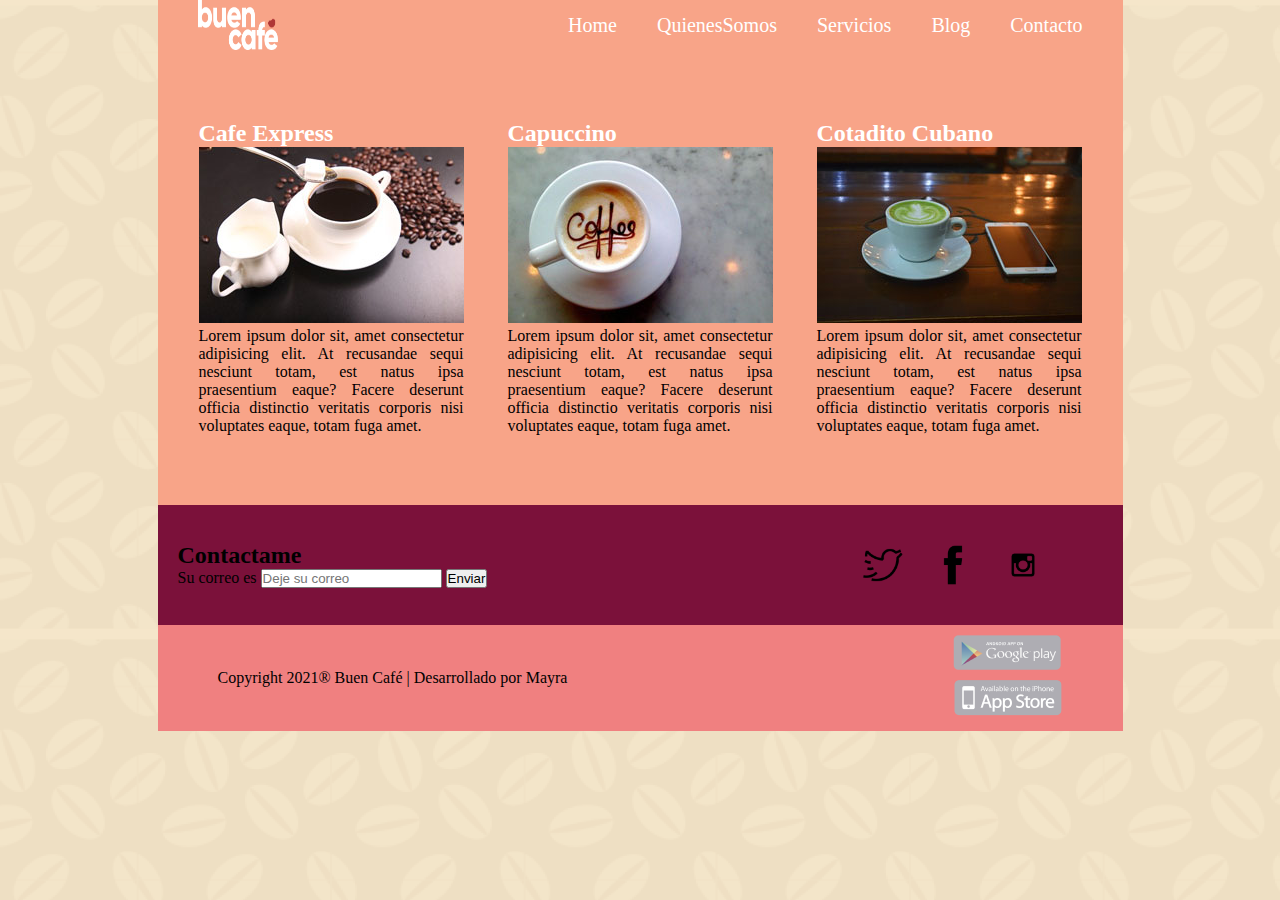
<file: index.html>
<!DOCTYPE html>
<html lang="en">
<head>
    <meta charset="UTF-8">
    <meta http-equiv="X-UA-Compatible" content="IE=edge">
    <meta name="viewport" content="width=device-width, initial-scale=1.0">
    <title>MaquetadoBCafe</title>
    <link rel="stylesheet" href="css/estilo.css">
    <link rel="shortcut icon" href="img/coffee.ico" type="image/x-icon">
</head>
<body>
    <div class="container">
        <header class="header">
            <img src="img/logo.png" class="logo" width="80px" height="50px" alt="logo">
            <nav >
                <ul class="menu">
                    <li><a href="#">Home</a></li>
                    <li><a href="QuienesSomos.html">QuienesSomos</a></li>
                    <li><a href="Servicios.html">Servicios</a></li>
                    <li><a href="Blog.html">Blog</a></li>
                    <li><a href="Contacto.html">Contacto</a></li>
                </ul>
            </nav>
         
        </header>
        <div class="row">
            <div class="col">
                <h2>Cafe Express</h2>
                <img src="img/cafe.jpg" alt="cafe">
                <p>Lorem ipsum dolor sit, amet consectetur adipisicing elit. At recusandae sequi nesciunt totam, est natus ipsa praesentium eaque? Facere deserunt officia distinctio veritatis corporis nisi voluptates eaque, totam fuga amet.</p>
            </div>
            <div class="col">
                <h2>Capuccino</h2>
                <img src="img/cafe2.jpg" alt="cafe2">
                <p>Lorem ipsum dolor sit, amet consectetur adipisicing elit. At recusandae sequi nesciunt totam, est natus ipsa praesentium eaque? Facere deserunt officia distinctio veritatis corporis nisi voluptates eaque, totam fuga amet.</p>
            </div>
            <div class="col">
                <h2>Cotadito Cubano</h2>
                <img src="img/cafe3.jpg" alt="cafe3">
                <p>Lorem ipsum dolor sit, amet consectetur adipisicing elit. At recusandae sequi nesciunt totam, est natus ipsa praesentium eaque? Facere deserunt officia distinctio veritatis corporis nisi voluptates eaque, totam fuga amet.</p>
            </div>
        </div>
        <div class="redes">
            <div class="formulario">
            <h2>Contactame</h2>
            <form action="" class="contact-form">
            <label for="texto" id="texto">Su correo es</label>
            <input type="text" placeholder="Deje su correo">
            <button>Enviar</button>
            </form>
            </div> 
            <div class="redes-social">
            <a href="" class="redes-link twitter"></a>
            <a href="" class="redes-link facebook"></a>
            <a href="" class="redes-link instagram"></a>
            </div>
        </div>
        <footer class="footer">
            <div class="copyright">
                <p>Copyright 2021® Buen Café | Desarrollado por Mayra</p>
            </div>
            <div class="img-footer">
                <img src="img/Group 15.png" alt="">
            </div>
            
        </footer>
    </div>
    
</body>
</html>
</file>
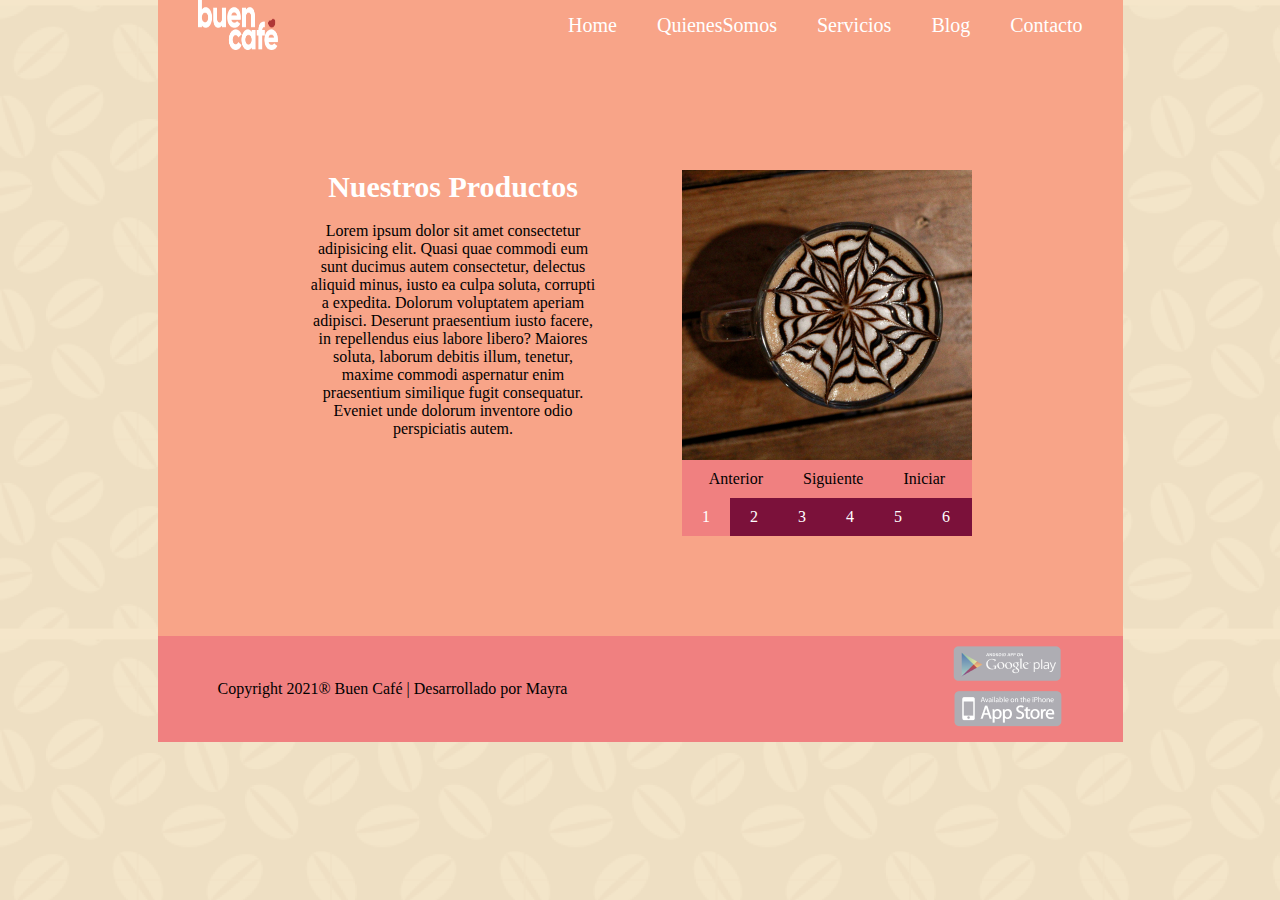
<file: Blog.html>
<!DOCTYPE html>
<html lang="en">
<head>
    <meta charset="UTF-8">
    <meta http-equiv="X-UA-Compatible" content="IE=edge">
    <meta name="viewport" content="width=device-width, initial-scale=1.0">
    <title>Blog</title>
    <link rel="stylesheet" href="css/blog.css">
    <link rel="shortcut icon" href="img/coffee.ico" type="image/x-icon">
    <link rel="stylesheet" href="css/font.css">
</head>
<body>
    <div class="container">
        <header class="header">
            <img src="img/logo.png" class="logo" width="80px" height="50px" alt="logo">
            <nav >
                <ul class="menu">
                    <li><a href="index.html">Home</a></li>
                    <li><a href="QuienesSomos.html">QuienesSomos</a></li>
                    <li><a href="Servicios.html">Servicios</a></li>
                    <li><a href="#">Blog</a></li>
                    <li><a href="Contacto.html">Contacto</a></li>
                </ul>
            </nav>
        </header>
        <div class="row">
            <div class="col">
                <h2>Nuestros Productos</h2>
                <br>
                <p>Lorem ipsum dolor sit amet consectetur adipisicing elit. Quasi quae commodi eum sunt ducimus autem consectetur, delectus aliquid minus, iusto ea culpa soluta, corrupti a expedita. Dolorum voluptatem aperiam adipisci.
                Deserunt praesentium iusto facere, in repellendus eius labore libero? Maiores soluta, laborum debitis illum, tenetur, maxime commodi aspernatur enim praesentium similique fugit consequatur. Eveniet unde dolorum inventore odio perspiciatis autem.</p>
            </div>
            <div class="col">
                <div class="slides">
                    <img src="img/galeria/Rectangle 1.jpg" alt="1">
                    <img src="img/galeria/Rectangle 2.jpg" alt="2">
                    <img src="img/galeria/Rectangle 3.jpg" alt="3">
                    <img src="img/galeria/Rectangle 4.jpg" alt="4">
                    <img src="img/galeria/Rectangle 6.jpg" alt="6">
                    <img src="img/galeria/Rectangle 7.jpg" alt="7">
                
                </div>
            </div>
        </div>
        <footer class="footer">
            <div class="copyright">
                <p>Copyright 2021® Buen Café | Desarrollado por Mayra</p>
            </div>
            <div class="img-footer">
                <img src="img/Group 15.png" alt="">
            </div>

        </footer>
    </div>
    <script src="http://code.jquery.com/jquery-1.9.1.min.js"></script>
    <script src="js/jquery.slides.js"></script>
    <script>
    $(function(){
  $(".slides").slidesjs({
    
    play: {
      active: true,
        // [boolean] Generate the play and stop buttons.
        // You cannot use your own buttons. Sorry.
      effect: "slide",
        // [string] Can be either "slide" or "fade".
      interval: 5000,
        // [number] Time spent on each slide in milliseconds.
      auto: false,
        // [boolean] Start playing the slideshow on load.
      swap: true,
        // [boolean] show/hide stop and play buttons
      pauseOnHover: false,
        // [boolean] pause a playing slideshow on hover
      restartDelay: 2500
        // [number] restart delay on inactive slideshow
    }
  });
});
      
    </script>
</body>
</html>
</file>
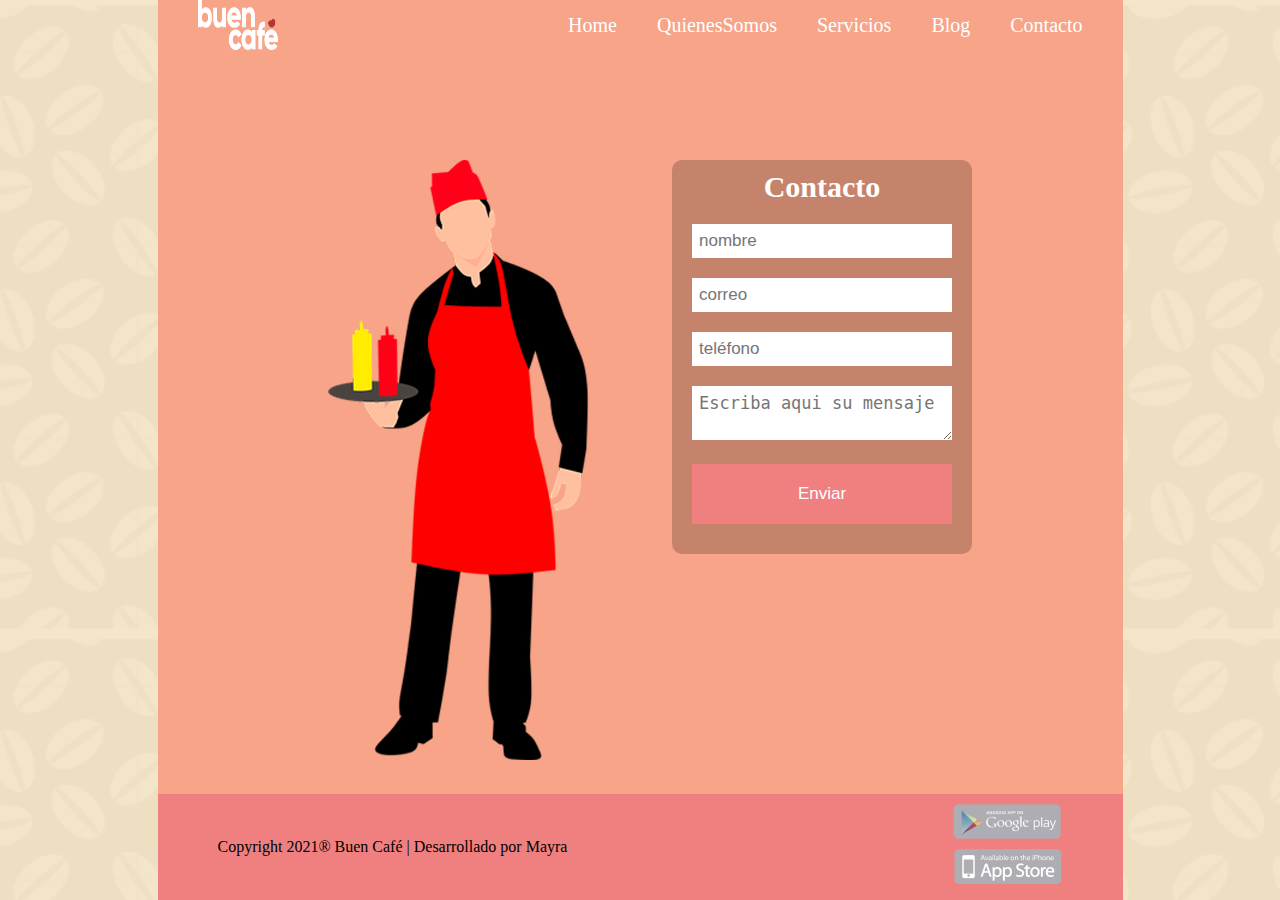
<file: Contacto.html>
<!DOCTYPE html>
<html lang="es">
<head>
    <meta charset="UTF-8">
    <meta http-equiv="X-UA-Compatible" content="IE=edge">
    <meta name="viewport" content="width=device-width, initial-scale=1.0">
    <title>Contact</title>
    <link rel="stylesheet" href="css/Contacto.css">
    <link rel="shortcut icon" href="img/coffee.ico" type="image/x-icon">
</head>
<body>
    <div class="container">
        <header class="header">
            <img src="img/logo.png" class="logo" width="80px" height="50px" alt="logo">
            <nav >
                <ul class="menu">
                    <li><a href="index.html">Home</a></li>
                    <li><a href="QuienesSomos.html">QuienesSomos</a></li>
                    <li><a href="Servicios.html">Servicios</a></li>
                    <li><a href="Blog.html">Blog</a></li>
                    <li><a href="#">Contacto</a></li>
                </ul>
            </nav>
        </header>
        <div class="row">
            <div class="col">
                <img src="img/man.png" alt="camarero" class="img-contact">
            </div>
            <div class="col">
                <form action="" class="formulario">
                    <h2 class="contacto">Contacto</h2>
                    <input type="text" name="Nombre" placeholder="nombre">
                    <input type="text" name="Correo" placeholder="correo">
                    <input type="text" name="Teléfono" placeholder="teléfono">
                    <textarea name="mensaje" placeholder="Escriba aqui su mensaje"></textarea>
                    <input type="button" value="Enviar" id="boton">
                </form>
            </div>
        </div> 
        <footer class="footer">
            <div class="copyright">
                <p>Copyright 2021® Buen Café | Desarrollado por Mayra</p>
            </div>
            <div class="img-footer">
                <img src="img/Group 15.png" alt="">
            </div>

        </footer> 
    </div>
    
</body>
</html>
</file>
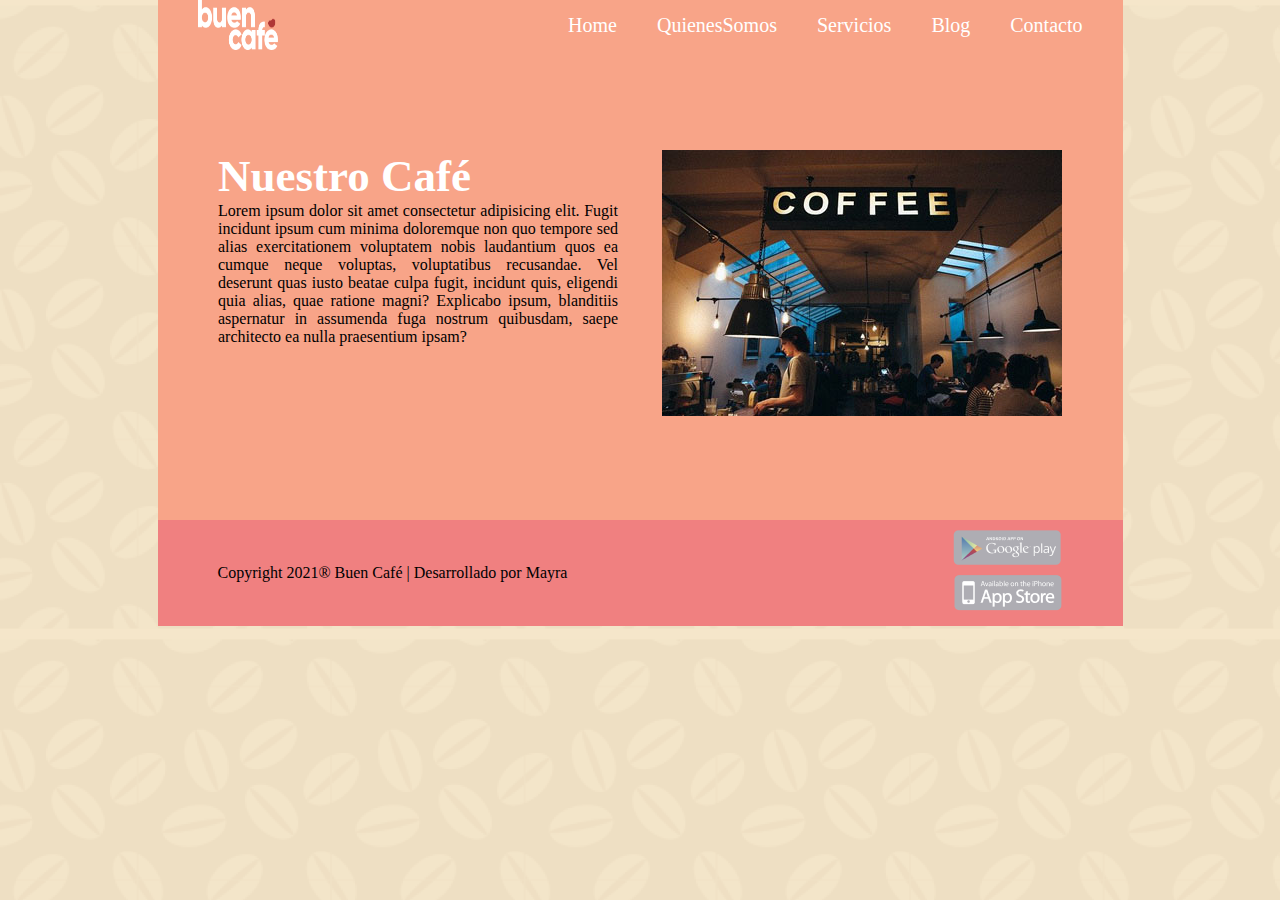
<file: QuienesSomos.html>
<!DOCTYPE html>
<html lang="en">
<head>
    <meta charset="UTF-8">
    <meta http-equiv="X-UA-Compatible" content="IE=edge">
    <meta name="viewport" content="width=device-width, initial-scale=1.0">
    <title>QuineSomos</title>
    <link rel="stylesheet" href="css/QuinesSomos.css">
    <link rel="shortcut icon" href="img/coffee.ico" type="image/x-icon">
</head>
<body>
    <div class="container">
        <header class="header">
            <img src="img/logo.png" class="logo" width="80px" height="50px" alt="logo">
            <nav >
                <ul class="menu">
                    <li><a href="index.html">Home</a></li>
                    <li><a href="#">QuienesSomos</a></li>
                    <li><a href="Servicios.html">Servicios</a></li>
                    <li><a href="Blog.html">Blog</a></li>
                    <li><a href="Contacto.html">Contacto</a></li>
                </ul>
            </nav>
        </header>
        <div class="row">
            <div class="col">
                <h1>Nuestro Café</h1>
                <p>Lorem ipsum dolor sit amet consectetur adipisicing elit. Fugit incidunt ipsum cum minima doloremque non quo tempore sed alias exercitationem voluptatem nobis laudantium quos ea cumque neque voluptas, voluptatibus recusandae.
                Vel deserunt quas iusto beatae culpa fugit, incidunt quis, eligendi quia alias, quae ratione magni? Explicabo ipsum, blanditiis aspernatur in assumenda fuga nostrum quibusdam, saepe architecto ea nulla praesentium ipsam?</p>
            </div>
            <div class="col">
                <img src="img/cafeteria2.jpg" alt="">
            </div>
        </div> 
        <footer class="footer">
            <div class="copyright">
                <p>Copyright 2021® Buen Café | Desarrollado por Mayra</p>
            </div>
            <div class="img-footer">
                <img src="img/Group 15.png" alt="">
            </div>

        </footer>
    </div>
</body>
</html>
</file>
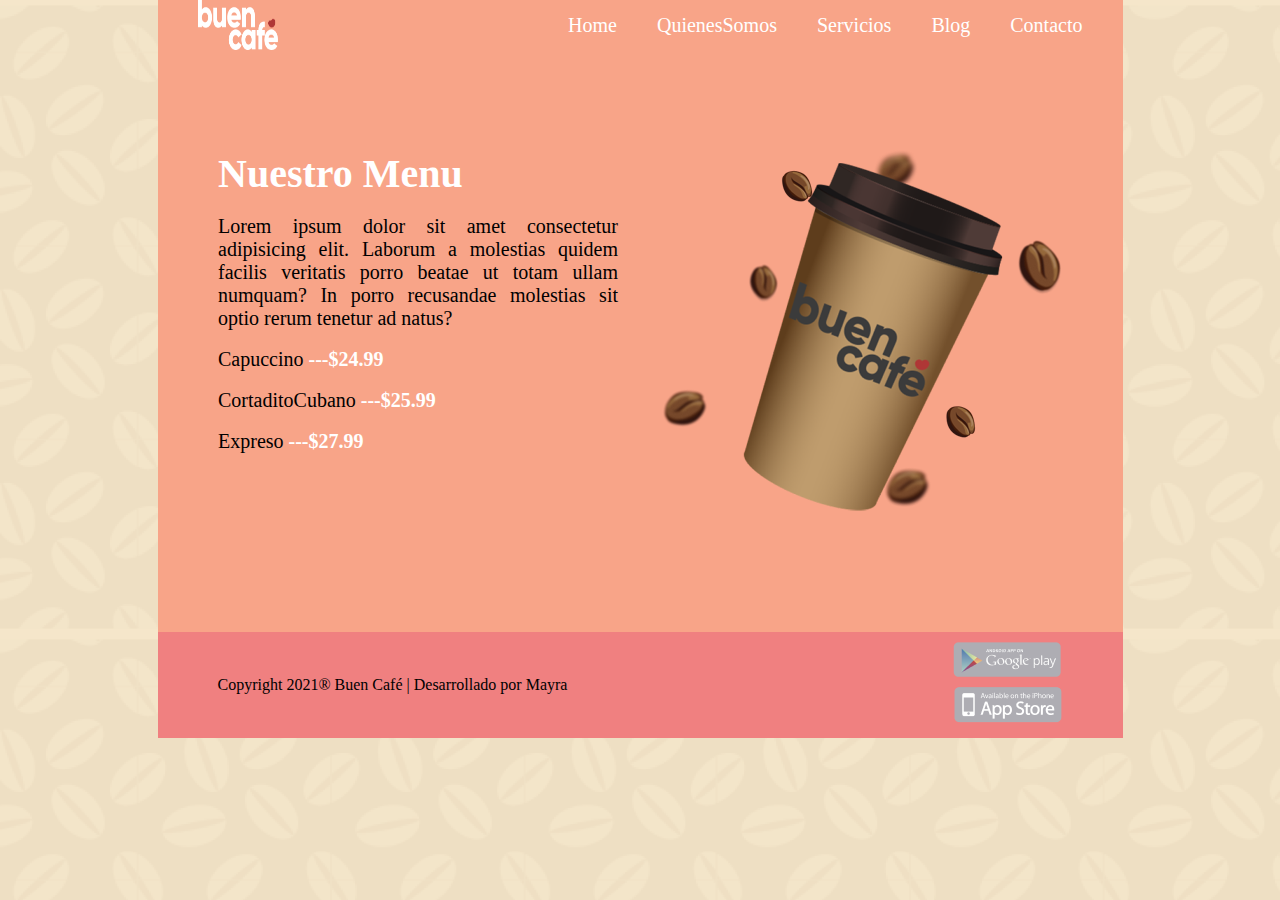
<file: Servicios.html>
<!DOCTYPE html>
<html lang="en">
<head>
    <meta charset="UTF-8">
    <meta http-equiv="X-UA-Compatible" content="IE=edge">
    <meta name="viewport" content="width=device-width, initial-scale=1.0">
    <title>Servicios</title>
    <link rel="stylesheet" href="css/Servicios.css">
    <link rel="shortcut icon" href="img/coffee.ico" type="image/x-icon">
</head>
<body>
    <div class="container">
        <header class="header">
            <img src="img/logo.png" class="logo" width="80px" height="50px" alt="logo">
            <nav >
                <ul class="menu">
                    <li><a href="index.html">Home</a></li>
                    <li><a href="QuienesSomos.html">QuienesSomos</a></li>
                    <li><a href="#">Servicios</a></li>
                    <li><a href="Blog.html">Blog</a></li>
                    <li><a href="Contacto.html">Contacto</a></li>
                </ul>
            </nav>
        </header>
        <div class="row">
            <div class="col">
                <h2>Nuestro Menu</h2>
                <br>
                <p>Lorem ipsum dolor sit amet consectetur adipisicing elit. Laborum a molestias quidem facilis veritatis porro beatae ut totam ullam numquam? In porro recusandae molestias sit optio rerum tenetur ad natus?</p>
                <br>
                <p>Capuccino  <b style="color:white">---$24.99</b></p>
                <br>
                <p>CortaditoCubano  <b style="color:white">---$25.99</b></p>
                <br>
                <p>Expreso  <b style="color:white">---$27.99</b></p>
                <br>
            </div>
            <div class="col">
                <img src="img/Frame.png" alt="">
            </div>
        </div>
        <footer class="footer">
            <div class="copyright">
                <p>Copyright 2021® Buen Café | Desarrollado por Mayra</p>
            </div>
            <div class="img-footer">
                <img src="img/Group 15.png" alt="">
            </div>

        </footer>
    </div>
</body>
</html>
</file>
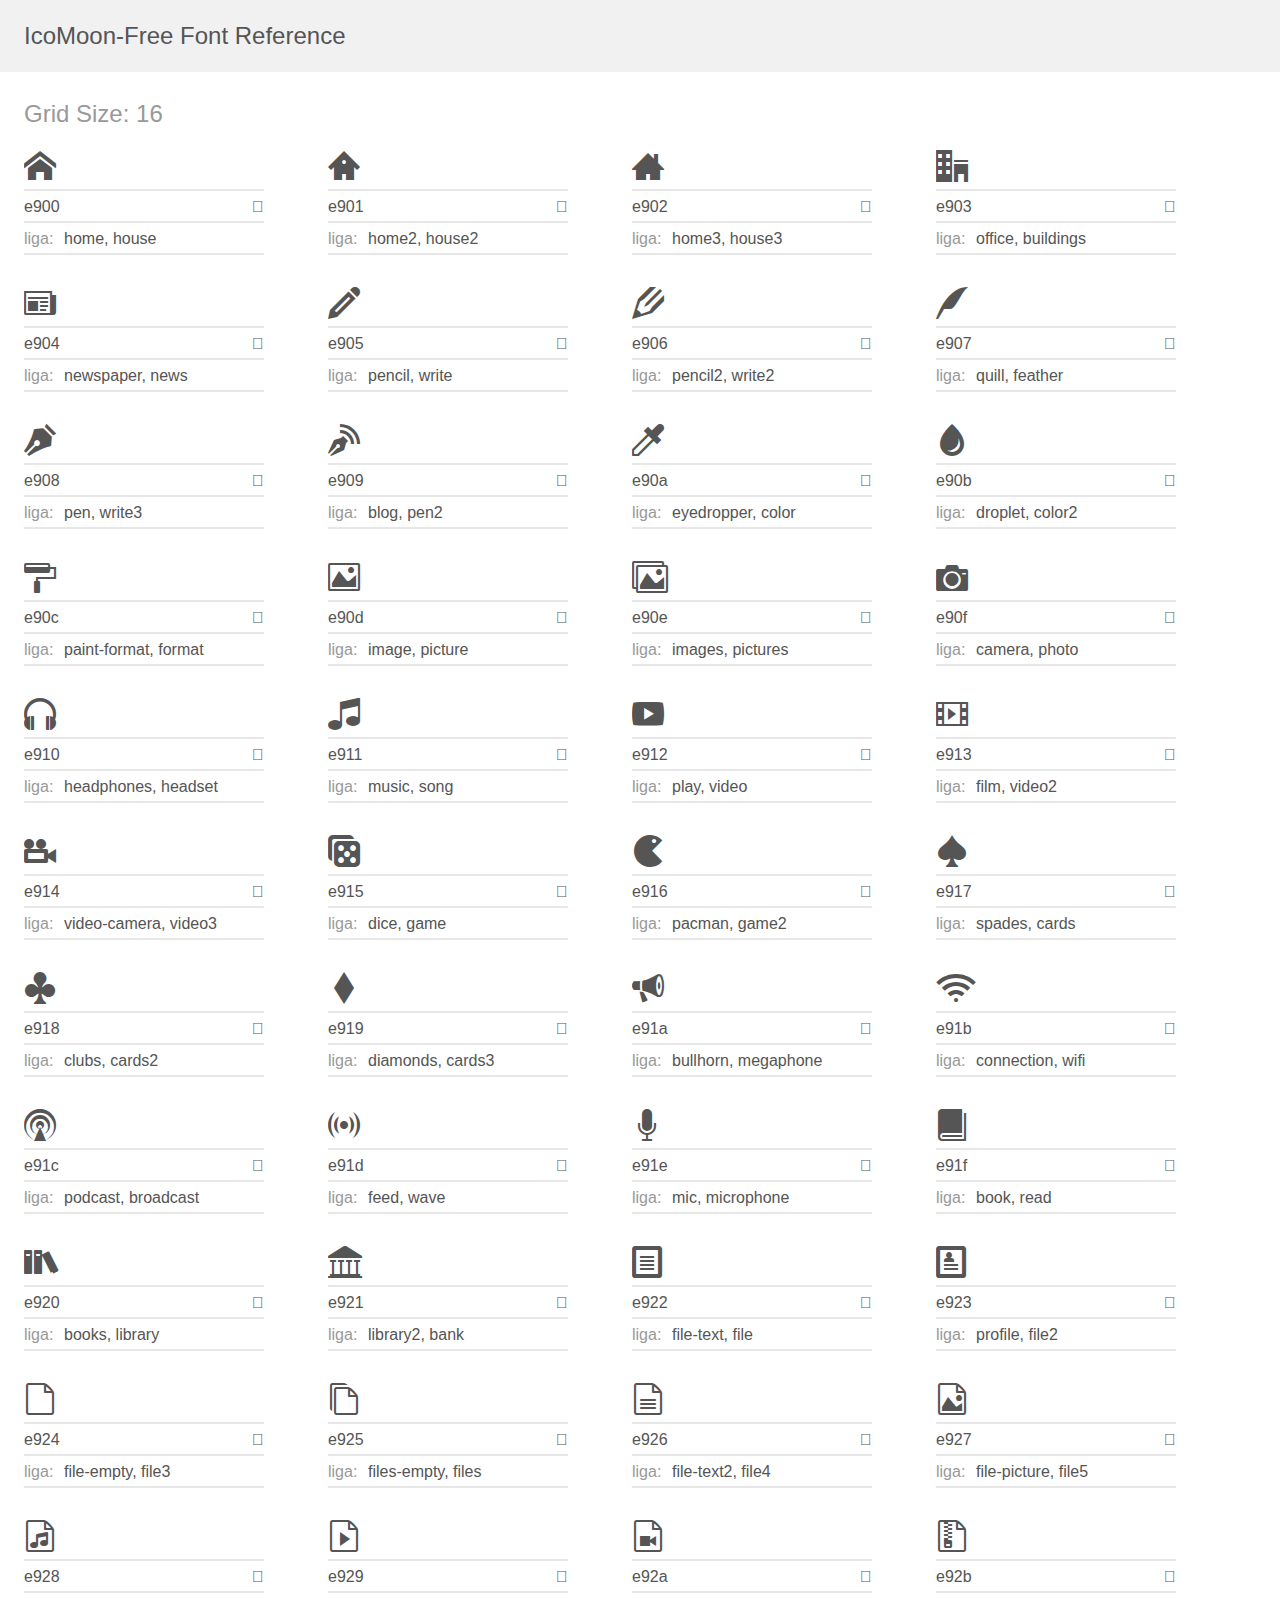
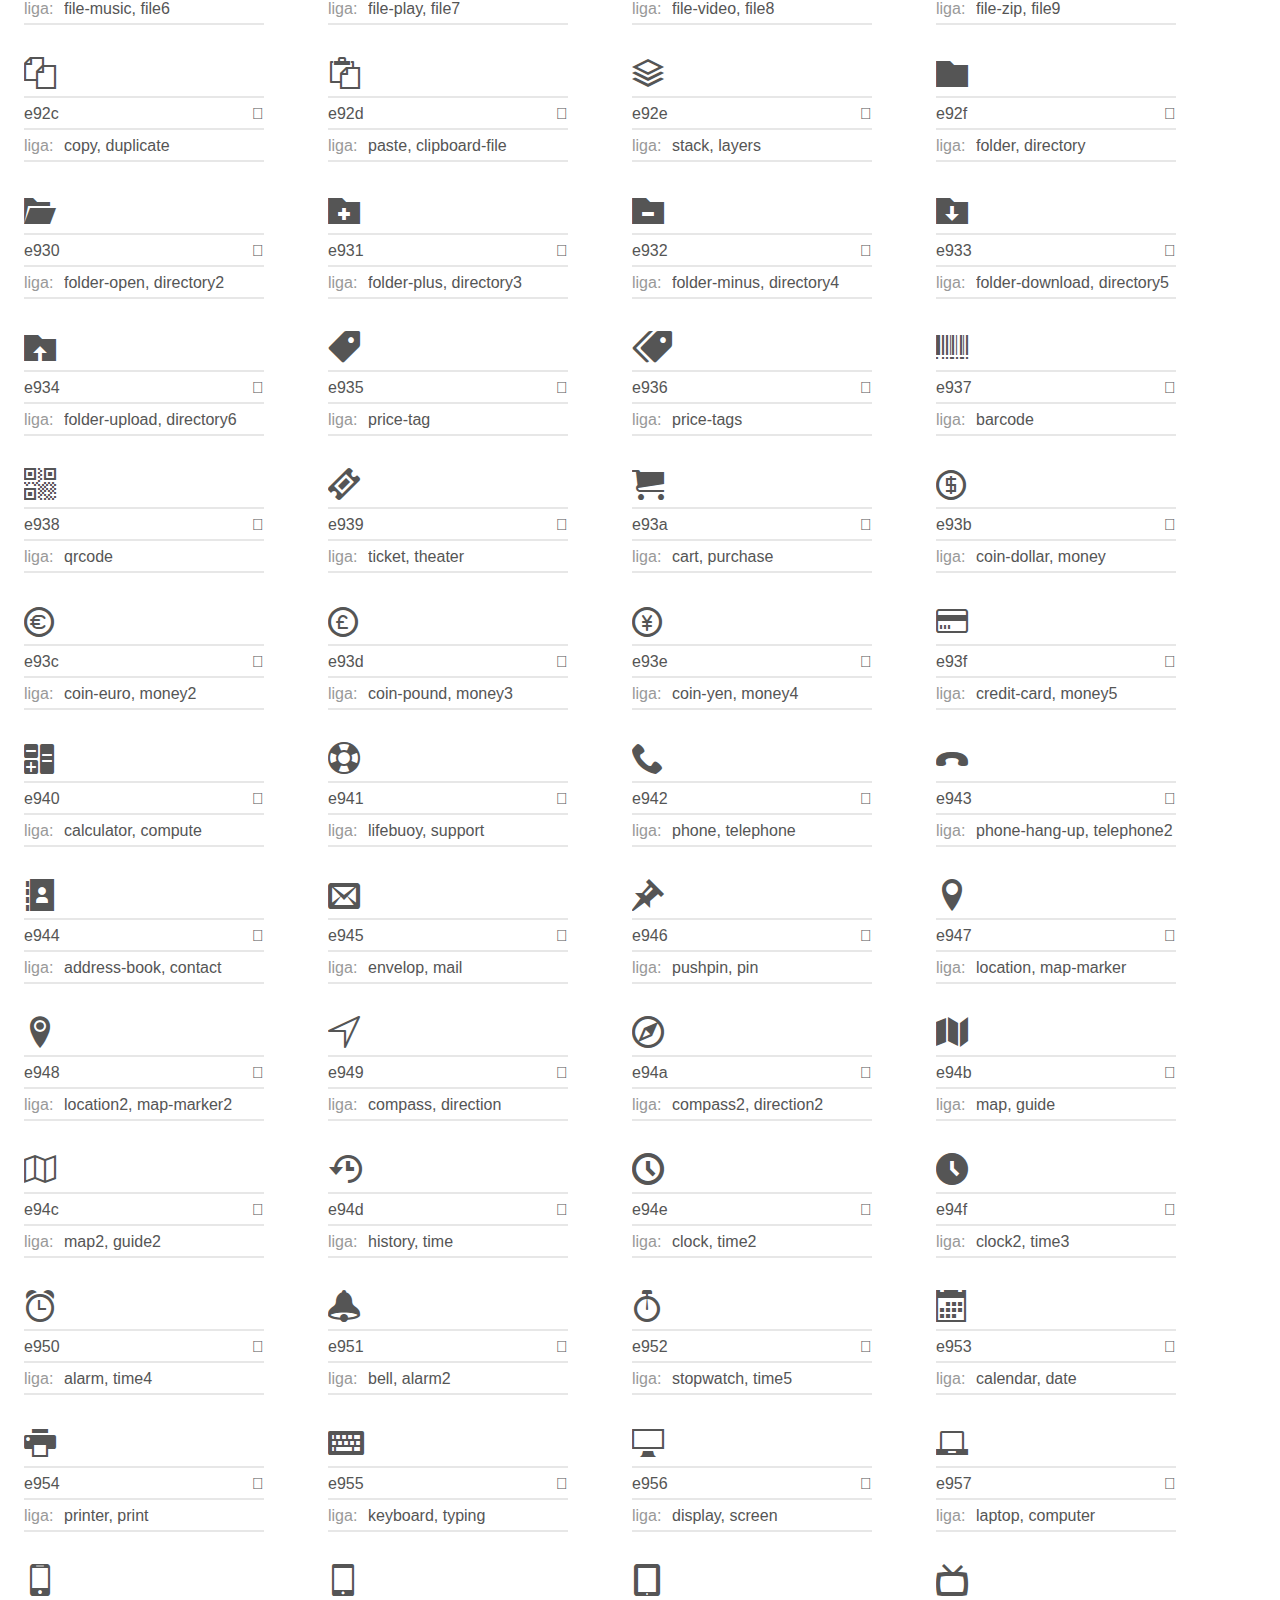
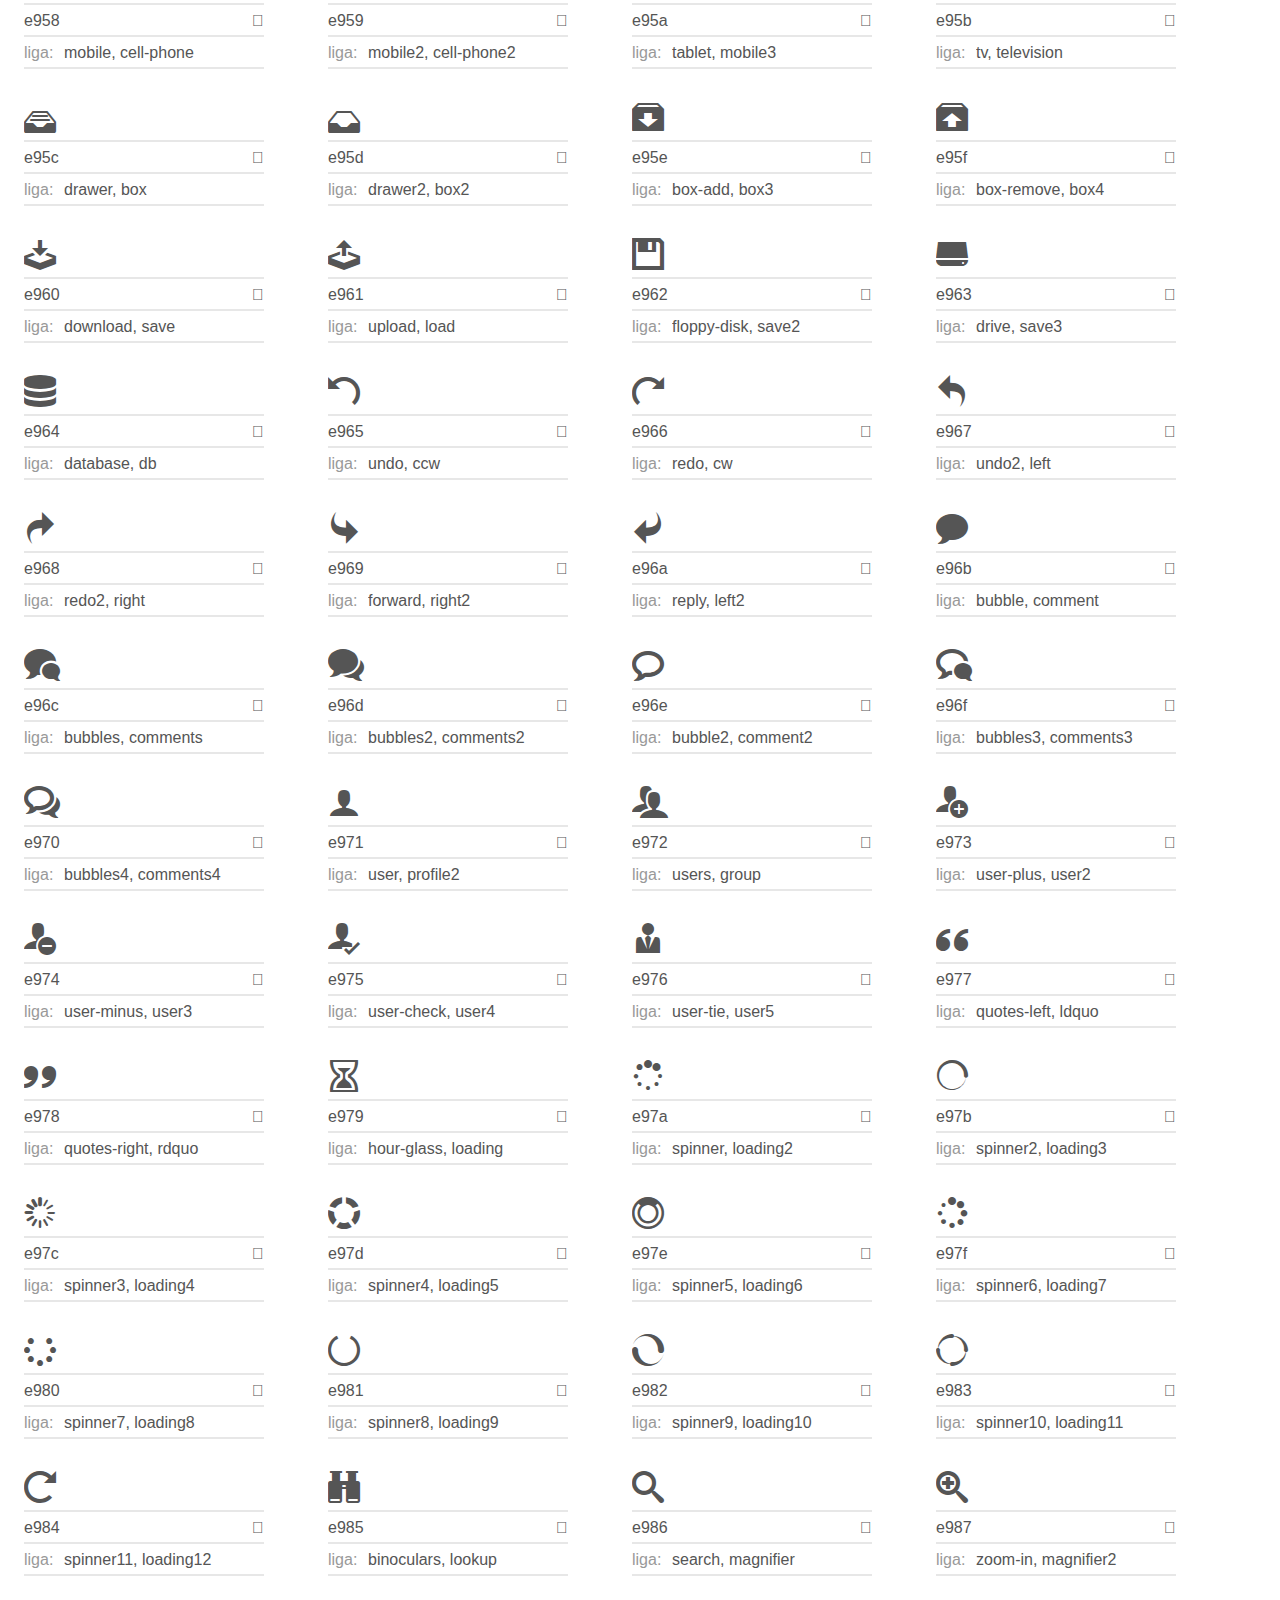
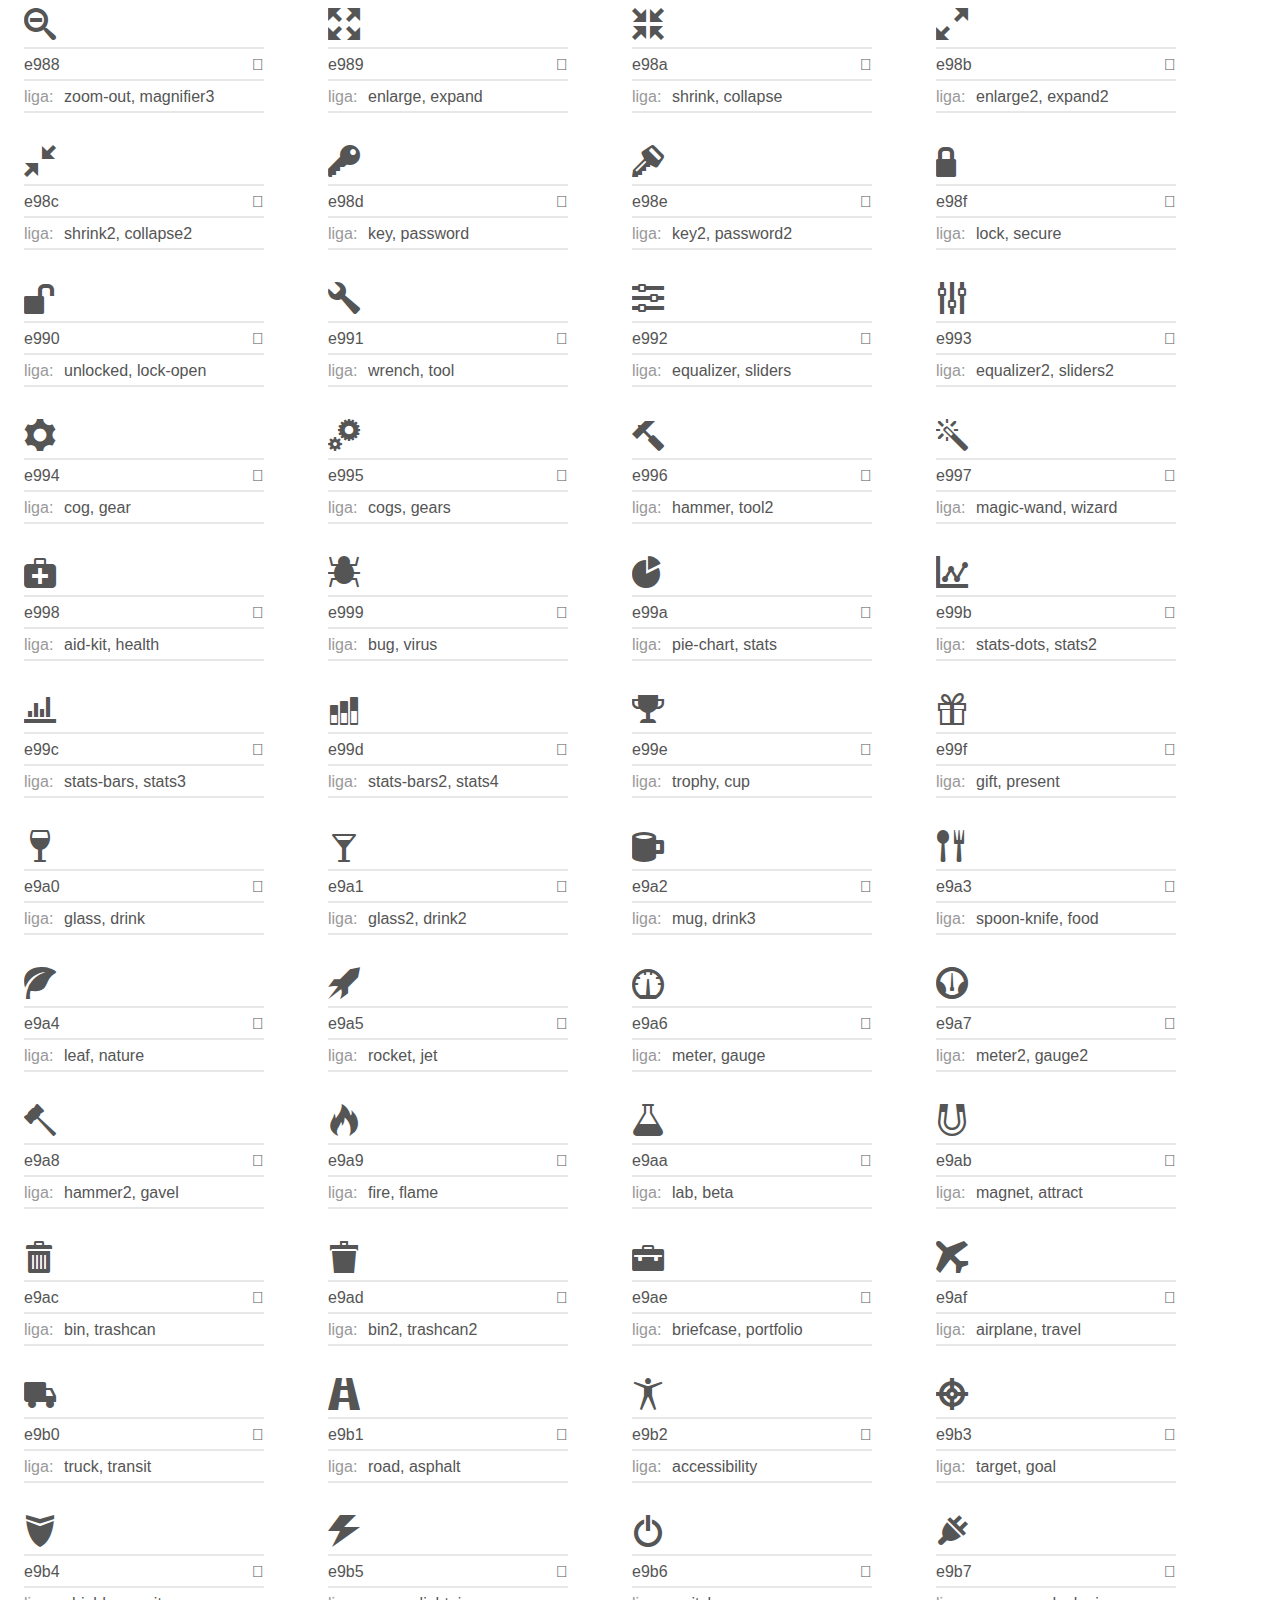
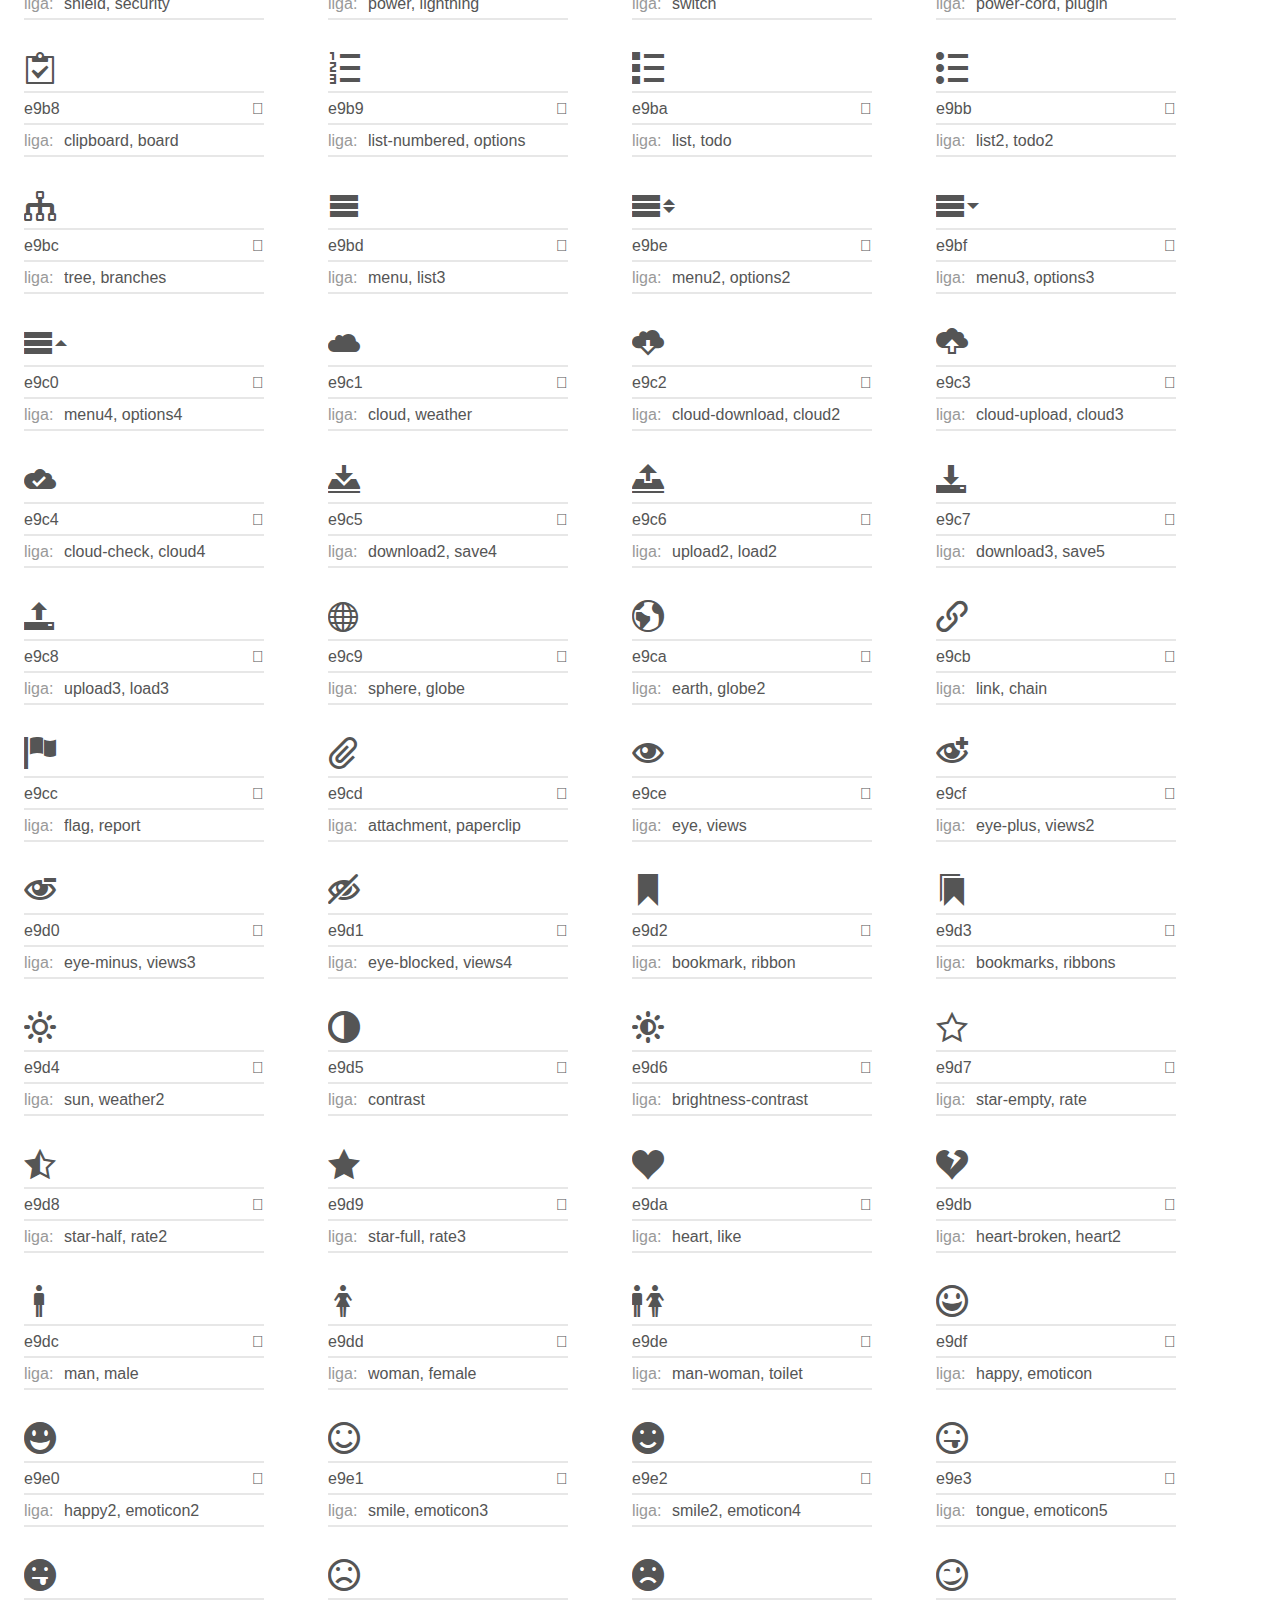
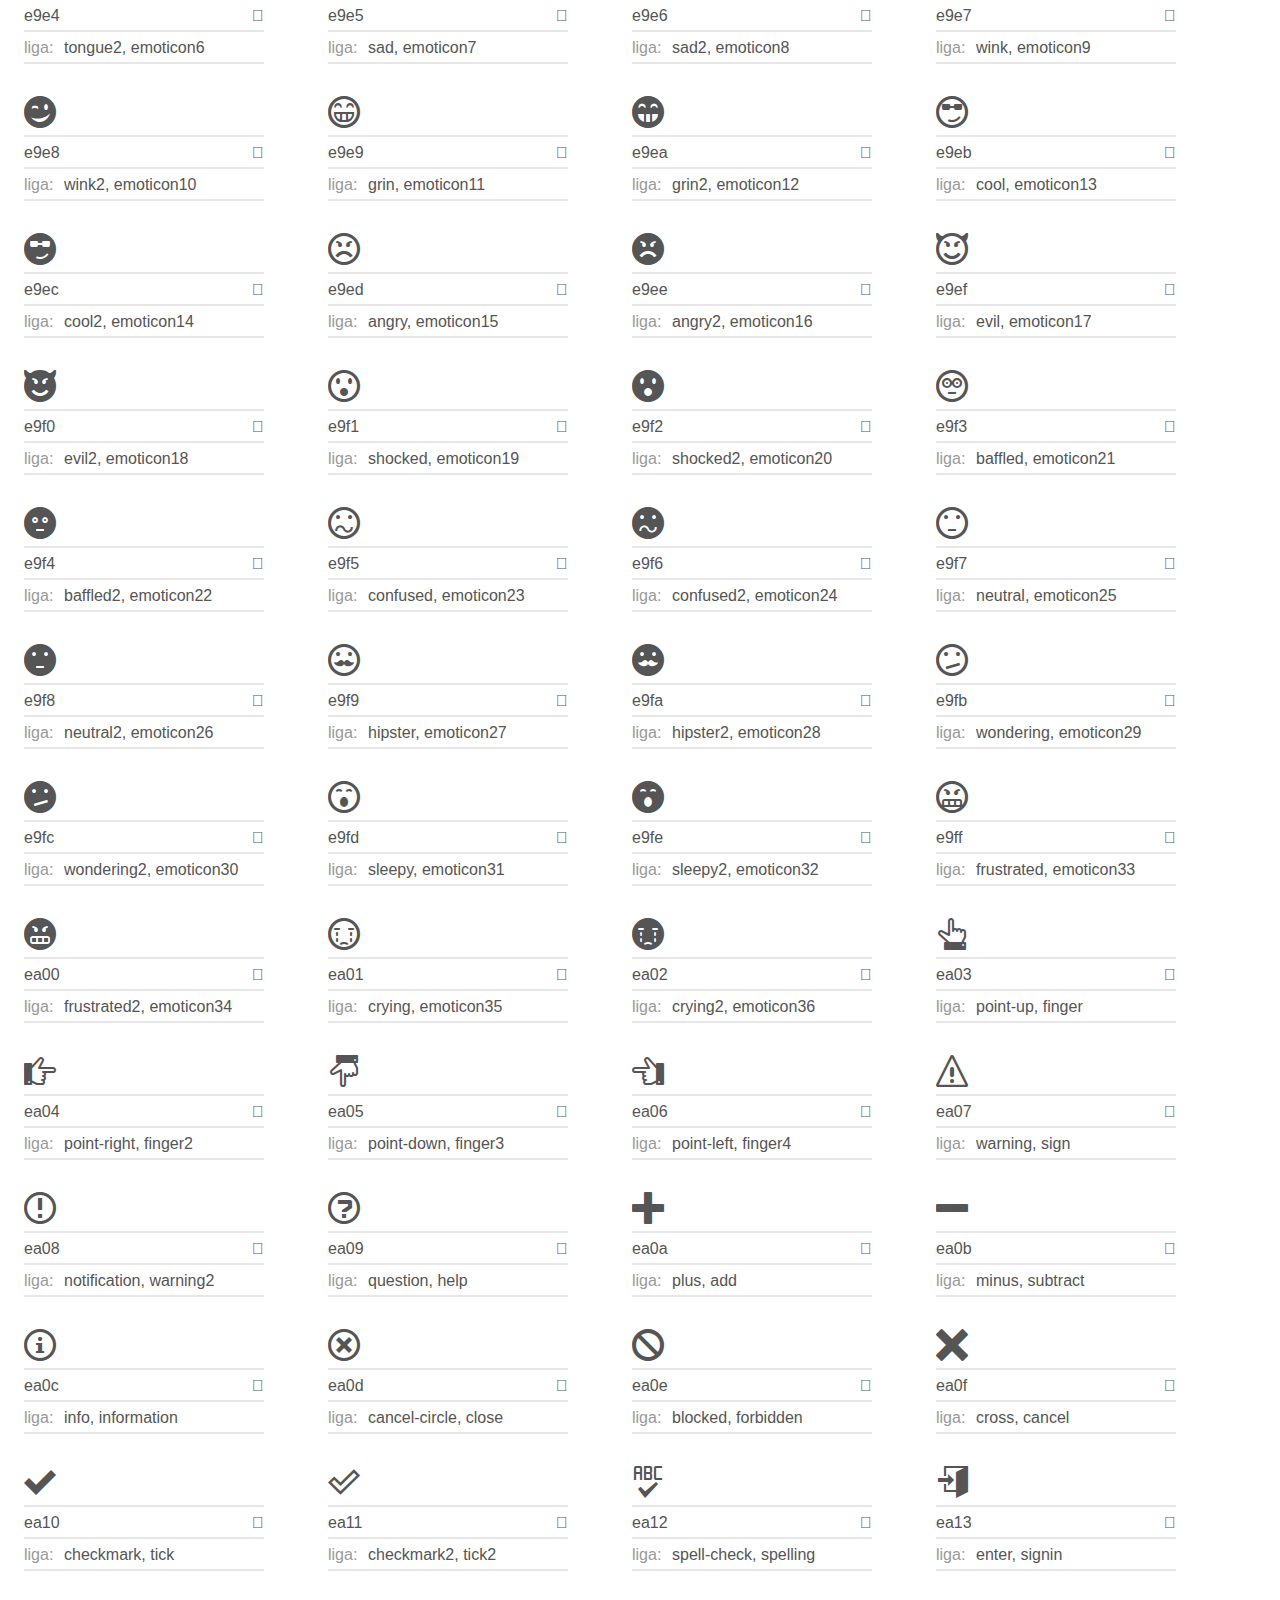
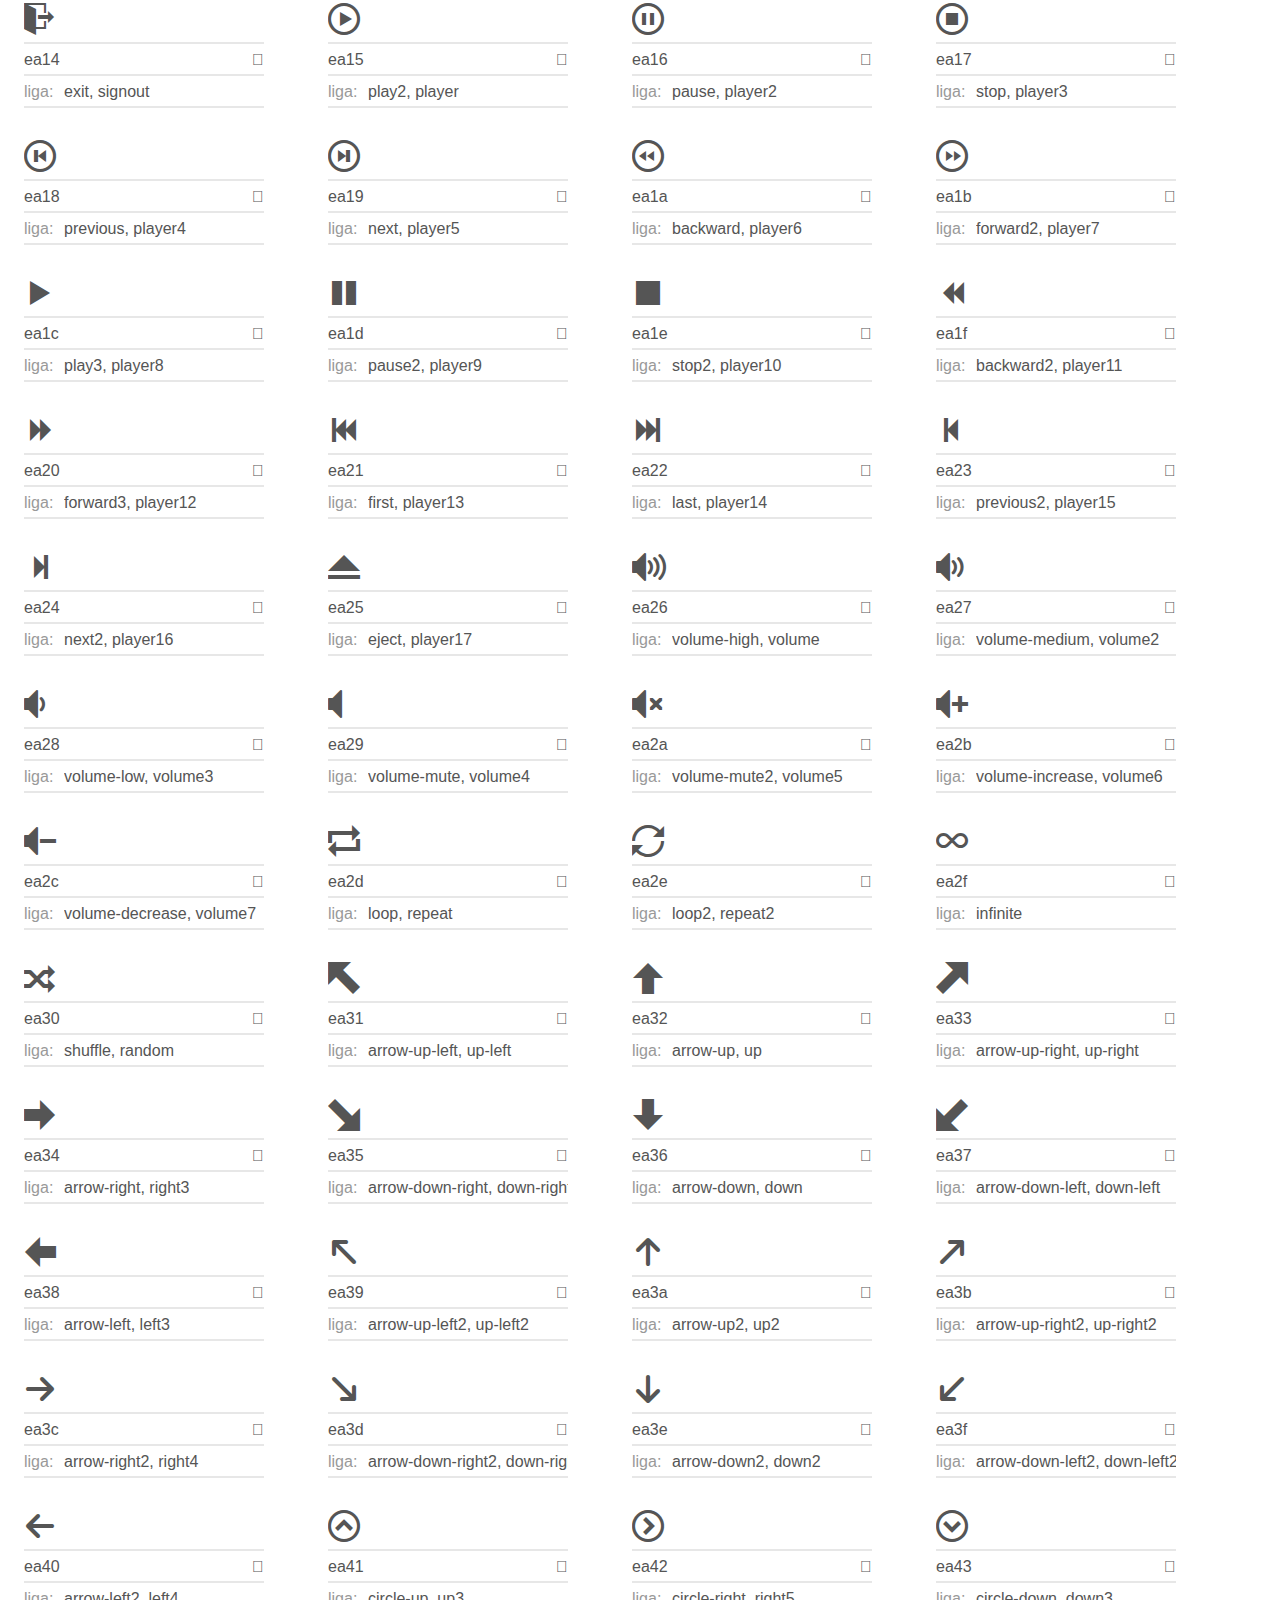
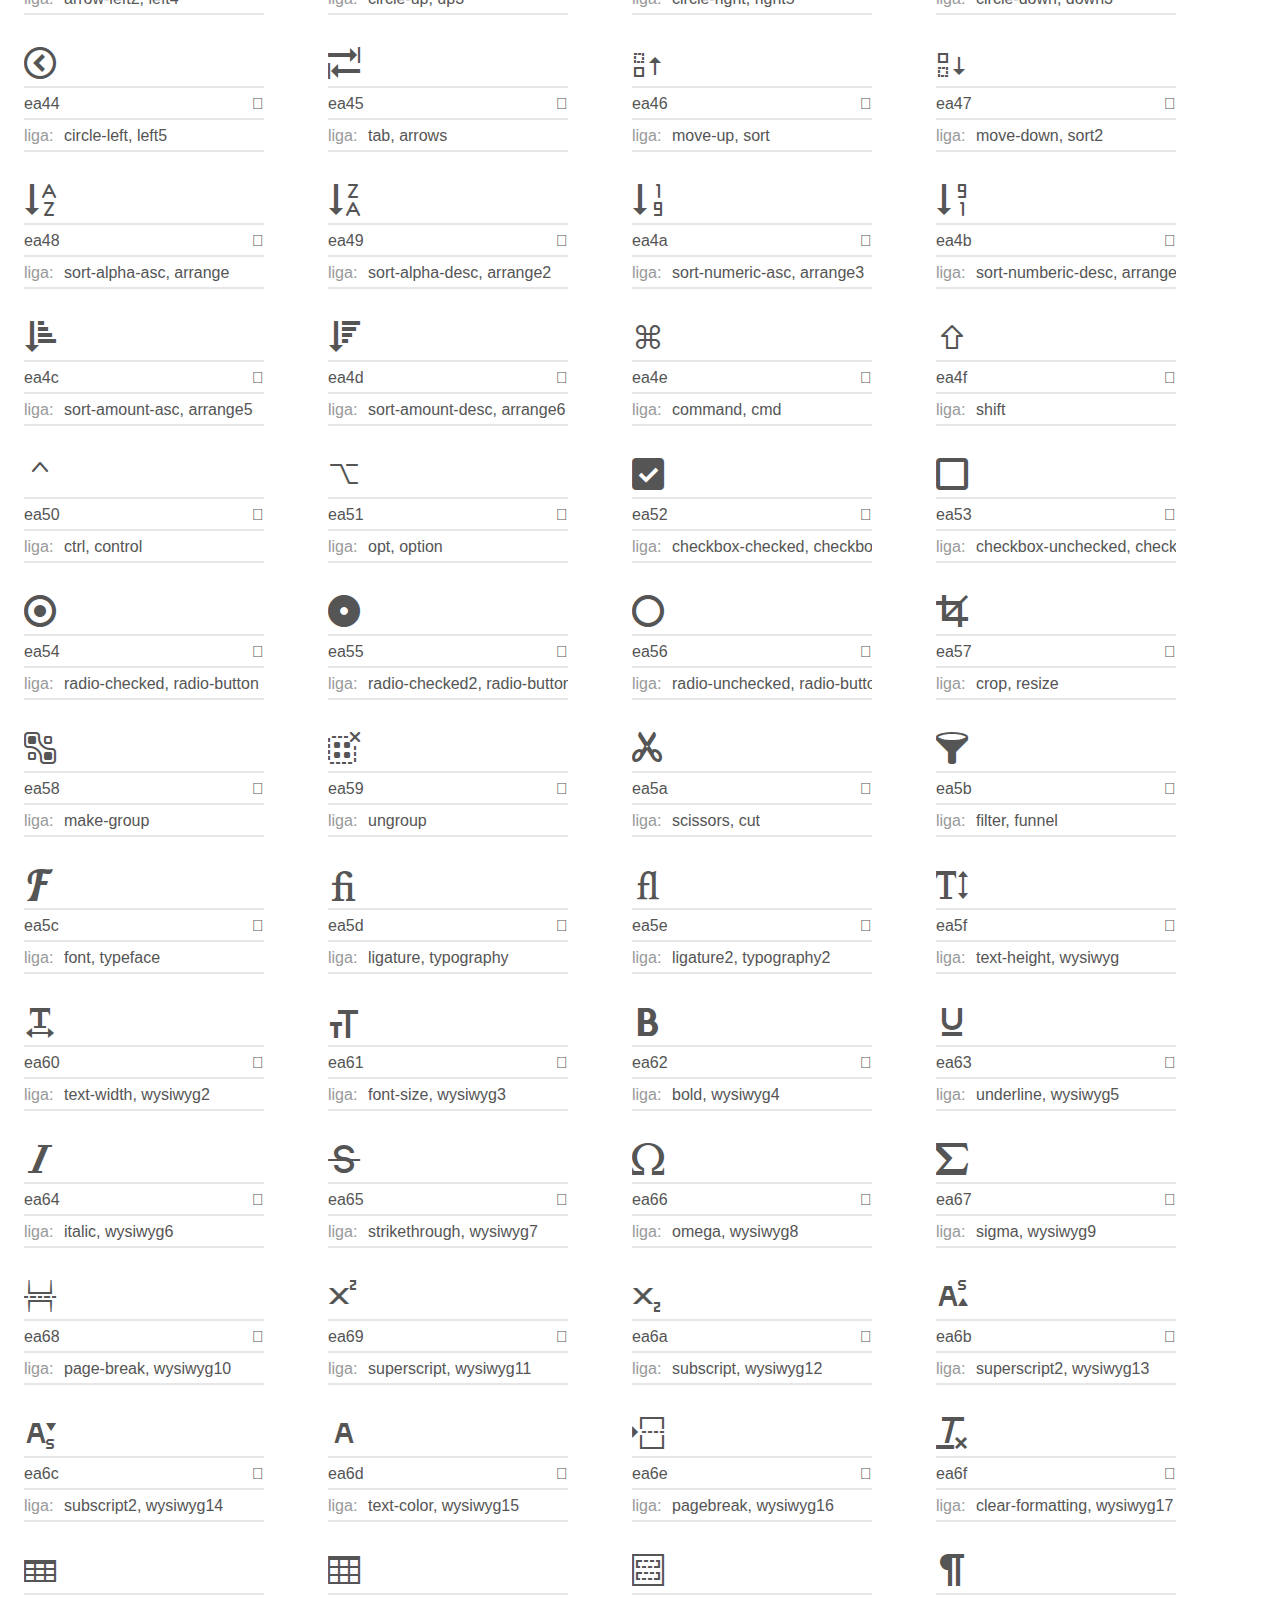
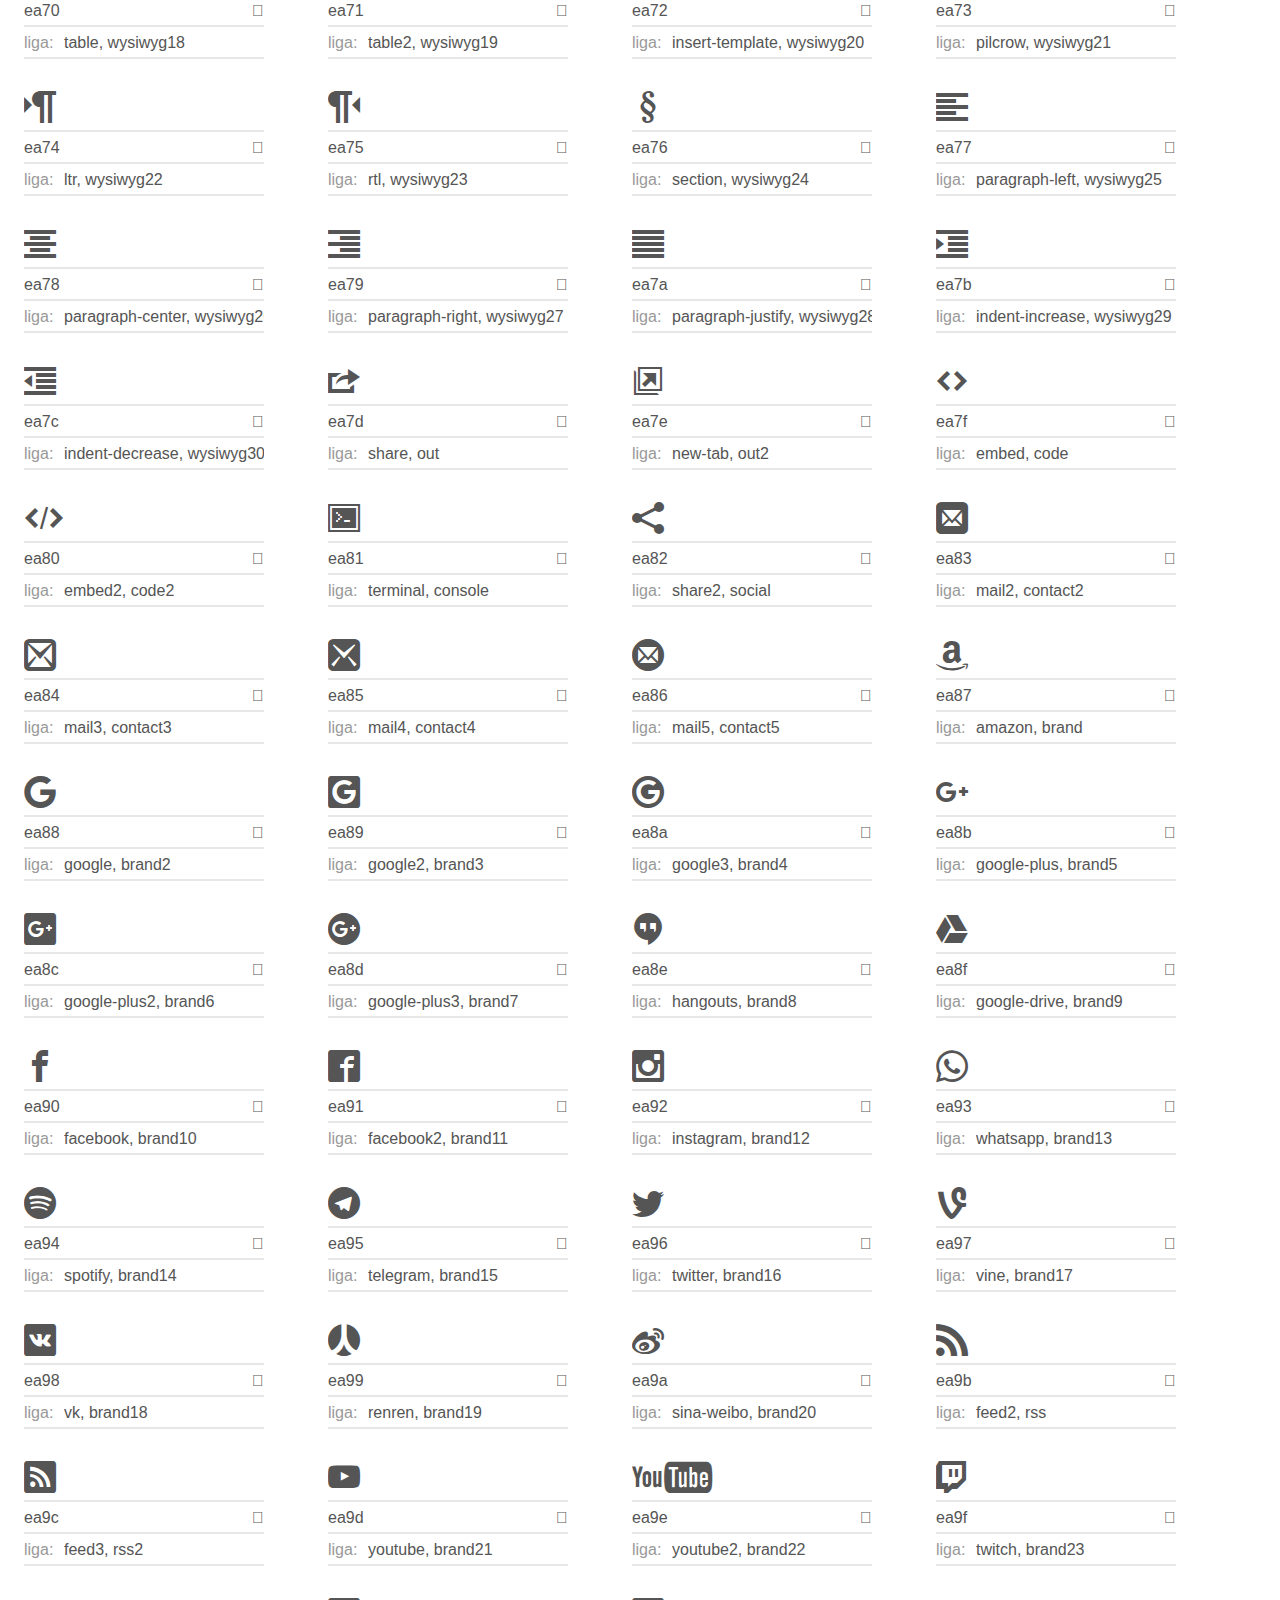
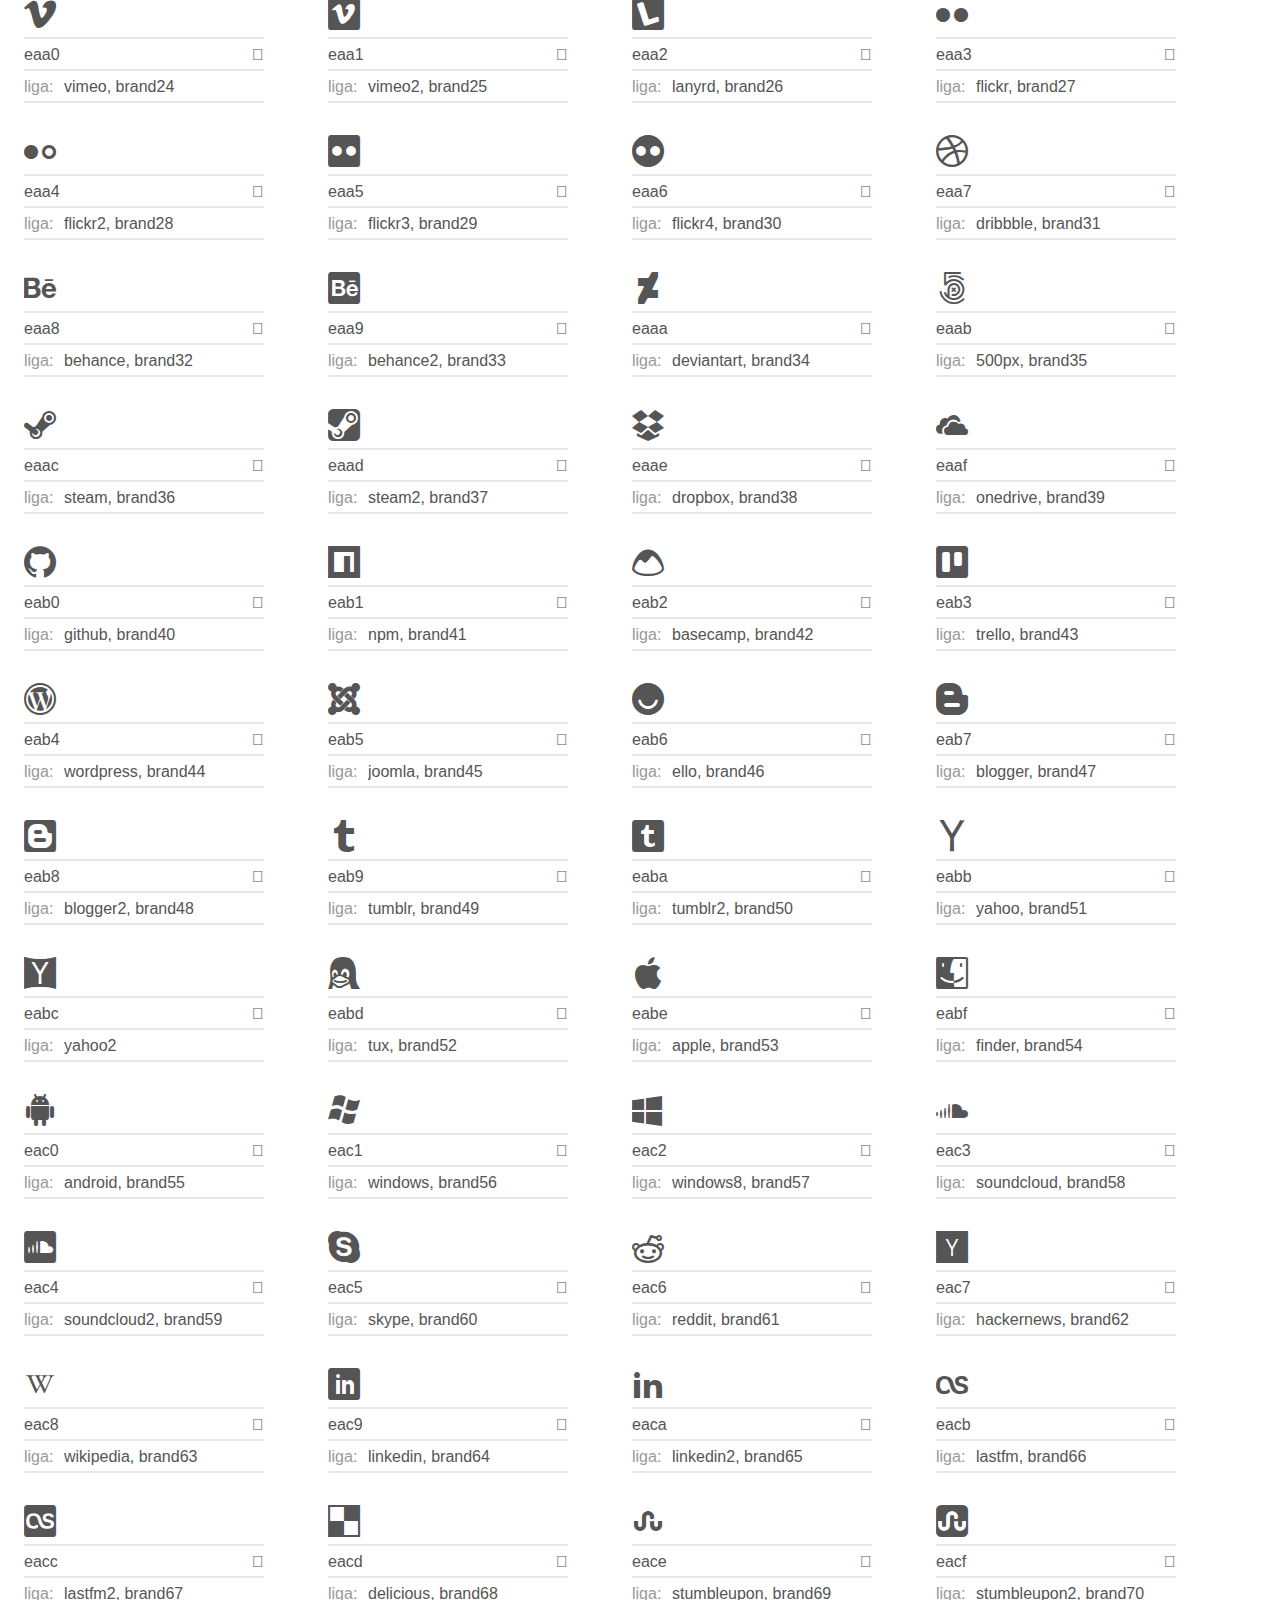
<file: Font/Reference.html>
<!doctype html>
<html>
<head>
	<meta charset="utf-8">
	<title>IcoMoon-Free Font Reference</title>
	<meta name="description" content="An Icon Font Generated By IcoMoon.io">
	<meta name="viewport" content="width=device-width, initial-scale=1">
	<link rel="stylesheet" href="demo-files/demo.css">
<body>
	<div class="bgc1 clearfix">
		<h1 class="mhmm mvm">IcoMoon-Free Font Reference</h1>
	</div>
	<div class="clearfix mhl ptl">
		<h1 class="mvm mtn fgc1">Grid Size: 16</h1>
		<div class="glyph fs1">
			<div class="clearfix bshadow0 pbs">
				<span class="icon icon-home"></span>
			</div>
			<fieldset class="fs0 size1of1 clearfix hidden-false">
				<input type="text" readonly value="e900" class="unit size1of2" />
				<input type="text" maxlength="1" readonly value="&#xe900;" class="unitRight size1of2 talign-right" />
			</fieldset>
			<div class="fs0 bshadow0 clearfix hidden-false">
				<span class="unit pvs fgc1">liga: </span>
				<input type="text" readonly value="home, house" class="liga unitRight" />
			</div>
		</div>
		<div class="glyph fs1">
			<div class="clearfix bshadow0 pbs">
				<span class="icon icon-home2"></span>
			</div>
			<fieldset class="fs0 size1of1 clearfix hidden-false">
				<input type="text" readonly value="e901" class="unit size1of2" />
				<input type="text" maxlength="1" readonly value="&#xe901;" class="unitRight size1of2 talign-right" />
			</fieldset>
			<div class="fs0 bshadow0 clearfix hidden-false">
				<span class="unit pvs fgc1">liga: </span>
				<input type="text" readonly value="home2, house2" class="liga unitRight" />
			</div>
		</div>
		<div class="glyph fs1">
			<div class="clearfix bshadow0 pbs">
				<span class="icon icon-home3"></span>
			</div>
			<fieldset class="fs0 size1of1 clearfix hidden-false">
				<input type="text" readonly value="e902" class="unit size1of2" />
				<input type="text" maxlength="1" readonly value="&#xe902;" class="unitRight size1of2 talign-right" />
			</fieldset>
			<div class="fs0 bshadow0 clearfix hidden-false">
				<span class="unit pvs fgc1">liga: </span>
				<input type="text" readonly value="home3, house3" class="liga unitRight" />
			</div>
		</div>
		<div class="glyph fs1">
			<div class="clearfix bshadow0 pbs">
				<span class="icon icon-office"></span>
			</div>
			<fieldset class="fs0 size1of1 clearfix hidden-false">
				<input type="text" readonly value="e903" class="unit size1of2" />
				<input type="text" maxlength="1" readonly value="&#xe903;" class="unitRight size1of2 talign-right" />
			</fieldset>
			<div class="fs0 bshadow0 clearfix hidden-false">
				<span class="unit pvs fgc1">liga: </span>
				<input type="text" readonly value="office, buildings" class="liga unitRight" />
			</div>
		</div>
		<div class="glyph fs1">
			<div class="clearfix bshadow0 pbs">
				<span class="icon icon-newspaper"></span>
			</div>
			<fieldset class="fs0 size1of1 clearfix hidden-false">
				<input type="text" readonly value="e904" class="unit size1of2" />
				<input type="text" maxlength="1" readonly value="&#xe904;" class="unitRight size1of2 talign-right" />
			</fieldset>
			<div class="fs0 bshadow0 clearfix hidden-false">
				<span class="unit pvs fgc1">liga: </span>
				<input type="text" readonly value="newspaper, news" class="liga unitRight" />
			</div>
		</div>
		<div class="glyph fs1">
			<div class="clearfix bshadow0 pbs">
				<span class="icon icon-pencil"></span>
			</div>
			<fieldset class="fs0 size1of1 clearfix hidden-false">
				<input type="text" readonly value="e905" class="unit size1of2" />
				<input type="text" maxlength="1" readonly value="&#xe905;" class="unitRight size1of2 talign-right" />
			</fieldset>
			<div class="fs0 bshadow0 clearfix hidden-false">
				<span class="unit pvs fgc1">liga: </span>
				<input type="text" readonly value="pencil, write" class="liga unitRight" />
			</div>
		</div>
		<div class="glyph fs1">
			<div class="clearfix bshadow0 pbs">
				<span class="icon icon-pencil2"></span>
			</div>
			<fieldset class="fs0 size1of1 clearfix hidden-false">
				<input type="text" readonly value="e906" class="unit size1of2" />
				<input type="text" maxlength="1" readonly value="&#xe906;" class="unitRight size1of2 talign-right" />
			</fieldset>
			<div class="fs0 bshadow0 clearfix hidden-false">
				<span class="unit pvs fgc1">liga: </span>
				<input type="text" readonly value="pencil2, write2" class="liga unitRight" />
			</div>
		</div>
		<div class="glyph fs1">
			<div class="clearfix bshadow0 pbs">
				<span class="icon icon-quill"></span>
			</div>
			<fieldset class="fs0 size1of1 clearfix hidden-false">
				<input type="text" readonly value="e907" class="unit size1of2" />
				<input type="text" maxlength="1" readonly value="&#xe907;" class="unitRight size1of2 talign-right" />
			</fieldset>
			<div class="fs0 bshadow0 clearfix hidden-false">
				<span class="unit pvs fgc1">liga: </span>
				<input type="text" readonly value="quill, feather" class="liga unitRight" />
			</div>
		</div>
		<div class="glyph fs1">
			<div class="clearfix bshadow0 pbs">
				<span class="icon icon-pen"></span>
			</div>
			<fieldset class="fs0 size1of1 clearfix hidden-false">
				<input type="text" readonly value="e908" class="unit size1of2" />
				<input type="text" maxlength="1" readonly value="&#xe908;" class="unitRight size1of2 talign-right" />
			</fieldset>
			<div class="fs0 bshadow0 clearfix hidden-false">
				<span class="unit pvs fgc1">liga: </span>
				<input type="text" readonly value="pen, write3" class="liga unitRight" />
			</div>
		</div>
		<div class="glyph fs1">
			<div class="clearfix bshadow0 pbs">
				<span class="icon icon-blog"></span>
			</div>
			<fieldset class="fs0 size1of1 clearfix hidden-false">
				<input type="text" readonly value="e909" class="unit size1of2" />
				<input type="text" maxlength="1" readonly value="&#xe909;" class="unitRight size1of2 talign-right" />
			</fieldset>
			<div class="fs0 bshadow0 clearfix hidden-false">
				<span class="unit pvs fgc1">liga: </span>
				<input type="text" readonly value="blog, pen2" class="liga unitRight" />
			</div>
		</div>
		<div class="glyph fs1">
			<div class="clearfix bshadow0 pbs">
				<span class="icon icon-eyedropper"></span>
			</div>
			<fieldset class="fs0 size1of1 clearfix hidden-false">
				<input type="text" readonly value="e90a" class="unit size1of2" />
				<input type="text" maxlength="1" readonly value="&#xe90a;" class="unitRight size1of2 talign-right" />
			</fieldset>
			<div class="fs0 bshadow0 clearfix hidden-false">
				<span class="unit pvs fgc1">liga: </span>
				<input type="text" readonly value="eyedropper, color" class="liga unitRight" />
			</div>
		</div>
		<div class="glyph fs1">
			<div class="clearfix bshadow0 pbs">
				<span class="icon icon-droplet"></span>
			</div>
			<fieldset class="fs0 size1of1 clearfix hidden-false">
				<input type="text" readonly value="e90b" class="unit size1of2" />
				<input type="text" maxlength="1" readonly value="&#xe90b;" class="unitRight size1of2 talign-right" />
			</fieldset>
			<div class="fs0 bshadow0 clearfix hidden-false">
				<span class="unit pvs fgc1">liga: </span>
				<input type="text" readonly value="droplet, color2" class="liga unitRight" />
			</div>
		</div>
		<div class="glyph fs1">
			<div class="clearfix bshadow0 pbs">
				<span class="icon icon-paint-format"></span>
			</div>
			<fieldset class="fs0 size1of1 clearfix hidden-false">
				<input type="text" readonly value="e90c" class="unit size1of2" />
				<input type="text" maxlength="1" readonly value="&#xe90c;" class="unitRight size1of2 talign-right" />
			</fieldset>
			<div class="fs0 bshadow0 clearfix hidden-false">
				<span class="unit pvs fgc1">liga: </span>
				<input type="text" readonly value="paint-format, format" class="liga unitRight" />
			</div>
		</div>
		<div class="glyph fs1">
			<div class="clearfix bshadow0 pbs">
				<span class="icon icon-image"></span>
			</div>
			<fieldset class="fs0 size1of1 clearfix hidden-false">
				<input type="text" readonly value="e90d" class="unit size1of2" />
				<input type="text" maxlength="1" readonly value="&#xe90d;" class="unitRight size1of2 talign-right" />
			</fieldset>
			<div class="fs0 bshadow0 clearfix hidden-false">
				<span class="unit pvs fgc1">liga: </span>
				<input type="text" readonly value="image, picture" class="liga unitRight" />
			</div>
		</div>
		<div class="glyph fs1">
			<div class="clearfix bshadow0 pbs">
				<span class="icon icon-images"></span>
			</div>
			<fieldset class="fs0 size1of1 clearfix hidden-false">
				<input type="text" readonly value="e90e" class="unit size1of2" />
				<input type="text" maxlength="1" readonly value="&#xe90e;" class="unitRight size1of2 talign-right" />
			</fieldset>
			<div class="fs0 bshadow0 clearfix hidden-false">
				<span class="unit pvs fgc1">liga: </span>
				<input type="text" readonly value="images, pictures" class="liga unitRight" />
			</div>
		</div>
		<div class="glyph fs1">
			<div class="clearfix bshadow0 pbs">
				<span class="icon icon-camera"></span>
			</div>
			<fieldset class="fs0 size1of1 clearfix hidden-false">
				<input type="text" readonly value="e90f" class="unit size1of2" />
				<input type="text" maxlength="1" readonly value="&#xe90f;" class="unitRight size1of2 talign-right" />
			</fieldset>
			<div class="fs0 bshadow0 clearfix hidden-false">
				<span class="unit pvs fgc1">liga: </span>
				<input type="text" readonly value="camera, photo" class="liga unitRight" />
			</div>
		</div>
		<div class="glyph fs1">
			<div class="clearfix bshadow0 pbs">
				<span class="icon icon-headphones"></span>
			</div>
			<fieldset class="fs0 size1of1 clearfix hidden-false">
				<input type="text" readonly value="e910" class="unit size1of2" />
				<input type="text" maxlength="1" readonly value="&#xe910;" class="unitRight size1of2 talign-right" />
			</fieldset>
			<div class="fs0 bshadow0 clearfix hidden-false">
				<span class="unit pvs fgc1">liga: </span>
				<input type="text" readonly value="headphones, headset" class="liga unitRight" />
			</div>
		</div>
		<div class="glyph fs1">
			<div class="clearfix bshadow0 pbs">
				<span class="icon icon-music"></span>
			</div>
			<fieldset class="fs0 size1of1 clearfix hidden-false">
				<input type="text" readonly value="e911" class="unit size1of2" />
				<input type="text" maxlength="1" readonly value="&#xe911;" class="unitRight size1of2 talign-right" />
			</fieldset>
			<div class="fs0 bshadow0 clearfix hidden-false">
				<span class="unit pvs fgc1">liga: </span>
				<input type="text" readonly value="music, song" class="liga unitRight" />
			</div>
		</div>
		<div class="glyph fs1">
			<div class="clearfix bshadow0 pbs">
				<span class="icon icon-play"></span>
			</div>
			<fieldset class="fs0 size1of1 clearfix hidden-false">
				<input type="text" readonly value="e912" class="unit size1of2" />
				<input type="text" maxlength="1" readonly value="&#xe912;" class="unitRight size1of2 talign-right" />
			</fieldset>
			<div class="fs0 bshadow0 clearfix hidden-false">
				<span class="unit pvs fgc1">liga: </span>
				<input type="text" readonly value="play, video" class="liga unitRight" />
			</div>
		</div>
		<div class="glyph fs1">
			<div class="clearfix bshadow0 pbs">
				<span class="icon icon-film"></span>
			</div>
			<fieldset class="fs0 size1of1 clearfix hidden-false">
				<input type="text" readonly value="e913" class="unit size1of2" />
				<input type="text" maxlength="1" readonly value="&#xe913;" class="unitRight size1of2 talign-right" />
			</fieldset>
			<div class="fs0 bshadow0 clearfix hidden-false">
				<span class="unit pvs fgc1">liga: </span>
				<input type="text" readonly value="film, video2" class="liga unitRight" />
			</div>
		</div>
		<div class="glyph fs1">
			<div class="clearfix bshadow0 pbs">
				<span class="icon icon-video-camera"></span>
			</div>
			<fieldset class="fs0 size1of1 clearfix hidden-false">
				<input type="text" readonly value="e914" class="unit size1of2" />
				<input type="text" maxlength="1" readonly value="&#xe914;" class="unitRight size1of2 talign-right" />
			</fieldset>
			<div class="fs0 bshadow0 clearfix hidden-false">
				<span class="unit pvs fgc1">liga: </span>
				<input type="text" readonly value="video-camera, video3" class="liga unitRight" />
			</div>
		</div>
		<div class="glyph fs1">
			<div class="clearfix bshadow0 pbs">
				<span class="icon icon-dice"></span>
			</div>
			<fieldset class="fs0 size1of1 clearfix hidden-false">
				<input type="text" readonly value="e915" class="unit size1of2" />
				<input type="text" maxlength="1" readonly value="&#xe915;" class="unitRight size1of2 talign-right" />
			</fieldset>
			<div class="fs0 bshadow0 clearfix hidden-false">
				<span class="unit pvs fgc1">liga: </span>
				<input type="text" readonly value="dice, game" class="liga unitRight" />
			</div>
		</div>
		<div class="glyph fs1">
			<div class="clearfix bshadow0 pbs">
				<span class="icon icon-pacman"></span>
			</div>
			<fieldset class="fs0 size1of1 clearfix hidden-false">
				<input type="text" readonly value="e916" class="unit size1of2" />
				<input type="text" maxlength="1" readonly value="&#xe916;" class="unitRight size1of2 talign-right" />
			</fieldset>
			<div class="fs0 bshadow0 clearfix hidden-false">
				<span class="unit pvs fgc1">liga: </span>
				<input type="text" readonly value="pacman, game2" class="liga unitRight" />
			</div>
		</div>
		<div class="glyph fs1">
			<div class="clearfix bshadow0 pbs">
				<span class="icon icon-spades"></span>
			</div>
			<fieldset class="fs0 size1of1 clearfix hidden-false">
				<input type="text" readonly value="e917" class="unit size1of2" />
				<input type="text" maxlength="1" readonly value="&#xe917;" class="unitRight size1of2 talign-right" />
			</fieldset>
			<div class="fs0 bshadow0 clearfix hidden-false">
				<span class="unit pvs fgc1">liga: </span>
				<input type="text" readonly value="spades, cards" class="liga unitRight" />
			</div>
		</div>
		<div class="glyph fs1">
			<div class="clearfix bshadow0 pbs">
				<span class="icon icon-clubs"></span>
			</div>
			<fieldset class="fs0 size1of1 clearfix hidden-false">
				<input type="text" readonly value="e918" class="unit size1of2" />
				<input type="text" maxlength="1" readonly value="&#xe918;" class="unitRight size1of2 talign-right" />
			</fieldset>
			<div class="fs0 bshadow0 clearfix hidden-false">
				<span class="unit pvs fgc1">liga: </span>
				<input type="text" readonly value="clubs, cards2" class="liga unitRight" />
			</div>
		</div>
		<div class="glyph fs1">
			<div class="clearfix bshadow0 pbs">
				<span class="icon icon-diamonds"></span>
			</div>
			<fieldset class="fs0 size1of1 clearfix hidden-false">
				<input type="text" readonly value="e919" class="unit size1of2" />
				<input type="text" maxlength="1" readonly value="&#xe919;" class="unitRight size1of2 talign-right" />
			</fieldset>
			<div class="fs0 bshadow0 clearfix hidden-false">
				<span class="unit pvs fgc1">liga: </span>
				<input type="text" readonly value="diamonds, cards3" class="liga unitRight" />
			</div>
		</div>
		<div class="glyph fs1">
			<div class="clearfix bshadow0 pbs">
				<span class="icon icon-bullhorn"></span>
			</div>
			<fieldset class="fs0 size1of1 clearfix hidden-false">
				<input type="text" readonly value="e91a" class="unit size1of2" />
				<input type="text" maxlength="1" readonly value="&#xe91a;" class="unitRight size1of2 talign-right" />
			</fieldset>
			<div class="fs0 bshadow0 clearfix hidden-false">
				<span class="unit pvs fgc1">liga: </span>
				<input type="text" readonly value="bullhorn, megaphone" class="liga unitRight" />
			</div>
		</div>
		<div class="glyph fs1">
			<div class="clearfix bshadow0 pbs">
				<span class="icon icon-connection"></span>
			</div>
			<fieldset class="fs0 size1of1 clearfix hidden-false">
				<input type="text" readonly value="e91b" class="unit size1of2" />
				<input type="text" maxlength="1" readonly value="&#xe91b;" class="unitRight size1of2 talign-right" />
			</fieldset>
			<div class="fs0 bshadow0 clearfix hidden-false">
				<span class="unit pvs fgc1">liga: </span>
				<input type="text" readonly value="connection, wifi" class="liga unitRight" />
			</div>
		</div>
		<div class="glyph fs1">
			<div class="clearfix bshadow0 pbs">
				<span class="icon icon-podcast"></span>
			</div>
			<fieldset class="fs0 size1of1 clearfix hidden-false">
				<input type="text" readonly value="e91c" class="unit size1of2" />
				<input type="text" maxlength="1" readonly value="&#xe91c;" class="unitRight size1of2 talign-right" />
			</fieldset>
			<div class="fs0 bshadow0 clearfix hidden-false">
				<span class="unit pvs fgc1">liga: </span>
				<input type="text" readonly value="podcast, broadcast" class="liga unitRight" />
			</div>
		</div>
		<div class="glyph fs1">
			<div class="clearfix bshadow0 pbs">
				<span class="icon icon-feed"></span>
			</div>
			<fieldset class="fs0 size1of1 clearfix hidden-false">
				<input type="text" readonly value="e91d" class="unit size1of2" />
				<input type="text" maxlength="1" readonly value="&#xe91d;" class="unitRight size1of2 talign-right" />
			</fieldset>
			<div class="fs0 bshadow0 clearfix hidden-false">
				<span class="unit pvs fgc1">liga: </span>
				<input type="text" readonly value="feed, wave" class="liga unitRight" />
			</div>
		</div>
		<div class="glyph fs1">
			<div class="clearfix bshadow0 pbs">
				<span class="icon icon-mic"></span>
			</div>
			<fieldset class="fs0 size1of1 clearfix hidden-false">
				<input type="text" readonly value="e91e" class="unit size1of2" />
				<input type="text" maxlength="1" readonly value="&#xe91e;" class="unitRight size1of2 talign-right" />
			</fieldset>
			<div class="fs0 bshadow0 clearfix hidden-false">
				<span class="unit pvs fgc1">liga: </span>
				<input type="text" readonly value="mic, microphone" class="liga unitRight" />
			</div>
		</div>
		<div class="glyph fs1">
			<div class="clearfix bshadow0 pbs">
				<span class="icon icon-book"></span>
			</div>
			<fieldset class="fs0 size1of1 clearfix hidden-false">
				<input type="text" readonly value="e91f" class="unit size1of2" />
				<input type="text" maxlength="1" readonly value="&#xe91f;" class="unitRight size1of2 talign-right" />
			</fieldset>
			<div class="fs0 bshadow0 clearfix hidden-false">
				<span class="unit pvs fgc1">liga: </span>
				<input type="text" readonly value="book, read" class="liga unitRight" />
			</div>
		</div>
		<div class="glyph fs1">
			<div class="clearfix bshadow0 pbs">
				<span class="icon icon-books"></span>
			</div>
			<fieldset class="fs0 size1of1 clearfix hidden-false">
				<input type="text" readonly value="e920" class="unit size1of2" />
				<input type="text" maxlength="1" readonly value="&#xe920;" class="unitRight size1of2 talign-right" />
			</fieldset>
			<div class="fs0 bshadow0 clearfix hidden-false">
				<span class="unit pvs fgc1">liga: </span>
				<input type="text" readonly value="books, library" class="liga unitRight" />
			</div>
		</div>
		<div class="glyph fs1">
			<div class="clearfix bshadow0 pbs">
				<span class="icon icon-library"></span>
			</div>
			<fieldset class="fs0 size1of1 clearfix hidden-false">
				<input type="text" readonly value="e921" class="unit size1of2" />
				<input type="text" maxlength="1" readonly value="&#xe921;" class="unitRight size1of2 talign-right" />
			</fieldset>
			<div class="fs0 bshadow0 clearfix hidden-false">
				<span class="unit pvs fgc1">liga: </span>
				<input type="text" readonly value="library2, bank" class="liga unitRight" />
			</div>
		</div>
		<div class="glyph fs1">
			<div class="clearfix bshadow0 pbs">
				<span class="icon icon-file-text"></span>
			</div>
			<fieldset class="fs0 size1of1 clearfix hidden-false">
				<input type="text" readonly value="e922" class="unit size1of2" />
				<input type="text" maxlength="1" readonly value="&#xe922;" class="unitRight size1of2 talign-right" />
			</fieldset>
			<div class="fs0 bshadow0 clearfix hidden-false">
				<span class="unit pvs fgc1">liga: </span>
				<input type="text" readonly value="file-text, file" class="liga unitRight" />
			</div>
		</div>
		<div class="glyph fs1">
			<div class="clearfix bshadow0 pbs">
				<span class="icon icon-profile"></span>
			</div>
			<fieldset class="fs0 size1of1 clearfix hidden-false">
				<input type="text" readonly value="e923" class="unit size1of2" />
				<input type="text" maxlength="1" readonly value="&#xe923;" class="unitRight size1of2 talign-right" />
			</fieldset>
			<div class="fs0 bshadow0 clearfix hidden-false">
				<span class="unit pvs fgc1">liga: </span>
				<input type="text" readonly value="profile, file2" class="liga unitRight" />
			</div>
		</div>
		<div class="glyph fs1">
			<div class="clearfix bshadow0 pbs">
				<span class="icon icon-file-empty"></span>
			</div>
			<fieldset class="fs0 size1of1 clearfix hidden-false">
				<input type="text" readonly value="e924" class="unit size1of2" />
				<input type="text" maxlength="1" readonly value="&#xe924;" class="unitRight size1of2 talign-right" />
			</fieldset>
			<div class="fs0 bshadow0 clearfix hidden-false">
				<span class="unit pvs fgc1">liga: </span>
				<input type="text" readonly value="file-empty, file3" class="liga unitRight" />
			</div>
		</div>
		<div class="glyph fs1">
			<div class="clearfix bshadow0 pbs">
				<span class="icon icon-files-empty"></span>
			</div>
			<fieldset class="fs0 size1of1 clearfix hidden-false">
				<input type="text" readonly value="e925" class="unit size1of2" />
				<input type="text" maxlength="1" readonly value="&#xe925;" class="unitRight size1of2 talign-right" />
			</fieldset>
			<div class="fs0 bshadow0 clearfix hidden-false">
				<span class="unit pvs fgc1">liga: </span>
				<input type="text" readonly value="files-empty, files" class="liga unitRight" />
			</div>
		</div>
		<div class="glyph fs1">
			<div class="clearfix bshadow0 pbs">
				<span class="icon icon-file-text2"></span>
			</div>
			<fieldset class="fs0 size1of1 clearfix hidden-false">
				<input type="text" readonly value="e926" class="unit size1of2" />
				<input type="text" maxlength="1" readonly value="&#xe926;" class="unitRight size1of2 talign-right" />
			</fieldset>
			<div class="fs0 bshadow0 clearfix hidden-false">
				<span class="unit pvs fgc1">liga: </span>
				<input type="text" readonly value="file-text2, file4" class="liga unitRight" />
			</div>
		</div>
		<div class="glyph fs1">
			<div class="clearfix bshadow0 pbs">
				<span class="icon icon-file-picture"></span>
			</div>
			<fieldset class="fs0 size1of1 clearfix hidden-false">
				<input type="text" readonly value="e927" class="unit size1of2" />
				<input type="text" maxlength="1" readonly value="&#xe927;" class="unitRight size1of2 talign-right" />
			</fieldset>
			<div class="fs0 bshadow0 clearfix hidden-false">
				<span class="unit pvs fgc1">liga: </span>
				<input type="text" readonly value="file-picture, file5" class="liga unitRight" />
			</div>
		</div>
		<div class="glyph fs1">
			<div class="clearfix bshadow0 pbs">
				<span class="icon icon-file-music"></span>
			</div>
			<fieldset class="fs0 size1of1 clearfix hidden-false">
				<input type="text" readonly value="e928" class="unit size1of2" />
				<input type="text" maxlength="1" readonly value="&#xe928;" class="unitRight size1of2 talign-right" />
			</fieldset>
			<div class="fs0 bshadow0 clearfix hidden-false">
				<span class="unit pvs fgc1">liga: </span>
				<input type="text" readonly value="file-music, file6" class="liga unitRight" />
			</div>
		</div>
		<div class="glyph fs1">
			<div class="clearfix bshadow0 pbs">
				<span class="icon icon-file-play"></span>
			</div>
			<fieldset class="fs0 size1of1 clearfix hidden-false">
				<input type="text" readonly value="e929" class="unit size1of2" />
				<input type="text" maxlength="1" readonly value="&#xe929;" class="unitRight size1of2 talign-right" />
			</fieldset>
			<div class="fs0 bshadow0 clearfix hidden-false">
				<span class="unit pvs fgc1">liga: </span>
				<input type="text" readonly value="file-play, file7" class="liga unitRight" />
			</div>
		</div>
		<div class="glyph fs1">
			<div class="clearfix bshadow0 pbs">
				<span class="icon icon-file-video"></span>
			</div>
			<fieldset class="fs0 size1of1 clearfix hidden-false">
				<input type="text" readonly value="e92a" class="unit size1of2" />
				<input type="text" maxlength="1" readonly value="&#xe92a;" class="unitRight size1of2 talign-right" />
			</fieldset>
			<div class="fs0 bshadow0 clearfix hidden-false">
				<span class="unit pvs fgc1">liga: </span>
				<input type="text" readonly value="file-video, file8" class="liga unitRight" />
			</div>
		</div>
		<div class="glyph fs1">
			<div class="clearfix bshadow0 pbs">
				<span class="icon icon-file-zip"></span>
			</div>
			<fieldset class="fs0 size1of1 clearfix hidden-false">
				<input type="text" readonly value="e92b" class="unit size1of2" />
				<input type="text" maxlength="1" readonly value="&#xe92b;" class="unitRight size1of2 talign-right" />
			</fieldset>
			<div class="fs0 bshadow0 clearfix hidden-false">
				<span class="unit pvs fgc1">liga: </span>
				<input type="text" readonly value="file-zip, file9" class="liga unitRight" />
			</div>
		</div>
		<div class="glyph fs1">
			<div class="clearfix bshadow0 pbs">
				<span class="icon icon-copy"></span>
			</div>
			<fieldset class="fs0 size1of1 clearfix hidden-false">
				<input type="text" readonly value="e92c" class="unit size1of2" />
				<input type="text" maxlength="1" readonly value="&#xe92c;" class="unitRight size1of2 talign-right" />
			</fieldset>
			<div class="fs0 bshadow0 clearfix hidden-false">
				<span class="unit pvs fgc1">liga: </span>
				<input type="text" readonly value="copy, duplicate" class="liga unitRight" />
			</div>
		</div>
		<div class="glyph fs1">
			<div class="clearfix bshadow0 pbs">
				<span class="icon icon-paste"></span>
			</div>
			<fieldset class="fs0 size1of1 clearfix hidden-false">
				<input type="text" readonly value="e92d" class="unit size1of2" />
				<input type="text" maxlength="1" readonly value="&#xe92d;" class="unitRight size1of2 talign-right" />
			</fieldset>
			<div class="fs0 bshadow0 clearfix hidden-false">
				<span class="unit pvs fgc1">liga: </span>
				<input type="text" readonly value="paste, clipboard-file" class="liga unitRight" />
			</div>
		</div>
		<div class="glyph fs1">
			<div class="clearfix bshadow0 pbs">
				<span class="icon icon-stack"></span>
			</div>
			<fieldset class="fs0 size1of1 clearfix hidden-false">
				<input type="text" readonly value="e92e" class="unit size1of2" />
				<input type="text" maxlength="1" readonly value="&#xe92e;" class="unitRight size1of2 talign-right" />
			</fieldset>
			<div class="fs0 bshadow0 clearfix hidden-false">
				<span class="unit pvs fgc1">liga: </span>
				<input type="text" readonly value="stack, layers" class="liga unitRight" />
			</div>
		</div>
		<div class="glyph fs1">
			<div class="clearfix bshadow0 pbs">
				<span class="icon icon-folder"></span>
			</div>
			<fieldset class="fs0 size1of1 clearfix hidden-false">
				<input type="text" readonly value="e92f" class="unit size1of2" />
				<input type="text" maxlength="1" readonly value="&#xe92f;" class="unitRight size1of2 talign-right" />
			</fieldset>
			<div class="fs0 bshadow0 clearfix hidden-false">
				<span class="unit pvs fgc1">liga: </span>
				<input type="text" readonly value="folder, directory" class="liga unitRight" />
			</div>
		</div>
		<div class="glyph fs1">
			<div class="clearfix bshadow0 pbs">
				<span class="icon icon-folder-open"></span>
			</div>
			<fieldset class="fs0 size1of1 clearfix hidden-false">
				<input type="text" readonly value="e930" class="unit size1of2" />
				<input type="text" maxlength="1" readonly value="&#xe930;" class="unitRight size1of2 talign-right" />
			</fieldset>
			<div class="fs0 bshadow0 clearfix hidden-false">
				<span class="unit pvs fgc1">liga: </span>
				<input type="text" readonly value="folder-open, directory2" class="liga unitRight" />
			</div>
		</div>
		<div class="glyph fs1">
			<div class="clearfix bshadow0 pbs">
				<span class="icon icon-folder-plus"></span>
			</div>
			<fieldset class="fs0 size1of1 clearfix hidden-false">
				<input type="text" readonly value="e931" class="unit size1of2" />
				<input type="text" maxlength="1" readonly value="&#xe931;" class="unitRight size1of2 talign-right" />
			</fieldset>
			<div class="fs0 bshadow0 clearfix hidden-false">
				<span class="unit pvs fgc1">liga: </span>
				<input type="text" readonly value="folder-plus, directory3" class="liga unitRight" />
			</div>
		</div>
		<div class="glyph fs1">
			<div class="clearfix bshadow0 pbs">
				<span class="icon icon-folder-minus"></span>
			</div>
			<fieldset class="fs0 size1of1 clearfix hidden-false">
				<input type="text" readonly value="e932" class="unit size1of2" />
				<input type="text" maxlength="1" readonly value="&#xe932;" class="unitRight size1of2 talign-right" />
			</fieldset>
			<div class="fs0 bshadow0 clearfix hidden-false">
				<span class="unit pvs fgc1">liga: </span>
				<input type="text" readonly value="folder-minus, directory4" class="liga unitRight" />
			</div>
		</div>
		<div class="glyph fs1">
			<div class="clearfix bshadow0 pbs">
				<span class="icon icon-folder-download"></span>
			</div>
			<fieldset class="fs0 size1of1 clearfix hidden-false">
				<input type="text" readonly value="e933" class="unit size1of2" />
				<input type="text" maxlength="1" readonly value="&#xe933;" class="unitRight size1of2 talign-right" />
			</fieldset>
			<div class="fs0 bshadow0 clearfix hidden-false">
				<span class="unit pvs fgc1">liga: </span>
				<input type="text" readonly value="folder-download, directory5" class="liga unitRight" />
			</div>
		</div>
		<div class="glyph fs1">
			<div class="clearfix bshadow0 pbs">
				<span class="icon icon-folder-upload"></span>
			</div>
			<fieldset class="fs0 size1of1 clearfix hidden-false">
				<input type="text" readonly value="e934" class="unit size1of2" />
				<input type="text" maxlength="1" readonly value="&#xe934;" class="unitRight size1of2 talign-right" />
			</fieldset>
			<div class="fs0 bshadow0 clearfix hidden-false">
				<span class="unit pvs fgc1">liga: </span>
				<input type="text" readonly value="folder-upload, directory6" class="liga unitRight" />
			</div>
		</div>
		<div class="glyph fs1">
			<div class="clearfix bshadow0 pbs">
				<span class="icon icon-price-tag"></span>
			</div>
			<fieldset class="fs0 size1of1 clearfix hidden-false">
				<input type="text" readonly value="e935" class="unit size1of2" />
				<input type="text" maxlength="1" readonly value="&#xe935;" class="unitRight size1of2 talign-right" />
			</fieldset>
			<div class="fs0 bshadow0 clearfix hidden-false">
				<span class="unit pvs fgc1">liga: </span>
				<input type="text" readonly value="price-tag" class="liga unitRight" />
			</div>
		</div>
		<div class="glyph fs1">
			<div class="clearfix bshadow0 pbs">
				<span class="icon icon-price-tags"></span>
			</div>
			<fieldset class="fs0 size1of1 clearfix hidden-false">
				<input type="text" readonly value="e936" class="unit size1of2" />
				<input type="text" maxlength="1" readonly value="&#xe936;" class="unitRight size1of2 talign-right" />
			</fieldset>
			<div class="fs0 bshadow0 clearfix hidden-false">
				<span class="unit pvs fgc1">liga: </span>
				<input type="text" readonly value="price-tags" class="liga unitRight" />
			</div>
		</div>
		<div class="glyph fs1">
			<div class="clearfix bshadow0 pbs">
				<span class="icon icon-barcode"></span>
			</div>
			<fieldset class="fs0 size1of1 clearfix hidden-false">
				<input type="text" readonly value="e937" class="unit size1of2" />
				<input type="text" maxlength="1" readonly value="&#xe937;" class="unitRight size1of2 talign-right" />
			</fieldset>
			<div class="fs0 bshadow0 clearfix hidden-false">
				<span class="unit pvs fgc1">liga: </span>
				<input type="text" readonly value="barcode" class="liga unitRight" />
			</div>
		</div>
		<div class="glyph fs1">
			<div class="clearfix bshadow0 pbs">
				<span class="icon icon-qrcode"></span>
			</div>
			<fieldset class="fs0 size1of1 clearfix hidden-false">
				<input type="text" readonly value="e938" class="unit size1of2" />
				<input type="text" maxlength="1" readonly value="&#xe938;" class="unitRight size1of2 talign-right" />
			</fieldset>
			<div class="fs0 bshadow0 clearfix hidden-false">
				<span class="unit pvs fgc1">liga: </span>
				<input type="text" readonly value="qrcode" class="liga unitRight" />
			</div>
		</div>
		<div class="glyph fs1">
			<div class="clearfix bshadow0 pbs">
				<span class="icon icon-ticket"></span>
			</div>
			<fieldset class="fs0 size1of1 clearfix hidden-false">
				<input type="text" readonly value="e939" class="unit size1of2" />
				<input type="text" maxlength="1" readonly value="&#xe939;" class="unitRight size1of2 talign-right" />
			</fieldset>
			<div class="fs0 bshadow0 clearfix hidden-false">
				<span class="unit pvs fgc1">liga: </span>
				<input type="text" readonly value="ticket, theater" class="liga unitRight" />
			</div>
		</div>
		<div class="glyph fs1">
			<div class="clearfix bshadow0 pbs">
				<span class="icon icon-cart"></span>
			</div>
			<fieldset class="fs0 size1of1 clearfix hidden-false">
				<input type="text" readonly value="e93a" class="unit size1of2" />
				<input type="text" maxlength="1" readonly value="&#xe93a;" class="unitRight size1of2 talign-right" />
			</fieldset>
			<div class="fs0 bshadow0 clearfix hidden-false">
				<span class="unit pvs fgc1">liga: </span>
				<input type="text" readonly value="cart, purchase" class="liga unitRight" />
			</div>
		</div>
		<div class="glyph fs1">
			<div class="clearfix bshadow0 pbs">
				<span class="icon icon-coin-dollar"></span>
			</div>
			<fieldset class="fs0 size1of1 clearfix hidden-false">
				<input type="text" readonly value="e93b" class="unit size1of2" />
				<input type="text" maxlength="1" readonly value="&#xe93b;" class="unitRight size1of2 talign-right" />
			</fieldset>
			<div class="fs0 bshadow0 clearfix hidden-false">
				<span class="unit pvs fgc1">liga: </span>
				<input type="text" readonly value="coin-dollar, money" class="liga unitRight" />
			</div>
		</div>
		<div class="glyph fs1">
			<div class="clearfix bshadow0 pbs">
				<span class="icon icon-coin-euro"></span>
			</div>
			<fieldset class="fs0 size1of1 clearfix hidden-false">
				<input type="text" readonly value="e93c" class="unit size1of2" />
				<input type="text" maxlength="1" readonly value="&#xe93c;" class="unitRight size1of2 talign-right" />
			</fieldset>
			<div class="fs0 bshadow0 clearfix hidden-false">
				<span class="unit pvs fgc1">liga: </span>
				<input type="text" readonly value="coin-euro, money2" class="liga unitRight" />
			</div>
		</div>
		<div class="glyph fs1">
			<div class="clearfix bshadow0 pbs">
				<span class="icon icon-coin-pound"></span>
			</div>
			<fieldset class="fs0 size1of1 clearfix hidden-false">
				<input type="text" readonly value="e93d" class="unit size1of2" />
				<input type="text" maxlength="1" readonly value="&#xe93d;" class="unitRight size1of2 talign-right" />
			</fieldset>
			<div class="fs0 bshadow0 clearfix hidden-false">
				<span class="unit pvs fgc1">liga: </span>
				<input type="text" readonly value="coin-pound, money3" class="liga unitRight" />
			</div>
		</div>
		<div class="glyph fs1">
			<div class="clearfix bshadow0 pbs">
				<span class="icon icon-coin-yen"></span>
			</div>
			<fieldset class="fs0 size1of1 clearfix hidden-false">
				<input type="text" readonly value="e93e" class="unit size1of2" />
				<input type="text" maxlength="1" readonly value="&#xe93e;" class="unitRight size1of2 talign-right" />
			</fieldset>
			<div class="fs0 bshadow0 clearfix hidden-false">
				<span class="unit pvs fgc1">liga: </span>
				<input type="text" readonly value="coin-yen, money4" class="liga unitRight" />
			</div>
		</div>
		<div class="glyph fs1">
			<div class="clearfix bshadow0 pbs">
				<span class="icon icon-credit-card"></span>
			</div>
			<fieldset class="fs0 size1of1 clearfix hidden-false">
				<input type="text" readonly value="e93f" class="unit size1of2" />
				<input type="text" maxlength="1" readonly value="&#xe93f;" class="unitRight size1of2 talign-right" />
			</fieldset>
			<div class="fs0 bshadow0 clearfix hidden-false">
				<span class="unit pvs fgc1">liga: </span>
				<input type="text" readonly value="credit-card, money5" class="liga unitRight" />
			</div>
		</div>
		<div class="glyph fs1">
			<div class="clearfix bshadow0 pbs">
				<span class="icon icon-calculator"></span>
			</div>
			<fieldset class="fs0 size1of1 clearfix hidden-false">
				<input type="text" readonly value="e940" class="unit size1of2" />
				<input type="text" maxlength="1" readonly value="&#xe940;" class="unitRight size1of2 talign-right" />
			</fieldset>
			<div class="fs0 bshadow0 clearfix hidden-false">
				<span class="unit pvs fgc1">liga: </span>
				<input type="text" readonly value="calculator, compute" class="liga unitRight" />
			</div>
		</div>
		<div class="glyph fs1">
			<div class="clearfix bshadow0 pbs">
				<span class="icon icon-lifebuoy"></span>
			</div>
			<fieldset class="fs0 size1of1 clearfix hidden-false">
				<input type="text" readonly value="e941" class="unit size1of2" />
				<input type="text" maxlength="1" readonly value="&#xe941;" class="unitRight size1of2 talign-right" />
			</fieldset>
			<div class="fs0 bshadow0 clearfix hidden-false">
				<span class="unit pvs fgc1">liga: </span>
				<input type="text" readonly value="lifebuoy, support" class="liga unitRight" />
			</div>
		</div>
		<div class="glyph fs1">
			<div class="clearfix bshadow0 pbs">
				<span class="icon icon-phone"></span>
			</div>
			<fieldset class="fs0 size1of1 clearfix hidden-false">
				<input type="text" readonly value="e942" class="unit size1of2" />
				<input type="text" maxlength="1" readonly value="&#xe942;" class="unitRight size1of2 talign-right" />
			</fieldset>
			<div class="fs0 bshadow0 clearfix hidden-false">
				<span class="unit pvs fgc1">liga: </span>
				<input type="text" readonly value="phone, telephone" class="liga unitRight" />
			</div>
		</div>
		<div class="glyph fs1">
			<div class="clearfix bshadow0 pbs">
				<span class="icon icon-phone-hang-up"></span>
			</div>
			<fieldset class="fs0 size1of1 clearfix hidden-false">
				<input type="text" readonly value="e943" class="unit size1of2" />
				<input type="text" maxlength="1" readonly value="&#xe943;" class="unitRight size1of2 talign-right" />
			</fieldset>
			<div class="fs0 bshadow0 clearfix hidden-false">
				<span class="unit pvs fgc1">liga: </span>
				<input type="text" readonly value="phone-hang-up, telephone2" class="liga unitRight" />
			</div>
		</div>
		<div class="glyph fs1">
			<div class="clearfix bshadow0 pbs">
				<span class="icon icon-address-book"></span>
			</div>
			<fieldset class="fs0 size1of1 clearfix hidden-false">
				<input type="text" readonly value="e944" class="unit size1of2" />
				<input type="text" maxlength="1" readonly value="&#xe944;" class="unitRight size1of2 talign-right" />
			</fieldset>
			<div class="fs0 bshadow0 clearfix hidden-false">
				<span class="unit pvs fgc1">liga: </span>
				<input type="text" readonly value="address-book, contact" class="liga unitRight" />
			</div>
		</div>
		<div class="glyph fs1">
			<div class="clearfix bshadow0 pbs">
				<span class="icon icon-envelop"></span>
			</div>
			<fieldset class="fs0 size1of1 clearfix hidden-false">
				<input type="text" readonly value="e945" class="unit size1of2" />
				<input type="text" maxlength="1" readonly value="&#xe945;" class="unitRight size1of2 talign-right" />
			</fieldset>
			<div class="fs0 bshadow0 clearfix hidden-false">
				<span class="unit pvs fgc1">liga: </span>
				<input type="text" readonly value="envelop, mail" class="liga unitRight" />
			</div>
		</div>
		<div class="glyph fs1">
			<div class="clearfix bshadow0 pbs">
				<span class="icon icon-pushpin"></span>
			</div>
			<fieldset class="fs0 size1of1 clearfix hidden-false">
				<input type="text" readonly value="e946" class="unit size1of2" />
				<input type="text" maxlength="1" readonly value="&#xe946;" class="unitRight size1of2 talign-right" />
			</fieldset>
			<div class="fs0 bshadow0 clearfix hidden-false">
				<span class="unit pvs fgc1">liga: </span>
				<input type="text" readonly value="pushpin, pin" class="liga unitRight" />
			</div>
		</div>
		<div class="glyph fs1">
			<div class="clearfix bshadow0 pbs">
				<span class="icon icon-location"></span>
			</div>
			<fieldset class="fs0 size1of1 clearfix hidden-false">
				<input type="text" readonly value="e947" class="unit size1of2" />
				<input type="text" maxlength="1" readonly value="&#xe947;" class="unitRight size1of2 talign-right" />
			</fieldset>
			<div class="fs0 bshadow0 clearfix hidden-false">
				<span class="unit pvs fgc1">liga: </span>
				<input type="text" readonly value="location, map-marker" class="liga unitRight" />
			</div>
		</div>
		<div class="glyph fs1">
			<div class="clearfix bshadow0 pbs">
				<span class="icon icon-location2"></span>
			</div>
			<fieldset class="fs0 size1of1 clearfix hidden-false">
				<input type="text" readonly value="e948" class="unit size1of2" />
				<input type="text" maxlength="1" readonly value="&#xe948;" class="unitRight size1of2 talign-right" />
			</fieldset>
			<div class="fs0 bshadow0 clearfix hidden-false">
				<span class="unit pvs fgc1">liga: </span>
				<input type="text" readonly value="location2, map-marker2" class="liga unitRight" />
			</div>
		</div>
		<div class="glyph fs1">
			<div class="clearfix bshadow0 pbs">
				<span class="icon icon-compass"></span>
			</div>
			<fieldset class="fs0 size1of1 clearfix hidden-false">
				<input type="text" readonly value="e949" class="unit size1of2" />
				<input type="text" maxlength="1" readonly value="&#xe949;" class="unitRight size1of2 talign-right" />
			</fieldset>
			<div class="fs0 bshadow0 clearfix hidden-false">
				<span class="unit pvs fgc1">liga: </span>
				<input type="text" readonly value="compass, direction" class="liga unitRight" />
			</div>
		</div>
		<div class="glyph fs1">
			<div class="clearfix bshadow0 pbs">
				<span class="icon icon-compass2"></span>
			</div>
			<fieldset class="fs0 size1of1 clearfix hidden-false">
				<input type="text" readonly value="e94a" class="unit size1of2" />
				<input type="text" maxlength="1" readonly value="&#xe94a;" class="unitRight size1of2 talign-right" />
			</fieldset>
			<div class="fs0 bshadow0 clearfix hidden-false">
				<span class="unit pvs fgc1">liga: </span>
				<input type="text" readonly value="compass2, direction2" class="liga unitRight" />
			</div>
		</div>
		<div class="glyph fs1">
			<div class="clearfix bshadow0 pbs">
				<span class="icon icon-map"></span>
			</div>
			<fieldset class="fs0 size1of1 clearfix hidden-false">
				<input type="text" readonly value="e94b" class="unit size1of2" />
				<input type="text" maxlength="1" readonly value="&#xe94b;" class="unitRight size1of2 talign-right" />
			</fieldset>
			<div class="fs0 bshadow0 clearfix hidden-false">
				<span class="unit pvs fgc1">liga: </span>
				<input type="text" readonly value="map, guide" class="liga unitRight" />
			</div>
		</div>
		<div class="glyph fs1">
			<div class="clearfix bshadow0 pbs">
				<span class="icon icon-map2"></span>
			</div>
			<fieldset class="fs0 size1of1 clearfix hidden-false">
				<input type="text" readonly value="e94c" class="unit size1of2" />
				<input type="text" maxlength="1" readonly value="&#xe94c;" class="unitRight size1of2 talign-right" />
			</fieldset>
			<div class="fs0 bshadow0 clearfix hidden-false">
				<span class="unit pvs fgc1">liga: </span>
				<input type="text" readonly value="map2, guide2" class="liga unitRight" />
			</div>
		</div>
		<div class="glyph fs1">
			<div class="clearfix bshadow0 pbs">
				<span class="icon icon-history"></span>
			</div>
			<fieldset class="fs0 size1of1 clearfix hidden-false">
				<input type="text" readonly value="e94d" class="unit size1of2" />
				<input type="text" maxlength="1" readonly value="&#xe94d;" class="unitRight size1of2 talign-right" />
			</fieldset>
			<div class="fs0 bshadow0 clearfix hidden-false">
				<span class="unit pvs fgc1">liga: </span>
				<input type="text" readonly value="history, time" class="liga unitRight" />
			</div>
		</div>
		<div class="glyph fs1">
			<div class="clearfix bshadow0 pbs">
				<span class="icon icon-clock"></span>
			</div>
			<fieldset class="fs0 size1of1 clearfix hidden-false">
				<input type="text" readonly value="e94e" class="unit size1of2" />
				<input type="text" maxlength="1" readonly value="&#xe94e;" class="unitRight size1of2 talign-right" />
			</fieldset>
			<div class="fs0 bshadow0 clearfix hidden-false">
				<span class="unit pvs fgc1">liga: </span>
				<input type="text" readonly value="clock, time2" class="liga unitRight" />
			</div>
		</div>
		<div class="glyph fs1">
			<div class="clearfix bshadow0 pbs">
				<span class="icon icon-clock2"></span>
			</div>
			<fieldset class="fs0 size1of1 clearfix hidden-false">
				<input type="text" readonly value="e94f" class="unit size1of2" />
				<input type="text" maxlength="1" readonly value="&#xe94f;" class="unitRight size1of2 talign-right" />
			</fieldset>
			<div class="fs0 bshadow0 clearfix hidden-false">
				<span class="unit pvs fgc1">liga: </span>
				<input type="text" readonly value="clock2, time3" class="liga unitRight" />
			</div>
		</div>
		<div class="glyph fs1">
			<div class="clearfix bshadow0 pbs">
				<span class="icon icon-alarm"></span>
			</div>
			<fieldset class="fs0 size1of1 clearfix hidden-false">
				<input type="text" readonly value="e950" class="unit size1of2" />
				<input type="text" maxlength="1" readonly value="&#xe950;" class="unitRight size1of2 talign-right" />
			</fieldset>
			<div class="fs0 bshadow0 clearfix hidden-false">
				<span class="unit pvs fgc1">liga: </span>
				<input type="text" readonly value="alarm, time4" class="liga unitRight" />
			</div>
		</div>
		<div class="glyph fs1">
			<div class="clearfix bshadow0 pbs">
				<span class="icon icon-bell"></span>
			</div>
			<fieldset class="fs0 size1of1 clearfix hidden-false">
				<input type="text" readonly value="e951" class="unit size1of2" />
				<input type="text" maxlength="1" readonly value="&#xe951;" class="unitRight size1of2 talign-right" />
			</fieldset>
			<div class="fs0 bshadow0 clearfix hidden-false">
				<span class="unit pvs fgc1">liga: </span>
				<input type="text" readonly value="bell, alarm2" class="liga unitRight" />
			</div>
		</div>
		<div class="glyph fs1">
			<div class="clearfix bshadow0 pbs">
				<span class="icon icon-stopwatch"></span>
			</div>
			<fieldset class="fs0 size1of1 clearfix hidden-false">
				<input type="text" readonly value="e952" class="unit size1of2" />
				<input type="text" maxlength="1" readonly value="&#xe952;" class="unitRight size1of2 talign-right" />
			</fieldset>
			<div class="fs0 bshadow0 clearfix hidden-false">
				<span class="unit pvs fgc1">liga: </span>
				<input type="text" readonly value="stopwatch, time5" class="liga unitRight" />
			</div>
		</div>
		<div class="glyph fs1">
			<div class="clearfix bshadow0 pbs">
				<span class="icon icon-calendar"></span>
			</div>
			<fieldset class="fs0 size1of1 clearfix hidden-false">
				<input type="text" readonly value="e953" class="unit size1of2" />
				<input type="text" maxlength="1" readonly value="&#xe953;" class="unitRight size1of2 talign-right" />
			</fieldset>
			<div class="fs0 bshadow0 clearfix hidden-false">
				<span class="unit pvs fgc1">liga: </span>
				<input type="text" readonly value="calendar, date" class="liga unitRight" />
			</div>
		</div>
		<div class="glyph fs1">
			<div class="clearfix bshadow0 pbs">
				<span class="icon icon-printer"></span>
			</div>
			<fieldset class="fs0 size1of1 clearfix hidden-false">
				<input type="text" readonly value="e954" class="unit size1of2" />
				<input type="text" maxlength="1" readonly value="&#xe954;" class="unitRight size1of2 talign-right" />
			</fieldset>
			<div class="fs0 bshadow0 clearfix hidden-false">
				<span class="unit pvs fgc1">liga: </span>
				<input type="text" readonly value="printer, print" class="liga unitRight" />
			</div>
		</div>
		<div class="glyph fs1">
			<div class="clearfix bshadow0 pbs">
				<span class="icon icon-keyboard"></span>
			</div>
			<fieldset class="fs0 size1of1 clearfix hidden-false">
				<input type="text" readonly value="e955" class="unit size1of2" />
				<input type="text" maxlength="1" readonly value="&#xe955;" class="unitRight size1of2 talign-right" />
			</fieldset>
			<div class="fs0 bshadow0 clearfix hidden-false">
				<span class="unit pvs fgc1">liga: </span>
				<input type="text" readonly value="keyboard, typing" class="liga unitRight" />
			</div>
		</div>
		<div class="glyph fs1">
			<div class="clearfix bshadow0 pbs">
				<span class="icon icon-display"></span>
			</div>
			<fieldset class="fs0 size1of1 clearfix hidden-false">
				<input type="text" readonly value="e956" class="unit size1of2" />
				<input type="text" maxlength="1" readonly value="&#xe956;" class="unitRight size1of2 talign-right" />
			</fieldset>
			<div class="fs0 bshadow0 clearfix hidden-false">
				<span class="unit pvs fgc1">liga: </span>
				<input type="text" readonly value="display, screen" class="liga unitRight" />
			</div>
		</div>
		<div class="glyph fs1">
			<div class="clearfix bshadow0 pbs">
				<span class="icon icon-laptop"></span>
			</div>
			<fieldset class="fs0 size1of1 clearfix hidden-false">
				<input type="text" readonly value="e957" class="unit size1of2" />
				<input type="text" maxlength="1" readonly value="&#xe957;" class="unitRight size1of2 talign-right" />
			</fieldset>
			<div class="fs0 bshadow0 clearfix hidden-false">
				<span class="unit pvs fgc1">liga: </span>
				<input type="text" readonly value="laptop, computer" class="liga unitRight" />
			</div>
		</div>
		<div class="glyph fs1">
			<div class="clearfix bshadow0 pbs">
				<span class="icon icon-mobile"></span>
			</div>
			<fieldset class="fs0 size1of1 clearfix hidden-false">
				<input type="text" readonly value="e958" class="unit size1of2" />
				<input type="text" maxlength="1" readonly value="&#xe958;" class="unitRight size1of2 talign-right" />
			</fieldset>
			<div class="fs0 bshadow0 clearfix hidden-false">
				<span class="unit pvs fgc1">liga: </span>
				<input type="text" readonly value="mobile, cell-phone" class="liga unitRight" />
			</div>
		</div>
		<div class="glyph fs1">
			<div class="clearfix bshadow0 pbs">
				<span class="icon icon-mobile2"></span>
			</div>
			<fieldset class="fs0 size1of1 clearfix hidden-false">
				<input type="text" readonly value="e959" class="unit size1of2" />
				<input type="text" maxlength="1" readonly value="&#xe959;" class="unitRight size1of2 talign-right" />
			</fieldset>
			<div class="fs0 bshadow0 clearfix hidden-false">
				<span class="unit pvs fgc1">liga: </span>
				<input type="text" readonly value="mobile2, cell-phone2" class="liga unitRight" />
			</div>
		</div>
		<div class="glyph fs1">
			<div class="clearfix bshadow0 pbs">
				<span class="icon icon-tablet"></span>
			</div>
			<fieldset class="fs0 size1of1 clearfix hidden-false">
				<input type="text" readonly value="e95a" class="unit size1of2" />
				<input type="text" maxlength="1" readonly value="&#xe95a;" class="unitRight size1of2 talign-right" />
			</fieldset>
			<div class="fs0 bshadow0 clearfix hidden-false">
				<span class="unit pvs fgc1">liga: </span>
				<input type="text" readonly value="tablet, mobile3" class="liga unitRight" />
			</div>
		</div>
		<div class="glyph fs1">
			<div class="clearfix bshadow0 pbs">
				<span class="icon icon-tv"></span>
			</div>
			<fieldset class="fs0 size1of1 clearfix hidden-false">
				<input type="text" readonly value="e95b" class="unit size1of2" />
				<input type="text" maxlength="1" readonly value="&#xe95b;" class="unitRight size1of2 talign-right" />
			</fieldset>
			<div class="fs0 bshadow0 clearfix hidden-false">
				<span class="unit pvs fgc1">liga: </span>
				<input type="text" readonly value="tv, television" class="liga unitRight" />
			</div>
		</div>
		<div class="glyph fs1">
			<div class="clearfix bshadow0 pbs">
				<span class="icon icon-drawer"></span>
			</div>
			<fieldset class="fs0 size1of1 clearfix hidden-false">
				<input type="text" readonly value="e95c" class="unit size1of2" />
				<input type="text" maxlength="1" readonly value="&#xe95c;" class="unitRight size1of2 talign-right" />
			</fieldset>
			<div class="fs0 bshadow0 clearfix hidden-false">
				<span class="unit pvs fgc1">liga: </span>
				<input type="text" readonly value="drawer, box" class="liga unitRight" />
			</div>
		</div>
		<div class="glyph fs1">
			<div class="clearfix bshadow0 pbs">
				<span class="icon icon-drawer2"></span>
			</div>
			<fieldset class="fs0 size1of1 clearfix hidden-false">
				<input type="text" readonly value="e95d" class="unit size1of2" />
				<input type="text" maxlength="1" readonly value="&#xe95d;" class="unitRight size1of2 talign-right" />
			</fieldset>
			<div class="fs0 bshadow0 clearfix hidden-false">
				<span class="unit pvs fgc1">liga: </span>
				<input type="text" readonly value="drawer2, box2" class="liga unitRight" />
			</div>
		</div>
		<div class="glyph fs1">
			<div class="clearfix bshadow0 pbs">
				<span class="icon icon-box-add"></span>
			</div>
			<fieldset class="fs0 size1of1 clearfix hidden-false">
				<input type="text" readonly value="e95e" class="unit size1of2" />
				<input type="text" maxlength="1" readonly value="&#xe95e;" class="unitRight size1of2 talign-right" />
			</fieldset>
			<div class="fs0 bshadow0 clearfix hidden-false">
				<span class="unit pvs fgc1">liga: </span>
				<input type="text" readonly value="box-add, box3" class="liga unitRight" />
			</div>
		</div>
		<div class="glyph fs1">
			<div class="clearfix bshadow0 pbs">
				<span class="icon icon-box-remove"></span>
			</div>
			<fieldset class="fs0 size1of1 clearfix hidden-false">
				<input type="text" readonly value="e95f" class="unit size1of2" />
				<input type="text" maxlength="1" readonly value="&#xe95f;" class="unitRight size1of2 talign-right" />
			</fieldset>
			<div class="fs0 bshadow0 clearfix hidden-false">
				<span class="unit pvs fgc1">liga: </span>
				<input type="text" readonly value="box-remove, box4" class="liga unitRight" />
			</div>
		</div>
		<div class="glyph fs1">
			<div class="clearfix bshadow0 pbs">
				<span class="icon icon-download"></span>
			</div>
			<fieldset class="fs0 size1of1 clearfix hidden-false">
				<input type="text" readonly value="e960" class="unit size1of2" />
				<input type="text" maxlength="1" readonly value="&#xe960;" class="unitRight size1of2 talign-right" />
			</fieldset>
			<div class="fs0 bshadow0 clearfix hidden-false">
				<span class="unit pvs fgc1">liga: </span>
				<input type="text" readonly value="download, save" class="liga unitRight" />
			</div>
		</div>
		<div class="glyph fs1">
			<div class="clearfix bshadow0 pbs">
				<span class="icon icon-upload"></span>
			</div>
			<fieldset class="fs0 size1of1 clearfix hidden-false">
				<input type="text" readonly value="e961" class="unit size1of2" />
				<input type="text" maxlength="1" readonly value="&#xe961;" class="unitRight size1of2 talign-right" />
			</fieldset>
			<div class="fs0 bshadow0 clearfix hidden-false">
				<span class="unit pvs fgc1">liga: </span>
				<input type="text" readonly value="upload, load" class="liga unitRight" />
			</div>
		</div>
		<div class="glyph fs1">
			<div class="clearfix bshadow0 pbs">
				<span class="icon icon-floppy-disk"></span>
			</div>
			<fieldset class="fs0 size1of1 clearfix hidden-false">
				<input type="text" readonly value="e962" class="unit size1of2" />
				<input type="text" maxlength="1" readonly value="&#xe962;" class="unitRight size1of2 talign-right" />
			</fieldset>
			<div class="fs0 bshadow0 clearfix hidden-false">
				<span class="unit pvs fgc1">liga: </span>
				<input type="text" readonly value="floppy-disk, save2" class="liga unitRight" />
			</div>
		</div>
		<div class="glyph fs1">
			<div class="clearfix bshadow0 pbs">
				<span class="icon icon-drive"></span>
			</div>
			<fieldset class="fs0 size1of1 clearfix hidden-false">
				<input type="text" readonly value="e963" class="unit size1of2" />
				<input type="text" maxlength="1" readonly value="&#xe963;" class="unitRight size1of2 talign-right" />
			</fieldset>
			<div class="fs0 bshadow0 clearfix hidden-false">
				<span class="unit pvs fgc1">liga: </span>
				<input type="text" readonly value="drive, save3" class="liga unitRight" />
			</div>
		</div>
		<div class="glyph fs1">
			<div class="clearfix bshadow0 pbs">
				<span class="icon icon-database"></span>
			</div>
			<fieldset class="fs0 size1of1 clearfix hidden-false">
				<input type="text" readonly value="e964" class="unit size1of2" />
				<input type="text" maxlength="1" readonly value="&#xe964;" class="unitRight size1of2 talign-right" />
			</fieldset>
			<div class="fs0 bshadow0 clearfix hidden-false">
				<span class="unit pvs fgc1">liga: </span>
				<input type="text" readonly value="database, db" class="liga unitRight" />
			</div>
		</div>
		<div class="glyph fs1">
			<div class="clearfix bshadow0 pbs">
				<span class="icon icon-undo"></span>
			</div>
			<fieldset class="fs0 size1of1 clearfix hidden-false">
				<input type="text" readonly value="e965" class="unit size1of2" />
				<input type="text" maxlength="1" readonly value="&#xe965;" class="unitRight size1of2 talign-right" />
			</fieldset>
			<div class="fs0 bshadow0 clearfix hidden-false">
				<span class="unit pvs fgc1">liga: </span>
				<input type="text" readonly value="undo, ccw" class="liga unitRight" />
			</div>
		</div>
		<div class="glyph fs1">
			<div class="clearfix bshadow0 pbs">
				<span class="icon icon-redo"></span>
			</div>
			<fieldset class="fs0 size1of1 clearfix hidden-false">
				<input type="text" readonly value="e966" class="unit size1of2" />
				<input type="text" maxlength="1" readonly value="&#xe966;" class="unitRight size1of2 talign-right" />
			</fieldset>
			<div class="fs0 bshadow0 clearfix hidden-false">
				<span class="unit pvs fgc1">liga: </span>
				<input type="text" readonly value="redo, cw" class="liga unitRight" />
			</div>
		</div>
		<div class="glyph fs1">
			<div class="clearfix bshadow0 pbs">
				<span class="icon icon-undo2"></span>
			</div>
			<fieldset class="fs0 size1of1 clearfix hidden-false">
				<input type="text" readonly value="e967" class="unit size1of2" />
				<input type="text" maxlength="1" readonly value="&#xe967;" class="unitRight size1of2 talign-right" />
			</fieldset>
			<div class="fs0 bshadow0 clearfix hidden-false">
				<span class="unit pvs fgc1">liga: </span>
				<input type="text" readonly value="undo2, left" class="liga unitRight" />
			</div>
		</div>
		<div class="glyph fs1">
			<div class="clearfix bshadow0 pbs">
				<span class="icon icon-redo2"></span>
			</div>
			<fieldset class="fs0 size1of1 clearfix hidden-false">
				<input type="text" readonly value="e968" class="unit size1of2" />
				<input type="text" maxlength="1" readonly value="&#xe968;" class="unitRight size1of2 talign-right" />
			</fieldset>
			<div class="fs0 bshadow0 clearfix hidden-false">
				<span class="unit pvs fgc1">liga: </span>
				<input type="text" readonly value="redo2, right" class="liga unitRight" />
			</div>
		</div>
		<div class="glyph fs1">
			<div class="clearfix bshadow0 pbs">
				<span class="icon icon-forward"></span>
			</div>
			<fieldset class="fs0 size1of1 clearfix hidden-false">
				<input type="text" readonly value="e969" class="unit size1of2" />
				<input type="text" maxlength="1" readonly value="&#xe969;" class="unitRight size1of2 talign-right" />
			</fieldset>
			<div class="fs0 bshadow0 clearfix hidden-false">
				<span class="unit pvs fgc1">liga: </span>
				<input type="text" readonly value="forward, right2" class="liga unitRight" />
			</div>
		</div>
		<div class="glyph fs1">
			<div class="clearfix bshadow0 pbs">
				<span class="icon icon-reply"></span>
			</div>
			<fieldset class="fs0 size1of1 clearfix hidden-false">
				<input type="text" readonly value="e96a" class="unit size1of2" />
				<input type="text" maxlength="1" readonly value="&#xe96a;" class="unitRight size1of2 talign-right" />
			</fieldset>
			<div class="fs0 bshadow0 clearfix hidden-false">
				<span class="unit pvs fgc1">liga: </span>
				<input type="text" readonly value="reply, left2" class="liga unitRight" />
			</div>
		</div>
		<div class="glyph fs1">
			<div class="clearfix bshadow0 pbs">
				<span class="icon icon-bubble"></span>
			</div>
			<fieldset class="fs0 size1of1 clearfix hidden-false">
				<input type="text" readonly value="e96b" class="unit size1of2" />
				<input type="text" maxlength="1" readonly value="&#xe96b;" class="unitRight size1of2 talign-right" />
			</fieldset>
			<div class="fs0 bshadow0 clearfix hidden-false">
				<span class="unit pvs fgc1">liga: </span>
				<input type="text" readonly value="bubble, comment" class="liga unitRight" />
			</div>
		</div>
		<div class="glyph fs1">
			<div class="clearfix bshadow0 pbs">
				<span class="icon icon-bubbles"></span>
			</div>
			<fieldset class="fs0 size1of1 clearfix hidden-false">
				<input type="text" readonly value="e96c" class="unit size1of2" />
				<input type="text" maxlength="1" readonly value="&#xe96c;" class="unitRight size1of2 talign-right" />
			</fieldset>
			<div class="fs0 bshadow0 clearfix hidden-false">
				<span class="unit pvs fgc1">liga: </span>
				<input type="text" readonly value="bubbles, comments" class="liga unitRight" />
			</div>
		</div>
		<div class="glyph fs1">
			<div class="clearfix bshadow0 pbs">
				<span class="icon icon-bubbles2"></span>
			</div>
			<fieldset class="fs0 size1of1 clearfix hidden-false">
				<input type="text" readonly value="e96d" class="unit size1of2" />
				<input type="text" maxlength="1" readonly value="&#xe96d;" class="unitRight size1of2 talign-right" />
			</fieldset>
			<div class="fs0 bshadow0 clearfix hidden-false">
				<span class="unit pvs fgc1">liga: </span>
				<input type="text" readonly value="bubbles2, comments2" class="liga unitRight" />
			</div>
		</div>
		<div class="glyph fs1">
			<div class="clearfix bshadow0 pbs">
				<span class="icon icon-bubble2"></span>
			</div>
			<fieldset class="fs0 size1of1 clearfix hidden-false">
				<input type="text" readonly value="e96e" class="unit size1of2" />
				<input type="text" maxlength="1" readonly value="&#xe96e;" class="unitRight size1of2 talign-right" />
			</fieldset>
			<div class="fs0 bshadow0 clearfix hidden-false">
				<span class="unit pvs fgc1">liga: </span>
				<input type="text" readonly value="bubble2, comment2" class="liga unitRight" />
			</div>
		</div>
		<div class="glyph fs1">
			<div class="clearfix bshadow0 pbs">
				<span class="icon icon-bubbles3"></span>
			</div>
			<fieldset class="fs0 size1of1 clearfix hidden-false">
				<input type="text" readonly value="e96f" class="unit size1of2" />
				<input type="text" maxlength="1" readonly value="&#xe96f;" class="unitRight size1of2 talign-right" />
			</fieldset>
			<div class="fs0 bshadow0 clearfix hidden-false">
				<span class="unit pvs fgc1">liga: </span>
				<input type="text" readonly value="bubbles3, comments3" class="liga unitRight" />
			</div>
		</div>
		<div class="glyph fs1">
			<div class="clearfix bshadow0 pbs">
				<span class="icon icon-bubbles4"></span>
			</div>
			<fieldset class="fs0 size1of1 clearfix hidden-false">
				<input type="text" readonly value="e970" class="unit size1of2" />
				<input type="text" maxlength="1" readonly value="&#xe970;" class="unitRight size1of2 talign-right" />
			</fieldset>
			<div class="fs0 bshadow0 clearfix hidden-false">
				<span class="unit pvs fgc1">liga: </span>
				<input type="text" readonly value="bubbles4, comments4" class="liga unitRight" />
			</div>
		</div>
		<div class="glyph fs1">
			<div class="clearfix bshadow0 pbs">
				<span class="icon icon-user"></span>
			</div>
			<fieldset class="fs0 size1of1 clearfix hidden-false">
				<input type="text" readonly value="e971" class="unit size1of2" />
				<input type="text" maxlength="1" readonly value="&#xe971;" class="unitRight size1of2 talign-right" />
			</fieldset>
			<div class="fs0 bshadow0 clearfix hidden-false">
				<span class="unit pvs fgc1">liga: </span>
				<input type="text" readonly value="user, profile2" class="liga unitRight" />
			</div>
		</div>
		<div class="glyph fs1">
			<div class="clearfix bshadow0 pbs">
				<span class="icon icon-users"></span>
			</div>
			<fieldset class="fs0 size1of1 clearfix hidden-false">
				<input type="text" readonly value="e972" class="unit size1of2" />
				<input type="text" maxlength="1" readonly value="&#xe972;" class="unitRight size1of2 talign-right" />
			</fieldset>
			<div class="fs0 bshadow0 clearfix hidden-false">
				<span class="unit pvs fgc1">liga: </span>
				<input type="text" readonly value="users, group" class="liga unitRight" />
			</div>
		</div>
		<div class="glyph fs1">
			<div class="clearfix bshadow0 pbs">
				<span class="icon icon-user-plus"></span>
			</div>
			<fieldset class="fs0 size1of1 clearfix hidden-false">
				<input type="text" readonly value="e973" class="unit size1of2" />
				<input type="text" maxlength="1" readonly value="&#xe973;" class="unitRight size1of2 talign-right" />
			</fieldset>
			<div class="fs0 bshadow0 clearfix hidden-false">
				<span class="unit pvs fgc1">liga: </span>
				<input type="text" readonly value="user-plus, user2" class="liga unitRight" />
			</div>
		</div>
		<div class="glyph fs1">
			<div class="clearfix bshadow0 pbs">
				<span class="icon icon-user-minus"></span>
			</div>
			<fieldset class="fs0 size1of1 clearfix hidden-false">
				<input type="text" readonly value="e974" class="unit size1of2" />
				<input type="text" maxlength="1" readonly value="&#xe974;" class="unitRight size1of2 talign-right" />
			</fieldset>
			<div class="fs0 bshadow0 clearfix hidden-false">
				<span class="unit pvs fgc1">liga: </span>
				<input type="text" readonly value="user-minus, user3" class="liga unitRight" />
			</div>
		</div>
		<div class="glyph fs1">
			<div class="clearfix bshadow0 pbs">
				<span class="icon icon-user-check"></span>
			</div>
			<fieldset class="fs0 size1of1 clearfix hidden-false">
				<input type="text" readonly value="e975" class="unit size1of2" />
				<input type="text" maxlength="1" readonly value="&#xe975;" class="unitRight size1of2 talign-right" />
			</fieldset>
			<div class="fs0 bshadow0 clearfix hidden-false">
				<span class="unit pvs fgc1">liga: </span>
				<input type="text" readonly value="user-check, user4" class="liga unitRight" />
			</div>
		</div>
		<div class="glyph fs1">
			<div class="clearfix bshadow0 pbs">
				<span class="icon icon-user-tie"></span>
			</div>
			<fieldset class="fs0 size1of1 clearfix hidden-false">
				<input type="text" readonly value="e976" class="unit size1of2" />
				<input type="text" maxlength="1" readonly value="&#xe976;" class="unitRight size1of2 talign-right" />
			</fieldset>
			<div class="fs0 bshadow0 clearfix hidden-false">
				<span class="unit pvs fgc1">liga: </span>
				<input type="text" readonly value="user-tie, user5" class="liga unitRight" />
			</div>
		</div>
		<div class="glyph fs1">
			<div class="clearfix bshadow0 pbs">
				<span class="icon icon-quotes-left"></span>
			</div>
			<fieldset class="fs0 size1of1 clearfix hidden-false">
				<input type="text" readonly value="e977" class="unit size1of2" />
				<input type="text" maxlength="1" readonly value="&#xe977;" class="unitRight size1of2 talign-right" />
			</fieldset>
			<div class="fs0 bshadow0 clearfix hidden-false">
				<span class="unit pvs fgc1">liga: </span>
				<input type="text" readonly value="quotes-left, ldquo" class="liga unitRight" />
			</div>
		</div>
		<div class="glyph fs1">
			<div class="clearfix bshadow0 pbs">
				<span class="icon icon-quotes-right"></span>
			</div>
			<fieldset class="fs0 size1of1 clearfix hidden-false">
				<input type="text" readonly value="e978" class="unit size1of2" />
				<input type="text" maxlength="1" readonly value="&#xe978;" class="unitRight size1of2 talign-right" />
			</fieldset>
			<div class="fs0 bshadow0 clearfix hidden-false">
				<span class="unit pvs fgc1">liga: </span>
				<input type="text" readonly value="quotes-right, rdquo" class="liga unitRight" />
			</div>
		</div>
		<div class="glyph fs1">
			<div class="clearfix bshadow0 pbs">
				<span class="icon icon-hour-glass"></span>
			</div>
			<fieldset class="fs0 size1of1 clearfix hidden-false">
				<input type="text" readonly value="e979" class="unit size1of2" />
				<input type="text" maxlength="1" readonly value="&#xe979;" class="unitRight size1of2 talign-right" />
			</fieldset>
			<div class="fs0 bshadow0 clearfix hidden-false">
				<span class="unit pvs fgc1">liga: </span>
				<input type="text" readonly value="hour-glass, loading" class="liga unitRight" />
			</div>
		</div>
		<div class="glyph fs1">
			<div class="clearfix bshadow0 pbs">
				<span class="icon icon-spinner"></span>
			</div>
			<fieldset class="fs0 size1of1 clearfix hidden-false">
				<input type="text" readonly value="e97a" class="unit size1of2" />
				<input type="text" maxlength="1" readonly value="&#xe97a;" class="unitRight size1of2 talign-right" />
			</fieldset>
			<div class="fs0 bshadow0 clearfix hidden-false">
				<span class="unit pvs fgc1">liga: </span>
				<input type="text" readonly value="spinner, loading2" class="liga unitRight" />
			</div>
		</div>
		<div class="glyph fs1">
			<div class="clearfix bshadow0 pbs">
				<span class="icon icon-spinner2"></span>
			</div>
			<fieldset class="fs0 size1of1 clearfix hidden-false">
				<input type="text" readonly value="e97b" class="unit size1of2" />
				<input type="text" maxlength="1" readonly value="&#xe97b;" class="unitRight size1of2 talign-right" />
			</fieldset>
			<div class="fs0 bshadow0 clearfix hidden-false">
				<span class="unit pvs fgc1">liga: </span>
				<input type="text" readonly value="spinner2, loading3" class="liga unitRight" />
			</div>
		</div>
		<div class="glyph fs1">
			<div class="clearfix bshadow0 pbs">
				<span class="icon icon-spinner3"></span>
			</div>
			<fieldset class="fs0 size1of1 clearfix hidden-false">
				<input type="text" readonly value="e97c" class="unit size1of2" />
				<input type="text" maxlength="1" readonly value="&#xe97c;" class="unitRight size1of2 talign-right" />
			</fieldset>
			<div class="fs0 bshadow0 clearfix hidden-false">
				<span class="unit pvs fgc1">liga: </span>
				<input type="text" readonly value="spinner3, loading4" class="liga unitRight" />
			</div>
		</div>
		<div class="glyph fs1">
			<div class="clearfix bshadow0 pbs">
				<span class="icon icon-spinner4"></span>
			</div>
			<fieldset class="fs0 size1of1 clearfix hidden-false">
				<input type="text" readonly value="e97d" class="unit size1of2" />
				<input type="text" maxlength="1" readonly value="&#xe97d;" class="unitRight size1of2 talign-right" />
			</fieldset>
			<div class="fs0 bshadow0 clearfix hidden-false">
				<span class="unit pvs fgc1">liga: </span>
				<input type="text" readonly value="spinner4, loading5" class="liga unitRight" />
			</div>
		</div>
		<div class="glyph fs1">
			<div class="clearfix bshadow0 pbs">
				<span class="icon icon-spinner5"></span>
			</div>
			<fieldset class="fs0 size1of1 clearfix hidden-false">
				<input type="text" readonly value="e97e" class="unit size1of2" />
				<input type="text" maxlength="1" readonly value="&#xe97e;" class="unitRight size1of2 talign-right" />
			</fieldset>
			<div class="fs0 bshadow0 clearfix hidden-false">
				<span class="unit pvs fgc1">liga: </span>
				<input type="text" readonly value="spinner5, loading6" class="liga unitRight" />
			</div>
		</div>
		<div class="glyph fs1">
			<div class="clearfix bshadow0 pbs">
				<span class="icon icon-spinner6"></span>
			</div>
			<fieldset class="fs0 size1of1 clearfix hidden-false">
				<input type="text" readonly value="e97f" class="unit size1of2" />
				<input type="text" maxlength="1" readonly value="&#xe97f;" class="unitRight size1of2 talign-right" />
			</fieldset>
			<div class="fs0 bshadow0 clearfix hidden-false">
				<span class="unit pvs fgc1">liga: </span>
				<input type="text" readonly value="spinner6, loading7" class="liga unitRight" />
			</div>
		</div>
		<div class="glyph fs1">
			<div class="clearfix bshadow0 pbs">
				<span class="icon icon-spinner7"></span>
			</div>
			<fieldset class="fs0 size1of1 clearfix hidden-false">
				<input type="text" readonly value="e980" class="unit size1of2" />
				<input type="text" maxlength="1" readonly value="&#xe980;" class="unitRight size1of2 talign-right" />
			</fieldset>
			<div class="fs0 bshadow0 clearfix hidden-false">
				<span class="unit pvs fgc1">liga: </span>
				<input type="text" readonly value="spinner7, loading8" class="liga unitRight" />
			</div>
		</div>
		<div class="glyph fs1">
			<div class="clearfix bshadow0 pbs">
				<span class="icon icon-spinner8"></span>
			</div>
			<fieldset class="fs0 size1of1 clearfix hidden-false">
				<input type="text" readonly value="e981" class="unit size1of2" />
				<input type="text" maxlength="1" readonly value="&#xe981;" class="unitRight size1of2 talign-right" />
			</fieldset>
			<div class="fs0 bshadow0 clearfix hidden-false">
				<span class="unit pvs fgc1">liga: </span>
				<input type="text" readonly value="spinner8, loading9" class="liga unitRight" />
			</div>
		</div>
		<div class="glyph fs1">
			<div class="clearfix bshadow0 pbs">
				<span class="icon icon-spinner9"></span>
			</div>
			<fieldset class="fs0 size1of1 clearfix hidden-false">
				<input type="text" readonly value="e982" class="unit size1of2" />
				<input type="text" maxlength="1" readonly value="&#xe982;" class="unitRight size1of2 talign-right" />
			</fieldset>
			<div class="fs0 bshadow0 clearfix hidden-false">
				<span class="unit pvs fgc1">liga: </span>
				<input type="text" readonly value="spinner9, loading10" class="liga unitRight" />
			</div>
		</div>
		<div class="glyph fs1">
			<div class="clearfix bshadow0 pbs">
				<span class="icon icon-spinner10"></span>
			</div>
			<fieldset class="fs0 size1of1 clearfix hidden-false">
				<input type="text" readonly value="e983" class="unit size1of2" />
				<input type="text" maxlength="1" readonly value="&#xe983;" class="unitRight size1of2 talign-right" />
			</fieldset>
			<div class="fs0 bshadow0 clearfix hidden-false">
				<span class="unit pvs fgc1">liga: </span>
				<input type="text" readonly value="spinner10, loading11" class="liga unitRight" />
			</div>
		</div>
		<div class="glyph fs1">
			<div class="clearfix bshadow0 pbs">
				<span class="icon icon-spinner11"></span>
			</div>
			<fieldset class="fs0 size1of1 clearfix hidden-false">
				<input type="text" readonly value="e984" class="unit size1of2" />
				<input type="text" maxlength="1" readonly value="&#xe984;" class="unitRight size1of2 talign-right" />
			</fieldset>
			<div class="fs0 bshadow0 clearfix hidden-false">
				<span class="unit pvs fgc1">liga: </span>
				<input type="text" readonly value="spinner11, loading12" class="liga unitRight" />
			</div>
		</div>
		<div class="glyph fs1">
			<div class="clearfix bshadow0 pbs">
				<span class="icon icon-binoculars"></span>
			</div>
			<fieldset class="fs0 size1of1 clearfix hidden-false">
				<input type="text" readonly value="e985" class="unit size1of2" />
				<input type="text" maxlength="1" readonly value="&#xe985;" class="unitRight size1of2 talign-right" />
			</fieldset>
			<div class="fs0 bshadow0 clearfix hidden-false">
				<span class="unit pvs fgc1">liga: </span>
				<input type="text" readonly value="binoculars, lookup" class="liga unitRight" />
			</div>
		</div>
		<div class="glyph fs1">
			<div class="clearfix bshadow0 pbs">
				<span class="icon icon-search"></span>
			</div>
			<fieldset class="fs0 size1of1 clearfix hidden-false">
				<input type="text" readonly value="e986" class="unit size1of2" />
				<input type="text" maxlength="1" readonly value="&#xe986;" class="unitRight size1of2 talign-right" />
			</fieldset>
			<div class="fs0 bshadow0 clearfix hidden-false">
				<span class="unit pvs fgc1">liga: </span>
				<input type="text" readonly value="search, magnifier" class="liga unitRight" />
			</div>
		</div>
		<div class="glyph fs1">
			<div class="clearfix bshadow0 pbs">
				<span class="icon icon-zoom-in"></span>
			</div>
			<fieldset class="fs0 size1of1 clearfix hidden-false">
				<input type="text" readonly value="e987" class="unit size1of2" />
				<input type="text" maxlength="1" readonly value="&#xe987;" class="unitRight size1of2 talign-right" />
			</fieldset>
			<div class="fs0 bshadow0 clearfix hidden-false">
				<span class="unit pvs fgc1">liga: </span>
				<input type="text" readonly value="zoom-in, magnifier2" class="liga unitRight" />
			</div>
		</div>
		<div class="glyph fs1">
			<div class="clearfix bshadow0 pbs">
				<span class="icon icon-zoom-out"></span>
			</div>
			<fieldset class="fs0 size1of1 clearfix hidden-false">
				<input type="text" readonly value="e988" class="unit size1of2" />
				<input type="text" maxlength="1" readonly value="&#xe988;" class="unitRight size1of2 talign-right" />
			</fieldset>
			<div class="fs0 bshadow0 clearfix hidden-false">
				<span class="unit pvs fgc1">liga: </span>
				<input type="text" readonly value="zoom-out, magnifier3" class="liga unitRight" />
			</div>
		</div>
		<div class="glyph fs1">
			<div class="clearfix bshadow0 pbs">
				<span class="icon icon-enlarge"></span>
			</div>
			<fieldset class="fs0 size1of1 clearfix hidden-false">
				<input type="text" readonly value="e989" class="unit size1of2" />
				<input type="text" maxlength="1" readonly value="&#xe989;" class="unitRight size1of2 talign-right" />
			</fieldset>
			<div class="fs0 bshadow0 clearfix hidden-false">
				<span class="unit pvs fgc1">liga: </span>
				<input type="text" readonly value="enlarge, expand" class="liga unitRight" />
			</div>
		</div>
		<div class="glyph fs1">
			<div class="clearfix bshadow0 pbs">
				<span class="icon icon-shrink"></span>
			</div>
			<fieldset class="fs0 size1of1 clearfix hidden-false">
				<input type="text" readonly value="e98a" class="unit size1of2" />
				<input type="text" maxlength="1" readonly value="&#xe98a;" class="unitRight size1of2 talign-right" />
			</fieldset>
			<div class="fs0 bshadow0 clearfix hidden-false">
				<span class="unit pvs fgc1">liga: </span>
				<input type="text" readonly value="shrink, collapse" class="liga unitRight" />
			</div>
		</div>
		<div class="glyph fs1">
			<div class="clearfix bshadow0 pbs">
				<span class="icon icon-enlarge2"></span>
			</div>
			<fieldset class="fs0 size1of1 clearfix hidden-false">
				<input type="text" readonly value="e98b" class="unit size1of2" />
				<input type="text" maxlength="1" readonly value="&#xe98b;" class="unitRight size1of2 talign-right" />
			</fieldset>
			<div class="fs0 bshadow0 clearfix hidden-false">
				<span class="unit pvs fgc1">liga: </span>
				<input type="text" readonly value="enlarge2, expand2" class="liga unitRight" />
			</div>
		</div>
		<div class="glyph fs1">
			<div class="clearfix bshadow0 pbs">
				<span class="icon icon-shrink2"></span>
			</div>
			<fieldset class="fs0 size1of1 clearfix hidden-false">
				<input type="text" readonly value="e98c" class="unit size1of2" />
				<input type="text" maxlength="1" readonly value="&#xe98c;" class="unitRight size1of2 talign-right" />
			</fieldset>
			<div class="fs0 bshadow0 clearfix hidden-false">
				<span class="unit pvs fgc1">liga: </span>
				<input type="text" readonly value="shrink2, collapse2" class="liga unitRight" />
			</div>
		</div>
		<div class="glyph fs1">
			<div class="clearfix bshadow0 pbs">
				<span class="icon icon-key"></span>
			</div>
			<fieldset class="fs0 size1of1 clearfix hidden-false">
				<input type="text" readonly value="e98d" class="unit size1of2" />
				<input type="text" maxlength="1" readonly value="&#xe98d;" class="unitRight size1of2 talign-right" />
			</fieldset>
			<div class="fs0 bshadow0 clearfix hidden-false">
				<span class="unit pvs fgc1">liga: </span>
				<input type="text" readonly value="key, password" class="liga unitRight" />
			</div>
		</div>
		<div class="glyph fs1">
			<div class="clearfix bshadow0 pbs">
				<span class="icon icon-key2"></span>
			</div>
			<fieldset class="fs0 size1of1 clearfix hidden-false">
				<input type="text" readonly value="e98e" class="unit size1of2" />
				<input type="text" maxlength="1" readonly value="&#xe98e;" class="unitRight size1of2 talign-right" />
			</fieldset>
			<div class="fs0 bshadow0 clearfix hidden-false">
				<span class="unit pvs fgc1">liga: </span>
				<input type="text" readonly value="key2, password2" class="liga unitRight" />
			</div>
		</div>
		<div class="glyph fs1">
			<div class="clearfix bshadow0 pbs">
				<span class="icon icon-lock"></span>
			</div>
			<fieldset class="fs0 size1of1 clearfix hidden-false">
				<input type="text" readonly value="e98f" class="unit size1of2" />
				<input type="text" maxlength="1" readonly value="&#xe98f;" class="unitRight size1of2 talign-right" />
			</fieldset>
			<div class="fs0 bshadow0 clearfix hidden-false">
				<span class="unit pvs fgc1">liga: </span>
				<input type="text" readonly value="lock, secure" class="liga unitRight" />
			</div>
		</div>
		<div class="glyph fs1">
			<div class="clearfix bshadow0 pbs">
				<span class="icon icon-unlocked"></span>
			</div>
			<fieldset class="fs0 size1of1 clearfix hidden-false">
				<input type="text" readonly value="e990" class="unit size1of2" />
				<input type="text" maxlength="1" readonly value="&#xe990;" class="unitRight size1of2 talign-right" />
			</fieldset>
			<div class="fs0 bshadow0 clearfix hidden-false">
				<span class="unit pvs fgc1">liga: </span>
				<input type="text" readonly value="unlocked, lock-open" class="liga unitRight" />
			</div>
		</div>
		<div class="glyph fs1">
			<div class="clearfix bshadow0 pbs">
				<span class="icon icon-wrench"></span>
			</div>
			<fieldset class="fs0 size1of1 clearfix hidden-false">
				<input type="text" readonly value="e991" class="unit size1of2" />
				<input type="text" maxlength="1" readonly value="&#xe991;" class="unitRight size1of2 talign-right" />
			</fieldset>
			<div class="fs0 bshadow0 clearfix hidden-false">
				<span class="unit pvs fgc1">liga: </span>
				<input type="text" readonly value="wrench, tool" class="liga unitRight" />
			</div>
		</div>
		<div class="glyph fs1">
			<div class="clearfix bshadow0 pbs">
				<span class="icon icon-equalizer"></span>
			</div>
			<fieldset class="fs0 size1of1 clearfix hidden-false">
				<input type="text" readonly value="e992" class="unit size1of2" />
				<input type="text" maxlength="1" readonly value="&#xe992;" class="unitRight size1of2 talign-right" />
			</fieldset>
			<div class="fs0 bshadow0 clearfix hidden-false">
				<span class="unit pvs fgc1">liga: </span>
				<input type="text" readonly value="equalizer, sliders" class="liga unitRight" />
			</div>
		</div>
		<div class="glyph fs1">
			<div class="clearfix bshadow0 pbs">
				<span class="icon icon-equalizer2"></span>
			</div>
			<fieldset class="fs0 size1of1 clearfix hidden-false">
				<input type="text" readonly value="e993" class="unit size1of2" />
				<input type="text" maxlength="1" readonly value="&#xe993;" class="unitRight size1of2 talign-right" />
			</fieldset>
			<div class="fs0 bshadow0 clearfix hidden-false">
				<span class="unit pvs fgc1">liga: </span>
				<input type="text" readonly value="equalizer2, sliders2" class="liga unitRight" />
			</div>
		</div>
		<div class="glyph fs1">
			<div class="clearfix bshadow0 pbs">
				<span class="icon icon-cog"></span>
			</div>
			<fieldset class="fs0 size1of1 clearfix hidden-false">
				<input type="text" readonly value="e994" class="unit size1of2" />
				<input type="text" maxlength="1" readonly value="&#xe994;" class="unitRight size1of2 talign-right" />
			</fieldset>
			<div class="fs0 bshadow0 clearfix hidden-false">
				<span class="unit pvs fgc1">liga: </span>
				<input type="text" readonly value="cog, gear" class="liga unitRight" />
			</div>
		</div>
		<div class="glyph fs1">
			<div class="clearfix bshadow0 pbs">
				<span class="icon icon-cogs"></span>
			</div>
			<fieldset class="fs0 size1of1 clearfix hidden-false">
				<input type="text" readonly value="e995" class="unit size1of2" />
				<input type="text" maxlength="1" readonly value="&#xe995;" class="unitRight size1of2 talign-right" />
			</fieldset>
			<div class="fs0 bshadow0 clearfix hidden-false">
				<span class="unit pvs fgc1">liga: </span>
				<input type="text" readonly value="cogs, gears" class="liga unitRight" />
			</div>
		</div>
		<div class="glyph fs1">
			<div class="clearfix bshadow0 pbs">
				<span class="icon icon-hammer"></span>
			</div>
			<fieldset class="fs0 size1of1 clearfix hidden-false">
				<input type="text" readonly value="e996" class="unit size1of2" />
				<input type="text" maxlength="1" readonly value="&#xe996;" class="unitRight size1of2 talign-right" />
			</fieldset>
			<div class="fs0 bshadow0 clearfix hidden-false">
				<span class="unit pvs fgc1">liga: </span>
				<input type="text" readonly value="hammer, tool2" class="liga unitRight" />
			</div>
		</div>
		<div class="glyph fs1">
			<div class="clearfix bshadow0 pbs">
				<span class="icon icon-magic-wand"></span>
			</div>
			<fieldset class="fs0 size1of1 clearfix hidden-false">
				<input type="text" readonly value="e997" class="unit size1of2" />
				<input type="text" maxlength="1" readonly value="&#xe997;" class="unitRight size1of2 talign-right" />
			</fieldset>
			<div class="fs0 bshadow0 clearfix hidden-false">
				<span class="unit pvs fgc1">liga: </span>
				<input type="text" readonly value="magic-wand, wizard" class="liga unitRight" />
			</div>
		</div>
		<div class="glyph fs1">
			<div class="clearfix bshadow0 pbs">
				<span class="icon icon-aid-kit"></span>
			</div>
			<fieldset class="fs0 size1of1 clearfix hidden-false">
				<input type="text" readonly value="e998" class="unit size1of2" />
				<input type="text" maxlength="1" readonly value="&#xe998;" class="unitRight size1of2 talign-right" />
			</fieldset>
			<div class="fs0 bshadow0 clearfix hidden-false">
				<span class="unit pvs fgc1">liga: </span>
				<input type="text" readonly value="aid-kit, health" class="liga unitRight" />
			</div>
		</div>
		<div class="glyph fs1">
			<div class="clearfix bshadow0 pbs">
				<span class="icon icon-bug"></span>
			</div>
			<fieldset class="fs0 size1of1 clearfix hidden-false">
				<input type="text" readonly value="e999" class="unit size1of2" />
				<input type="text" maxlength="1" readonly value="&#xe999;" class="unitRight size1of2 talign-right" />
			</fieldset>
			<div class="fs0 bshadow0 clearfix hidden-false">
				<span class="unit pvs fgc1">liga: </span>
				<input type="text" readonly value="bug, virus" class="liga unitRight" />
			</div>
		</div>
		<div class="glyph fs1">
			<div class="clearfix bshadow0 pbs">
				<span class="icon icon-pie-chart"></span>
			</div>
			<fieldset class="fs0 size1of1 clearfix hidden-false">
				<input type="text" readonly value="e99a" class="unit size1of2" />
				<input type="text" maxlength="1" readonly value="&#xe99a;" class="unitRight size1of2 talign-right" />
			</fieldset>
			<div class="fs0 bshadow0 clearfix hidden-false">
				<span class="unit pvs fgc1">liga: </span>
				<input type="text" readonly value="pie-chart, stats" class="liga unitRight" />
			</div>
		</div>
		<div class="glyph fs1">
			<div class="clearfix bshadow0 pbs">
				<span class="icon icon-stats-dots"></span>
			</div>
			<fieldset class="fs0 size1of1 clearfix hidden-false">
				<input type="text" readonly value="e99b" class="unit size1of2" />
				<input type="text" maxlength="1" readonly value="&#xe99b;" class="unitRight size1of2 talign-right" />
			</fieldset>
			<div class="fs0 bshadow0 clearfix hidden-false">
				<span class="unit pvs fgc1">liga: </span>
				<input type="text" readonly value="stats-dots, stats2" class="liga unitRight" />
			</div>
		</div>
		<div class="glyph fs1">
			<div class="clearfix bshadow0 pbs">
				<span class="icon icon-stats-bars"></span>
			</div>
			<fieldset class="fs0 size1of1 clearfix hidden-false">
				<input type="text" readonly value="e99c" class="unit size1of2" />
				<input type="text" maxlength="1" readonly value="&#xe99c;" class="unitRight size1of2 talign-right" />
			</fieldset>
			<div class="fs0 bshadow0 clearfix hidden-false">
				<span class="unit pvs fgc1">liga: </span>
				<input type="text" readonly value="stats-bars, stats3" class="liga unitRight" />
			</div>
		</div>
		<div class="glyph fs1">
			<div class="clearfix bshadow0 pbs">
				<span class="icon icon-stats-bars2"></span>
			</div>
			<fieldset class="fs0 size1of1 clearfix hidden-false">
				<input type="text" readonly value="e99d" class="unit size1of2" />
				<input type="text" maxlength="1" readonly value="&#xe99d;" class="unitRight size1of2 talign-right" />
			</fieldset>
			<div class="fs0 bshadow0 clearfix hidden-false">
				<span class="unit pvs fgc1">liga: </span>
				<input type="text" readonly value="stats-bars2, stats4" class="liga unitRight" />
			</div>
		</div>
		<div class="glyph fs1">
			<div class="clearfix bshadow0 pbs">
				<span class="icon icon-trophy"></span>
			</div>
			<fieldset class="fs0 size1of1 clearfix hidden-false">
				<input type="text" readonly value="e99e" class="unit size1of2" />
				<input type="text" maxlength="1" readonly value="&#xe99e;" class="unitRight size1of2 talign-right" />
			</fieldset>
			<div class="fs0 bshadow0 clearfix hidden-false">
				<span class="unit pvs fgc1">liga: </span>
				<input type="text" readonly value="trophy, cup" class="liga unitRight" />
			</div>
		</div>
		<div class="glyph fs1">
			<div class="clearfix bshadow0 pbs">
				<span class="icon icon-gift"></span>
			</div>
			<fieldset class="fs0 size1of1 clearfix hidden-false">
				<input type="text" readonly value="e99f" class="unit size1of2" />
				<input type="text" maxlength="1" readonly value="&#xe99f;" class="unitRight size1of2 talign-right" />
			</fieldset>
			<div class="fs0 bshadow0 clearfix hidden-false">
				<span class="unit pvs fgc1">liga: </span>
				<input type="text" readonly value="gift, present" class="liga unitRight" />
			</div>
		</div>
		<div class="glyph fs1">
			<div class="clearfix bshadow0 pbs">
				<span class="icon icon-glass"></span>
			</div>
			<fieldset class="fs0 size1of1 clearfix hidden-false">
				<input type="text" readonly value="e9a0" class="unit size1of2" />
				<input type="text" maxlength="1" readonly value="&#xe9a0;" class="unitRight size1of2 talign-right" />
			</fieldset>
			<div class="fs0 bshadow0 clearfix hidden-false">
				<span class="unit pvs fgc1">liga: </span>
				<input type="text" readonly value="glass, drink" class="liga unitRight" />
			</div>
		</div>
		<div class="glyph fs1">
			<div class="clearfix bshadow0 pbs">
				<span class="icon icon-glass2"></span>
			</div>
			<fieldset class="fs0 size1of1 clearfix hidden-false">
				<input type="text" readonly value="e9a1" class="unit size1of2" />
				<input type="text" maxlength="1" readonly value="&#xe9a1;" class="unitRight size1of2 talign-right" />
			</fieldset>
			<div class="fs0 bshadow0 clearfix hidden-false">
				<span class="unit pvs fgc1">liga: </span>
				<input type="text" readonly value="glass2, drink2" class="liga unitRight" />
			</div>
		</div>
		<div class="glyph fs1">
			<div class="clearfix bshadow0 pbs">
				<span class="icon icon-mug"></span>
			</div>
			<fieldset class="fs0 size1of1 clearfix hidden-false">
				<input type="text" readonly value="e9a2" class="unit size1of2" />
				<input type="text" maxlength="1" readonly value="&#xe9a2;" class="unitRight size1of2 talign-right" />
			</fieldset>
			<div class="fs0 bshadow0 clearfix hidden-false">
				<span class="unit pvs fgc1">liga: </span>
				<input type="text" readonly value="mug, drink3" class="liga unitRight" />
			</div>
		</div>
		<div class="glyph fs1">
			<div class="clearfix bshadow0 pbs">
				<span class="icon icon-spoon-knife"></span>
			</div>
			<fieldset class="fs0 size1of1 clearfix hidden-false">
				<input type="text" readonly value="e9a3" class="unit size1of2" />
				<input type="text" maxlength="1" readonly value="&#xe9a3;" class="unitRight size1of2 talign-right" />
			</fieldset>
			<div class="fs0 bshadow0 clearfix hidden-false">
				<span class="unit pvs fgc1">liga: </span>
				<input type="text" readonly value="spoon-knife, food" class="liga unitRight" />
			</div>
		</div>
		<div class="glyph fs1">
			<div class="clearfix bshadow0 pbs">
				<span class="icon icon-leaf"></span>
			</div>
			<fieldset class="fs0 size1of1 clearfix hidden-false">
				<input type="text" readonly value="e9a4" class="unit size1of2" />
				<input type="text" maxlength="1" readonly value="&#xe9a4;" class="unitRight size1of2 talign-right" />
			</fieldset>
			<div class="fs0 bshadow0 clearfix hidden-false">
				<span class="unit pvs fgc1">liga: </span>
				<input type="text" readonly value="leaf, nature" class="liga unitRight" />
			</div>
		</div>
		<div class="glyph fs1">
			<div class="clearfix bshadow0 pbs">
				<span class="icon icon-rocket"></span>
			</div>
			<fieldset class="fs0 size1of1 clearfix hidden-false">
				<input type="text" readonly value="e9a5" class="unit size1of2" />
				<input type="text" maxlength="1" readonly value="&#xe9a5;" class="unitRight size1of2 talign-right" />
			</fieldset>
			<div class="fs0 bshadow0 clearfix hidden-false">
				<span class="unit pvs fgc1">liga: </span>
				<input type="text" readonly value="rocket, jet" class="liga unitRight" />
			</div>
		</div>
		<div class="glyph fs1">
			<div class="clearfix bshadow0 pbs">
				<span class="icon icon-meter"></span>
			</div>
			<fieldset class="fs0 size1of1 clearfix hidden-false">
				<input type="text" readonly value="e9a6" class="unit size1of2" />
				<input type="text" maxlength="1" readonly value="&#xe9a6;" class="unitRight size1of2 talign-right" />
			</fieldset>
			<div class="fs0 bshadow0 clearfix hidden-false">
				<span class="unit pvs fgc1">liga: </span>
				<input type="text" readonly value="meter, gauge" class="liga unitRight" />
			</div>
		</div>
		<div class="glyph fs1">
			<div class="clearfix bshadow0 pbs">
				<span class="icon icon-meter2"></span>
			</div>
			<fieldset class="fs0 size1of1 clearfix hidden-false">
				<input type="text" readonly value="e9a7" class="unit size1of2" />
				<input type="text" maxlength="1" readonly value="&#xe9a7;" class="unitRight size1of2 talign-right" />
			</fieldset>
			<div class="fs0 bshadow0 clearfix hidden-false">
				<span class="unit pvs fgc1">liga: </span>
				<input type="text" readonly value="meter2, gauge2" class="liga unitRight" />
			</div>
		</div>
		<div class="glyph fs1">
			<div class="clearfix bshadow0 pbs">
				<span class="icon icon-hammer2"></span>
			</div>
			<fieldset class="fs0 size1of1 clearfix hidden-false">
				<input type="text" readonly value="e9a8" class="unit size1of2" />
				<input type="text" maxlength="1" readonly value="&#xe9a8;" class="unitRight size1of2 talign-right" />
			</fieldset>
			<div class="fs0 bshadow0 clearfix hidden-false">
				<span class="unit pvs fgc1">liga: </span>
				<input type="text" readonly value="hammer2, gavel" class="liga unitRight" />
			</div>
		</div>
		<div class="glyph fs1">
			<div class="clearfix bshadow0 pbs">
				<span class="icon icon-fire"></span>
			</div>
			<fieldset class="fs0 size1of1 clearfix hidden-false">
				<input type="text" readonly value="e9a9" class="unit size1of2" />
				<input type="text" maxlength="1" readonly value="&#xe9a9;" class="unitRight size1of2 talign-right" />
			</fieldset>
			<div class="fs0 bshadow0 clearfix hidden-false">
				<span class="unit pvs fgc1">liga: </span>
				<input type="text" readonly value="fire, flame" class="liga unitRight" />
			</div>
		</div>
		<div class="glyph fs1">
			<div class="clearfix bshadow0 pbs">
				<span class="icon icon-lab"></span>
			</div>
			<fieldset class="fs0 size1of1 clearfix hidden-false">
				<input type="text" readonly value="e9aa" class="unit size1of2" />
				<input type="text" maxlength="1" readonly value="&#xe9aa;" class="unitRight size1of2 talign-right" />
			</fieldset>
			<div class="fs0 bshadow0 clearfix hidden-false">
				<span class="unit pvs fgc1">liga: </span>
				<input type="text" readonly value="lab, beta" class="liga unitRight" />
			</div>
		</div>
		<div class="glyph fs1">
			<div class="clearfix bshadow0 pbs">
				<span class="icon icon-magnet"></span>
			</div>
			<fieldset class="fs0 size1of1 clearfix hidden-false">
				<input type="text" readonly value="e9ab" class="unit size1of2" />
				<input type="text" maxlength="1" readonly value="&#xe9ab;" class="unitRight size1of2 talign-right" />
			</fieldset>
			<div class="fs0 bshadow0 clearfix hidden-false">
				<span class="unit pvs fgc1">liga: </span>
				<input type="text" readonly value="magnet, attract" class="liga unitRight" />
			</div>
		</div>
		<div class="glyph fs1">
			<div class="clearfix bshadow0 pbs">
				<span class="icon icon-bin"></span>
			</div>
			<fieldset class="fs0 size1of1 clearfix hidden-false">
				<input type="text" readonly value="e9ac" class="unit size1of2" />
				<input type="text" maxlength="1" readonly value="&#xe9ac;" class="unitRight size1of2 talign-right" />
			</fieldset>
			<div class="fs0 bshadow0 clearfix hidden-false">
				<span class="unit pvs fgc1">liga: </span>
				<input type="text" readonly value="bin, trashcan" class="liga unitRight" />
			</div>
		</div>
		<div class="glyph fs1">
			<div class="clearfix bshadow0 pbs">
				<span class="icon icon-bin2"></span>
			</div>
			<fieldset class="fs0 size1of1 clearfix hidden-false">
				<input type="text" readonly value="e9ad" class="unit size1of2" />
				<input type="text" maxlength="1" readonly value="&#xe9ad;" class="unitRight size1of2 talign-right" />
			</fieldset>
			<div class="fs0 bshadow0 clearfix hidden-false">
				<span class="unit pvs fgc1">liga: </span>
				<input type="text" readonly value="bin2, trashcan2" class="liga unitRight" />
			</div>
		</div>
		<div class="glyph fs1">
			<div class="clearfix bshadow0 pbs">
				<span class="icon icon-briefcase"></span>
			</div>
			<fieldset class="fs0 size1of1 clearfix hidden-false">
				<input type="text" readonly value="e9ae" class="unit size1of2" />
				<input type="text" maxlength="1" readonly value="&#xe9ae;" class="unitRight size1of2 talign-right" />
			</fieldset>
			<div class="fs0 bshadow0 clearfix hidden-false">
				<span class="unit pvs fgc1">liga: </span>
				<input type="text" readonly value="briefcase, portfolio" class="liga unitRight" />
			</div>
		</div>
		<div class="glyph fs1">
			<div class="clearfix bshadow0 pbs">
				<span class="icon icon-airplane"></span>
			</div>
			<fieldset class="fs0 size1of1 clearfix hidden-false">
				<input type="text" readonly value="e9af" class="unit size1of2" />
				<input type="text" maxlength="1" readonly value="&#xe9af;" class="unitRight size1of2 talign-right" />
			</fieldset>
			<div class="fs0 bshadow0 clearfix hidden-false">
				<span class="unit pvs fgc1">liga: </span>
				<input type="text" readonly value="airplane, travel" class="liga unitRight" />
			</div>
		</div>
		<div class="glyph fs1">
			<div class="clearfix bshadow0 pbs">
				<span class="icon icon-truck"></span>
			</div>
			<fieldset class="fs0 size1of1 clearfix hidden-false">
				<input type="text" readonly value="e9b0" class="unit size1of2" />
				<input type="text" maxlength="1" readonly value="&#xe9b0;" class="unitRight size1of2 talign-right" />
			</fieldset>
			<div class="fs0 bshadow0 clearfix hidden-false">
				<span class="unit pvs fgc1">liga: </span>
				<input type="text" readonly value="truck, transit" class="liga unitRight" />
			</div>
		</div>
		<div class="glyph fs1">
			<div class="clearfix bshadow0 pbs">
				<span class="icon icon-road"></span>
			</div>
			<fieldset class="fs0 size1of1 clearfix hidden-false">
				<input type="text" readonly value="e9b1" class="unit size1of2" />
				<input type="text" maxlength="1" readonly value="&#xe9b1;" class="unitRight size1of2 talign-right" />
			</fieldset>
			<div class="fs0 bshadow0 clearfix hidden-false">
				<span class="unit pvs fgc1">liga: </span>
				<input type="text" readonly value="road, asphalt" class="liga unitRight" />
			</div>
		</div>
		<div class="glyph fs1">
			<div class="clearfix bshadow0 pbs">
				<span class="icon icon-accessibility"></span>
			</div>
			<fieldset class="fs0 size1of1 clearfix hidden-false">
				<input type="text" readonly value="e9b2" class="unit size1of2" />
				<input type="text" maxlength="1" readonly value="&#xe9b2;" class="unitRight size1of2 talign-right" />
			</fieldset>
			<div class="fs0 bshadow0 clearfix hidden-false">
				<span class="unit pvs fgc1">liga: </span>
				<input type="text" readonly value="accessibility" class="liga unitRight" />
			</div>
		</div>
		<div class="glyph fs1">
			<div class="clearfix bshadow0 pbs">
				<span class="icon icon-target"></span>
			</div>
			<fieldset class="fs0 size1of1 clearfix hidden-false">
				<input type="text" readonly value="e9b3" class="unit size1of2" />
				<input type="text" maxlength="1" readonly value="&#xe9b3;" class="unitRight size1of2 talign-right" />
			</fieldset>
			<div class="fs0 bshadow0 clearfix hidden-false">
				<span class="unit pvs fgc1">liga: </span>
				<input type="text" readonly value="target, goal" class="liga unitRight" />
			</div>
		</div>
		<div class="glyph fs1">
			<div class="clearfix bshadow0 pbs">
				<span class="icon icon-shield"></span>
			</div>
			<fieldset class="fs0 size1of1 clearfix hidden-false">
				<input type="text" readonly value="e9b4" class="unit size1of2" />
				<input type="text" maxlength="1" readonly value="&#xe9b4;" class="unitRight size1of2 talign-right" />
			</fieldset>
			<div class="fs0 bshadow0 clearfix hidden-false">
				<span class="unit pvs fgc1">liga: </span>
				<input type="text" readonly value="shield, security" class="liga unitRight" />
			</div>
		</div>
		<div class="glyph fs1">
			<div class="clearfix bshadow0 pbs">
				<span class="icon icon-power"></span>
			</div>
			<fieldset class="fs0 size1of1 clearfix hidden-false">
				<input type="text" readonly value="e9b5" class="unit size1of2" />
				<input type="text" maxlength="1" readonly value="&#xe9b5;" class="unitRight size1of2 talign-right" />
			</fieldset>
			<div class="fs0 bshadow0 clearfix hidden-false">
				<span class="unit pvs fgc1">liga: </span>
				<input type="text" readonly value="power, lightning" class="liga unitRight" />
			</div>
		</div>
		<div class="glyph fs1">
			<div class="clearfix bshadow0 pbs">
				<span class="icon icon-switch"></span>
			</div>
			<fieldset class="fs0 size1of1 clearfix hidden-false">
				<input type="text" readonly value="e9b6" class="unit size1of2" />
				<input type="text" maxlength="1" readonly value="&#xe9b6;" class="unitRight size1of2 talign-right" />
			</fieldset>
			<div class="fs0 bshadow0 clearfix hidden-false">
				<span class="unit pvs fgc1">liga: </span>
				<input type="text" readonly value="switch" class="liga unitRight" />
			</div>
		</div>
		<div class="glyph fs1">
			<div class="clearfix bshadow0 pbs">
				<span class="icon icon-power-cord"></span>
			</div>
			<fieldset class="fs0 size1of1 clearfix hidden-false">
				<input type="text" readonly value="e9b7" class="unit size1of2" />
				<input type="text" maxlength="1" readonly value="&#xe9b7;" class="unitRight size1of2 talign-right" />
			</fieldset>
			<div class="fs0 bshadow0 clearfix hidden-false">
				<span class="unit pvs fgc1">liga: </span>
				<input type="text" readonly value="power-cord, plugin" class="liga unitRight" />
			</div>
		</div>
		<div class="glyph fs1">
			<div class="clearfix bshadow0 pbs">
				<span class="icon icon-clipboard"></span>
			</div>
			<fieldset class="fs0 size1of1 clearfix hidden-false">
				<input type="text" readonly value="e9b8" class="unit size1of2" />
				<input type="text" maxlength="1" readonly value="&#xe9b8;" class="unitRight size1of2 talign-right" />
			</fieldset>
			<div class="fs0 bshadow0 clearfix hidden-false">
				<span class="unit pvs fgc1">liga: </span>
				<input type="text" readonly value="clipboard, board" class="liga unitRight" />
			</div>
		</div>
		<div class="glyph fs1">
			<div class="clearfix bshadow0 pbs">
				<span class="icon icon-list-numbered"></span>
			</div>
			<fieldset class="fs0 size1of1 clearfix hidden-false">
				<input type="text" readonly value="e9b9" class="unit size1of2" />
				<input type="text" maxlength="1" readonly value="&#xe9b9;" class="unitRight size1of2 talign-right" />
			</fieldset>
			<div class="fs0 bshadow0 clearfix hidden-false">
				<span class="unit pvs fgc1">liga: </span>
				<input type="text" readonly value="list-numbered, options" class="liga unitRight" />
			</div>
		</div>
		<div class="glyph fs1">
			<div class="clearfix bshadow0 pbs">
				<span class="icon icon-list"></span>
			</div>
			<fieldset class="fs0 size1of1 clearfix hidden-false">
				<input type="text" readonly value="e9ba" class="unit size1of2" />
				<input type="text" maxlength="1" readonly value="&#xe9ba;" class="unitRight size1of2 talign-right" />
			</fieldset>
			<div class="fs0 bshadow0 clearfix hidden-false">
				<span class="unit pvs fgc1">liga: </span>
				<input type="text" readonly value="list, todo" class="liga unitRight" />
			</div>
		</div>
		<div class="glyph fs1">
			<div class="clearfix bshadow0 pbs">
				<span class="icon icon-list2"></span>
			</div>
			<fieldset class="fs0 size1of1 clearfix hidden-false">
				<input type="text" readonly value="e9bb" class="unit size1of2" />
				<input type="text" maxlength="1" readonly value="&#xe9bb;" class="unitRight size1of2 talign-right" />
			</fieldset>
			<div class="fs0 bshadow0 clearfix hidden-false">
				<span class="unit pvs fgc1">liga: </span>
				<input type="text" readonly value="list2, todo2" class="liga unitRight" />
			</div>
		</div>
		<div class="glyph fs1">
			<div class="clearfix bshadow0 pbs">
				<span class="icon icon-tree"></span>
			</div>
			<fieldset class="fs0 size1of1 clearfix hidden-false">
				<input type="text" readonly value="e9bc" class="unit size1of2" />
				<input type="text" maxlength="1" readonly value="&#xe9bc;" class="unitRight size1of2 talign-right" />
			</fieldset>
			<div class="fs0 bshadow0 clearfix hidden-false">
				<span class="unit pvs fgc1">liga: </span>
				<input type="text" readonly value="tree, branches" class="liga unitRight" />
			</div>
		</div>
		<div class="glyph fs1">
			<div class="clearfix bshadow0 pbs">
				<span class="icon icon-menu"></span>
			</div>
			<fieldset class="fs0 size1of1 clearfix hidden-false">
				<input type="text" readonly value="e9bd" class="unit size1of2" />
				<input type="text" maxlength="1" readonly value="&#xe9bd;" class="unitRight size1of2 talign-right" />
			</fieldset>
			<div class="fs0 bshadow0 clearfix hidden-false">
				<span class="unit pvs fgc1">liga: </span>
				<input type="text" readonly value="menu, list3" class="liga unitRight" />
			</div>
		</div>
		<div class="glyph fs1">
			<div class="clearfix bshadow0 pbs">
				<span class="icon icon-menu2"></span>
			</div>
			<fieldset class="fs0 size1of1 clearfix hidden-false">
				<input type="text" readonly value="e9be" class="unit size1of2" />
				<input type="text" maxlength="1" readonly value="&#xe9be;" class="unitRight size1of2 talign-right" />
			</fieldset>
			<div class="fs0 bshadow0 clearfix hidden-false">
				<span class="unit pvs fgc1">liga: </span>
				<input type="text" readonly value="menu2, options2" class="liga unitRight" />
			</div>
		</div>
		<div class="glyph fs1">
			<div class="clearfix bshadow0 pbs">
				<span class="icon icon-menu3"></span>
			</div>
			<fieldset class="fs0 size1of1 clearfix hidden-false">
				<input type="text" readonly value="e9bf" class="unit size1of2" />
				<input type="text" maxlength="1" readonly value="&#xe9bf;" class="unitRight size1of2 talign-right" />
			</fieldset>
			<div class="fs0 bshadow0 clearfix hidden-false">
				<span class="unit pvs fgc1">liga: </span>
				<input type="text" readonly value="menu3, options3" class="liga unitRight" />
			</div>
		</div>
		<div class="glyph fs1">
			<div class="clearfix bshadow0 pbs">
				<span class="icon icon-menu4"></span>
			</div>
			<fieldset class="fs0 size1of1 clearfix hidden-false">
				<input type="text" readonly value="e9c0" class="unit size1of2" />
				<input type="text" maxlength="1" readonly value="&#xe9c0;" class="unitRight size1of2 talign-right" />
			</fieldset>
			<div class="fs0 bshadow0 clearfix hidden-false">
				<span class="unit pvs fgc1">liga: </span>
				<input type="text" readonly value="menu4, options4" class="liga unitRight" />
			</div>
		</div>
		<div class="glyph fs1">
			<div class="clearfix bshadow0 pbs">
				<span class="icon icon-cloud"></span>
			</div>
			<fieldset class="fs0 size1of1 clearfix hidden-false">
				<input type="text" readonly value="e9c1" class="unit size1of2" />
				<input type="text" maxlength="1" readonly value="&#xe9c1;" class="unitRight size1of2 talign-right" />
			</fieldset>
			<div class="fs0 bshadow0 clearfix hidden-false">
				<span class="unit pvs fgc1">liga: </span>
				<input type="text" readonly value="cloud, weather" class="liga unitRight" />
			</div>
		</div>
		<div class="glyph fs1">
			<div class="clearfix bshadow0 pbs">
				<span class="icon icon-cloud-download"></span>
			</div>
			<fieldset class="fs0 size1of1 clearfix hidden-false">
				<input type="text" readonly value="e9c2" class="unit size1of2" />
				<input type="text" maxlength="1" readonly value="&#xe9c2;" class="unitRight size1of2 talign-right" />
			</fieldset>
			<div class="fs0 bshadow0 clearfix hidden-false">
				<span class="unit pvs fgc1">liga: </span>
				<input type="text" readonly value="cloud-download, cloud2" class="liga unitRight" />
			</div>
		</div>
		<div class="glyph fs1">
			<div class="clearfix bshadow0 pbs">
				<span class="icon icon-cloud-upload"></span>
			</div>
			<fieldset class="fs0 size1of1 clearfix hidden-false">
				<input type="text" readonly value="e9c3" class="unit size1of2" />
				<input type="text" maxlength="1" readonly value="&#xe9c3;" class="unitRight size1of2 talign-right" />
			</fieldset>
			<div class="fs0 bshadow0 clearfix hidden-false">
				<span class="unit pvs fgc1">liga: </span>
				<input type="text" readonly value="cloud-upload, cloud3" class="liga unitRight" />
			</div>
		</div>
		<div class="glyph fs1">
			<div class="clearfix bshadow0 pbs">
				<span class="icon icon-cloud-check"></span>
			</div>
			<fieldset class="fs0 size1of1 clearfix hidden-false">
				<input type="text" readonly value="e9c4" class="unit size1of2" />
				<input type="text" maxlength="1" readonly value="&#xe9c4;" class="unitRight size1of2 talign-right" />
			</fieldset>
			<div class="fs0 bshadow0 clearfix hidden-false">
				<span class="unit pvs fgc1">liga: </span>
				<input type="text" readonly value="cloud-check, cloud4" class="liga unitRight" />
			</div>
		</div>
		<div class="glyph fs1">
			<div class="clearfix bshadow0 pbs">
				<span class="icon icon-download2"></span>
			</div>
			<fieldset class="fs0 size1of1 clearfix hidden-false">
				<input type="text" readonly value="e9c5" class="unit size1of2" />
				<input type="text" maxlength="1" readonly value="&#xe9c5;" class="unitRight size1of2 talign-right" />
			</fieldset>
			<div class="fs0 bshadow0 clearfix hidden-false">
				<span class="unit pvs fgc1">liga: </span>
				<input type="text" readonly value="download2, save4" class="liga unitRight" />
			</div>
		</div>
		<div class="glyph fs1">
			<div class="clearfix bshadow0 pbs">
				<span class="icon icon-upload2"></span>
			</div>
			<fieldset class="fs0 size1of1 clearfix hidden-false">
				<input type="text" readonly value="e9c6" class="unit size1of2" />
				<input type="text" maxlength="1" readonly value="&#xe9c6;" class="unitRight size1of2 talign-right" />
			</fieldset>
			<div class="fs0 bshadow0 clearfix hidden-false">
				<span class="unit pvs fgc1">liga: </span>
				<input type="text" readonly value="upload2, load2" class="liga unitRight" />
			</div>
		</div>
		<div class="glyph fs1">
			<div class="clearfix bshadow0 pbs">
				<span class="icon icon-download3"></span>
			</div>
			<fieldset class="fs0 size1of1 clearfix hidden-false">
				<input type="text" readonly value="e9c7" class="unit size1of2" />
				<input type="text" maxlength="1" readonly value="&#xe9c7;" class="unitRight size1of2 talign-right" />
			</fieldset>
			<div class="fs0 bshadow0 clearfix hidden-false">
				<span class="unit pvs fgc1">liga: </span>
				<input type="text" readonly value="download3, save5" class="liga unitRight" />
			</div>
		</div>
		<div class="glyph fs1">
			<div class="clearfix bshadow0 pbs">
				<span class="icon icon-upload3"></span>
			</div>
			<fieldset class="fs0 size1of1 clearfix hidden-false">
				<input type="text" readonly value="e9c8" class="unit size1of2" />
				<input type="text" maxlength="1" readonly value="&#xe9c8;" class="unitRight size1of2 talign-right" />
			</fieldset>
			<div class="fs0 bshadow0 clearfix hidden-false">
				<span class="unit pvs fgc1">liga: </span>
				<input type="text" readonly value="upload3, load3" class="liga unitRight" />
			</div>
		</div>
		<div class="glyph fs1">
			<div class="clearfix bshadow0 pbs">
				<span class="icon icon-sphere"></span>
			</div>
			<fieldset class="fs0 size1of1 clearfix hidden-false">
				<input type="text" readonly value="e9c9" class="unit size1of2" />
				<input type="text" maxlength="1" readonly value="&#xe9c9;" class="unitRight size1of2 talign-right" />
			</fieldset>
			<div class="fs0 bshadow0 clearfix hidden-false">
				<span class="unit pvs fgc1">liga: </span>
				<input type="text" readonly value="sphere, globe" class="liga unitRight" />
			</div>
		</div>
		<div class="glyph fs1">
			<div class="clearfix bshadow0 pbs">
				<span class="icon icon-earth"></span>
			</div>
			<fieldset class="fs0 size1of1 clearfix hidden-false">
				<input type="text" readonly value="e9ca" class="unit size1of2" />
				<input type="text" maxlength="1" readonly value="&#xe9ca;" class="unitRight size1of2 talign-right" />
			</fieldset>
			<div class="fs0 bshadow0 clearfix hidden-false">
				<span class="unit pvs fgc1">liga: </span>
				<input type="text" readonly value="earth, globe2" class="liga unitRight" />
			</div>
		</div>
		<div class="glyph fs1">
			<div class="clearfix bshadow0 pbs">
				<span class="icon icon-link"></span>
			</div>
			<fieldset class="fs0 size1of1 clearfix hidden-false">
				<input type="text" readonly value="e9cb" class="unit size1of2" />
				<input type="text" maxlength="1" readonly value="&#xe9cb;" class="unitRight size1of2 talign-right" />
			</fieldset>
			<div class="fs0 bshadow0 clearfix hidden-false">
				<span class="unit pvs fgc1">liga: </span>
				<input type="text" readonly value="link, chain" class="liga unitRight" />
			</div>
		</div>
		<div class="glyph fs1">
			<div class="clearfix bshadow0 pbs">
				<span class="icon icon-flag"></span>
			</div>
			<fieldset class="fs0 size1of1 clearfix hidden-false">
				<input type="text" readonly value="e9cc" class="unit size1of2" />
				<input type="text" maxlength="1" readonly value="&#xe9cc;" class="unitRight size1of2 talign-right" />
			</fieldset>
			<div class="fs0 bshadow0 clearfix hidden-false">
				<span class="unit pvs fgc1">liga: </span>
				<input type="text" readonly value="flag, report" class="liga unitRight" />
			</div>
		</div>
		<div class="glyph fs1">
			<div class="clearfix bshadow0 pbs">
				<span class="icon icon-attachment"></span>
			</div>
			<fieldset class="fs0 size1of1 clearfix hidden-false">
				<input type="text" readonly value="e9cd" class="unit size1of2" />
				<input type="text" maxlength="1" readonly value="&#xe9cd;" class="unitRight size1of2 talign-right" />
			</fieldset>
			<div class="fs0 bshadow0 clearfix hidden-false">
				<span class="unit pvs fgc1">liga: </span>
				<input type="text" readonly value="attachment, paperclip" class="liga unitRight" />
			</div>
		</div>
		<div class="glyph fs1">
			<div class="clearfix bshadow0 pbs">
				<span class="icon icon-eye"></span>
			</div>
			<fieldset class="fs0 size1of1 clearfix hidden-false">
				<input type="text" readonly value="e9ce" class="unit size1of2" />
				<input type="text" maxlength="1" readonly value="&#xe9ce;" class="unitRight size1of2 talign-right" />
			</fieldset>
			<div class="fs0 bshadow0 clearfix hidden-false">
				<span class="unit pvs fgc1">liga: </span>
				<input type="text" readonly value="eye, views" class="liga unitRight" />
			</div>
		</div>
		<div class="glyph fs1">
			<div class="clearfix bshadow0 pbs">
				<span class="icon icon-eye-plus"></span>
			</div>
			<fieldset class="fs0 size1of1 clearfix hidden-false">
				<input type="text" readonly value="e9cf" class="unit size1of2" />
				<input type="text" maxlength="1" readonly value="&#xe9cf;" class="unitRight size1of2 talign-right" />
			</fieldset>
			<div class="fs0 bshadow0 clearfix hidden-false">
				<span class="unit pvs fgc1">liga: </span>
				<input type="text" readonly value="eye-plus, views2" class="liga unitRight" />
			</div>
		</div>
		<div class="glyph fs1">
			<div class="clearfix bshadow0 pbs">
				<span class="icon icon-eye-minus"></span>
			</div>
			<fieldset class="fs0 size1of1 clearfix hidden-false">
				<input type="text" readonly value="e9d0" class="unit size1of2" />
				<input type="text" maxlength="1" readonly value="&#xe9d0;" class="unitRight size1of2 talign-right" />
			</fieldset>
			<div class="fs0 bshadow0 clearfix hidden-false">
				<span class="unit pvs fgc1">liga: </span>
				<input type="text" readonly value="eye-minus, views3" class="liga unitRight" />
			</div>
		</div>
		<div class="glyph fs1">
			<div class="clearfix bshadow0 pbs">
				<span class="icon icon-eye-blocked"></span>
			</div>
			<fieldset class="fs0 size1of1 clearfix hidden-false">
				<input type="text" readonly value="e9d1" class="unit size1of2" />
				<input type="text" maxlength="1" readonly value="&#xe9d1;" class="unitRight size1of2 talign-right" />
			</fieldset>
			<div class="fs0 bshadow0 clearfix hidden-false">
				<span class="unit pvs fgc1">liga: </span>
				<input type="text" readonly value="eye-blocked, views4" class="liga unitRight" />
			</div>
		</div>
		<div class="glyph fs1">
			<div class="clearfix bshadow0 pbs">
				<span class="icon icon-bookmark"></span>
			</div>
			<fieldset class="fs0 size1of1 clearfix hidden-false">
				<input type="text" readonly value="e9d2" class="unit size1of2" />
				<input type="text" maxlength="1" readonly value="&#xe9d2;" class="unitRight size1of2 talign-right" />
			</fieldset>
			<div class="fs0 bshadow0 clearfix hidden-false">
				<span class="unit pvs fgc1">liga: </span>
				<input type="text" readonly value="bookmark, ribbon" class="liga unitRight" />
			</div>
		</div>
		<div class="glyph fs1">
			<div class="clearfix bshadow0 pbs">
				<span class="icon icon-bookmarks"></span>
			</div>
			<fieldset class="fs0 size1of1 clearfix hidden-false">
				<input type="text" readonly value="e9d3" class="unit size1of2" />
				<input type="text" maxlength="1" readonly value="&#xe9d3;" class="unitRight size1of2 talign-right" />
			</fieldset>
			<div class="fs0 bshadow0 clearfix hidden-false">
				<span class="unit pvs fgc1">liga: </span>
				<input type="text" readonly value="bookmarks, ribbons" class="liga unitRight" />
			</div>
		</div>
		<div class="glyph fs1">
			<div class="clearfix bshadow0 pbs">
				<span class="icon icon-sun"></span>
			</div>
			<fieldset class="fs0 size1of1 clearfix hidden-false">
				<input type="text" readonly value="e9d4" class="unit size1of2" />
				<input type="text" maxlength="1" readonly value="&#xe9d4;" class="unitRight size1of2 talign-right" />
			</fieldset>
			<div class="fs0 bshadow0 clearfix hidden-false">
				<span class="unit pvs fgc1">liga: </span>
				<input type="text" readonly value="sun, weather2" class="liga unitRight" />
			</div>
		</div>
		<div class="glyph fs1">
			<div class="clearfix bshadow0 pbs">
				<span class="icon icon-contrast"></span>
			</div>
			<fieldset class="fs0 size1of1 clearfix hidden-false">
				<input type="text" readonly value="e9d5" class="unit size1of2" />
				<input type="text" maxlength="1" readonly value="&#xe9d5;" class="unitRight size1of2 talign-right" />
			</fieldset>
			<div class="fs0 bshadow0 clearfix hidden-false">
				<span class="unit pvs fgc1">liga: </span>
				<input type="text" readonly value="contrast" class="liga unitRight" />
			</div>
		</div>
		<div class="glyph fs1">
			<div class="clearfix bshadow0 pbs">
				<span class="icon icon-brightness-contrast"></span>
			</div>
			<fieldset class="fs0 size1of1 clearfix hidden-false">
				<input type="text" readonly value="e9d6" class="unit size1of2" />
				<input type="text" maxlength="1" readonly value="&#xe9d6;" class="unitRight size1of2 talign-right" />
			</fieldset>
			<div class="fs0 bshadow0 clearfix hidden-false">
				<span class="unit pvs fgc1">liga: </span>
				<input type="text" readonly value="brightness-contrast" class="liga unitRight" />
			</div>
		</div>
		<div class="glyph fs1">
			<div class="clearfix bshadow0 pbs">
				<span class="icon icon-star-empty"></span>
			</div>
			<fieldset class="fs0 size1of1 clearfix hidden-false">
				<input type="text" readonly value="e9d7" class="unit size1of2" />
				<input type="text" maxlength="1" readonly value="&#xe9d7;" class="unitRight size1of2 talign-right" />
			</fieldset>
			<div class="fs0 bshadow0 clearfix hidden-false">
				<span class="unit pvs fgc1">liga: </span>
				<input type="text" readonly value="star-empty, rate" class="liga unitRight" />
			</div>
		</div>
		<div class="glyph fs1">
			<div class="clearfix bshadow0 pbs">
				<span class="icon icon-star-half"></span>
			</div>
			<fieldset class="fs0 size1of1 clearfix hidden-false">
				<input type="text" readonly value="e9d8" class="unit size1of2" />
				<input type="text" maxlength="1" readonly value="&#xe9d8;" class="unitRight size1of2 talign-right" />
			</fieldset>
			<div class="fs0 bshadow0 clearfix hidden-false">
				<span class="unit pvs fgc1">liga: </span>
				<input type="text" readonly value="star-half, rate2" class="liga unitRight" />
			</div>
		</div>
		<div class="glyph fs1">
			<div class="clearfix bshadow0 pbs">
				<span class="icon icon-star-full"></span>
			</div>
			<fieldset class="fs0 size1of1 clearfix hidden-false">
				<input type="text" readonly value="e9d9" class="unit size1of2" />
				<input type="text" maxlength="1" readonly value="&#xe9d9;" class="unitRight size1of2 talign-right" />
			</fieldset>
			<div class="fs0 bshadow0 clearfix hidden-false">
				<span class="unit pvs fgc1">liga: </span>
				<input type="text" readonly value="star-full, rate3" class="liga unitRight" />
			</div>
		</div>
		<div class="glyph fs1">
			<div class="clearfix bshadow0 pbs">
				<span class="icon icon-heart"></span>
			</div>
			<fieldset class="fs0 size1of1 clearfix hidden-false">
				<input type="text" readonly value="e9da" class="unit size1of2" />
				<input type="text" maxlength="1" readonly value="&#xe9da;" class="unitRight size1of2 talign-right" />
			</fieldset>
			<div class="fs0 bshadow0 clearfix hidden-false">
				<span class="unit pvs fgc1">liga: </span>
				<input type="text" readonly value="heart, like" class="liga unitRight" />
			</div>
		</div>
		<div class="glyph fs1">
			<div class="clearfix bshadow0 pbs">
				<span class="icon icon-heart-broken"></span>
			</div>
			<fieldset class="fs0 size1of1 clearfix hidden-false">
				<input type="text" readonly value="e9db" class="unit size1of2" />
				<input type="text" maxlength="1" readonly value="&#xe9db;" class="unitRight size1of2 talign-right" />
			</fieldset>
			<div class="fs0 bshadow0 clearfix hidden-false">
				<span class="unit pvs fgc1">liga: </span>
				<input type="text" readonly value="heart-broken, heart2" class="liga unitRight" />
			</div>
		</div>
		<div class="glyph fs1">
			<div class="clearfix bshadow0 pbs">
				<span class="icon icon-man"></span>
			</div>
			<fieldset class="fs0 size1of1 clearfix hidden-false">
				<input type="text" readonly value="e9dc" class="unit size1of2" />
				<input type="text" maxlength="1" readonly value="&#xe9dc;" class="unitRight size1of2 talign-right" />
			</fieldset>
			<div class="fs0 bshadow0 clearfix hidden-false">
				<span class="unit pvs fgc1">liga: </span>
				<input type="text" readonly value="man, male" class="liga unitRight" />
			</div>
		</div>
		<div class="glyph fs1">
			<div class="clearfix bshadow0 pbs">
				<span class="icon icon-woman"></span>
			</div>
			<fieldset class="fs0 size1of1 clearfix hidden-false">
				<input type="text" readonly value="e9dd" class="unit size1of2" />
				<input type="text" maxlength="1" readonly value="&#xe9dd;" class="unitRight size1of2 talign-right" />
			</fieldset>
			<div class="fs0 bshadow0 clearfix hidden-false">
				<span class="unit pvs fgc1">liga: </span>
				<input type="text" readonly value="woman, female" class="liga unitRight" />
			</div>
		</div>
		<div class="glyph fs1">
			<div class="clearfix bshadow0 pbs">
				<span class="icon icon-man-woman"></span>
			</div>
			<fieldset class="fs0 size1of1 clearfix hidden-false">
				<input type="text" readonly value="e9de" class="unit size1of2" />
				<input type="text" maxlength="1" readonly value="&#xe9de;" class="unitRight size1of2 talign-right" />
			</fieldset>
			<div class="fs0 bshadow0 clearfix hidden-false">
				<span class="unit pvs fgc1">liga: </span>
				<input type="text" readonly value="man-woman, toilet" class="liga unitRight" />
			</div>
		</div>
		<div class="glyph fs1">
			<div class="clearfix bshadow0 pbs">
				<span class="icon icon-happy"></span>
			</div>
			<fieldset class="fs0 size1of1 clearfix hidden-false">
				<input type="text" readonly value="e9df" class="unit size1of2" />
				<input type="text" maxlength="1" readonly value="&#xe9df;" class="unitRight size1of2 talign-right" />
			</fieldset>
			<div class="fs0 bshadow0 clearfix hidden-false">
				<span class="unit pvs fgc1">liga: </span>
				<input type="text" readonly value="happy, emoticon" class="liga unitRight" />
			</div>
		</div>
		<div class="glyph fs1">
			<div class="clearfix bshadow0 pbs">
				<span class="icon icon-happy2"></span>
			</div>
			<fieldset class="fs0 size1of1 clearfix hidden-false">
				<input type="text" readonly value="e9e0" class="unit size1of2" />
				<input type="text" maxlength="1" readonly value="&#xe9e0;" class="unitRight size1of2 talign-right" />
			</fieldset>
			<div class="fs0 bshadow0 clearfix hidden-false">
				<span class="unit pvs fgc1">liga: </span>
				<input type="text" readonly value="happy2, emoticon2" class="liga unitRight" />
			</div>
		</div>
		<div class="glyph fs1">
			<div class="clearfix bshadow0 pbs">
				<span class="icon icon-smile"></span>
			</div>
			<fieldset class="fs0 size1of1 clearfix hidden-false">
				<input type="text" readonly value="e9e1" class="unit size1of2" />
				<input type="text" maxlength="1" readonly value="&#xe9e1;" class="unitRight size1of2 talign-right" />
			</fieldset>
			<div class="fs0 bshadow0 clearfix hidden-false">
				<span class="unit pvs fgc1">liga: </span>
				<input type="text" readonly value="smile, emoticon3" class="liga unitRight" />
			</div>
		</div>
		<div class="glyph fs1">
			<div class="clearfix bshadow0 pbs">
				<span class="icon icon-smile2"></span>
			</div>
			<fieldset class="fs0 size1of1 clearfix hidden-false">
				<input type="text" readonly value="e9e2" class="unit size1of2" />
				<input type="text" maxlength="1" readonly value="&#xe9e2;" class="unitRight size1of2 talign-right" />
			</fieldset>
			<div class="fs0 bshadow0 clearfix hidden-false">
				<span class="unit pvs fgc1">liga: </span>
				<input type="text" readonly value="smile2, emoticon4" class="liga unitRight" />
			</div>
		</div>
		<div class="glyph fs1">
			<div class="clearfix bshadow0 pbs">
				<span class="icon icon-tongue"></span>
			</div>
			<fieldset class="fs0 size1of1 clearfix hidden-false">
				<input type="text" readonly value="e9e3" class="unit size1of2" />
				<input type="text" maxlength="1" readonly value="&#xe9e3;" class="unitRight size1of2 talign-right" />
			</fieldset>
			<div class="fs0 bshadow0 clearfix hidden-false">
				<span class="unit pvs fgc1">liga: </span>
				<input type="text" readonly value="tongue, emoticon5" class="liga unitRight" />
			</div>
		</div>
		<div class="glyph fs1">
			<div class="clearfix bshadow0 pbs">
				<span class="icon icon-tongue2"></span>
			</div>
			<fieldset class="fs0 size1of1 clearfix hidden-false">
				<input type="text" readonly value="e9e4" class="unit size1of2" />
				<input type="text" maxlength="1" readonly value="&#xe9e4;" class="unitRight size1of2 talign-right" />
			</fieldset>
			<div class="fs0 bshadow0 clearfix hidden-false">
				<span class="unit pvs fgc1">liga: </span>
				<input type="text" readonly value="tongue2, emoticon6" class="liga unitRight" />
			</div>
		</div>
		<div class="glyph fs1">
			<div class="clearfix bshadow0 pbs">
				<span class="icon icon-sad"></span>
			</div>
			<fieldset class="fs0 size1of1 clearfix hidden-false">
				<input type="text" readonly value="e9e5" class="unit size1of2" />
				<input type="text" maxlength="1" readonly value="&#xe9e5;" class="unitRight size1of2 talign-right" />
			</fieldset>
			<div class="fs0 bshadow0 clearfix hidden-false">
				<span class="unit pvs fgc1">liga: </span>
				<input type="text" readonly value="sad, emoticon7" class="liga unitRight" />
			</div>
		</div>
		<div class="glyph fs1">
			<div class="clearfix bshadow0 pbs">
				<span class="icon icon-sad2"></span>
			</div>
			<fieldset class="fs0 size1of1 clearfix hidden-false">
				<input type="text" readonly value="e9e6" class="unit size1of2" />
				<input type="text" maxlength="1" readonly value="&#xe9e6;" class="unitRight size1of2 talign-right" />
			</fieldset>
			<div class="fs0 bshadow0 clearfix hidden-false">
				<span class="unit pvs fgc1">liga: </span>
				<input type="text" readonly value="sad2, emoticon8" class="liga unitRight" />
			</div>
		</div>
		<div class="glyph fs1">
			<div class="clearfix bshadow0 pbs">
				<span class="icon icon-wink"></span>
			</div>
			<fieldset class="fs0 size1of1 clearfix hidden-false">
				<input type="text" readonly value="e9e7" class="unit size1of2" />
				<input type="text" maxlength="1" readonly value="&#xe9e7;" class="unitRight size1of2 talign-right" />
			</fieldset>
			<div class="fs0 bshadow0 clearfix hidden-false">
				<span class="unit pvs fgc1">liga: </span>
				<input type="text" readonly value="wink, emoticon9" class="liga unitRight" />
			</div>
		</div>
		<div class="glyph fs1">
			<div class="clearfix bshadow0 pbs">
				<span class="icon icon-wink2"></span>
			</div>
			<fieldset class="fs0 size1of1 clearfix hidden-false">
				<input type="text" readonly value="e9e8" class="unit size1of2" />
				<input type="text" maxlength="1" readonly value="&#xe9e8;" class="unitRight size1of2 talign-right" />
			</fieldset>
			<div class="fs0 bshadow0 clearfix hidden-false">
				<span class="unit pvs fgc1">liga: </span>
				<input type="text" readonly value="wink2, emoticon10" class="liga unitRight" />
			</div>
		</div>
		<div class="glyph fs1">
			<div class="clearfix bshadow0 pbs">
				<span class="icon icon-grin"></span>
			</div>
			<fieldset class="fs0 size1of1 clearfix hidden-false">
				<input type="text" readonly value="e9e9" class="unit size1of2" />
				<input type="text" maxlength="1" readonly value="&#xe9e9;" class="unitRight size1of2 talign-right" />
			</fieldset>
			<div class="fs0 bshadow0 clearfix hidden-false">
				<span class="unit pvs fgc1">liga: </span>
				<input type="text" readonly value="grin, emoticon11" class="liga unitRight" />
			</div>
		</div>
		<div class="glyph fs1">
			<div class="clearfix bshadow0 pbs">
				<span class="icon icon-grin2"></span>
			</div>
			<fieldset class="fs0 size1of1 clearfix hidden-false">
				<input type="text" readonly value="e9ea" class="unit size1of2" />
				<input type="text" maxlength="1" readonly value="&#xe9ea;" class="unitRight size1of2 talign-right" />
			</fieldset>
			<div class="fs0 bshadow0 clearfix hidden-false">
				<span class="unit pvs fgc1">liga: </span>
				<input type="text" readonly value="grin2, emoticon12" class="liga unitRight" />
			</div>
		</div>
		<div class="glyph fs1">
			<div class="clearfix bshadow0 pbs">
				<span class="icon icon-cool"></span>
			</div>
			<fieldset class="fs0 size1of1 clearfix hidden-false">
				<input type="text" readonly value="e9eb" class="unit size1of2" />
				<input type="text" maxlength="1" readonly value="&#xe9eb;" class="unitRight size1of2 talign-right" />
			</fieldset>
			<div class="fs0 bshadow0 clearfix hidden-false">
				<span class="unit pvs fgc1">liga: </span>
				<input type="text" readonly value="cool, emoticon13" class="liga unitRight" />
			</div>
		</div>
		<div class="glyph fs1">
			<div class="clearfix bshadow0 pbs">
				<span class="icon icon-cool2"></span>
			</div>
			<fieldset class="fs0 size1of1 clearfix hidden-false">
				<input type="text" readonly value="e9ec" class="unit size1of2" />
				<input type="text" maxlength="1" readonly value="&#xe9ec;" class="unitRight size1of2 talign-right" />
			</fieldset>
			<div class="fs0 bshadow0 clearfix hidden-false">
				<span class="unit pvs fgc1">liga: </span>
				<input type="text" readonly value="cool2, emoticon14" class="liga unitRight" />
			</div>
		</div>
		<div class="glyph fs1">
			<div class="clearfix bshadow0 pbs">
				<span class="icon icon-angry"></span>
			</div>
			<fieldset class="fs0 size1of1 clearfix hidden-false">
				<input type="text" readonly value="e9ed" class="unit size1of2" />
				<input type="text" maxlength="1" readonly value="&#xe9ed;" class="unitRight size1of2 talign-right" />
			</fieldset>
			<div class="fs0 bshadow0 clearfix hidden-false">
				<span class="unit pvs fgc1">liga: </span>
				<input type="text" readonly value="angry, emoticon15" class="liga unitRight" />
			</div>
		</div>
		<div class="glyph fs1">
			<div class="clearfix bshadow0 pbs">
				<span class="icon icon-angry2"></span>
			</div>
			<fieldset class="fs0 size1of1 clearfix hidden-false">
				<input type="text" readonly value="e9ee" class="unit size1of2" />
				<input type="text" maxlength="1" readonly value="&#xe9ee;" class="unitRight size1of2 talign-right" />
			</fieldset>
			<div class="fs0 bshadow0 clearfix hidden-false">
				<span class="unit pvs fgc1">liga: </span>
				<input type="text" readonly value="angry2, emoticon16" class="liga unitRight" />
			</div>
		</div>
		<div class="glyph fs1">
			<div class="clearfix bshadow0 pbs">
				<span class="icon icon-evil"></span>
			</div>
			<fieldset class="fs0 size1of1 clearfix hidden-false">
				<input type="text" readonly value="e9ef" class="unit size1of2" />
				<input type="text" maxlength="1" readonly value="&#xe9ef;" class="unitRight size1of2 talign-right" />
			</fieldset>
			<div class="fs0 bshadow0 clearfix hidden-false">
				<span class="unit pvs fgc1">liga: </span>
				<input type="text" readonly value="evil, emoticon17" class="liga unitRight" />
			</div>
		</div>
		<div class="glyph fs1">
			<div class="clearfix bshadow0 pbs">
				<span class="icon icon-evil2"></span>
			</div>
			<fieldset class="fs0 size1of1 clearfix hidden-false">
				<input type="text" readonly value="e9f0" class="unit size1of2" />
				<input type="text" maxlength="1" readonly value="&#xe9f0;" class="unitRight size1of2 talign-right" />
			</fieldset>
			<div class="fs0 bshadow0 clearfix hidden-false">
				<span class="unit pvs fgc1">liga: </span>
				<input type="text" readonly value="evil2, emoticon18" class="liga unitRight" />
			</div>
		</div>
		<div class="glyph fs1">
			<div class="clearfix bshadow0 pbs">
				<span class="icon icon-shocked"></span>
			</div>
			<fieldset class="fs0 size1of1 clearfix hidden-false">
				<input type="text" readonly value="e9f1" class="unit size1of2" />
				<input type="text" maxlength="1" readonly value="&#xe9f1;" class="unitRight size1of2 talign-right" />
			</fieldset>
			<div class="fs0 bshadow0 clearfix hidden-false">
				<span class="unit pvs fgc1">liga: </span>
				<input type="text" readonly value="shocked, emoticon19" class="liga unitRight" />
			</div>
		</div>
		<div class="glyph fs1">
			<div class="clearfix bshadow0 pbs">
				<span class="icon icon-shocked2"></span>
			</div>
			<fieldset class="fs0 size1of1 clearfix hidden-false">
				<input type="text" readonly value="e9f2" class="unit size1of2" />
				<input type="text" maxlength="1" readonly value="&#xe9f2;" class="unitRight size1of2 talign-right" />
			</fieldset>
			<div class="fs0 bshadow0 clearfix hidden-false">
				<span class="unit pvs fgc1">liga: </span>
				<input type="text" readonly value="shocked2, emoticon20" class="liga unitRight" />
			</div>
		</div>
		<div class="glyph fs1">
			<div class="clearfix bshadow0 pbs">
				<span class="icon icon-baffled"></span>
			</div>
			<fieldset class="fs0 size1of1 clearfix hidden-false">
				<input type="text" readonly value="e9f3" class="unit size1of2" />
				<input type="text" maxlength="1" readonly value="&#xe9f3;" class="unitRight size1of2 talign-right" />
			</fieldset>
			<div class="fs0 bshadow0 clearfix hidden-false">
				<span class="unit pvs fgc1">liga: </span>
				<input type="text" readonly value="baffled, emoticon21" class="liga unitRight" />
			</div>
		</div>
		<div class="glyph fs1">
			<div class="clearfix bshadow0 pbs">
				<span class="icon icon-baffled2"></span>
			</div>
			<fieldset class="fs0 size1of1 clearfix hidden-false">
				<input type="text" readonly value="e9f4" class="unit size1of2" />
				<input type="text" maxlength="1" readonly value="&#xe9f4;" class="unitRight size1of2 talign-right" />
			</fieldset>
			<div class="fs0 bshadow0 clearfix hidden-false">
				<span class="unit pvs fgc1">liga: </span>
				<input type="text" readonly value="baffled2, emoticon22" class="liga unitRight" />
			</div>
		</div>
		<div class="glyph fs1">
			<div class="clearfix bshadow0 pbs">
				<span class="icon icon-confused"></span>
			</div>
			<fieldset class="fs0 size1of1 clearfix hidden-false">
				<input type="text" readonly value="e9f5" class="unit size1of2" />
				<input type="text" maxlength="1" readonly value="&#xe9f5;" class="unitRight size1of2 talign-right" />
			</fieldset>
			<div class="fs0 bshadow0 clearfix hidden-false">
				<span class="unit pvs fgc1">liga: </span>
				<input type="text" readonly value="confused, emoticon23" class="liga unitRight" />
			</div>
		</div>
		<div class="glyph fs1">
			<div class="clearfix bshadow0 pbs">
				<span class="icon icon-confused2"></span>
			</div>
			<fieldset class="fs0 size1of1 clearfix hidden-false">
				<input type="text" readonly value="e9f6" class="unit size1of2" />
				<input type="text" maxlength="1" readonly value="&#xe9f6;" class="unitRight size1of2 talign-right" />
			</fieldset>
			<div class="fs0 bshadow0 clearfix hidden-false">
				<span class="unit pvs fgc1">liga: </span>
				<input type="text" readonly value="confused2, emoticon24" class="liga unitRight" />
			</div>
		</div>
		<div class="glyph fs1">
			<div class="clearfix bshadow0 pbs">
				<span class="icon icon-neutral"></span>
			</div>
			<fieldset class="fs0 size1of1 clearfix hidden-false">
				<input type="text" readonly value="e9f7" class="unit size1of2" />
				<input type="text" maxlength="1" readonly value="&#xe9f7;" class="unitRight size1of2 talign-right" />
			</fieldset>
			<div class="fs0 bshadow0 clearfix hidden-false">
				<span class="unit pvs fgc1">liga: </span>
				<input type="text" readonly value="neutral, emoticon25" class="liga unitRight" />
			</div>
		</div>
		<div class="glyph fs1">
			<div class="clearfix bshadow0 pbs">
				<span class="icon icon-neutral2"></span>
			</div>
			<fieldset class="fs0 size1of1 clearfix hidden-false">
				<input type="text" readonly value="e9f8" class="unit size1of2" />
				<input type="text" maxlength="1" readonly value="&#xe9f8;" class="unitRight size1of2 talign-right" />
			</fieldset>
			<div class="fs0 bshadow0 clearfix hidden-false">
				<span class="unit pvs fgc1">liga: </span>
				<input type="text" readonly value="neutral2, emoticon26" class="liga unitRight" />
			</div>
		</div>
		<div class="glyph fs1">
			<div class="clearfix bshadow0 pbs">
				<span class="icon icon-hipster"></span>
			</div>
			<fieldset class="fs0 size1of1 clearfix hidden-false">
				<input type="text" readonly value="e9f9" class="unit size1of2" />
				<input type="text" maxlength="1" readonly value="&#xe9f9;" class="unitRight size1of2 talign-right" />
			</fieldset>
			<div class="fs0 bshadow0 clearfix hidden-false">
				<span class="unit pvs fgc1">liga: </span>
				<input type="text" readonly value="hipster, emoticon27" class="liga unitRight" />
			</div>
		</div>
		<div class="glyph fs1">
			<div class="clearfix bshadow0 pbs">
				<span class="icon icon-hipster2"></span>
			</div>
			<fieldset class="fs0 size1of1 clearfix hidden-false">
				<input type="text" readonly value="e9fa" class="unit size1of2" />
				<input type="text" maxlength="1" readonly value="&#xe9fa;" class="unitRight size1of2 talign-right" />
			</fieldset>
			<div class="fs0 bshadow0 clearfix hidden-false">
				<span class="unit pvs fgc1">liga: </span>
				<input type="text" readonly value="hipster2, emoticon28" class="liga unitRight" />
			</div>
		</div>
		<div class="glyph fs1">
			<div class="clearfix bshadow0 pbs">
				<span class="icon icon-wondering"></span>
			</div>
			<fieldset class="fs0 size1of1 clearfix hidden-false">
				<input type="text" readonly value="e9fb" class="unit size1of2" />
				<input type="text" maxlength="1" readonly value="&#xe9fb;" class="unitRight size1of2 talign-right" />
			</fieldset>
			<div class="fs0 bshadow0 clearfix hidden-false">
				<span class="unit pvs fgc1">liga: </span>
				<input type="text" readonly value="wondering, emoticon29" class="liga unitRight" />
			</div>
		</div>
		<div class="glyph fs1">
			<div class="clearfix bshadow0 pbs">
				<span class="icon icon-wondering2"></span>
			</div>
			<fieldset class="fs0 size1of1 clearfix hidden-false">
				<input type="text" readonly value="e9fc" class="unit size1of2" />
				<input type="text" maxlength="1" readonly value="&#xe9fc;" class="unitRight size1of2 talign-right" />
			</fieldset>
			<div class="fs0 bshadow0 clearfix hidden-false">
				<span class="unit pvs fgc1">liga: </span>
				<input type="text" readonly value="wondering2, emoticon30" class="liga unitRight" />
			</div>
		</div>
		<div class="glyph fs1">
			<div class="clearfix bshadow0 pbs">
				<span class="icon icon-sleepy"></span>
			</div>
			<fieldset class="fs0 size1of1 clearfix hidden-false">
				<input type="text" readonly value="e9fd" class="unit size1of2" />
				<input type="text" maxlength="1" readonly value="&#xe9fd;" class="unitRight size1of2 talign-right" />
			</fieldset>
			<div class="fs0 bshadow0 clearfix hidden-false">
				<span class="unit pvs fgc1">liga: </span>
				<input type="text" readonly value="sleepy, emoticon31" class="liga unitRight" />
			</div>
		</div>
		<div class="glyph fs1">
			<div class="clearfix bshadow0 pbs">
				<span class="icon icon-sleepy2"></span>
			</div>
			<fieldset class="fs0 size1of1 clearfix hidden-false">
				<input type="text" readonly value="e9fe" class="unit size1of2" />
				<input type="text" maxlength="1" readonly value="&#xe9fe;" class="unitRight size1of2 talign-right" />
			</fieldset>
			<div class="fs0 bshadow0 clearfix hidden-false">
				<span class="unit pvs fgc1">liga: </span>
				<input type="text" readonly value="sleepy2, emoticon32" class="liga unitRight" />
			</div>
		</div>
		<div class="glyph fs1">
			<div class="clearfix bshadow0 pbs">
				<span class="icon icon-frustrated"></span>
			</div>
			<fieldset class="fs0 size1of1 clearfix hidden-false">
				<input type="text" readonly value="e9ff" class="unit size1of2" />
				<input type="text" maxlength="1" readonly value="&#xe9ff;" class="unitRight size1of2 talign-right" />
			</fieldset>
			<div class="fs0 bshadow0 clearfix hidden-false">
				<span class="unit pvs fgc1">liga: </span>
				<input type="text" readonly value="frustrated, emoticon33" class="liga unitRight" />
			</div>
		</div>
		<div class="glyph fs1">
			<div class="clearfix bshadow0 pbs">
				<span class="icon icon-frustrated2"></span>
			</div>
			<fieldset class="fs0 size1of1 clearfix hidden-false">
				<input type="text" readonly value="ea00" class="unit size1of2" />
				<input type="text" maxlength="1" readonly value="&#xea00;" class="unitRight size1of2 talign-right" />
			</fieldset>
			<div class="fs0 bshadow0 clearfix hidden-false">
				<span class="unit pvs fgc1">liga: </span>
				<input type="text" readonly value="frustrated2, emoticon34" class="liga unitRight" />
			</div>
		</div>
		<div class="glyph fs1">
			<div class="clearfix bshadow0 pbs">
				<span class="icon icon-crying"></span>
			</div>
			<fieldset class="fs0 size1of1 clearfix hidden-false">
				<input type="text" readonly value="ea01" class="unit size1of2" />
				<input type="text" maxlength="1" readonly value="&#xea01;" class="unitRight size1of2 talign-right" />
			</fieldset>
			<div class="fs0 bshadow0 clearfix hidden-false">
				<span class="unit pvs fgc1">liga: </span>
				<input type="text" readonly value="crying, emoticon35" class="liga unitRight" />
			</div>
		</div>
		<div class="glyph fs1">
			<div class="clearfix bshadow0 pbs">
				<span class="icon icon-crying2"></span>
			</div>
			<fieldset class="fs0 size1of1 clearfix hidden-false">
				<input type="text" readonly value="ea02" class="unit size1of2" />
				<input type="text" maxlength="1" readonly value="&#xea02;" class="unitRight size1of2 talign-right" />
			</fieldset>
			<div class="fs0 bshadow0 clearfix hidden-false">
				<span class="unit pvs fgc1">liga: </span>
				<input type="text" readonly value="crying2, emoticon36" class="liga unitRight" />
			</div>
		</div>
		<div class="glyph fs1">
			<div class="clearfix bshadow0 pbs">
				<span class="icon icon-point-up"></span>
			</div>
			<fieldset class="fs0 size1of1 clearfix hidden-false">
				<input type="text" readonly value="ea03" class="unit size1of2" />
				<input type="text" maxlength="1" readonly value="&#xea03;" class="unitRight size1of2 talign-right" />
			</fieldset>
			<div class="fs0 bshadow0 clearfix hidden-false">
				<span class="unit pvs fgc1">liga: </span>
				<input type="text" readonly value="point-up, finger" class="liga unitRight" />
			</div>
		</div>
		<div class="glyph fs1">
			<div class="clearfix bshadow0 pbs">
				<span class="icon icon-point-right"></span>
			</div>
			<fieldset class="fs0 size1of1 clearfix hidden-false">
				<input type="text" readonly value="ea04" class="unit size1of2" />
				<input type="text" maxlength="1" readonly value="&#xea04;" class="unitRight size1of2 talign-right" />
			</fieldset>
			<div class="fs0 bshadow0 clearfix hidden-false">
				<span class="unit pvs fgc1">liga: </span>
				<input type="text" readonly value="point-right, finger2" class="liga unitRight" />
			</div>
		</div>
		<div class="glyph fs1">
			<div class="clearfix bshadow0 pbs">
				<span class="icon icon-point-down"></span>
			</div>
			<fieldset class="fs0 size1of1 clearfix hidden-false">
				<input type="text" readonly value="ea05" class="unit size1of2" />
				<input type="text" maxlength="1" readonly value="&#xea05;" class="unitRight size1of2 talign-right" />
			</fieldset>
			<div class="fs0 bshadow0 clearfix hidden-false">
				<span class="unit pvs fgc1">liga: </span>
				<input type="text" readonly value="point-down, finger3" class="liga unitRight" />
			</div>
		</div>
		<div class="glyph fs1">
			<div class="clearfix bshadow0 pbs">
				<span class="icon icon-point-left"></span>
			</div>
			<fieldset class="fs0 size1of1 clearfix hidden-false">
				<input type="text" readonly value="ea06" class="unit size1of2" />
				<input type="text" maxlength="1" readonly value="&#xea06;" class="unitRight size1of2 talign-right" />
			</fieldset>
			<div class="fs0 bshadow0 clearfix hidden-false">
				<span class="unit pvs fgc1">liga: </span>
				<input type="text" readonly value="point-left, finger4" class="liga unitRight" />
			</div>
		</div>
		<div class="glyph fs1">
			<div class="clearfix bshadow0 pbs">
				<span class="icon icon-warning"></span>
			</div>
			<fieldset class="fs0 size1of1 clearfix hidden-false">
				<input type="text" readonly value="ea07" class="unit size1of2" />
				<input type="text" maxlength="1" readonly value="&#xea07;" class="unitRight size1of2 talign-right" />
			</fieldset>
			<div class="fs0 bshadow0 clearfix hidden-false">
				<span class="unit pvs fgc1">liga: </span>
				<input type="text" readonly value="warning, sign" class="liga unitRight" />
			</div>
		</div>
		<div class="glyph fs1">
			<div class="clearfix bshadow0 pbs">
				<span class="icon icon-notification"></span>
			</div>
			<fieldset class="fs0 size1of1 clearfix hidden-false">
				<input type="text" readonly value="ea08" class="unit size1of2" />
				<input type="text" maxlength="1" readonly value="&#xea08;" class="unitRight size1of2 talign-right" />
			</fieldset>
			<div class="fs0 bshadow0 clearfix hidden-false">
				<span class="unit pvs fgc1">liga: </span>
				<input type="text" readonly value="notification, warning2" class="liga unitRight" />
			</div>
		</div>
		<div class="glyph fs1">
			<div class="clearfix bshadow0 pbs">
				<span class="icon icon-question"></span>
			</div>
			<fieldset class="fs0 size1of1 clearfix hidden-false">
				<input type="text" readonly value="ea09" class="unit size1of2" />
				<input type="text" maxlength="1" readonly value="&#xea09;" class="unitRight size1of2 talign-right" />
			</fieldset>
			<div class="fs0 bshadow0 clearfix hidden-false">
				<span class="unit pvs fgc1">liga: </span>
				<input type="text" readonly value="question, help" class="liga unitRight" />
			</div>
		</div>
		<div class="glyph fs1">
			<div class="clearfix bshadow0 pbs">
				<span class="icon icon-plus"></span>
			</div>
			<fieldset class="fs0 size1of1 clearfix hidden-false">
				<input type="text" readonly value="ea0a" class="unit size1of2" />
				<input type="text" maxlength="1" readonly value="&#xea0a;" class="unitRight size1of2 talign-right" />
			</fieldset>
			<div class="fs0 bshadow0 clearfix hidden-false">
				<span class="unit pvs fgc1">liga: </span>
				<input type="text" readonly value="plus, add" class="liga unitRight" />
			</div>
		</div>
		<div class="glyph fs1">
			<div class="clearfix bshadow0 pbs">
				<span class="icon icon-minus"></span>
			</div>
			<fieldset class="fs0 size1of1 clearfix hidden-false">
				<input type="text" readonly value="ea0b" class="unit size1of2" />
				<input type="text" maxlength="1" readonly value="&#xea0b;" class="unitRight size1of2 talign-right" />
			</fieldset>
			<div class="fs0 bshadow0 clearfix hidden-false">
				<span class="unit pvs fgc1">liga: </span>
				<input type="text" readonly value="minus, subtract" class="liga unitRight" />
			</div>
		</div>
		<div class="glyph fs1">
			<div class="clearfix bshadow0 pbs">
				<span class="icon icon-info"></span>
			</div>
			<fieldset class="fs0 size1of1 clearfix hidden-false">
				<input type="text" readonly value="ea0c" class="unit size1of2" />
				<input type="text" maxlength="1" readonly value="&#xea0c;" class="unitRight size1of2 talign-right" />
			</fieldset>
			<div class="fs0 bshadow0 clearfix hidden-false">
				<span class="unit pvs fgc1">liga: </span>
				<input type="text" readonly value="info, information" class="liga unitRight" />
			</div>
		</div>
		<div class="glyph fs1">
			<div class="clearfix bshadow0 pbs">
				<span class="icon icon-cancel-circle"></span>
			</div>
			<fieldset class="fs0 size1of1 clearfix hidden-false">
				<input type="text" readonly value="ea0d" class="unit size1of2" />
				<input type="text" maxlength="1" readonly value="&#xea0d;" class="unitRight size1of2 talign-right" />
			</fieldset>
			<div class="fs0 bshadow0 clearfix hidden-false">
				<span class="unit pvs fgc1">liga: </span>
				<input type="text" readonly value="cancel-circle, close" class="liga unitRight" />
			</div>
		</div>
		<div class="glyph fs1">
			<div class="clearfix bshadow0 pbs">
				<span class="icon icon-blocked"></span>
			</div>
			<fieldset class="fs0 size1of1 clearfix hidden-false">
				<input type="text" readonly value="ea0e" class="unit size1of2" />
				<input type="text" maxlength="1" readonly value="&#xea0e;" class="unitRight size1of2 talign-right" />
			</fieldset>
			<div class="fs0 bshadow0 clearfix hidden-false">
				<span class="unit pvs fgc1">liga: </span>
				<input type="text" readonly value="blocked, forbidden" class="liga unitRight" />
			</div>
		</div>
		<div class="glyph fs1">
			<div class="clearfix bshadow0 pbs">
				<span class="icon icon-cross"></span>
			</div>
			<fieldset class="fs0 size1of1 clearfix hidden-false">
				<input type="text" readonly value="ea0f" class="unit size1of2" />
				<input type="text" maxlength="1" readonly value="&#xea0f;" class="unitRight size1of2 talign-right" />
			</fieldset>
			<div class="fs0 bshadow0 clearfix hidden-false">
				<span class="unit pvs fgc1">liga: </span>
				<input type="text" readonly value="cross, cancel" class="liga unitRight" />
			</div>
		</div>
		<div class="glyph fs1">
			<div class="clearfix bshadow0 pbs">
				<span class="icon icon-checkmark"></span>
			</div>
			<fieldset class="fs0 size1of1 clearfix hidden-false">
				<input type="text" readonly value="ea10" class="unit size1of2" />
				<input type="text" maxlength="1" readonly value="&#xea10;" class="unitRight size1of2 talign-right" />
			</fieldset>
			<div class="fs0 bshadow0 clearfix hidden-false">
				<span class="unit pvs fgc1">liga: </span>
				<input type="text" readonly value="checkmark, tick" class="liga unitRight" />
			</div>
		</div>
		<div class="glyph fs1">
			<div class="clearfix bshadow0 pbs">
				<span class="icon icon-checkmark2"></span>
			</div>
			<fieldset class="fs0 size1of1 clearfix hidden-false">
				<input type="text" readonly value="ea11" class="unit size1of2" />
				<input type="text" maxlength="1" readonly value="&#xea11;" class="unitRight size1of2 talign-right" />
			</fieldset>
			<div class="fs0 bshadow0 clearfix hidden-false">
				<span class="unit pvs fgc1">liga: </span>
				<input type="text" readonly value="checkmark2, tick2" class="liga unitRight" />
			</div>
		</div>
		<div class="glyph fs1">
			<div class="clearfix bshadow0 pbs">
				<span class="icon icon-spell-check"></span>
			</div>
			<fieldset class="fs0 size1of1 clearfix hidden-false">
				<input type="text" readonly value="ea12" class="unit size1of2" />
				<input type="text" maxlength="1" readonly value="&#xea12;" class="unitRight size1of2 talign-right" />
			</fieldset>
			<div class="fs0 bshadow0 clearfix hidden-false">
				<span class="unit pvs fgc1">liga: </span>
				<input type="text" readonly value="spell-check, spelling" class="liga unitRight" />
			</div>
		</div>
		<div class="glyph fs1">
			<div class="clearfix bshadow0 pbs">
				<span class="icon icon-enter"></span>
			</div>
			<fieldset class="fs0 size1of1 clearfix hidden-false">
				<input type="text" readonly value="ea13" class="unit size1of2" />
				<input type="text" maxlength="1" readonly value="&#xea13;" class="unitRight size1of2 talign-right" />
			</fieldset>
			<div class="fs0 bshadow0 clearfix hidden-false">
				<span class="unit pvs fgc1">liga: </span>
				<input type="text" readonly value="enter, signin" class="liga unitRight" />
			</div>
		</div>
		<div class="glyph fs1">
			<div class="clearfix bshadow0 pbs">
				<span class="icon icon-exit"></span>
			</div>
			<fieldset class="fs0 size1of1 clearfix hidden-false">
				<input type="text" readonly value="ea14" class="unit size1of2" />
				<input type="text" maxlength="1" readonly value="&#xea14;" class="unitRight size1of2 talign-right" />
			</fieldset>
			<div class="fs0 bshadow0 clearfix hidden-false">
				<span class="unit pvs fgc1">liga: </span>
				<input type="text" readonly value="exit, signout" class="liga unitRight" />
			</div>
		</div>
		<div class="glyph fs1">
			<div class="clearfix bshadow0 pbs">
				<span class="icon icon-play2"></span>
			</div>
			<fieldset class="fs0 size1of1 clearfix hidden-false">
				<input type="text" readonly value="ea15" class="unit size1of2" />
				<input type="text" maxlength="1" readonly value="&#xea15;" class="unitRight size1of2 talign-right" />
			</fieldset>
			<div class="fs0 bshadow0 clearfix hidden-false">
				<span class="unit pvs fgc1">liga: </span>
				<input type="text" readonly value="play2, player" class="liga unitRight" />
			</div>
		</div>
		<div class="glyph fs1">
			<div class="clearfix bshadow0 pbs">
				<span class="icon icon-pause"></span>
			</div>
			<fieldset class="fs0 size1of1 clearfix hidden-false">
				<input type="text" readonly value="ea16" class="unit size1of2" />
				<input type="text" maxlength="1" readonly value="&#xea16;" class="unitRight size1of2 talign-right" />
			</fieldset>
			<div class="fs0 bshadow0 clearfix hidden-false">
				<span class="unit pvs fgc1">liga: </span>
				<input type="text" readonly value="pause, player2" class="liga unitRight" />
			</div>
		</div>
		<div class="glyph fs1">
			<div class="clearfix bshadow0 pbs">
				<span class="icon icon-stop"></span>
			</div>
			<fieldset class="fs0 size1of1 clearfix hidden-false">
				<input type="text" readonly value="ea17" class="unit size1of2" />
				<input type="text" maxlength="1" readonly value="&#xea17;" class="unitRight size1of2 talign-right" />
			</fieldset>
			<div class="fs0 bshadow0 clearfix hidden-false">
				<span class="unit pvs fgc1">liga: </span>
				<input type="text" readonly value="stop, player3" class="liga unitRight" />
			</div>
		</div>
		<div class="glyph fs1">
			<div class="clearfix bshadow0 pbs">
				<span class="icon icon-previous"></span>
			</div>
			<fieldset class="fs0 size1of1 clearfix hidden-false">
				<input type="text" readonly value="ea18" class="unit size1of2" />
				<input type="text" maxlength="1" readonly value="&#xea18;" class="unitRight size1of2 talign-right" />
			</fieldset>
			<div class="fs0 bshadow0 clearfix hidden-false">
				<span class="unit pvs fgc1">liga: </span>
				<input type="text" readonly value="previous, player4" class="liga unitRight" />
			</div>
		</div>
		<div class="glyph fs1">
			<div class="clearfix bshadow0 pbs">
				<span class="icon icon-next"></span>
			</div>
			<fieldset class="fs0 size1of1 clearfix hidden-false">
				<input type="text" readonly value="ea19" class="unit size1of2" />
				<input type="text" maxlength="1" readonly value="&#xea19;" class="unitRight size1of2 talign-right" />
			</fieldset>
			<div class="fs0 bshadow0 clearfix hidden-false">
				<span class="unit pvs fgc1">liga: </span>
				<input type="text" readonly value="next, player5" class="liga unitRight" />
			</div>
		</div>
		<div class="glyph fs1">
			<div class="clearfix bshadow0 pbs">
				<span class="icon icon-backward"></span>
			</div>
			<fieldset class="fs0 size1of1 clearfix hidden-false">
				<input type="text" readonly value="ea1a" class="unit size1of2" />
				<input type="text" maxlength="1" readonly value="&#xea1a;" class="unitRight size1of2 talign-right" />
			</fieldset>
			<div class="fs0 bshadow0 clearfix hidden-false">
				<span class="unit pvs fgc1">liga: </span>
				<input type="text" readonly value="backward, player6" class="liga unitRight" />
			</div>
		</div>
		<div class="glyph fs1">
			<div class="clearfix bshadow0 pbs">
				<span class="icon icon-forward2"></span>
			</div>
			<fieldset class="fs0 size1of1 clearfix hidden-false">
				<input type="text" readonly value="ea1b" class="unit size1of2" />
				<input type="text" maxlength="1" readonly value="&#xea1b;" class="unitRight size1of2 talign-right" />
			</fieldset>
			<div class="fs0 bshadow0 clearfix hidden-false">
				<span class="unit pvs fgc1">liga: </span>
				<input type="text" readonly value="forward2, player7" class="liga unitRight" />
			</div>
		</div>
		<div class="glyph fs1">
			<div class="clearfix bshadow0 pbs">
				<span class="icon icon-play3"></span>
			</div>
			<fieldset class="fs0 size1of1 clearfix hidden-false">
				<input type="text" readonly value="ea1c" class="unit size1of2" />
				<input type="text" maxlength="1" readonly value="&#xea1c;" class="unitRight size1of2 talign-right" />
			</fieldset>
			<div class="fs0 bshadow0 clearfix hidden-false">
				<span class="unit pvs fgc1">liga: </span>
				<input type="text" readonly value="play3, player8" class="liga unitRight" />
			</div>
		</div>
		<div class="glyph fs1">
			<div class="clearfix bshadow0 pbs">
				<span class="icon icon-pause2"></span>
			</div>
			<fieldset class="fs0 size1of1 clearfix hidden-false">
				<input type="text" readonly value="ea1d" class="unit size1of2" />
				<input type="text" maxlength="1" readonly value="&#xea1d;" class="unitRight size1of2 talign-right" />
			</fieldset>
			<div class="fs0 bshadow0 clearfix hidden-false">
				<span class="unit pvs fgc1">liga: </span>
				<input type="text" readonly value="pause2, player9" class="liga unitRight" />
			</div>
		</div>
		<div class="glyph fs1">
			<div class="clearfix bshadow0 pbs">
				<span class="icon icon-stop2"></span>
			</div>
			<fieldset class="fs0 size1of1 clearfix hidden-false">
				<input type="text" readonly value="ea1e" class="unit size1of2" />
				<input type="text" maxlength="1" readonly value="&#xea1e;" class="unitRight size1of2 talign-right" />
			</fieldset>
			<div class="fs0 bshadow0 clearfix hidden-false">
				<span class="unit pvs fgc1">liga: </span>
				<input type="text" readonly value="stop2, player10" class="liga unitRight" />
			</div>
		</div>
		<div class="glyph fs1">
			<div class="clearfix bshadow0 pbs">
				<span class="icon icon-backward2"></span>
			</div>
			<fieldset class="fs0 size1of1 clearfix hidden-false">
				<input type="text" readonly value="ea1f" class="unit size1of2" />
				<input type="text" maxlength="1" readonly value="&#xea1f;" class="unitRight size1of2 talign-right" />
			</fieldset>
			<div class="fs0 bshadow0 clearfix hidden-false">
				<span class="unit pvs fgc1">liga: </span>
				<input type="text" readonly value="backward2, player11" class="liga unitRight" />
			</div>
		</div>
		<div class="glyph fs1">
			<div class="clearfix bshadow0 pbs">
				<span class="icon icon-forward3"></span>
			</div>
			<fieldset class="fs0 size1of1 clearfix hidden-false">
				<input type="text" readonly value="ea20" class="unit size1of2" />
				<input type="text" maxlength="1" readonly value="&#xea20;" class="unitRight size1of2 talign-right" />
			</fieldset>
			<div class="fs0 bshadow0 clearfix hidden-false">
				<span class="unit pvs fgc1">liga: </span>
				<input type="text" readonly value="forward3, player12" class="liga unitRight" />
			</div>
		</div>
		<div class="glyph fs1">
			<div class="clearfix bshadow0 pbs">
				<span class="icon icon-first"></span>
			</div>
			<fieldset class="fs0 size1of1 clearfix hidden-false">
				<input type="text" readonly value="ea21" class="unit size1of2" />
				<input type="text" maxlength="1" readonly value="&#xea21;" class="unitRight size1of2 talign-right" />
			</fieldset>
			<div class="fs0 bshadow0 clearfix hidden-false">
				<span class="unit pvs fgc1">liga: </span>
				<input type="text" readonly value="first, player13" class="liga unitRight" />
			</div>
		</div>
		<div class="glyph fs1">
			<div class="clearfix bshadow0 pbs">
				<span class="icon icon-last"></span>
			</div>
			<fieldset class="fs0 size1of1 clearfix hidden-false">
				<input type="text" readonly value="ea22" class="unit size1of2" />
				<input type="text" maxlength="1" readonly value="&#xea22;" class="unitRight size1of2 talign-right" />
			</fieldset>
			<div class="fs0 bshadow0 clearfix hidden-false">
				<span class="unit pvs fgc1">liga: </span>
				<input type="text" readonly value="last, player14" class="liga unitRight" />
			</div>
		</div>
		<div class="glyph fs1">
			<div class="clearfix bshadow0 pbs">
				<span class="icon icon-previous2"></span>
			</div>
			<fieldset class="fs0 size1of1 clearfix hidden-false">
				<input type="text" readonly value="ea23" class="unit size1of2" />
				<input type="text" maxlength="1" readonly value="&#xea23;" class="unitRight size1of2 talign-right" />
			</fieldset>
			<div class="fs0 bshadow0 clearfix hidden-false">
				<span class="unit pvs fgc1">liga: </span>
				<input type="text" readonly value="previous2, player15" class="liga unitRight" />
			</div>
		</div>
		<div class="glyph fs1">
			<div class="clearfix bshadow0 pbs">
				<span class="icon icon-next2"></span>
			</div>
			<fieldset class="fs0 size1of1 clearfix hidden-false">
				<input type="text" readonly value="ea24" class="unit size1of2" />
				<input type="text" maxlength="1" readonly value="&#xea24;" class="unitRight size1of2 talign-right" />
			</fieldset>
			<div class="fs0 bshadow0 clearfix hidden-false">
				<span class="unit pvs fgc1">liga: </span>
				<input type="text" readonly value="next2, player16" class="liga unitRight" />
			</div>
		</div>
		<div class="glyph fs1">
			<div class="clearfix bshadow0 pbs">
				<span class="icon icon-eject"></span>
			</div>
			<fieldset class="fs0 size1of1 clearfix hidden-false">
				<input type="text" readonly value="ea25" class="unit size1of2" />
				<input type="text" maxlength="1" readonly value="&#xea25;" class="unitRight size1of2 talign-right" />
			</fieldset>
			<div class="fs0 bshadow0 clearfix hidden-false">
				<span class="unit pvs fgc1">liga: </span>
				<input type="text" readonly value="eject, player17" class="liga unitRight" />
			</div>
		</div>
		<div class="glyph fs1">
			<div class="clearfix bshadow0 pbs">
				<span class="icon icon-volume-high"></span>
			</div>
			<fieldset class="fs0 size1of1 clearfix hidden-false">
				<input type="text" readonly value="ea26" class="unit size1of2" />
				<input type="text" maxlength="1" readonly value="&#xea26;" class="unitRight size1of2 talign-right" />
			</fieldset>
			<div class="fs0 bshadow0 clearfix hidden-false">
				<span class="unit pvs fgc1">liga: </span>
				<input type="text" readonly value="volume-high, volume" class="liga unitRight" />
			</div>
		</div>
		<div class="glyph fs1">
			<div class="clearfix bshadow0 pbs">
				<span class="icon icon-volume-medium"></span>
			</div>
			<fieldset class="fs0 size1of1 clearfix hidden-false">
				<input type="text" readonly value="ea27" class="unit size1of2" />
				<input type="text" maxlength="1" readonly value="&#xea27;" class="unitRight size1of2 talign-right" />
			</fieldset>
			<div class="fs0 bshadow0 clearfix hidden-false">
				<span class="unit pvs fgc1">liga: </span>
				<input type="text" readonly value="volume-medium, volume2" class="liga unitRight" />
			</div>
		</div>
		<div class="glyph fs1">
			<div class="clearfix bshadow0 pbs">
				<span class="icon icon-volume-low"></span>
			</div>
			<fieldset class="fs0 size1of1 clearfix hidden-false">
				<input type="text" readonly value="ea28" class="unit size1of2" />
				<input type="text" maxlength="1" readonly value="&#xea28;" class="unitRight size1of2 talign-right" />
			</fieldset>
			<div class="fs0 bshadow0 clearfix hidden-false">
				<span class="unit pvs fgc1">liga: </span>
				<input type="text" readonly value="volume-low, volume3" class="liga unitRight" />
			</div>
		</div>
		<div class="glyph fs1">
			<div class="clearfix bshadow0 pbs">
				<span class="icon icon-volume-mute"></span>
			</div>
			<fieldset class="fs0 size1of1 clearfix hidden-false">
				<input type="text" readonly value="ea29" class="unit size1of2" />
				<input type="text" maxlength="1" readonly value="&#xea29;" class="unitRight size1of2 talign-right" />
			</fieldset>
			<div class="fs0 bshadow0 clearfix hidden-false">
				<span class="unit pvs fgc1">liga: </span>
				<input type="text" readonly value="volume-mute, volume4" class="liga unitRight" />
			</div>
		</div>
		<div class="glyph fs1">
			<div class="clearfix bshadow0 pbs">
				<span class="icon icon-volume-mute2"></span>
			</div>
			<fieldset class="fs0 size1of1 clearfix hidden-false">
				<input type="text" readonly value="ea2a" class="unit size1of2" />
				<input type="text" maxlength="1" readonly value="&#xea2a;" class="unitRight size1of2 talign-right" />
			</fieldset>
			<div class="fs0 bshadow0 clearfix hidden-false">
				<span class="unit pvs fgc1">liga: </span>
				<input type="text" readonly value="volume-mute2, volume5" class="liga unitRight" />
			</div>
		</div>
		<div class="glyph fs1">
			<div class="clearfix bshadow0 pbs">
				<span class="icon icon-volume-increase"></span>
			</div>
			<fieldset class="fs0 size1of1 clearfix hidden-false">
				<input type="text" readonly value="ea2b" class="unit size1of2" />
				<input type="text" maxlength="1" readonly value="&#xea2b;" class="unitRight size1of2 talign-right" />
			</fieldset>
			<div class="fs0 bshadow0 clearfix hidden-false">
				<span class="unit pvs fgc1">liga: </span>
				<input type="text" readonly value="volume-increase, volume6" class="liga unitRight" />
			</div>
		</div>
		<div class="glyph fs1">
			<div class="clearfix bshadow0 pbs">
				<span class="icon icon-volume-decrease"></span>
			</div>
			<fieldset class="fs0 size1of1 clearfix hidden-false">
				<input type="text" readonly value="ea2c" class="unit size1of2" />
				<input type="text" maxlength="1" readonly value="&#xea2c;" class="unitRight size1of2 talign-right" />
			</fieldset>
			<div class="fs0 bshadow0 clearfix hidden-false">
				<span class="unit pvs fgc1">liga: </span>
				<input type="text" readonly value="volume-decrease, volume7" class="liga unitRight" />
			</div>
		</div>
		<div class="glyph fs1">
			<div class="clearfix bshadow0 pbs">
				<span class="icon icon-loop"></span>
			</div>
			<fieldset class="fs0 size1of1 clearfix hidden-false">
				<input type="text" readonly value="ea2d" class="unit size1of2" />
				<input type="text" maxlength="1" readonly value="&#xea2d;" class="unitRight size1of2 talign-right" />
			</fieldset>
			<div class="fs0 bshadow0 clearfix hidden-false">
				<span class="unit pvs fgc1">liga: </span>
				<input type="text" readonly value="loop, repeat" class="liga unitRight" />
			</div>
		</div>
		<div class="glyph fs1">
			<div class="clearfix bshadow0 pbs">
				<span class="icon icon-loop2"></span>
			</div>
			<fieldset class="fs0 size1of1 clearfix hidden-false">
				<input type="text" readonly value="ea2e" class="unit size1of2" />
				<input type="text" maxlength="1" readonly value="&#xea2e;" class="unitRight size1of2 talign-right" />
			</fieldset>
			<div class="fs0 bshadow0 clearfix hidden-false">
				<span class="unit pvs fgc1">liga: </span>
				<input type="text" readonly value="loop2, repeat2" class="liga unitRight" />
			</div>
		</div>
		<div class="glyph fs1">
			<div class="clearfix bshadow0 pbs">
				<span class="icon icon-infinite"></span>
			</div>
			<fieldset class="fs0 size1of1 clearfix hidden-false">
				<input type="text" readonly value="ea2f" class="unit size1of2" />
				<input type="text" maxlength="1" readonly value="&#xea2f;" class="unitRight size1of2 talign-right" />
			</fieldset>
			<div class="fs0 bshadow0 clearfix hidden-false">
				<span class="unit pvs fgc1">liga: </span>
				<input type="text" readonly value="infinite" class="liga unitRight" />
			</div>
		</div>
		<div class="glyph fs1">
			<div class="clearfix bshadow0 pbs">
				<span class="icon icon-shuffle"></span>
			</div>
			<fieldset class="fs0 size1of1 clearfix hidden-false">
				<input type="text" readonly value="ea30" class="unit size1of2" />
				<input type="text" maxlength="1" readonly value="&#xea30;" class="unitRight size1of2 talign-right" />
			</fieldset>
			<div class="fs0 bshadow0 clearfix hidden-false">
				<span class="unit pvs fgc1">liga: </span>
				<input type="text" readonly value="shuffle, random" class="liga unitRight" />
			</div>
		</div>
		<div class="glyph fs1">
			<div class="clearfix bshadow0 pbs">
				<span class="icon icon-arrow-up-left"></span>
			</div>
			<fieldset class="fs0 size1of1 clearfix hidden-false">
				<input type="text" readonly value="ea31" class="unit size1of2" />
				<input type="text" maxlength="1" readonly value="&#xea31;" class="unitRight size1of2 talign-right" />
			</fieldset>
			<div class="fs0 bshadow0 clearfix hidden-false">
				<span class="unit pvs fgc1">liga: </span>
				<input type="text" readonly value="arrow-up-left, up-left" class="liga unitRight" />
			</div>
		</div>
		<div class="glyph fs1">
			<div class="clearfix bshadow0 pbs">
				<span class="icon icon-arrow-up"></span>
			</div>
			<fieldset class="fs0 size1of1 clearfix hidden-false">
				<input type="text" readonly value="ea32" class="unit size1of2" />
				<input type="text" maxlength="1" readonly value="&#xea32;" class="unitRight size1of2 talign-right" />
			</fieldset>
			<div class="fs0 bshadow0 clearfix hidden-false">
				<span class="unit pvs fgc1">liga: </span>
				<input type="text" readonly value="arrow-up, up" class="liga unitRight" />
			</div>
		</div>
		<div class="glyph fs1">
			<div class="clearfix bshadow0 pbs">
				<span class="icon icon-arrow-up-right"></span>
			</div>
			<fieldset class="fs0 size1of1 clearfix hidden-false">
				<input type="text" readonly value="ea33" class="unit size1of2" />
				<input type="text" maxlength="1" readonly value="&#xea33;" class="unitRight size1of2 talign-right" />
			</fieldset>
			<div class="fs0 bshadow0 clearfix hidden-false">
				<span class="unit pvs fgc1">liga: </span>
				<input type="text" readonly value="arrow-up-right, up-right" class="liga unitRight" />
			</div>
		</div>
		<div class="glyph fs1">
			<div class="clearfix bshadow0 pbs">
				<span class="icon icon-arrow-right"></span>
			</div>
			<fieldset class="fs0 size1of1 clearfix hidden-false">
				<input type="text" readonly value="ea34" class="unit size1of2" />
				<input type="text" maxlength="1" readonly value="&#xea34;" class="unitRight size1of2 talign-right" />
			</fieldset>
			<div class="fs0 bshadow0 clearfix hidden-false">
				<span class="unit pvs fgc1">liga: </span>
				<input type="text" readonly value="arrow-right, right3" class="liga unitRight" />
			</div>
		</div>
		<div class="glyph fs1">
			<div class="clearfix bshadow0 pbs">
				<span class="icon icon-arrow-down-right"></span>
			</div>
			<fieldset class="fs0 size1of1 clearfix hidden-false">
				<input type="text" readonly value="ea35" class="unit size1of2" />
				<input type="text" maxlength="1" readonly value="&#xea35;" class="unitRight size1of2 talign-right" />
			</fieldset>
			<div class="fs0 bshadow0 clearfix hidden-false">
				<span class="unit pvs fgc1">liga: </span>
				<input type="text" readonly value="arrow-down-right, down-right" class="liga unitRight" />
			</div>
		</div>
		<div class="glyph fs1">
			<div class="clearfix bshadow0 pbs">
				<span class="icon icon-arrow-down"></span>
			</div>
			<fieldset class="fs0 size1of1 clearfix hidden-false">
				<input type="text" readonly value="ea36" class="unit size1of2" />
				<input type="text" maxlength="1" readonly value="&#xea36;" class="unitRight size1of2 talign-right" />
			</fieldset>
			<div class="fs0 bshadow0 clearfix hidden-false">
				<span class="unit pvs fgc1">liga: </span>
				<input type="text" readonly value="arrow-down, down" class="liga unitRight" />
			</div>
		</div>
		<div class="glyph fs1">
			<div class="clearfix bshadow0 pbs">
				<span class="icon icon-arrow-down-left"></span>
			</div>
			<fieldset class="fs0 size1of1 clearfix hidden-false">
				<input type="text" readonly value="ea37" class="unit size1of2" />
				<input type="text" maxlength="1" readonly value="&#xea37;" class="unitRight size1of2 talign-right" />
			</fieldset>
			<div class="fs0 bshadow0 clearfix hidden-false">
				<span class="unit pvs fgc1">liga: </span>
				<input type="text" readonly value="arrow-down-left, down-left" class="liga unitRight" />
			</div>
		</div>
		<div class="glyph fs1">
			<div class="clearfix bshadow0 pbs">
				<span class="icon icon-arrow-left"></span>
			</div>
			<fieldset class="fs0 size1of1 clearfix hidden-false">
				<input type="text" readonly value="ea38" class="unit size1of2" />
				<input type="text" maxlength="1" readonly value="&#xea38;" class="unitRight size1of2 talign-right" />
			</fieldset>
			<div class="fs0 bshadow0 clearfix hidden-false">
				<span class="unit pvs fgc1">liga: </span>
				<input type="text" readonly value="arrow-left, left3" class="liga unitRight" />
			</div>
		</div>
		<div class="glyph fs1">
			<div class="clearfix bshadow0 pbs">
				<span class="icon icon-arrow-up-left2"></span>
			</div>
			<fieldset class="fs0 size1of1 clearfix hidden-false">
				<input type="text" readonly value="ea39" class="unit size1of2" />
				<input type="text" maxlength="1" readonly value="&#xea39;" class="unitRight size1of2 talign-right" />
			</fieldset>
			<div class="fs0 bshadow0 clearfix hidden-false">
				<span class="unit pvs fgc1">liga: </span>
				<input type="text" readonly value="arrow-up-left2, up-left2" class="liga unitRight" />
			</div>
		</div>
		<div class="glyph fs1">
			<div class="clearfix bshadow0 pbs">
				<span class="icon icon-arrow-up2"></span>
			</div>
			<fieldset class="fs0 size1of1 clearfix hidden-false">
				<input type="text" readonly value="ea3a" class="unit size1of2" />
				<input type="text" maxlength="1" readonly value="&#xea3a;" class="unitRight size1of2 talign-right" />
			</fieldset>
			<div class="fs0 bshadow0 clearfix hidden-false">
				<span class="unit pvs fgc1">liga: </span>
				<input type="text" readonly value="arrow-up2, up2" class="liga unitRight" />
			</div>
		</div>
		<div class="glyph fs1">
			<div class="clearfix bshadow0 pbs">
				<span class="icon icon-arrow-up-right2"></span>
			</div>
			<fieldset class="fs0 size1of1 clearfix hidden-false">
				<input type="text" readonly value="ea3b" class="unit size1of2" />
				<input type="text" maxlength="1" readonly value="&#xea3b;" class="unitRight size1of2 talign-right" />
			</fieldset>
			<div class="fs0 bshadow0 clearfix hidden-false">
				<span class="unit pvs fgc1">liga: </span>
				<input type="text" readonly value="arrow-up-right2, up-right2" class="liga unitRight" />
			</div>
		</div>
		<div class="glyph fs1">
			<div class="clearfix bshadow0 pbs">
				<span class="icon icon-arrow-right2"></span>
			</div>
			<fieldset class="fs0 size1of1 clearfix hidden-false">
				<input type="text" readonly value="ea3c" class="unit size1of2" />
				<input type="text" maxlength="1" readonly value="&#xea3c;" class="unitRight size1of2 talign-right" />
			</fieldset>
			<div class="fs0 bshadow0 clearfix hidden-false">
				<span class="unit pvs fgc1">liga: </span>
				<input type="text" readonly value="arrow-right2, right4" class="liga unitRight" />
			</div>
		</div>
		<div class="glyph fs1">
			<div class="clearfix bshadow0 pbs">
				<span class="icon icon-arrow-down-right2"></span>
			</div>
			<fieldset class="fs0 size1of1 clearfix hidden-false">
				<input type="text" readonly value="ea3d" class="unit size1of2" />
				<input type="text" maxlength="1" readonly value="&#xea3d;" class="unitRight size1of2 talign-right" />
			</fieldset>
			<div class="fs0 bshadow0 clearfix hidden-false">
				<span class="unit pvs fgc1">liga: </span>
				<input type="text" readonly value="arrow-down-right2, down-right2" class="liga unitRight" />
			</div>
		</div>
		<div class="glyph fs1">
			<div class="clearfix bshadow0 pbs">
				<span class="icon icon-arrow-down2"></span>
			</div>
			<fieldset class="fs0 size1of1 clearfix hidden-false">
				<input type="text" readonly value="ea3e" class="unit size1of2" />
				<input type="text" maxlength="1" readonly value="&#xea3e;" class="unitRight size1of2 talign-right" />
			</fieldset>
			<div class="fs0 bshadow0 clearfix hidden-false">
				<span class="unit pvs fgc1">liga: </span>
				<input type="text" readonly value="arrow-down2, down2" class="liga unitRight" />
			</div>
		</div>
		<div class="glyph fs1">
			<div class="clearfix bshadow0 pbs">
				<span class="icon icon-arrow-down-left2"></span>
			</div>
			<fieldset class="fs0 size1of1 clearfix hidden-false">
				<input type="text" readonly value="ea3f" class="unit size1of2" />
				<input type="text" maxlength="1" readonly value="&#xea3f;" class="unitRight size1of2 talign-right" />
			</fieldset>
			<div class="fs0 bshadow0 clearfix hidden-false">
				<span class="unit pvs fgc1">liga: </span>
				<input type="text" readonly value="arrow-down-left2, down-left2" class="liga unitRight" />
			</div>
		</div>
		<div class="glyph fs1">
			<div class="clearfix bshadow0 pbs">
				<span class="icon icon-arrow-left2"></span>
			</div>
			<fieldset class="fs0 size1of1 clearfix hidden-false">
				<input type="text" readonly value="ea40" class="unit size1of2" />
				<input type="text" maxlength="1" readonly value="&#xea40;" class="unitRight size1of2 talign-right" />
			</fieldset>
			<div class="fs0 bshadow0 clearfix hidden-false">
				<span class="unit pvs fgc1">liga: </span>
				<input type="text" readonly value="arrow-left2, left4" class="liga unitRight" />
			</div>
		</div>
		<div class="glyph fs1">
			<div class="clearfix bshadow0 pbs">
				<span class="icon icon-circle-up"></span>
			</div>
			<fieldset class="fs0 size1of1 clearfix hidden-false">
				<input type="text" readonly value="ea41" class="unit size1of2" />
				<input type="text" maxlength="1" readonly value="&#xea41;" class="unitRight size1of2 talign-right" />
			</fieldset>
			<div class="fs0 bshadow0 clearfix hidden-false">
				<span class="unit pvs fgc1">liga: </span>
				<input type="text" readonly value="circle-up, up3" class="liga unitRight" />
			</div>
		</div>
		<div class="glyph fs1">
			<div class="clearfix bshadow0 pbs">
				<span class="icon icon-circle-right"></span>
			</div>
			<fieldset class="fs0 size1of1 clearfix hidden-false">
				<input type="text" readonly value="ea42" class="unit size1of2" />
				<input type="text" maxlength="1" readonly value="&#xea42;" class="unitRight size1of2 talign-right" />
			</fieldset>
			<div class="fs0 bshadow0 clearfix hidden-false">
				<span class="unit pvs fgc1">liga: </span>
				<input type="text" readonly value="circle-right, right5" class="liga unitRight" />
			</div>
		</div>
		<div class="glyph fs1">
			<div class="clearfix bshadow0 pbs">
				<span class="icon icon-circle-down"></span>
			</div>
			<fieldset class="fs0 size1of1 clearfix hidden-false">
				<input type="text" readonly value="ea43" class="unit size1of2" />
				<input type="text" maxlength="1" readonly value="&#xea43;" class="unitRight size1of2 talign-right" />
			</fieldset>
			<div class="fs0 bshadow0 clearfix hidden-false">
				<span class="unit pvs fgc1">liga: </span>
				<input type="text" readonly value="circle-down, down3" class="liga unitRight" />
			</div>
		</div>
		<div class="glyph fs1">
			<div class="clearfix bshadow0 pbs">
				<span class="icon icon-circle-left"></span>
			</div>
			<fieldset class="fs0 size1of1 clearfix hidden-false">
				<input type="text" readonly value="ea44" class="unit size1of2" />
				<input type="text" maxlength="1" readonly value="&#xea44;" class="unitRight size1of2 talign-right" />
			</fieldset>
			<div class="fs0 bshadow0 clearfix hidden-false">
				<span class="unit pvs fgc1">liga: </span>
				<input type="text" readonly value="circle-left, left5" class="liga unitRight" />
			</div>
		</div>
		<div class="glyph fs1">
			<div class="clearfix bshadow0 pbs">
				<span class="icon icon-tab"></span>
			</div>
			<fieldset class="fs0 size1of1 clearfix hidden-false">
				<input type="text" readonly value="ea45" class="unit size1of2" />
				<input type="text" maxlength="1" readonly value="&#xea45;" class="unitRight size1of2 talign-right" />
			</fieldset>
			<div class="fs0 bshadow0 clearfix hidden-false">
				<span class="unit pvs fgc1">liga: </span>
				<input type="text" readonly value="tab, arrows" class="liga unitRight" />
			</div>
		</div>
		<div class="glyph fs1">
			<div class="clearfix bshadow0 pbs">
				<span class="icon icon-move-up"></span>
			</div>
			<fieldset class="fs0 size1of1 clearfix hidden-false">
				<input type="text" readonly value="ea46" class="unit size1of2" />
				<input type="text" maxlength="1" readonly value="&#xea46;" class="unitRight size1of2 talign-right" />
			</fieldset>
			<div class="fs0 bshadow0 clearfix hidden-false">
				<span class="unit pvs fgc1">liga: </span>
				<input type="text" readonly value="move-up, sort" class="liga unitRight" />
			</div>
		</div>
		<div class="glyph fs1">
			<div class="clearfix bshadow0 pbs">
				<span class="icon icon-move-down"></span>
			</div>
			<fieldset class="fs0 size1of1 clearfix hidden-false">
				<input type="text" readonly value="ea47" class="unit size1of2" />
				<input type="text" maxlength="1" readonly value="&#xea47;" class="unitRight size1of2 talign-right" />
			</fieldset>
			<div class="fs0 bshadow0 clearfix hidden-false">
				<span class="unit pvs fgc1">liga: </span>
				<input type="text" readonly value="move-down, sort2" class="liga unitRight" />
			</div>
		</div>
		<div class="glyph fs1">
			<div class="clearfix bshadow0 pbs">
				<span class="icon icon-sort-alpha-asc"></span>
			</div>
			<fieldset class="fs0 size1of1 clearfix hidden-false">
				<input type="text" readonly value="ea48" class="unit size1of2" />
				<input type="text" maxlength="1" readonly value="&#xea48;" class="unitRight size1of2 talign-right" />
			</fieldset>
			<div class="fs0 bshadow0 clearfix hidden-false">
				<span class="unit pvs fgc1">liga: </span>
				<input type="text" readonly value="sort-alpha-asc, arrange" class="liga unitRight" />
			</div>
		</div>
		<div class="glyph fs1">
			<div class="clearfix bshadow0 pbs">
				<span class="icon icon-sort-alpha-desc"></span>
			</div>
			<fieldset class="fs0 size1of1 clearfix hidden-false">
				<input type="text" readonly value="ea49" class="unit size1of2" />
				<input type="text" maxlength="1" readonly value="&#xea49;" class="unitRight size1of2 talign-right" />
			</fieldset>
			<div class="fs0 bshadow0 clearfix hidden-false">
				<span class="unit pvs fgc1">liga: </span>
				<input type="text" readonly value="sort-alpha-desc, arrange2" class="liga unitRight" />
			</div>
		</div>
		<div class="glyph fs1">
			<div class="clearfix bshadow0 pbs">
				<span class="icon icon-sort-numeric-asc"></span>
			</div>
			<fieldset class="fs0 size1of1 clearfix hidden-false">
				<input type="text" readonly value="ea4a" class="unit size1of2" />
				<input type="text" maxlength="1" readonly value="&#xea4a;" class="unitRight size1of2 talign-right" />
			</fieldset>
			<div class="fs0 bshadow0 clearfix hidden-false">
				<span class="unit pvs fgc1">liga: </span>
				<input type="text" readonly value="sort-numeric-asc, arrange3" class="liga unitRight" />
			</div>
		</div>
		<div class="glyph fs1">
			<div class="clearfix bshadow0 pbs">
				<span class="icon icon-sort-numberic-desc"></span>
			</div>
			<fieldset class="fs0 size1of1 clearfix hidden-false">
				<input type="text" readonly value="ea4b" class="unit size1of2" />
				<input type="text" maxlength="1" readonly value="&#xea4b;" class="unitRight size1of2 talign-right" />
			</fieldset>
			<div class="fs0 bshadow0 clearfix hidden-false">
				<span class="unit pvs fgc1">liga: </span>
				<input type="text" readonly value="sort-numberic-desc, arrange4" class="liga unitRight" />
			</div>
		</div>
		<div class="glyph fs1">
			<div class="clearfix bshadow0 pbs">
				<span class="icon icon-sort-amount-asc"></span>
			</div>
			<fieldset class="fs0 size1of1 clearfix hidden-false">
				<input type="text" readonly value="ea4c" class="unit size1of2" />
				<input type="text" maxlength="1" readonly value="&#xea4c;" class="unitRight size1of2 talign-right" />
			</fieldset>
			<div class="fs0 bshadow0 clearfix hidden-false">
				<span class="unit pvs fgc1">liga: </span>
				<input type="text" readonly value="sort-amount-asc, arrange5" class="liga unitRight" />
			</div>
		</div>
		<div class="glyph fs1">
			<div class="clearfix bshadow0 pbs">
				<span class="icon icon-sort-amount-desc"></span>
			</div>
			<fieldset class="fs0 size1of1 clearfix hidden-false">
				<input type="text" readonly value="ea4d" class="unit size1of2" />
				<input type="text" maxlength="1" readonly value="&#xea4d;" class="unitRight size1of2 talign-right" />
			</fieldset>
			<div class="fs0 bshadow0 clearfix hidden-false">
				<span class="unit pvs fgc1">liga: </span>
				<input type="text" readonly value="sort-amount-desc, arrange6" class="liga unitRight" />
			</div>
		</div>
		<div class="glyph fs1">
			<div class="clearfix bshadow0 pbs">
				<span class="icon icon-command"></span>
			</div>
			<fieldset class="fs0 size1of1 clearfix hidden-false">
				<input type="text" readonly value="ea4e" class="unit size1of2" />
				<input type="text" maxlength="1" readonly value="&#xea4e;" class="unitRight size1of2 talign-right" />
			</fieldset>
			<div class="fs0 bshadow0 clearfix hidden-false">
				<span class="unit pvs fgc1">liga: </span>
				<input type="text" readonly value="command, cmd" class="liga unitRight" />
			</div>
		</div>
		<div class="glyph fs1">
			<div class="clearfix bshadow0 pbs">
				<span class="icon icon-shift"></span>
			</div>
			<fieldset class="fs0 size1of1 clearfix hidden-false">
				<input type="text" readonly value="ea4f" class="unit size1of2" />
				<input type="text" maxlength="1" readonly value="&#xea4f;" class="unitRight size1of2 talign-right" />
			</fieldset>
			<div class="fs0 bshadow0 clearfix hidden-false">
				<span class="unit pvs fgc1">liga: </span>
				<input type="text" readonly value="shift" class="liga unitRight" />
			</div>
		</div>
		<div class="glyph fs1">
			<div class="clearfix bshadow0 pbs">
				<span class="icon icon-ctrl"></span>
			</div>
			<fieldset class="fs0 size1of1 clearfix hidden-false">
				<input type="text" readonly value="ea50" class="unit size1of2" />
				<input type="text" maxlength="1" readonly value="&#xea50;" class="unitRight size1of2 talign-right" />
			</fieldset>
			<div class="fs0 bshadow0 clearfix hidden-false">
				<span class="unit pvs fgc1">liga: </span>
				<input type="text" readonly value="ctrl, control" class="liga unitRight" />
			</div>
		</div>
		<div class="glyph fs1">
			<div class="clearfix bshadow0 pbs">
				<span class="icon icon-opt"></span>
			</div>
			<fieldset class="fs0 size1of1 clearfix hidden-false">
				<input type="text" readonly value="ea51" class="unit size1of2" />
				<input type="text" maxlength="1" readonly value="&#xea51;" class="unitRight size1of2 talign-right" />
			</fieldset>
			<div class="fs0 bshadow0 clearfix hidden-false">
				<span class="unit pvs fgc1">liga: </span>
				<input type="text" readonly value="opt, option" class="liga unitRight" />
			</div>
		</div>
		<div class="glyph fs1">
			<div class="clearfix bshadow0 pbs">
				<span class="icon icon-checkbox-checked"></span>
			</div>
			<fieldset class="fs0 size1of1 clearfix hidden-false">
				<input type="text" readonly value="ea52" class="unit size1of2" />
				<input type="text" maxlength="1" readonly value="&#xea52;" class="unitRight size1of2 talign-right" />
			</fieldset>
			<div class="fs0 bshadow0 clearfix hidden-false">
				<span class="unit pvs fgc1">liga: </span>
				<input type="text" readonly value="checkbox-checked, checkbox" class="liga unitRight" />
			</div>
		</div>
		<div class="glyph fs1">
			<div class="clearfix bshadow0 pbs">
				<span class="icon icon-checkbox-unchecked"></span>
			</div>
			<fieldset class="fs0 size1of1 clearfix hidden-false">
				<input type="text" readonly value="ea53" class="unit size1of2" />
				<input type="text" maxlength="1" readonly value="&#xea53;" class="unitRight size1of2 talign-right" />
			</fieldset>
			<div class="fs0 bshadow0 clearfix hidden-false">
				<span class="unit pvs fgc1">liga: </span>
				<input type="text" readonly value="checkbox-unchecked, checkbox2" class="liga unitRight" />
			</div>
		</div>
		<div class="glyph fs1">
			<div class="clearfix bshadow0 pbs">
				<span class="icon icon-radio-checked"></span>
			</div>
			<fieldset class="fs0 size1of1 clearfix hidden-false">
				<input type="text" readonly value="ea54" class="unit size1of2" />
				<input type="text" maxlength="1" readonly value="&#xea54;" class="unitRight size1of2 talign-right" />
			</fieldset>
			<div class="fs0 bshadow0 clearfix hidden-false">
				<span class="unit pvs fgc1">liga: </span>
				<input type="text" readonly value="radio-checked, radio-button" class="liga unitRight" />
			</div>
		</div>
		<div class="glyph fs1">
			<div class="clearfix bshadow0 pbs">
				<span class="icon icon-radio-checked2"></span>
			</div>
			<fieldset class="fs0 size1of1 clearfix hidden-false">
				<input type="text" readonly value="ea55" class="unit size1of2" />
				<input type="text" maxlength="1" readonly value="&#xea55;" class="unitRight size1of2 talign-right" />
			</fieldset>
			<div class="fs0 bshadow0 clearfix hidden-false">
				<span class="unit pvs fgc1">liga: </span>
				<input type="text" readonly value="radio-checked2, radio-button2" class="liga unitRight" />
			</div>
		</div>
		<div class="glyph fs1">
			<div class="clearfix bshadow0 pbs">
				<span class="icon icon-radio-unchecked"></span>
			</div>
			<fieldset class="fs0 size1of1 clearfix hidden-false">
				<input type="text" readonly value="ea56" class="unit size1of2" />
				<input type="text" maxlength="1" readonly value="&#xea56;" class="unitRight size1of2 talign-right" />
			</fieldset>
			<div class="fs0 bshadow0 clearfix hidden-false">
				<span class="unit pvs fgc1">liga: </span>
				<input type="text" readonly value="radio-unchecked, radio-button3" class="liga unitRight" />
			</div>
		</div>
		<div class="glyph fs1">
			<div class="clearfix bshadow0 pbs">
				<span class="icon icon-crop"></span>
			</div>
			<fieldset class="fs0 size1of1 clearfix hidden-false">
				<input type="text" readonly value="ea57" class="unit size1of2" />
				<input type="text" maxlength="1" readonly value="&#xea57;" class="unitRight size1of2 talign-right" />
			</fieldset>
			<div class="fs0 bshadow0 clearfix hidden-false">
				<span class="unit pvs fgc1">liga: </span>
				<input type="text" readonly value="crop, resize" class="liga unitRight" />
			</div>
		</div>
		<div class="glyph fs1">
			<div class="clearfix bshadow0 pbs">
				<span class="icon icon-make-group"></span>
			</div>
			<fieldset class="fs0 size1of1 clearfix hidden-false">
				<input type="text" readonly value="ea58" class="unit size1of2" />
				<input type="text" maxlength="1" readonly value="&#xea58;" class="unitRight size1of2 talign-right" />
			</fieldset>
			<div class="fs0 bshadow0 clearfix hidden-false">
				<span class="unit pvs fgc1">liga: </span>
				<input type="text" readonly value="make-group" class="liga unitRight" />
			</div>
		</div>
		<div class="glyph fs1">
			<div class="clearfix bshadow0 pbs">
				<span class="icon icon-ungroup"></span>
			</div>
			<fieldset class="fs0 size1of1 clearfix hidden-false">
				<input type="text" readonly value="ea59" class="unit size1of2" />
				<input type="text" maxlength="1" readonly value="&#xea59;" class="unitRight size1of2 talign-right" />
			</fieldset>
			<div class="fs0 bshadow0 clearfix hidden-false">
				<span class="unit pvs fgc1">liga: </span>
				<input type="text" readonly value="ungroup" class="liga unitRight" />
			</div>
		</div>
		<div class="glyph fs1">
			<div class="clearfix bshadow0 pbs">
				<span class="icon icon-scissors"></span>
			</div>
			<fieldset class="fs0 size1of1 clearfix hidden-false">
				<input type="text" readonly value="ea5a" class="unit size1of2" />
				<input type="text" maxlength="1" readonly value="&#xea5a;" class="unitRight size1of2 talign-right" />
			</fieldset>
			<div class="fs0 bshadow0 clearfix hidden-false">
				<span class="unit pvs fgc1">liga: </span>
				<input type="text" readonly value="scissors, cut" class="liga unitRight" />
			</div>
		</div>
		<div class="glyph fs1">
			<div class="clearfix bshadow0 pbs">
				<span class="icon icon-filter"></span>
			</div>
			<fieldset class="fs0 size1of1 clearfix hidden-false">
				<input type="text" readonly value="ea5b" class="unit size1of2" />
				<input type="text" maxlength="1" readonly value="&#xea5b;" class="unitRight size1of2 talign-right" />
			</fieldset>
			<div class="fs0 bshadow0 clearfix hidden-false">
				<span class="unit pvs fgc1">liga: </span>
				<input type="text" readonly value="filter, funnel" class="liga unitRight" />
			</div>
		</div>
		<div class="glyph fs1">
			<div class="clearfix bshadow0 pbs">
				<span class="icon icon-font"></span>
			</div>
			<fieldset class="fs0 size1of1 clearfix hidden-false">
				<input type="text" readonly value="ea5c" class="unit size1of2" />
				<input type="text" maxlength="1" readonly value="&#xea5c;" class="unitRight size1of2 talign-right" />
			</fieldset>
			<div class="fs0 bshadow0 clearfix hidden-false">
				<span class="unit pvs fgc1">liga: </span>
				<input type="text" readonly value="font, typeface" class="liga unitRight" />
			</div>
		</div>
		<div class="glyph fs1">
			<div class="clearfix bshadow0 pbs">
				<span class="icon icon-ligature"></span>
			</div>
			<fieldset class="fs0 size1of1 clearfix hidden-false">
				<input type="text" readonly value="ea5d" class="unit size1of2" />
				<input type="text" maxlength="1" readonly value="&#xea5d;" class="unitRight size1of2 talign-right" />
			</fieldset>
			<div class="fs0 bshadow0 clearfix hidden-false">
				<span class="unit pvs fgc1">liga: </span>
				<input type="text" readonly value="ligature, typography" class="liga unitRight" />
			</div>
		</div>
		<div class="glyph fs1">
			<div class="clearfix bshadow0 pbs">
				<span class="icon icon-ligature2"></span>
			</div>
			<fieldset class="fs0 size1of1 clearfix hidden-false">
				<input type="text" readonly value="ea5e" class="unit size1of2" />
				<input type="text" maxlength="1" readonly value="&#xea5e;" class="unitRight size1of2 talign-right" />
			</fieldset>
			<div class="fs0 bshadow0 clearfix hidden-false">
				<span class="unit pvs fgc1">liga: </span>
				<input type="text" readonly value="ligature2, typography2" class="liga unitRight" />
			</div>
		</div>
		<div class="glyph fs1">
			<div class="clearfix bshadow0 pbs">
				<span class="icon icon-text-height"></span>
			</div>
			<fieldset class="fs0 size1of1 clearfix hidden-false">
				<input type="text" readonly value="ea5f" class="unit size1of2" />
				<input type="text" maxlength="1" readonly value="&#xea5f;" class="unitRight size1of2 talign-right" />
			</fieldset>
			<div class="fs0 bshadow0 clearfix hidden-false">
				<span class="unit pvs fgc1">liga: </span>
				<input type="text" readonly value="text-height, wysiwyg" class="liga unitRight" />
			</div>
		</div>
		<div class="glyph fs1">
			<div class="clearfix bshadow0 pbs">
				<span class="icon icon-text-width"></span>
			</div>
			<fieldset class="fs0 size1of1 clearfix hidden-false">
				<input type="text" readonly value="ea60" class="unit size1of2" />
				<input type="text" maxlength="1" readonly value="&#xea60;" class="unitRight size1of2 talign-right" />
			</fieldset>
			<div class="fs0 bshadow0 clearfix hidden-false">
				<span class="unit pvs fgc1">liga: </span>
				<input type="text" readonly value="text-width, wysiwyg2" class="liga unitRight" />
			</div>
		</div>
		<div class="glyph fs1">
			<div class="clearfix bshadow0 pbs">
				<span class="icon icon-font-size"></span>
			</div>
			<fieldset class="fs0 size1of1 clearfix hidden-false">
				<input type="text" readonly value="ea61" class="unit size1of2" />
				<input type="text" maxlength="1" readonly value="&#xea61;" class="unitRight size1of2 talign-right" />
			</fieldset>
			<div class="fs0 bshadow0 clearfix hidden-false">
				<span class="unit pvs fgc1">liga: </span>
				<input type="text" readonly value="font-size, wysiwyg3" class="liga unitRight" />
			</div>
		</div>
		<div class="glyph fs1">
			<div class="clearfix bshadow0 pbs">
				<span class="icon icon-bold"></span>
			</div>
			<fieldset class="fs0 size1of1 clearfix hidden-false">
				<input type="text" readonly value="ea62" class="unit size1of2" />
				<input type="text" maxlength="1" readonly value="&#xea62;" class="unitRight size1of2 talign-right" />
			</fieldset>
			<div class="fs0 bshadow0 clearfix hidden-false">
				<span class="unit pvs fgc1">liga: </span>
				<input type="text" readonly value="bold, wysiwyg4" class="liga unitRight" />
			</div>
		</div>
		<div class="glyph fs1">
			<div class="clearfix bshadow0 pbs">
				<span class="icon icon-underline"></span>
			</div>
			<fieldset class="fs0 size1of1 clearfix hidden-false">
				<input type="text" readonly value="ea63" class="unit size1of2" />
				<input type="text" maxlength="1" readonly value="&#xea63;" class="unitRight size1of2 talign-right" />
			</fieldset>
			<div class="fs0 bshadow0 clearfix hidden-false">
				<span class="unit pvs fgc1">liga: </span>
				<input type="text" readonly value="underline, wysiwyg5" class="liga unitRight" />
			</div>
		</div>
		<div class="glyph fs1">
			<div class="clearfix bshadow0 pbs">
				<span class="icon icon-italic"></span>
			</div>
			<fieldset class="fs0 size1of1 clearfix hidden-false">
				<input type="text" readonly value="ea64" class="unit size1of2" />
				<input type="text" maxlength="1" readonly value="&#xea64;" class="unitRight size1of2 talign-right" />
			</fieldset>
			<div class="fs0 bshadow0 clearfix hidden-false">
				<span class="unit pvs fgc1">liga: </span>
				<input type="text" readonly value="italic, wysiwyg6" class="liga unitRight" />
			</div>
		</div>
		<div class="glyph fs1">
			<div class="clearfix bshadow0 pbs">
				<span class="icon icon-strikethrough"></span>
			</div>
			<fieldset class="fs0 size1of1 clearfix hidden-false">
				<input type="text" readonly value="ea65" class="unit size1of2" />
				<input type="text" maxlength="1" readonly value="&#xea65;" class="unitRight size1of2 talign-right" />
			</fieldset>
			<div class="fs0 bshadow0 clearfix hidden-false">
				<span class="unit pvs fgc1">liga: </span>
				<input type="text" readonly value="strikethrough, wysiwyg7" class="liga unitRight" />
			</div>
		</div>
		<div class="glyph fs1">
			<div class="clearfix bshadow0 pbs">
				<span class="icon icon-omega"></span>
			</div>
			<fieldset class="fs0 size1of1 clearfix hidden-false">
				<input type="text" readonly value="ea66" class="unit size1of2" />
				<input type="text" maxlength="1" readonly value="&#xea66;" class="unitRight size1of2 talign-right" />
			</fieldset>
			<div class="fs0 bshadow0 clearfix hidden-false">
				<span class="unit pvs fgc1">liga: </span>
				<input type="text" readonly value="omega, wysiwyg8" class="liga unitRight" />
			</div>
		</div>
		<div class="glyph fs1">
			<div class="clearfix bshadow0 pbs">
				<span class="icon icon-sigma"></span>
			</div>
			<fieldset class="fs0 size1of1 clearfix hidden-false">
				<input type="text" readonly value="ea67" class="unit size1of2" />
				<input type="text" maxlength="1" readonly value="&#xea67;" class="unitRight size1of2 talign-right" />
			</fieldset>
			<div class="fs0 bshadow0 clearfix hidden-false">
				<span class="unit pvs fgc1">liga: </span>
				<input type="text" readonly value="sigma, wysiwyg9" class="liga unitRight" />
			</div>
		</div>
		<div class="glyph fs1">
			<div class="clearfix bshadow0 pbs">
				<span class="icon icon-page-break"></span>
			</div>
			<fieldset class="fs0 size1of1 clearfix hidden-false">
				<input type="text" readonly value="ea68" class="unit size1of2" />
				<input type="text" maxlength="1" readonly value="&#xea68;" class="unitRight size1of2 talign-right" />
			</fieldset>
			<div class="fs0 bshadow0 clearfix hidden-false">
				<span class="unit pvs fgc1">liga: </span>
				<input type="text" readonly value="page-break, wysiwyg10" class="liga unitRight" />
			</div>
		</div>
		<div class="glyph fs1">
			<div class="clearfix bshadow0 pbs">
				<span class="icon icon-superscript"></span>
			</div>
			<fieldset class="fs0 size1of1 clearfix hidden-false">
				<input type="text" readonly value="ea69" class="unit size1of2" />
				<input type="text" maxlength="1" readonly value="&#xea69;" class="unitRight size1of2 talign-right" />
			</fieldset>
			<div class="fs0 bshadow0 clearfix hidden-false">
				<span class="unit pvs fgc1">liga: </span>
				<input type="text" readonly value="superscript, wysiwyg11" class="liga unitRight" />
			</div>
		</div>
		<div class="glyph fs1">
			<div class="clearfix bshadow0 pbs">
				<span class="icon icon-subscript"></span>
			</div>
			<fieldset class="fs0 size1of1 clearfix hidden-false">
				<input type="text" readonly value="ea6a" class="unit size1of2" />
				<input type="text" maxlength="1" readonly value="&#xea6a;" class="unitRight size1of2 talign-right" />
			</fieldset>
			<div class="fs0 bshadow0 clearfix hidden-false">
				<span class="unit pvs fgc1">liga: </span>
				<input type="text" readonly value="subscript, wysiwyg12" class="liga unitRight" />
			</div>
		</div>
		<div class="glyph fs1">
			<div class="clearfix bshadow0 pbs">
				<span class="icon icon-superscript2"></span>
			</div>
			<fieldset class="fs0 size1of1 clearfix hidden-false">
				<input type="text" readonly value="ea6b" class="unit size1of2" />
				<input type="text" maxlength="1" readonly value="&#xea6b;" class="unitRight size1of2 talign-right" />
			</fieldset>
			<div class="fs0 bshadow0 clearfix hidden-false">
				<span class="unit pvs fgc1">liga: </span>
				<input type="text" readonly value="superscript2, wysiwyg13" class="liga unitRight" />
			</div>
		</div>
		<div class="glyph fs1">
			<div class="clearfix bshadow0 pbs">
				<span class="icon icon-subscript2"></span>
			</div>
			<fieldset class="fs0 size1of1 clearfix hidden-false">
				<input type="text" readonly value="ea6c" class="unit size1of2" />
				<input type="text" maxlength="1" readonly value="&#xea6c;" class="unitRight size1of2 talign-right" />
			</fieldset>
			<div class="fs0 bshadow0 clearfix hidden-false">
				<span class="unit pvs fgc1">liga: </span>
				<input type="text" readonly value="subscript2, wysiwyg14" class="liga unitRight" />
			</div>
		</div>
		<div class="glyph fs1">
			<div class="clearfix bshadow0 pbs">
				<span class="icon icon-text-color"></span>
			</div>
			<fieldset class="fs0 size1of1 clearfix hidden-false">
				<input type="text" readonly value="ea6d" class="unit size1of2" />
				<input type="text" maxlength="1" readonly value="&#xea6d;" class="unitRight size1of2 talign-right" />
			</fieldset>
			<div class="fs0 bshadow0 clearfix hidden-false">
				<span class="unit pvs fgc1">liga: </span>
				<input type="text" readonly value="text-color, wysiwyg15" class="liga unitRight" />
			</div>
		</div>
		<div class="glyph fs1">
			<div class="clearfix bshadow0 pbs">
				<span class="icon icon-pagebreak"></span>
			</div>
			<fieldset class="fs0 size1of1 clearfix hidden-false">
				<input type="text" readonly value="ea6e" class="unit size1of2" />
				<input type="text" maxlength="1" readonly value="&#xea6e;" class="unitRight size1of2 talign-right" />
			</fieldset>
			<div class="fs0 bshadow0 clearfix hidden-false">
				<span class="unit pvs fgc1">liga: </span>
				<input type="text" readonly value="pagebreak, wysiwyg16" class="liga unitRight" />
			</div>
		</div>
		<div class="glyph fs1">
			<div class="clearfix bshadow0 pbs">
				<span class="icon icon-clear-formatting"></span>
			</div>
			<fieldset class="fs0 size1of1 clearfix hidden-false">
				<input type="text" readonly value="ea6f" class="unit size1of2" />
				<input type="text" maxlength="1" readonly value="&#xea6f;" class="unitRight size1of2 talign-right" />
			</fieldset>
			<div class="fs0 bshadow0 clearfix hidden-false">
				<span class="unit pvs fgc1">liga: </span>
				<input type="text" readonly value="clear-formatting, wysiwyg17" class="liga unitRight" />
			</div>
		</div>
		<div class="glyph fs1">
			<div class="clearfix bshadow0 pbs">
				<span class="icon icon-table"></span>
			</div>
			<fieldset class="fs0 size1of1 clearfix hidden-false">
				<input type="text" readonly value="ea70" class="unit size1of2" />
				<input type="text" maxlength="1" readonly value="&#xea70;" class="unitRight size1of2 talign-right" />
			</fieldset>
			<div class="fs0 bshadow0 clearfix hidden-false">
				<span class="unit pvs fgc1">liga: </span>
				<input type="text" readonly value="table, wysiwyg18" class="liga unitRight" />
			</div>
		</div>
		<div class="glyph fs1">
			<div class="clearfix bshadow0 pbs">
				<span class="icon icon-table2"></span>
			</div>
			<fieldset class="fs0 size1of1 clearfix hidden-false">
				<input type="text" readonly value="ea71" class="unit size1of2" />
				<input type="text" maxlength="1" readonly value="&#xea71;" class="unitRight size1of2 talign-right" />
			</fieldset>
			<div class="fs0 bshadow0 clearfix hidden-false">
				<span class="unit pvs fgc1">liga: </span>
				<input type="text" readonly value="table2, wysiwyg19" class="liga unitRight" />
			</div>
		</div>
		<div class="glyph fs1">
			<div class="clearfix bshadow0 pbs">
				<span class="icon icon-insert-template"></span>
			</div>
			<fieldset class="fs0 size1of1 clearfix hidden-false">
				<input type="text" readonly value="ea72" class="unit size1of2" />
				<input type="text" maxlength="1" readonly value="&#xea72;" class="unitRight size1of2 talign-right" />
			</fieldset>
			<div class="fs0 bshadow0 clearfix hidden-false">
				<span class="unit pvs fgc1">liga: </span>
				<input type="text" readonly value="insert-template, wysiwyg20" class="liga unitRight" />
			</div>
		</div>
		<div class="glyph fs1">
			<div class="clearfix bshadow0 pbs">
				<span class="icon icon-pilcrow"></span>
			</div>
			<fieldset class="fs0 size1of1 clearfix hidden-false">
				<input type="text" readonly value="ea73" class="unit size1of2" />
				<input type="text" maxlength="1" readonly value="&#xea73;" class="unitRight size1of2 talign-right" />
			</fieldset>
			<div class="fs0 bshadow0 clearfix hidden-false">
				<span class="unit pvs fgc1">liga: </span>
				<input type="text" readonly value="pilcrow, wysiwyg21" class="liga unitRight" />
			</div>
		</div>
		<div class="glyph fs1">
			<div class="clearfix bshadow0 pbs">
				<span class="icon icon-ltr"></span>
			</div>
			<fieldset class="fs0 size1of1 clearfix hidden-false">
				<input type="text" readonly value="ea74" class="unit size1of2" />
				<input type="text" maxlength="1" readonly value="&#xea74;" class="unitRight size1of2 talign-right" />
			</fieldset>
			<div class="fs0 bshadow0 clearfix hidden-false">
				<span class="unit pvs fgc1">liga: </span>
				<input type="text" readonly value="ltr, wysiwyg22" class="liga unitRight" />
			</div>
		</div>
		<div class="glyph fs1">
			<div class="clearfix bshadow0 pbs">
				<span class="icon icon-rtl"></span>
			</div>
			<fieldset class="fs0 size1of1 clearfix hidden-false">
				<input type="text" readonly value="ea75" class="unit size1of2" />
				<input type="text" maxlength="1" readonly value="&#xea75;" class="unitRight size1of2 talign-right" />
			</fieldset>
			<div class="fs0 bshadow0 clearfix hidden-false">
				<span class="unit pvs fgc1">liga: </span>
				<input type="text" readonly value="rtl, wysiwyg23" class="liga unitRight" />
			</div>
		</div>
		<div class="glyph fs1">
			<div class="clearfix bshadow0 pbs">
				<span class="icon icon-section"></span>
			</div>
			<fieldset class="fs0 size1of1 clearfix hidden-false">
				<input type="text" readonly value="ea76" class="unit size1of2" />
				<input type="text" maxlength="1" readonly value="&#xea76;" class="unitRight size1of2 talign-right" />
			</fieldset>
			<div class="fs0 bshadow0 clearfix hidden-false">
				<span class="unit pvs fgc1">liga: </span>
				<input type="text" readonly value="section, wysiwyg24" class="liga unitRight" />
			</div>
		</div>
		<div class="glyph fs1">
			<div class="clearfix bshadow0 pbs">
				<span class="icon icon-paragraph-left"></span>
			</div>
			<fieldset class="fs0 size1of1 clearfix hidden-false">
				<input type="text" readonly value="ea77" class="unit size1of2" />
				<input type="text" maxlength="1" readonly value="&#xea77;" class="unitRight size1of2 talign-right" />
			</fieldset>
			<div class="fs0 bshadow0 clearfix hidden-false">
				<span class="unit pvs fgc1">liga: </span>
				<input type="text" readonly value="paragraph-left, wysiwyg25" class="liga unitRight" />
			</div>
		</div>
		<div class="glyph fs1">
			<div class="clearfix bshadow0 pbs">
				<span class="icon icon-paragraph-center"></span>
			</div>
			<fieldset class="fs0 size1of1 clearfix hidden-false">
				<input type="text" readonly value="ea78" class="unit size1of2" />
				<input type="text" maxlength="1" readonly value="&#xea78;" class="unitRight size1of2 talign-right" />
			</fieldset>
			<div class="fs0 bshadow0 clearfix hidden-false">
				<span class="unit pvs fgc1">liga: </span>
				<input type="text" readonly value="paragraph-center, wysiwyg26" class="liga unitRight" />
			</div>
		</div>
		<div class="glyph fs1">
			<div class="clearfix bshadow0 pbs">
				<span class="icon icon-paragraph-right"></span>
			</div>
			<fieldset class="fs0 size1of1 clearfix hidden-false">
				<input type="text" readonly value="ea79" class="unit size1of2" />
				<input type="text" maxlength="1" readonly value="&#xea79;" class="unitRight size1of2 talign-right" />
			</fieldset>
			<div class="fs0 bshadow0 clearfix hidden-false">
				<span class="unit pvs fgc1">liga: </span>
				<input type="text" readonly value="paragraph-right, wysiwyg27" class="liga unitRight" />
			</div>
		</div>
		<div class="glyph fs1">
			<div class="clearfix bshadow0 pbs">
				<span class="icon icon-paragraph-justify"></span>
			</div>
			<fieldset class="fs0 size1of1 clearfix hidden-false">
				<input type="text" readonly value="ea7a" class="unit size1of2" />
				<input type="text" maxlength="1" readonly value="&#xea7a;" class="unitRight size1of2 talign-right" />
			</fieldset>
			<div class="fs0 bshadow0 clearfix hidden-false">
				<span class="unit pvs fgc1">liga: </span>
				<input type="text" readonly value="paragraph-justify, wysiwyg28" class="liga unitRight" />
			</div>
		</div>
		<div class="glyph fs1">
			<div class="clearfix bshadow0 pbs">
				<span class="icon icon-indent-increase"></span>
			</div>
			<fieldset class="fs0 size1of1 clearfix hidden-false">
				<input type="text" readonly value="ea7b" class="unit size1of2" />
				<input type="text" maxlength="1" readonly value="&#xea7b;" class="unitRight size1of2 talign-right" />
			</fieldset>
			<div class="fs0 bshadow0 clearfix hidden-false">
				<span class="unit pvs fgc1">liga: </span>
				<input type="text" readonly value="indent-increase, wysiwyg29" class="liga unitRight" />
			</div>
		</div>
		<div class="glyph fs1">
			<div class="clearfix bshadow0 pbs">
				<span class="icon icon-indent-decrease"></span>
			</div>
			<fieldset class="fs0 size1of1 clearfix hidden-false">
				<input type="text" readonly value="ea7c" class="unit size1of2" />
				<input type="text" maxlength="1" readonly value="&#xea7c;" class="unitRight size1of2 talign-right" />
			</fieldset>
			<div class="fs0 bshadow0 clearfix hidden-false">
				<span class="unit pvs fgc1">liga: </span>
				<input type="text" readonly value="indent-decrease, wysiwyg30" class="liga unitRight" />
			</div>
		</div>
		<div class="glyph fs1">
			<div class="clearfix bshadow0 pbs">
				<span class="icon icon-share"></span>
			</div>
			<fieldset class="fs0 size1of1 clearfix hidden-false">
				<input type="text" readonly value="ea7d" class="unit size1of2" />
				<input type="text" maxlength="1" readonly value="&#xea7d;" class="unitRight size1of2 talign-right" />
			</fieldset>
			<div class="fs0 bshadow0 clearfix hidden-false">
				<span class="unit pvs fgc1">liga: </span>
				<input type="text" readonly value="share, out" class="liga unitRight" />
			</div>
		</div>
		<div class="glyph fs1">
			<div class="clearfix bshadow0 pbs">
				<span class="icon icon-new-tab"></span>
			</div>
			<fieldset class="fs0 size1of1 clearfix hidden-false">
				<input type="text" readonly value="ea7e" class="unit size1of2" />
				<input type="text" maxlength="1" readonly value="&#xea7e;" class="unitRight size1of2 talign-right" />
			</fieldset>
			<div class="fs0 bshadow0 clearfix hidden-false">
				<span class="unit pvs fgc1">liga: </span>
				<input type="text" readonly value="new-tab, out2" class="liga unitRight" />
			</div>
		</div>
		<div class="glyph fs1">
			<div class="clearfix bshadow0 pbs">
				<span class="icon icon-embed"></span>
			</div>
			<fieldset class="fs0 size1of1 clearfix hidden-false">
				<input type="text" readonly value="ea7f" class="unit size1of2" />
				<input type="text" maxlength="1" readonly value="&#xea7f;" class="unitRight size1of2 talign-right" />
			</fieldset>
			<div class="fs0 bshadow0 clearfix hidden-false">
				<span class="unit pvs fgc1">liga: </span>
				<input type="text" readonly value="embed, code" class="liga unitRight" />
			</div>
		</div>
		<div class="glyph fs1">
			<div class="clearfix bshadow0 pbs">
				<span class="icon icon-embed2"></span>
			</div>
			<fieldset class="fs0 size1of1 clearfix hidden-false">
				<input type="text" readonly value="ea80" class="unit size1of2" />
				<input type="text" maxlength="1" readonly value="&#xea80;" class="unitRight size1of2 talign-right" />
			</fieldset>
			<div class="fs0 bshadow0 clearfix hidden-false">
				<span class="unit pvs fgc1">liga: </span>
				<input type="text" readonly value="embed2, code2" class="liga unitRight" />
			</div>
		</div>
		<div class="glyph fs1">
			<div class="clearfix bshadow0 pbs">
				<span class="icon icon-terminal"></span>
			</div>
			<fieldset class="fs0 size1of1 clearfix hidden-false">
				<input type="text" readonly value="ea81" class="unit size1of2" />
				<input type="text" maxlength="1" readonly value="&#xea81;" class="unitRight size1of2 talign-right" />
			</fieldset>
			<div class="fs0 bshadow0 clearfix hidden-false">
				<span class="unit pvs fgc1">liga: </span>
				<input type="text" readonly value="terminal, console" class="liga unitRight" />
			</div>
		</div>
		<div class="glyph fs1">
			<div class="clearfix bshadow0 pbs">
				<span class="icon icon-share2"></span>
			</div>
			<fieldset class="fs0 size1of1 clearfix hidden-false">
				<input type="text" readonly value="ea82" class="unit size1of2" />
				<input type="text" maxlength="1" readonly value="&#xea82;" class="unitRight size1of2 talign-right" />
			</fieldset>
			<div class="fs0 bshadow0 clearfix hidden-false">
				<span class="unit pvs fgc1">liga: </span>
				<input type="text" readonly value="share2, social" class="liga unitRight" />
			</div>
		</div>
		<div class="glyph fs1">
			<div class="clearfix bshadow0 pbs">
				<span class="icon icon-mail"></span>
			</div>
			<fieldset class="fs0 size1of1 clearfix hidden-false">
				<input type="text" readonly value="ea83" class="unit size1of2" />
				<input type="text" maxlength="1" readonly value="&#xea83;" class="unitRight size1of2 talign-right" />
			</fieldset>
			<div class="fs0 bshadow0 clearfix hidden-false">
				<span class="unit pvs fgc1">liga: </span>
				<input type="text" readonly value="mail2, contact2" class="liga unitRight" />
			</div>
		</div>
		<div class="glyph fs1">
			<div class="clearfix bshadow0 pbs">
				<span class="icon icon-mail2"></span>
			</div>
			<fieldset class="fs0 size1of1 clearfix hidden-false">
				<input type="text" readonly value="ea84" class="unit size1of2" />
				<input type="text" maxlength="1" readonly value="&#xea84;" class="unitRight size1of2 talign-right" />
			</fieldset>
			<div class="fs0 bshadow0 clearfix hidden-false">
				<span class="unit pvs fgc1">liga: </span>
				<input type="text" readonly value="mail3, contact3" class="liga unitRight" />
			</div>
		</div>
		<div class="glyph fs1">
			<div class="clearfix bshadow0 pbs">
				<span class="icon icon-mail3"></span>
			</div>
			<fieldset class="fs0 size1of1 clearfix hidden-false">
				<input type="text" readonly value="ea85" class="unit size1of2" />
				<input type="text" maxlength="1" readonly value="&#xea85;" class="unitRight size1of2 talign-right" />
			</fieldset>
			<div class="fs0 bshadow0 clearfix hidden-false">
				<span class="unit pvs fgc1">liga: </span>
				<input type="text" readonly value="mail4, contact4" class="liga unitRight" />
			</div>
		</div>
		<div class="glyph fs1">
			<div class="clearfix bshadow0 pbs">
				<span class="icon icon-mail4"></span>
			</div>
			<fieldset class="fs0 size1of1 clearfix hidden-false">
				<input type="text" readonly value="ea86" class="unit size1of2" />
				<input type="text" maxlength="1" readonly value="&#xea86;" class="unitRight size1of2 talign-right" />
			</fieldset>
			<div class="fs0 bshadow0 clearfix hidden-false">
				<span class="unit pvs fgc1">liga: </span>
				<input type="text" readonly value="mail5, contact5" class="liga unitRight" />
			</div>
		</div>
		<div class="glyph fs1">
			<div class="clearfix bshadow0 pbs">
				<span class="icon icon-amazon"></span>
			</div>
			<fieldset class="fs0 size1of1 clearfix hidden-false">
				<input type="text" readonly value="ea87" class="unit size1of2" />
				<input type="text" maxlength="1" readonly value="&#xea87;" class="unitRight size1of2 talign-right" />
			</fieldset>
			<div class="fs0 bshadow0 clearfix hidden-false">
				<span class="unit pvs fgc1">liga: </span>
				<input type="text" readonly value="amazon, brand" class="liga unitRight" />
			</div>
		</div>
		<div class="glyph fs1">
			<div class="clearfix bshadow0 pbs">
				<span class="icon icon-google"></span>
			</div>
			<fieldset class="fs0 size1of1 clearfix hidden-false">
				<input type="text" readonly value="ea88" class="unit size1of2" />
				<input type="text" maxlength="1" readonly value="&#xea88;" class="unitRight size1of2 talign-right" />
			</fieldset>
			<div class="fs0 bshadow0 clearfix hidden-false">
				<span class="unit pvs fgc1">liga: </span>
				<input type="text" readonly value="google, brand2" class="liga unitRight" />
			</div>
		</div>
		<div class="glyph fs1">
			<div class="clearfix bshadow0 pbs">
				<span class="icon icon-google2"></span>
			</div>
			<fieldset class="fs0 size1of1 clearfix hidden-false">
				<input type="text" readonly value="ea89" class="unit size1of2" />
				<input type="text" maxlength="1" readonly value="&#xea89;" class="unitRight size1of2 talign-right" />
			</fieldset>
			<div class="fs0 bshadow0 clearfix hidden-false">
				<span class="unit pvs fgc1">liga: </span>
				<input type="text" readonly value="google2, brand3" class="liga unitRight" />
			</div>
		</div>
		<div class="glyph fs1">
			<div class="clearfix bshadow0 pbs">
				<span class="icon icon-google3"></span>
			</div>
			<fieldset class="fs0 size1of1 clearfix hidden-false">
				<input type="text" readonly value="ea8a" class="unit size1of2" />
				<input type="text" maxlength="1" readonly value="&#xea8a;" class="unitRight size1of2 talign-right" />
			</fieldset>
			<div class="fs0 bshadow0 clearfix hidden-false">
				<span class="unit pvs fgc1">liga: </span>
				<input type="text" readonly value="google3, brand4" class="liga unitRight" />
			</div>
		</div>
		<div class="glyph fs1">
			<div class="clearfix bshadow0 pbs">
				<span class="icon icon-google-plus"></span>
			</div>
			<fieldset class="fs0 size1of1 clearfix hidden-false">
				<input type="text" readonly value="ea8b" class="unit size1of2" />
				<input type="text" maxlength="1" readonly value="&#xea8b;" class="unitRight size1of2 talign-right" />
			</fieldset>
			<div class="fs0 bshadow0 clearfix hidden-false">
				<span class="unit pvs fgc1">liga: </span>
				<input type="text" readonly value="google-plus, brand5" class="liga unitRight" />
			</div>
		</div>
		<div class="glyph fs1">
			<div class="clearfix bshadow0 pbs">
				<span class="icon icon-google-plus2"></span>
			</div>
			<fieldset class="fs0 size1of1 clearfix hidden-false">
				<input type="text" readonly value="ea8c" class="unit size1of2" />
				<input type="text" maxlength="1" readonly value="&#xea8c;" class="unitRight size1of2 talign-right" />
			</fieldset>
			<div class="fs0 bshadow0 clearfix hidden-false">
				<span class="unit pvs fgc1">liga: </span>
				<input type="text" readonly value="google-plus2, brand6" class="liga unitRight" />
			</div>
		</div>
		<div class="glyph fs1">
			<div class="clearfix bshadow0 pbs">
				<span class="icon icon-google-plus3"></span>
			</div>
			<fieldset class="fs0 size1of1 clearfix hidden-false">
				<input type="text" readonly value="ea8d" class="unit size1of2" />
				<input type="text" maxlength="1" readonly value="&#xea8d;" class="unitRight size1of2 talign-right" />
			</fieldset>
			<div class="fs0 bshadow0 clearfix hidden-false">
				<span class="unit pvs fgc1">liga: </span>
				<input type="text" readonly value="google-plus3, brand7" class="liga unitRight" />
			</div>
		</div>
		<div class="glyph fs1">
			<div class="clearfix bshadow0 pbs">
				<span class="icon icon-hangouts"></span>
			</div>
			<fieldset class="fs0 size1of1 clearfix hidden-false">
				<input type="text" readonly value="ea8e" class="unit size1of2" />
				<input type="text" maxlength="1" readonly value="&#xea8e;" class="unitRight size1of2 talign-right" />
			</fieldset>
			<div class="fs0 bshadow0 clearfix hidden-false">
				<span class="unit pvs fgc1">liga: </span>
				<input type="text" readonly value="hangouts, brand8" class="liga unitRight" />
			</div>
		</div>
		<div class="glyph fs1">
			<div class="clearfix bshadow0 pbs">
				<span class="icon icon-google-drive"></span>
			</div>
			<fieldset class="fs0 size1of1 clearfix hidden-false">
				<input type="text" readonly value="ea8f" class="unit size1of2" />
				<input type="text" maxlength="1" readonly value="&#xea8f;" class="unitRight size1of2 talign-right" />
			</fieldset>
			<div class="fs0 bshadow0 clearfix hidden-false">
				<span class="unit pvs fgc1">liga: </span>
				<input type="text" readonly value="google-drive, brand9" class="liga unitRight" />
			</div>
		</div>
		<div class="glyph fs1">
			<div class="clearfix bshadow0 pbs">
				<span class="icon icon-facebook"></span>
			</div>
			<fieldset class="fs0 size1of1 clearfix hidden-false">
				<input type="text" readonly value="ea90" class="unit size1of2" />
				<input type="text" maxlength="1" readonly value="&#xea90;" class="unitRight size1of2 talign-right" />
			</fieldset>
			<div class="fs0 bshadow0 clearfix hidden-false">
				<span class="unit pvs fgc1">liga: </span>
				<input type="text" readonly value="facebook, brand10" class="liga unitRight" />
			</div>
		</div>
		<div class="glyph fs1">
			<div class="clearfix bshadow0 pbs">
				<span class="icon icon-facebook2"></span>
			</div>
			<fieldset class="fs0 size1of1 clearfix hidden-false">
				<input type="text" readonly value="ea91" class="unit size1of2" />
				<input type="text" maxlength="1" readonly value="&#xea91;" class="unitRight size1of2 talign-right" />
			</fieldset>
			<div class="fs0 bshadow0 clearfix hidden-false">
				<span class="unit pvs fgc1">liga: </span>
				<input type="text" readonly value="facebook2, brand11" class="liga unitRight" />
			</div>
		</div>
		<div class="glyph fs1">
			<div class="clearfix bshadow0 pbs">
				<span class="icon icon-instagram"></span>
			</div>
			<fieldset class="fs0 size1of1 clearfix hidden-false">
				<input type="text" readonly value="ea92" class="unit size1of2" />
				<input type="text" maxlength="1" readonly value="&#xea92;" class="unitRight size1of2 talign-right" />
			</fieldset>
			<div class="fs0 bshadow0 clearfix hidden-false">
				<span class="unit pvs fgc1">liga: </span>
				<input type="text" readonly value="instagram, brand12" class="liga unitRight" />
			</div>
		</div>
		<div class="glyph fs1">
			<div class="clearfix bshadow0 pbs">
				<span class="icon icon-whatsapp"></span>
			</div>
			<fieldset class="fs0 size1of1 clearfix hidden-false">
				<input type="text" readonly value="ea93" class="unit size1of2" />
				<input type="text" maxlength="1" readonly value="&#xea93;" class="unitRight size1of2 talign-right" />
			</fieldset>
			<div class="fs0 bshadow0 clearfix hidden-false">
				<span class="unit pvs fgc1">liga: </span>
				<input type="text" readonly value="whatsapp, brand13" class="liga unitRight" />
			</div>
		</div>
		<div class="glyph fs1">
			<div class="clearfix bshadow0 pbs">
				<span class="icon icon-spotify"></span>
			</div>
			<fieldset class="fs0 size1of1 clearfix hidden-false">
				<input type="text" readonly value="ea94" class="unit size1of2" />
				<input type="text" maxlength="1" readonly value="&#xea94;" class="unitRight size1of2 talign-right" />
			</fieldset>
			<div class="fs0 bshadow0 clearfix hidden-false">
				<span class="unit pvs fgc1">liga: </span>
				<input type="text" readonly value="spotify, brand14" class="liga unitRight" />
			</div>
		</div>
		<div class="glyph fs1">
			<div class="clearfix bshadow0 pbs">
				<span class="icon icon-telegram"></span>
			</div>
			<fieldset class="fs0 size1of1 clearfix hidden-false">
				<input type="text" readonly value="ea95" class="unit size1of2" />
				<input type="text" maxlength="1" readonly value="&#xea95;" class="unitRight size1of2 talign-right" />
			</fieldset>
			<div class="fs0 bshadow0 clearfix hidden-false">
				<span class="unit pvs fgc1">liga: </span>
				<input type="text" readonly value="telegram, brand15" class="liga unitRight" />
			</div>
		</div>
		<div class="glyph fs1">
			<div class="clearfix bshadow0 pbs">
				<span class="icon icon-twitter"></span>
			</div>
			<fieldset class="fs0 size1of1 clearfix hidden-false">
				<input type="text" readonly value="ea96" class="unit size1of2" />
				<input type="text" maxlength="1" readonly value="&#xea96;" class="unitRight size1of2 talign-right" />
			</fieldset>
			<div class="fs0 bshadow0 clearfix hidden-false">
				<span class="unit pvs fgc1">liga: </span>
				<input type="text" readonly value="twitter, brand16" class="liga unitRight" />
			</div>
		</div>
		<div class="glyph fs1">
			<div class="clearfix bshadow0 pbs">
				<span class="icon icon-vine"></span>
			</div>
			<fieldset class="fs0 size1of1 clearfix hidden-false">
				<input type="text" readonly value="ea97" class="unit size1of2" />
				<input type="text" maxlength="1" readonly value="&#xea97;" class="unitRight size1of2 talign-right" />
			</fieldset>
			<div class="fs0 bshadow0 clearfix hidden-false">
				<span class="unit pvs fgc1">liga: </span>
				<input type="text" readonly value="vine, brand17" class="liga unitRight" />
			</div>
		</div>
		<div class="glyph fs1">
			<div class="clearfix bshadow0 pbs">
				<span class="icon icon-vk"></span>
			</div>
			<fieldset class="fs0 size1of1 clearfix hidden-false">
				<input type="text" readonly value="ea98" class="unit size1of2" />
				<input type="text" maxlength="1" readonly value="&#xea98;" class="unitRight size1of2 talign-right" />
			</fieldset>
			<div class="fs0 bshadow0 clearfix hidden-false">
				<span class="unit pvs fgc1">liga: </span>
				<input type="text" readonly value="vk, brand18" class="liga unitRight" />
			</div>
		</div>
		<div class="glyph fs1">
			<div class="clearfix bshadow0 pbs">
				<span class="icon icon-renren"></span>
			</div>
			<fieldset class="fs0 size1of1 clearfix hidden-false">
				<input type="text" readonly value="ea99" class="unit size1of2" />
				<input type="text" maxlength="1" readonly value="&#xea99;" class="unitRight size1of2 talign-right" />
			</fieldset>
			<div class="fs0 bshadow0 clearfix hidden-false">
				<span class="unit pvs fgc1">liga: </span>
				<input type="text" readonly value="renren, brand19" class="liga unitRight" />
			</div>
		</div>
		<div class="glyph fs1">
			<div class="clearfix bshadow0 pbs">
				<span class="icon icon-sina-weibo"></span>
			</div>
			<fieldset class="fs0 size1of1 clearfix hidden-false">
				<input type="text" readonly value="ea9a" class="unit size1of2" />
				<input type="text" maxlength="1" readonly value="&#xea9a;" class="unitRight size1of2 talign-right" />
			</fieldset>
			<div class="fs0 bshadow0 clearfix hidden-false">
				<span class="unit pvs fgc1">liga: </span>
				<input type="text" readonly value="sina-weibo, brand20" class="liga unitRight" />
			</div>
		</div>
		<div class="glyph fs1">
			<div class="clearfix bshadow0 pbs">
				<span class="icon icon-rss"></span>
			</div>
			<fieldset class="fs0 size1of1 clearfix hidden-false">
				<input type="text" readonly value="ea9b" class="unit size1of2" />
				<input type="text" maxlength="1" readonly value="&#xea9b;" class="unitRight size1of2 talign-right" />
			</fieldset>
			<div class="fs0 bshadow0 clearfix hidden-false">
				<span class="unit pvs fgc1">liga: </span>
				<input type="text" readonly value="feed2, rss" class="liga unitRight" />
			</div>
		</div>
		<div class="glyph fs1">
			<div class="clearfix bshadow0 pbs">
				<span class="icon icon-rss2"></span>
			</div>
			<fieldset class="fs0 size1of1 clearfix hidden-false">
				<input type="text" readonly value="ea9c" class="unit size1of2" />
				<input type="text" maxlength="1" readonly value="&#xea9c;" class="unitRight size1of2 talign-right" />
			</fieldset>
			<div class="fs0 bshadow0 clearfix hidden-false">
				<span class="unit pvs fgc1">liga: </span>
				<input type="text" readonly value="feed3, rss2" class="liga unitRight" />
			</div>
		</div>
		<div class="glyph fs1">
			<div class="clearfix bshadow0 pbs">
				<span class="icon icon-youtube"></span>
			</div>
			<fieldset class="fs0 size1of1 clearfix hidden-false">
				<input type="text" readonly value="ea9d" class="unit size1of2" />
				<input type="text" maxlength="1" readonly value="&#xea9d;" class="unitRight size1of2 talign-right" />
			</fieldset>
			<div class="fs0 bshadow0 clearfix hidden-false">
				<span class="unit pvs fgc1">liga: </span>
				<input type="text" readonly value="youtube, brand21" class="liga unitRight" />
			</div>
		</div>
		<div class="glyph fs1">
			<div class="clearfix bshadow0 pbs">
				<span class="icon icon-youtube2"></span>
			</div>
			<fieldset class="fs0 size1of1 clearfix hidden-false">
				<input type="text" readonly value="ea9e" class="unit size1of2" />
				<input type="text" maxlength="1" readonly value="&#xea9e;" class="unitRight size1of2 talign-right" />
			</fieldset>
			<div class="fs0 bshadow0 clearfix hidden-false">
				<span class="unit pvs fgc1">liga: </span>
				<input type="text" readonly value="youtube2, brand22" class="liga unitRight" />
			</div>
		</div>
		<div class="glyph fs1">
			<div class="clearfix bshadow0 pbs">
				<span class="icon icon-twitch"></span>
			</div>
			<fieldset class="fs0 size1of1 clearfix hidden-false">
				<input type="text" readonly value="ea9f" class="unit size1of2" />
				<input type="text" maxlength="1" readonly value="&#xea9f;" class="unitRight size1of2 talign-right" />
			</fieldset>
			<div class="fs0 bshadow0 clearfix hidden-false">
				<span class="unit pvs fgc1">liga: </span>
				<input type="text" readonly value="twitch, brand23" class="liga unitRight" />
			</div>
		</div>
		<div class="glyph fs1">
			<div class="clearfix bshadow0 pbs">
				<span class="icon icon-vimeo"></span>
			</div>
			<fieldset class="fs0 size1of1 clearfix hidden-false">
				<input type="text" readonly value="eaa0" class="unit size1of2" />
				<input type="text" maxlength="1" readonly value="&#xeaa0;" class="unitRight size1of2 talign-right" />
			</fieldset>
			<div class="fs0 bshadow0 clearfix hidden-false">
				<span class="unit pvs fgc1">liga: </span>
				<input type="text" readonly value="vimeo, brand24" class="liga unitRight" />
			</div>
		</div>
		<div class="glyph fs1">
			<div class="clearfix bshadow0 pbs">
				<span class="icon icon-vimeo2"></span>
			</div>
			<fieldset class="fs0 size1of1 clearfix hidden-false">
				<input type="text" readonly value="eaa1" class="unit size1of2" />
				<input type="text" maxlength="1" readonly value="&#xeaa1;" class="unitRight size1of2 talign-right" />
			</fieldset>
			<div class="fs0 bshadow0 clearfix hidden-false">
				<span class="unit pvs fgc1">liga: </span>
				<input type="text" readonly value="vimeo2, brand25" class="liga unitRight" />
			</div>
		</div>
		<div class="glyph fs1">
			<div class="clearfix bshadow0 pbs">
				<span class="icon icon-lanyrd"></span>
			</div>
			<fieldset class="fs0 size1of1 clearfix hidden-false">
				<input type="text" readonly value="eaa2" class="unit size1of2" />
				<input type="text" maxlength="1" readonly value="&#xeaa2;" class="unitRight size1of2 talign-right" />
			</fieldset>
			<div class="fs0 bshadow0 clearfix hidden-false">
				<span class="unit pvs fgc1">liga: </span>
				<input type="text" readonly value="lanyrd, brand26" class="liga unitRight" />
			</div>
		</div>
		<div class="glyph fs1">
			<div class="clearfix bshadow0 pbs">
				<span class="icon icon-flickr"></span>
			</div>
			<fieldset class="fs0 size1of1 clearfix hidden-false">
				<input type="text" readonly value="eaa3" class="unit size1of2" />
				<input type="text" maxlength="1" readonly value="&#xeaa3;" class="unitRight size1of2 talign-right" />
			</fieldset>
			<div class="fs0 bshadow0 clearfix hidden-false">
				<span class="unit pvs fgc1">liga: </span>
				<input type="text" readonly value="flickr, brand27" class="liga unitRight" />
			</div>
		</div>
		<div class="glyph fs1">
			<div class="clearfix bshadow0 pbs">
				<span class="icon icon-flickr2"></span>
			</div>
			<fieldset class="fs0 size1of1 clearfix hidden-false">
				<input type="text" readonly value="eaa4" class="unit size1of2" />
				<input type="text" maxlength="1" readonly value="&#xeaa4;" class="unitRight size1of2 talign-right" />
			</fieldset>
			<div class="fs0 bshadow0 clearfix hidden-false">
				<span class="unit pvs fgc1">liga: </span>
				<input type="text" readonly value="flickr2, brand28" class="liga unitRight" />
			</div>
		</div>
		<div class="glyph fs1">
			<div class="clearfix bshadow0 pbs">
				<span class="icon icon-flickr3"></span>
			</div>
			<fieldset class="fs0 size1of1 clearfix hidden-false">
				<input type="text" readonly value="eaa5" class="unit size1of2" />
				<input type="text" maxlength="1" readonly value="&#xeaa5;" class="unitRight size1of2 talign-right" />
			</fieldset>
			<div class="fs0 bshadow0 clearfix hidden-false">
				<span class="unit pvs fgc1">liga: </span>
				<input type="text" readonly value="flickr3, brand29" class="liga unitRight" />
			</div>
		</div>
		<div class="glyph fs1">
			<div class="clearfix bshadow0 pbs">
				<span class="icon icon-flickr4"></span>
			</div>
			<fieldset class="fs0 size1of1 clearfix hidden-false">
				<input type="text" readonly value="eaa6" class="unit size1of2" />
				<input type="text" maxlength="1" readonly value="&#xeaa6;" class="unitRight size1of2 talign-right" />
			</fieldset>
			<div class="fs0 bshadow0 clearfix hidden-false">
				<span class="unit pvs fgc1">liga: </span>
				<input type="text" readonly value="flickr4, brand30" class="liga unitRight" />
			</div>
		</div>
		<div class="glyph fs1">
			<div class="clearfix bshadow0 pbs">
				<span class="icon icon-dribbble"></span>
			</div>
			<fieldset class="fs0 size1of1 clearfix hidden-false">
				<input type="text" readonly value="eaa7" class="unit size1of2" />
				<input type="text" maxlength="1" readonly value="&#xeaa7;" class="unitRight size1of2 talign-right" />
			</fieldset>
			<div class="fs0 bshadow0 clearfix hidden-false">
				<span class="unit pvs fgc1">liga: </span>
				<input type="text" readonly value="dribbble, brand31" class="liga unitRight" />
			</div>
		</div>
		<div class="glyph fs1">
			<div class="clearfix bshadow0 pbs">
				<span class="icon icon-behance"></span>
			</div>
			<fieldset class="fs0 size1of1 clearfix hidden-false">
				<input type="text" readonly value="eaa8" class="unit size1of2" />
				<input type="text" maxlength="1" readonly value="&#xeaa8;" class="unitRight size1of2 talign-right" />
			</fieldset>
			<div class="fs0 bshadow0 clearfix hidden-false">
				<span class="unit pvs fgc1">liga: </span>
				<input type="text" readonly value="behance, brand32" class="liga unitRight" />
			</div>
		</div>
		<div class="glyph fs1">
			<div class="clearfix bshadow0 pbs">
				<span class="icon icon-behance2"></span>
			</div>
			<fieldset class="fs0 size1of1 clearfix hidden-false">
				<input type="text" readonly value="eaa9" class="unit size1of2" />
				<input type="text" maxlength="1" readonly value="&#xeaa9;" class="unitRight size1of2 talign-right" />
			</fieldset>
			<div class="fs0 bshadow0 clearfix hidden-false">
				<span class="unit pvs fgc1">liga: </span>
				<input type="text" readonly value="behance2, brand33" class="liga unitRight" />
			</div>
		</div>
		<div class="glyph fs1">
			<div class="clearfix bshadow0 pbs">
				<span class="icon icon-deviantart"></span>
			</div>
			<fieldset class="fs0 size1of1 clearfix hidden-false">
				<input type="text" readonly value="eaaa" class="unit size1of2" />
				<input type="text" maxlength="1" readonly value="&#xeaaa;" class="unitRight size1of2 talign-right" />
			</fieldset>
			<div class="fs0 bshadow0 clearfix hidden-false">
				<span class="unit pvs fgc1">liga: </span>
				<input type="text" readonly value="deviantart, brand34" class="liga unitRight" />
			</div>
		</div>
		<div class="glyph fs1">
			<div class="clearfix bshadow0 pbs">
				<span class="icon icon-500px"></span>
			</div>
			<fieldset class="fs0 size1of1 clearfix hidden-false">
				<input type="text" readonly value="eaab" class="unit size1of2" />
				<input type="text" maxlength="1" readonly value="&#xeaab;" class="unitRight size1of2 talign-right" />
			</fieldset>
			<div class="fs0 bshadow0 clearfix hidden-false">
				<span class="unit pvs fgc1">liga: </span>
				<input type="text" readonly value="500px, brand35" class="liga unitRight" />
			</div>
		</div>
		<div class="glyph fs1">
			<div class="clearfix bshadow0 pbs">
				<span class="icon icon-steam"></span>
			</div>
			<fieldset class="fs0 size1of1 clearfix hidden-false">
				<input type="text" readonly value="eaac" class="unit size1of2" />
				<input type="text" maxlength="1" readonly value="&#xeaac;" class="unitRight size1of2 talign-right" />
			</fieldset>
			<div class="fs0 bshadow0 clearfix hidden-false">
				<span class="unit pvs fgc1">liga: </span>
				<input type="text" readonly value="steam, brand36" class="liga unitRight" />
			</div>
		</div>
		<div class="glyph fs1">
			<div class="clearfix bshadow0 pbs">
				<span class="icon icon-steam2"></span>
			</div>
			<fieldset class="fs0 size1of1 clearfix hidden-false">
				<input type="text" readonly value="eaad" class="unit size1of2" />
				<input type="text" maxlength="1" readonly value="&#xeaad;" class="unitRight size1of2 talign-right" />
			</fieldset>
			<div class="fs0 bshadow0 clearfix hidden-false">
				<span class="unit pvs fgc1">liga: </span>
				<input type="text" readonly value="steam2, brand37" class="liga unitRight" />
			</div>
		</div>
		<div class="glyph fs1">
			<div class="clearfix bshadow0 pbs">
				<span class="icon icon-dropbox"></span>
			</div>
			<fieldset class="fs0 size1of1 clearfix hidden-false">
				<input type="text" readonly value="eaae" class="unit size1of2" />
				<input type="text" maxlength="1" readonly value="&#xeaae;" class="unitRight size1of2 talign-right" />
			</fieldset>
			<div class="fs0 bshadow0 clearfix hidden-false">
				<span class="unit pvs fgc1">liga: </span>
				<input type="text" readonly value="dropbox, brand38" class="liga unitRight" />
			</div>
		</div>
		<div class="glyph fs1">
			<div class="clearfix bshadow0 pbs">
				<span class="icon icon-onedrive"></span>
			</div>
			<fieldset class="fs0 size1of1 clearfix hidden-false">
				<input type="text" readonly value="eaaf" class="unit size1of2" />
				<input type="text" maxlength="1" readonly value="&#xeaaf;" class="unitRight size1of2 talign-right" />
			</fieldset>
			<div class="fs0 bshadow0 clearfix hidden-false">
				<span class="unit pvs fgc1">liga: </span>
				<input type="text" readonly value="onedrive, brand39" class="liga unitRight" />
			</div>
		</div>
		<div class="glyph fs1">
			<div class="clearfix bshadow0 pbs">
				<span class="icon icon-github"></span>
			</div>
			<fieldset class="fs0 size1of1 clearfix hidden-false">
				<input type="text" readonly value="eab0" class="unit size1of2" />
				<input type="text" maxlength="1" readonly value="&#xeab0;" class="unitRight size1of2 talign-right" />
			</fieldset>
			<div class="fs0 bshadow0 clearfix hidden-false">
				<span class="unit pvs fgc1">liga: </span>
				<input type="text" readonly value="github, brand40" class="liga unitRight" />
			</div>
		</div>
		<div class="glyph fs1">
			<div class="clearfix bshadow0 pbs">
				<span class="icon icon-npm"></span>
			</div>
			<fieldset class="fs0 size1of1 clearfix hidden-false">
				<input type="text" readonly value="eab1" class="unit size1of2" />
				<input type="text" maxlength="1" readonly value="&#xeab1;" class="unitRight size1of2 talign-right" />
			</fieldset>
			<div class="fs0 bshadow0 clearfix hidden-false">
				<span class="unit pvs fgc1">liga: </span>
				<input type="text" readonly value="npm, brand41" class="liga unitRight" />
			</div>
		</div>
		<div class="glyph fs1">
			<div class="clearfix bshadow0 pbs">
				<span class="icon icon-basecamp"></span>
			</div>
			<fieldset class="fs0 size1of1 clearfix hidden-false">
				<input type="text" readonly value="eab2" class="unit size1of2" />
				<input type="text" maxlength="1" readonly value="&#xeab2;" class="unitRight size1of2 talign-right" />
			</fieldset>
			<div class="fs0 bshadow0 clearfix hidden-false">
				<span class="unit pvs fgc1">liga: </span>
				<input type="text" readonly value="basecamp, brand42" class="liga unitRight" />
			</div>
		</div>
		<div class="glyph fs1">
			<div class="clearfix bshadow0 pbs">
				<span class="icon icon-trello"></span>
			</div>
			<fieldset class="fs0 size1of1 clearfix hidden-false">
				<input type="text" readonly value="eab3" class="unit size1of2" />
				<input type="text" maxlength="1" readonly value="&#xeab3;" class="unitRight size1of2 talign-right" />
			</fieldset>
			<div class="fs0 bshadow0 clearfix hidden-false">
				<span class="unit pvs fgc1">liga: </span>
				<input type="text" readonly value="trello, brand43" class="liga unitRight" />
			</div>
		</div>
		<div class="glyph fs1">
			<div class="clearfix bshadow0 pbs">
				<span class="icon icon-wordpress"></span>
			</div>
			<fieldset class="fs0 size1of1 clearfix hidden-false">
				<input type="text" readonly value="eab4" class="unit size1of2" />
				<input type="text" maxlength="1" readonly value="&#xeab4;" class="unitRight size1of2 talign-right" />
			</fieldset>
			<div class="fs0 bshadow0 clearfix hidden-false">
				<span class="unit pvs fgc1">liga: </span>
				<input type="text" readonly value="wordpress, brand44" class="liga unitRight" />
			</div>
		</div>
		<div class="glyph fs1">
			<div class="clearfix bshadow0 pbs">
				<span class="icon icon-joomla"></span>
			</div>
			<fieldset class="fs0 size1of1 clearfix hidden-false">
				<input type="text" readonly value="eab5" class="unit size1of2" />
				<input type="text" maxlength="1" readonly value="&#xeab5;" class="unitRight size1of2 talign-right" />
			</fieldset>
			<div class="fs0 bshadow0 clearfix hidden-false">
				<span class="unit pvs fgc1">liga: </span>
				<input type="text" readonly value="joomla, brand45" class="liga unitRight" />
			</div>
		</div>
		<div class="glyph fs1">
			<div class="clearfix bshadow0 pbs">
				<span class="icon icon-ello"></span>
			</div>
			<fieldset class="fs0 size1of1 clearfix hidden-false">
				<input type="text" readonly value="eab6" class="unit size1of2" />
				<input type="text" maxlength="1" readonly value="&#xeab6;" class="unitRight size1of2 talign-right" />
			</fieldset>
			<div class="fs0 bshadow0 clearfix hidden-false">
				<span class="unit pvs fgc1">liga: </span>
				<input type="text" readonly value="ello, brand46" class="liga unitRight" />
			</div>
		</div>
		<div class="glyph fs1">
			<div class="clearfix bshadow0 pbs">
				<span class="icon icon-blogger"></span>
			</div>
			<fieldset class="fs0 size1of1 clearfix hidden-false">
				<input type="text" readonly value="eab7" class="unit size1of2" />
				<input type="text" maxlength="1" readonly value="&#xeab7;" class="unitRight size1of2 talign-right" />
			</fieldset>
			<div class="fs0 bshadow0 clearfix hidden-false">
				<span class="unit pvs fgc1">liga: </span>
				<input type="text" readonly value="blogger, brand47" class="liga unitRight" />
			</div>
		</div>
		<div class="glyph fs1">
			<div class="clearfix bshadow0 pbs">
				<span class="icon icon-blogger2"></span>
			</div>
			<fieldset class="fs0 size1of1 clearfix hidden-false">
				<input type="text" readonly value="eab8" class="unit size1of2" />
				<input type="text" maxlength="1" readonly value="&#xeab8;" class="unitRight size1of2 talign-right" />
			</fieldset>
			<div class="fs0 bshadow0 clearfix hidden-false">
				<span class="unit pvs fgc1">liga: </span>
				<input type="text" readonly value="blogger2, brand48" class="liga unitRight" />
			</div>
		</div>
		<div class="glyph fs1">
			<div class="clearfix bshadow0 pbs">
				<span class="icon icon-tumblr"></span>
			</div>
			<fieldset class="fs0 size1of1 clearfix hidden-false">
				<input type="text" readonly value="eab9" class="unit size1of2" />
				<input type="text" maxlength="1" readonly value="&#xeab9;" class="unitRight size1of2 talign-right" />
			</fieldset>
			<div class="fs0 bshadow0 clearfix hidden-false">
				<span class="unit pvs fgc1">liga: </span>
				<input type="text" readonly value="tumblr, brand49" class="liga unitRight" />
			</div>
		</div>
		<div class="glyph fs1">
			<div class="clearfix bshadow0 pbs">
				<span class="icon icon-tumblr2"></span>
			</div>
			<fieldset class="fs0 size1of1 clearfix hidden-false">
				<input type="text" readonly value="eaba" class="unit size1of2" />
				<input type="text" maxlength="1" readonly value="&#xeaba;" class="unitRight size1of2 talign-right" />
			</fieldset>
			<div class="fs0 bshadow0 clearfix hidden-false">
				<span class="unit pvs fgc1">liga: </span>
				<input type="text" readonly value="tumblr2, brand50" class="liga unitRight" />
			</div>
		</div>
		<div class="glyph fs1">
			<div class="clearfix bshadow0 pbs">
				<span class="icon icon-yahoo"></span>
			</div>
			<fieldset class="fs0 size1of1 clearfix hidden-false">
				<input type="text" readonly value="eabb" class="unit size1of2" />
				<input type="text" maxlength="1" readonly value="&#xeabb;" class="unitRight size1of2 talign-right" />
			</fieldset>
			<div class="fs0 bshadow0 clearfix hidden-false">
				<span class="unit pvs fgc1">liga: </span>
				<input type="text" readonly value="yahoo, brand51" class="liga unitRight" />
			</div>
		</div>
		<div class="glyph fs1">
			<div class="clearfix bshadow0 pbs">
				<span class="icon icon-yahoo2"></span>
			</div>
			<fieldset class="fs0 size1of1 clearfix hidden-false">
				<input type="text" readonly value="eabc" class="unit size1of2" />
				<input type="text" maxlength="1" readonly value="&#xeabc;" class="unitRight size1of2 talign-right" />
			</fieldset>
			<div class="fs0 bshadow0 clearfix hidden-false">
				<span class="unit pvs fgc1">liga: </span>
				<input type="text" readonly value="yahoo2" class="liga unitRight" />
			</div>
		</div>
		<div class="glyph fs1">
			<div class="clearfix bshadow0 pbs">
				<span class="icon icon-tux"></span>
			</div>
			<fieldset class="fs0 size1of1 clearfix hidden-false">
				<input type="text" readonly value="eabd" class="unit size1of2" />
				<input type="text" maxlength="1" readonly value="&#xeabd;" class="unitRight size1of2 talign-right" />
			</fieldset>
			<div class="fs0 bshadow0 clearfix hidden-false">
				<span class="unit pvs fgc1">liga: </span>
				<input type="text" readonly value="tux, brand52" class="liga unitRight" />
			</div>
		</div>
		<div class="glyph fs1">
			<div class="clearfix bshadow0 pbs">
				<span class="icon icon-appleinc"></span>
			</div>
			<fieldset class="fs0 size1of1 clearfix hidden-false">
				<input type="text" readonly value="eabe" class="unit size1of2" />
				<input type="text" maxlength="1" readonly value="&#xeabe;" class="unitRight size1of2 talign-right" />
			</fieldset>
			<div class="fs0 bshadow0 clearfix hidden-false">
				<span class="unit pvs fgc1">liga: </span>
				<input type="text" readonly value="apple, brand53" class="liga unitRight" />
			</div>
		</div>
		<div class="glyph fs1">
			<div class="clearfix bshadow0 pbs">
				<span class="icon icon-finder"></span>
			</div>
			<fieldset class="fs0 size1of1 clearfix hidden-false">
				<input type="text" readonly value="eabf" class="unit size1of2" />
				<input type="text" maxlength="1" readonly value="&#xeabf;" class="unitRight size1of2 talign-right" />
			</fieldset>
			<div class="fs0 bshadow0 clearfix hidden-false">
				<span class="unit pvs fgc1">liga: </span>
				<input type="text" readonly value="finder, brand54" class="liga unitRight" />
			</div>
		</div>
		<div class="glyph fs1">
			<div class="clearfix bshadow0 pbs">
				<span class="icon icon-android"></span>
			</div>
			<fieldset class="fs0 size1of1 clearfix hidden-false">
				<input type="text" readonly value="eac0" class="unit size1of2" />
				<input type="text" maxlength="1" readonly value="&#xeac0;" class="unitRight size1of2 talign-right" />
			</fieldset>
			<div class="fs0 bshadow0 clearfix hidden-false">
				<span class="unit pvs fgc1">liga: </span>
				<input type="text" readonly value="android, brand55" class="liga unitRight" />
			</div>
		</div>
		<div class="glyph fs1">
			<div class="clearfix bshadow0 pbs">
				<span class="icon icon-windows"></span>
			</div>
			<fieldset class="fs0 size1of1 clearfix hidden-false">
				<input type="text" readonly value="eac1" class="unit size1of2" />
				<input type="text" maxlength="1" readonly value="&#xeac1;" class="unitRight size1of2 talign-right" />
			</fieldset>
			<div class="fs0 bshadow0 clearfix hidden-false">
				<span class="unit pvs fgc1">liga: </span>
				<input type="text" readonly value="windows, brand56" class="liga unitRight" />
			</div>
		</div>
		<div class="glyph fs1">
			<div class="clearfix bshadow0 pbs">
				<span class="icon icon-windows8"></span>
			</div>
			<fieldset class="fs0 size1of1 clearfix hidden-false">
				<input type="text" readonly value="eac2" class="unit size1of2" />
				<input type="text" maxlength="1" readonly value="&#xeac2;" class="unitRight size1of2 talign-right" />
			</fieldset>
			<div class="fs0 bshadow0 clearfix hidden-false">
				<span class="unit pvs fgc1">liga: </span>
				<input type="text" readonly value="windows8, brand57" class="liga unitRight" />
			</div>
		</div>
		<div class="glyph fs1">
			<div class="clearfix bshadow0 pbs">
				<span class="icon icon-soundcloud"></span>
			</div>
			<fieldset class="fs0 size1of1 clearfix hidden-false">
				<input type="text" readonly value="eac3" class="unit size1of2" />
				<input type="text" maxlength="1" readonly value="&#xeac3;" class="unitRight size1of2 talign-right" />
			</fieldset>
			<div class="fs0 bshadow0 clearfix hidden-false">
				<span class="unit pvs fgc1">liga: </span>
				<input type="text" readonly value="soundcloud, brand58" class="liga unitRight" />
			</div>
		</div>
		<div class="glyph fs1">
			<div class="clearfix bshadow0 pbs">
				<span class="icon icon-soundcloud2"></span>
			</div>
			<fieldset class="fs0 size1of1 clearfix hidden-false">
				<input type="text" readonly value="eac4" class="unit size1of2" />
				<input type="text" maxlength="1" readonly value="&#xeac4;" class="unitRight size1of2 talign-right" />
			</fieldset>
			<div class="fs0 bshadow0 clearfix hidden-false">
				<span class="unit pvs fgc1">liga: </span>
				<input type="text" readonly value="soundcloud2, brand59" class="liga unitRight" />
			</div>
		</div>
		<div class="glyph fs1">
			<div class="clearfix bshadow0 pbs">
				<span class="icon icon-skype"></span>
			</div>
			<fieldset class="fs0 size1of1 clearfix hidden-false">
				<input type="text" readonly value="eac5" class="unit size1of2" />
				<input type="text" maxlength="1" readonly value="&#xeac5;" class="unitRight size1of2 talign-right" />
			</fieldset>
			<div class="fs0 bshadow0 clearfix hidden-false">
				<span class="unit pvs fgc1">liga: </span>
				<input type="text" readonly value="skype, brand60" class="liga unitRight" />
			</div>
		</div>
		<div class="glyph fs1">
			<div class="clearfix bshadow0 pbs">
				<span class="icon icon-reddit"></span>
			</div>
			<fieldset class="fs0 size1of1 clearfix hidden-false">
				<input type="text" readonly value="eac6" class="unit size1of2" />
				<input type="text" maxlength="1" readonly value="&#xeac6;" class="unitRight size1of2 talign-right" />
			</fieldset>
			<div class="fs0 bshadow0 clearfix hidden-false">
				<span class="unit pvs fgc1">liga: </span>
				<input type="text" readonly value="reddit, brand61" class="liga unitRight" />
			</div>
		</div>
		<div class="glyph fs1">
			<div class="clearfix bshadow0 pbs">
				<span class="icon icon-hackernews"></span>
			</div>
			<fieldset class="fs0 size1of1 clearfix hidden-false">
				<input type="text" readonly value="eac7" class="unit size1of2" />
				<input type="text" maxlength="1" readonly value="&#xeac7;" class="unitRight size1of2 talign-right" />
			</fieldset>
			<div class="fs0 bshadow0 clearfix hidden-false">
				<span class="unit pvs fgc1">liga: </span>
				<input type="text" readonly value="hackernews, brand62" class="liga unitRight" />
			</div>
		</div>
		<div class="glyph fs1">
			<div class="clearfix bshadow0 pbs">
				<span class="icon icon-wikipedia"></span>
			</div>
			<fieldset class="fs0 size1of1 clearfix hidden-false">
				<input type="text" readonly value="eac8" class="unit size1of2" />
				<input type="text" maxlength="1" readonly value="&#xeac8;" class="unitRight size1of2 talign-right" />
			</fieldset>
			<div class="fs0 bshadow0 clearfix hidden-false">
				<span class="unit pvs fgc1">liga: </span>
				<input type="text" readonly value="wikipedia, brand63" class="liga unitRight" />
			</div>
		</div>
		<div class="glyph fs1">
			<div class="clearfix bshadow0 pbs">
				<span class="icon icon-linkedin"></span>
			</div>
			<fieldset class="fs0 size1of1 clearfix hidden-false">
				<input type="text" readonly value="eac9" class="unit size1of2" />
				<input type="text" maxlength="1" readonly value="&#xeac9;" class="unitRight size1of2 talign-right" />
			</fieldset>
			<div class="fs0 bshadow0 clearfix hidden-false">
				<span class="unit pvs fgc1">liga: </span>
				<input type="text" readonly value="linkedin, brand64" class="liga unitRight" />
			</div>
		</div>
		<div class="glyph fs1">
			<div class="clearfix bshadow0 pbs">
				<span class="icon icon-linkedin2"></span>
			</div>
			<fieldset class="fs0 size1of1 clearfix hidden-false">
				<input type="text" readonly value="eaca" class="unit size1of2" />
				<input type="text" maxlength="1" readonly value="&#xeaca;" class="unitRight size1of2 talign-right" />
			</fieldset>
			<div class="fs0 bshadow0 clearfix hidden-false">
				<span class="unit pvs fgc1">liga: </span>
				<input type="text" readonly value="linkedin2, brand65" class="liga unitRight" />
			</div>
		</div>
		<div class="glyph fs1">
			<div class="clearfix bshadow0 pbs">
				<span class="icon icon-lastfm"></span>
			</div>
			<fieldset class="fs0 size1of1 clearfix hidden-false">
				<input type="text" readonly value="eacb" class="unit size1of2" />
				<input type="text" maxlength="1" readonly value="&#xeacb;" class="unitRight size1of2 talign-right" />
			</fieldset>
			<div class="fs0 bshadow0 clearfix hidden-false">
				<span class="unit pvs fgc1">liga: </span>
				<input type="text" readonly value="lastfm, brand66" class="liga unitRight" />
			</div>
		</div>
		<div class="glyph fs1">
			<div class="clearfix bshadow0 pbs">
				<span class="icon icon-lastfm2"></span>
			</div>
			<fieldset class="fs0 size1of1 clearfix hidden-false">
				<input type="text" readonly value="eacc" class="unit size1of2" />
				<input type="text" maxlength="1" readonly value="&#xeacc;" class="unitRight size1of2 talign-right" />
			</fieldset>
			<div class="fs0 bshadow0 clearfix hidden-false">
				<span class="unit pvs fgc1">liga: </span>
				<input type="text" readonly value="lastfm2, brand67" class="liga unitRight" />
			</div>
		</div>
		<div class="glyph fs1">
			<div class="clearfix bshadow0 pbs">
				<span class="icon icon-delicious"></span>
			</div>
			<fieldset class="fs0 size1of1 clearfix hidden-false">
				<input type="text" readonly value="eacd" class="unit size1of2" />
				<input type="text" maxlength="1" readonly value="&#xeacd;" class="unitRight size1of2 talign-right" />
			</fieldset>
			<div class="fs0 bshadow0 clearfix hidden-false">
				<span class="unit pvs fgc1">liga: </span>
				<input type="text" readonly value="delicious, brand68" class="liga unitRight" />
			</div>
		</div>
		<div class="glyph fs1">
			<div class="clearfix bshadow0 pbs">
				<span class="icon icon-stumbleupon"></span>
			</div>
			<fieldset class="fs0 size1of1 clearfix hidden-false">
				<input type="text" readonly value="eace" class="unit size1of2" />
				<input type="text" maxlength="1" readonly value="&#xeace;" class="unitRight size1of2 talign-right" />
			</fieldset>
			<div class="fs0 bshadow0 clearfix hidden-false">
				<span class="unit pvs fgc1">liga: </span>
				<input type="text" readonly value="stumbleupon, brand69" class="liga unitRight" />
			</div>
		</div>
		<div class="glyph fs1">
			<div class="clearfix bshadow0 pbs">
				<span class="icon icon-stumbleupon2"></span>
			</div>
			<fieldset class="fs0 size1of1 clearfix hidden-false">
				<input type="text" readonly value="eacf" class="unit size1of2" />
				<input type="text" maxlength="1" readonly value="&#xeacf;" class="unitRight size1of2 talign-right" />
			</fieldset>
			<div class="fs0 bshadow0 clearfix hidden-false">
				<span class="unit pvs fgc1">liga: </span>
				<input type="text" readonly value="stumbleupon2, brand70" class="liga unitRight" />
			</div>
		</div>
		<div class="glyph fs1">
			<div class="clearfix bshadow0 pbs">
				<span class="icon icon-stackoverflow"></span>
			</div>
			<fieldset class="fs0 size1of1 clearfix hidden-false">
				<input type="text" readonly value="ead0" class="unit size1of2" />
				<input type="text" maxlength="1" readonly value="&#xead0;" class="unitRight size1of2 talign-right" />
			</fieldset>
			<div class="fs0 bshadow0 clearfix hidden-false">
				<span class="unit pvs fgc1">liga: </span>
				<input type="text" readonly value="stackoverflow, brand71" class="liga unitRight" />
			</div>
		</div>
		<div class="glyph fs1">
			<div class="clearfix bshadow0 pbs">
				<span class="icon icon-pinterest"></span>
			</div>
			<fieldset class="fs0 size1of1 clearfix hidden-false">
				<input type="text" readonly value="ead1" class="unit size1of2" />
				<input type="text" maxlength="1" readonly value="&#xead1;" class="unitRight size1of2 talign-right" />
			</fieldset>
			<div class="fs0 bshadow0 clearfix hidden-false">
				<span class="unit pvs fgc1">liga: </span>
				<input type="text" readonly value="pinterest, brand72" class="liga unitRight" />
			</div>
		</div>
		<div class="glyph fs1">
			<div class="clearfix bshadow0 pbs">
				<span class="icon icon-pinterest2"></span>
			</div>
			<fieldset class="fs0 size1of1 clearfix hidden-false">
				<input type="text" readonly value="ead2" class="unit size1of2" />
				<input type="text" maxlength="1" readonly value="&#xead2;" class="unitRight size1of2 talign-right" />
			</fieldset>
			<div class="fs0 bshadow0 clearfix hidden-false">
				<span class="unit pvs fgc1">liga: </span>
				<input type="text" readonly value="pinterest2, brand73" class="liga unitRight" />
			</div>
		</div>
		<div class="glyph fs1">
			<div class="clearfix bshadow0 pbs">
				<span class="icon icon-xing"></span>
			</div>
			<fieldset class="fs0 size1of1 clearfix hidden-false">
				<input type="text" readonly value="ead3" class="unit size1of2" />
				<input type="text" maxlength="1" readonly value="&#xead3;" class="unitRight size1of2 talign-right" />
			</fieldset>
			<div class="fs0 bshadow0 clearfix hidden-false">
				<span class="unit pvs fgc1">liga: </span>
				<input type="text" readonly value="xing, brand74" class="liga unitRight" />
			</div>
		</div>
		<div class="glyph fs1">
			<div class="clearfix bshadow0 pbs">
				<span class="icon icon-xing2"></span>
			</div>
			<fieldset class="fs0 size1of1 clearfix hidden-false">
				<input type="text" readonly value="ead4" class="unit size1of2" />
				<input type="text" maxlength="1" readonly value="&#xead4;" class="unitRight size1of2 talign-right" />
			</fieldset>
			<div class="fs0 bshadow0 clearfix hidden-false">
				<span class="unit pvs fgc1">liga: </span>
				<input type="text" readonly value="xing2, brand75" class="liga unitRight" />
			</div>
		</div>
		<div class="glyph fs1">
			<div class="clearfix bshadow0 pbs">
				<span class="icon icon-flattr"></span>
			</div>
			<fieldset class="fs0 size1of1 clearfix hidden-false">
				<input type="text" readonly value="ead5" class="unit size1of2" />
				<input type="text" maxlength="1" readonly value="&#xead5;" class="unitRight size1of2 talign-right" />
			</fieldset>
			<div class="fs0 bshadow0 clearfix hidden-false">
				<span class="unit pvs fgc1">liga: </span>
				<input type="text" readonly value="flattr, brand76" class="liga unitRight" />
			</div>
		</div>
		<div class="glyph fs1">
			<div class="clearfix bshadow0 pbs">
				<span class="icon icon-foursquare"></span>
			</div>
			<fieldset class="fs0 size1of1 clearfix hidden-false">
				<input type="text" readonly value="ead6" class="unit size1of2" />
				<input type="text" maxlength="1" readonly value="&#xead6;" class="unitRight size1of2 talign-right" />
			</fieldset>
			<div class="fs0 bshadow0 clearfix hidden-false">
				<span class="unit pvs fgc1">liga: </span>
				<input type="text" readonly value="foursquare, brand77" class="liga unitRight" />
			</div>
		</div>
		<div class="glyph fs1">
			<div class="clearfix bshadow0 pbs">
				<span class="icon icon-yelp"></span>
			</div>
			<fieldset class="fs0 size1of1 clearfix hidden-false">
				<input type="text" readonly value="ead7" class="unit size1of2" />
				<input type="text" maxlength="1" readonly value="&#xead7;" class="unitRight size1of2 talign-right" />
			</fieldset>
			<div class="fs0 bshadow0 clearfix hidden-false">
				<span class="unit pvs fgc1">liga: </span>
				<input type="text" readonly value="yelp, brand78" class="liga unitRight" />
			</div>
		</div>
		<div class="glyph fs1">
			<div class="clearfix bshadow0 pbs">
				<span class="icon icon-paypal"></span>
			</div>
			<fieldset class="fs0 size1of1 clearfix hidden-false">
				<input type="text" readonly value="ead8" class="unit size1of2" />
				<input type="text" maxlength="1" readonly value="&#xead8;" class="unitRight size1of2 talign-right" />
			</fieldset>
			<div class="fs0 bshadow0 clearfix hidden-false">
				<span class="unit pvs fgc1">liga: </span>
				<input type="text" readonly value="paypal, brand79" class="liga unitRight" />
			</div>
		</div>
		<div class="glyph fs1">
			<div class="clearfix bshadow0 pbs">
				<span class="icon icon-chrome"></span>
			</div>
			<fieldset class="fs0 size1of1 clearfix hidden-false">
				<input type="text" readonly value="ead9" class="unit size1of2" />
				<input type="text" maxlength="1" readonly value="&#xead9;" class="unitRight size1of2 talign-right" />
			</fieldset>
			<div class="fs0 bshadow0 clearfix hidden-false">
				<span class="unit pvs fgc1">liga: </span>
				<input type="text" readonly value="chrome, browser" class="liga unitRight" />
			</div>
		</div>
		<div class="glyph fs1">
			<div class="clearfix bshadow0 pbs">
				<span class="icon icon-firefox"></span>
			</div>
			<fieldset class="fs0 size1of1 clearfix hidden-false">
				<input type="text" readonly value="eada" class="unit size1of2" />
				<input type="text" maxlength="1" readonly value="&#xeada;" class="unitRight size1of2 talign-right" />
			</fieldset>
			<div class="fs0 bshadow0 clearfix hidden-false">
				<span class="unit pvs fgc1">liga: </span>
				<input type="text" readonly value="firefox, browser2" class="liga unitRight" />
			</div>
		</div>
		<div class="glyph fs1">
			<div class="clearfix bshadow0 pbs">
				<span class="icon icon-IE"></span>
			</div>
			<fieldset class="fs0 size1of1 clearfix hidden-false">
				<input type="text" readonly value="eadb" class="unit size1of2" />
				<input type="text" maxlength="1" readonly value="&#xeadb;" class="unitRight size1of2 talign-right" />
			</fieldset>
			<div class="fs0 bshadow0 clearfix hidden-false">
				<span class="unit pvs fgc1">liga: </span>
				<input type="text" readonly value="IE, browser3" class="liga unitRight" />
			</div>
		</div>
		<div class="glyph fs1">
			<div class="clearfix bshadow0 pbs">
				<span class="icon icon-edge"></span>
			</div>
			<fieldset class="fs0 size1of1 clearfix hidden-false">
				<input type="text" readonly value="eadc" class="unit size1of2" />
				<input type="text" maxlength="1" readonly value="&#xeadc;" class="unitRight size1of2 talign-right" />
			</fieldset>
			<div class="fs0 bshadow0 clearfix hidden-false">
				<span class="unit pvs fgc1">liga: </span>
				<input type="text" readonly value="edge, browser4" class="liga unitRight" />
			</div>
		</div>
		<div class="glyph fs1">
			<div class="clearfix bshadow0 pbs">
				<span class="icon icon-safari"></span>
			</div>
			<fieldset class="fs0 size1of1 clearfix hidden-false">
				<input type="text" readonly value="eadd" class="unit size1of2" />
				<input type="text" maxlength="1" readonly value="&#xeadd;" class="unitRight size1of2 talign-right" />
			</fieldset>
			<div class="fs0 bshadow0 clearfix hidden-false">
				<span class="unit pvs fgc1">liga: </span>
				<input type="text" readonly value="safari, browser5" class="liga unitRight" />
			</div>
		</div>
		<div class="glyph fs1">
			<div class="clearfix bshadow0 pbs">
				<span class="icon icon-opera"></span>
			</div>
			<fieldset class="fs0 size1of1 clearfix hidden-false">
				<input type="text" readonly value="eade" class="unit size1of2" />
				<input type="text" maxlength="1" readonly value="&#xeade;" class="unitRight size1of2 talign-right" />
			</fieldset>
			<div class="fs0 bshadow0 clearfix hidden-false">
				<span class="unit pvs fgc1">liga: </span>
				<input type="text" readonly value="opera, browser6" class="liga unitRight" />
			</div>
		</div>
		<div class="glyph fs1">
			<div class="clearfix bshadow0 pbs">
				<span class="icon icon-file-pdf"></span>
			</div>
			<fieldset class="fs0 size1of1 clearfix hidden-false">
				<input type="text" readonly value="eadf" class="unit size1of2" />
				<input type="text" maxlength="1" readonly value="&#xeadf;" class="unitRight size1of2 talign-right" />
			</fieldset>
			<div class="fs0 bshadow0 clearfix hidden-false">
				<span class="unit pvs fgc1">liga: </span>
				<input type="text" readonly value="file-pdf, file10" class="liga unitRight" />
			</div>
		</div>
		<div class="glyph fs1">
			<div class="clearfix bshadow0 pbs">
				<span class="icon icon-file-openoffice"></span>
			</div>
			<fieldset class="fs0 size1of1 clearfix hidden-false">
				<input type="text" readonly value="eae0" class="unit size1of2" />
				<input type="text" maxlength="1" readonly value="&#xeae0;" class="unitRight size1of2 talign-right" />
			</fieldset>
			<div class="fs0 bshadow0 clearfix hidden-false">
				<span class="unit pvs fgc1">liga: </span>
				<input type="text" readonly value="file-openoffice, file11" class="liga unitRight" />
			</div>
		</div>
		<div class="glyph fs1">
			<div class="clearfix bshadow0 pbs">
				<span class="icon icon-file-word"></span>
			</div>
			<fieldset class="fs0 size1of1 clearfix hidden-false">
				<input type="text" readonly value="eae1" class="unit size1of2" />
				<input type="text" maxlength="1" readonly value="&#xeae1;" class="unitRight size1of2 talign-right" />
			</fieldset>
			<div class="fs0 bshadow0 clearfix hidden-false">
				<span class="unit pvs fgc1">liga: </span>
				<input type="text" readonly value="file-word, file12" class="liga unitRight" />
			</div>
		</div>
		<div class="glyph fs1">
			<div class="clearfix bshadow0 pbs">
				<span class="icon icon-file-excel"></span>
			</div>
			<fieldset class="fs0 size1of1 clearfix hidden-false">
				<input type="text" readonly value="eae2" class="unit size1of2" />
				<input type="text" maxlength="1" readonly value="&#xeae2;" class="unitRight size1of2 talign-right" />
			</fieldset>
			<div class="fs0 bshadow0 clearfix hidden-false">
				<span class="unit pvs fgc1">liga: </span>
				<input type="text" readonly value="file-excel, file13" class="liga unitRight" />
			</div>
		</div>
		<div class="glyph fs1">
			<div class="clearfix bshadow0 pbs">
				<span class="icon icon-libreoffice"></span>
			</div>
			<fieldset class="fs0 size1of1 clearfix hidden-false">
				<input type="text" readonly value="eae3" class="unit size1of2" />
				<input type="text" maxlength="1" readonly value="&#xeae3;" class="unitRight size1of2 talign-right" />
			</fieldset>
			<div class="fs0 bshadow0 clearfix hidden-false">
				<span class="unit pvs fgc1">liga: </span>
				<input type="text" readonly value="libreoffice, file14" class="liga unitRight" />
			</div>
		</div>
		<div class="glyph fs1">
			<div class="clearfix bshadow0 pbs">
				<span class="icon icon-html-five"></span>
			</div>
			<fieldset class="fs0 size1of1 clearfix hidden-false">
				<input type="text" readonly value="eae4" class="unit size1of2" />
				<input type="text" maxlength="1" readonly value="&#xeae4;" class="unitRight size1of2 talign-right" />
			</fieldset>
			<div class="fs0 bshadow0 clearfix hidden-false">
				<span class="unit pvs fgc1">liga: </span>
				<input type="text" readonly value="html-five, w3c" class="liga unitRight" />
			</div>
		</div>
		<div class="glyph fs1">
			<div class="clearfix bshadow0 pbs">
				<span class="icon icon-html-five2"></span>
			</div>
			<fieldset class="fs0 size1of1 clearfix hidden-false">
				<input type="text" readonly value="eae5" class="unit size1of2" />
				<input type="text" maxlength="1" readonly value="&#xeae5;" class="unitRight size1of2 talign-right" />
			</fieldset>
			<div class="fs0 bshadow0 clearfix hidden-false">
				<span class="unit pvs fgc1">liga: </span>
				<input type="text" readonly value="html-five2, w3c2" class="liga unitRight" />
			</div>
		</div>
		<div class="glyph fs1">
			<div class="clearfix bshadow0 pbs">
				<span class="icon icon-css3"></span>
			</div>
			<fieldset class="fs0 size1of1 clearfix hidden-false">
				<input type="text" readonly value="eae6" class="unit size1of2" />
				<input type="text" maxlength="1" readonly value="&#xeae6;" class="unitRight size1of2 talign-right" />
			</fieldset>
			<div class="fs0 bshadow0 clearfix hidden-false">
				<span class="unit pvs fgc1">liga: </span>
				<input type="text" readonly value="css3, w3c3" class="liga unitRight" />
			</div>
		</div>
		<div class="glyph fs1">
			<div class="clearfix bshadow0 pbs">
				<span class="icon icon-git"></span>
			</div>
			<fieldset class="fs0 size1of1 clearfix hidden-false">
				<input type="text" readonly value="eae7" class="unit size1of2" />
				<input type="text" maxlength="1" readonly value="&#xeae7;" class="unitRight size1of2 talign-right" />
			</fieldset>
			<div class="fs0 bshadow0 clearfix hidden-false">
				<span class="unit pvs fgc1">liga: </span>
				<input type="text" readonly value="git, brand80" class="liga unitRight" />
			</div>
		</div>
		<div class="glyph fs1">
			<div class="clearfix bshadow0 pbs">
				<span class="icon icon-codepen"></span>
			</div>
			<fieldset class="fs0 size1of1 clearfix hidden-false">
				<input type="text" readonly value="eae8" class="unit size1of2" />
				<input type="text" maxlength="1" readonly value="&#xeae8;" class="unitRight size1of2 talign-right" />
			</fieldset>
			<div class="fs0 bshadow0 clearfix hidden-false">
				<span class="unit pvs fgc1">liga: </span>
				<input type="text" readonly value="codepen, brand81" class="liga unitRight" />
			</div>
		</div>
		<div class="glyph fs1">
			<div class="clearfix bshadow0 pbs">
				<span class="icon icon-svg"></span>
			</div>
			<fieldset class="fs0 size1of1 clearfix hidden-false">
				<input type="text" readonly value="eae9" class="unit size1of2" />
				<input type="text" maxlength="1" readonly value="&#xeae9;" class="unitRight size1of2 talign-right" />
			</fieldset>
			<div class="fs0 bshadow0 clearfix hidden-false">
				<span class="unit pvs fgc1">liga: </span>
				<input type="text" readonly value="svg" class="liga unitRight" />
			</div>
		</div>
		<div class="glyph fs1">
			<div class="clearfix bshadow0 pbs">
				<span class="icon icon-IcoMoon"></span>
			</div>
			<fieldset class="fs0 size1of1 clearfix hidden-false">
				<input type="text" readonly value="eaea" class="unit size1of2" />
				<input type="text" maxlength="1" readonly value="&#xeaea;" class="unitRight size1of2 talign-right" />
			</fieldset>
			<div class="fs0 bshadow0 clearfix hidden-false">
				<span class="unit pvs fgc1">liga: </span>
				<input type="text" readonly value="IcoMoon, icomoon" class="liga unitRight" />
			</div>
		</div>
	</div>

	<!--[if gt IE 8]><!-->
	<div class="mhl clearfix mbl">
		<h1>Font Test Drive</h1>
		<label>
			Font Size: <input id="fontSize" type="number" class="textbox0 mbm"
			min="8" value="48" />
			px
		</label>
		<input id="testText" type="text" class="phl size1of1 mvl"
		placeholder="Type some text to test..." />
		</label>
		<div id="testDrive" class="icon">&nbsp;</div>
	</div>
	<!--<![endif]-->
	<div class="bgc1 clearfix">
		<p class="mhl">Generated by <a href="https://icomoon.io/app">IcoMoon</a></p>
	</div>
	<script src="demo-files/liga.js"></script>
	<script src="demo-files/demo.js"></script>
</body>
</html>
</file>
<file: css/estilo.css>
*{
    margin: 0;
    padding: 0;
    box-sizing: border-box;
}
body{
    background-color: #f5e6ca;
    background-image: url(../img/fondo\ del\ maquetado.png);
}
.container{
    width: 965px;
    background-color:#f8a488;
    margin: auto;
    
}
.header{
    display: flex;
    justify-content: space-between;
    align-items: center;
  
}
.header, .logo{
    margin: 0 20px;
}
.menu{
    display: flex;
    list-style: none;
    margin: 0;
    padding: 0;
    

}
.menu li a{
    text-decoration: none;
    margin: 0 20px;
    color: white;
    font-size: 20px;
}
.menu li a:hover{
    background: lightcoral;

    }
    
   .col{
        width: 265px;
        display: inline-block;
        vertical-align: top;
        padding-top: 50px;
        text-align: justify;
        margin: 20px;
        
    }
    .col h2{
        color: white;
    }
    .row{
        text-align: center;
        padding-bottom: 50px;
    }
    .redes{
        background-color:#7b113a;
        padding: 30px 60px 30px 20px;
        display: flex;
        justify-content: space-between;
        align-items: center;

    }
    .redes-social{
        display: flex;
    }
    .redes-link{
        width: 50px;
        height: 50px;
    }
    .redes-link.twitter{
        background-image: url(../img/twitter.ico);
        background-size: 40px 40px;
        object-fit: cover;
        background-repeat: no-repeat;
        margin: 10px 10px 0px 10px;
   }
   .redes-link.facebook{
    background-image: url(../img/facebook.ico);
    background-size: 40px 40px;
    object-fit: cover;
    background-repeat: no-repeat;
    margin: 10px 10px 0px 10px;
}
.redes-link.instagram{
    background-image: url(../img/instagram.ico);
    background-size: 40px 40px;
    object-fit: cover;
    background-repeat: no-repeat;
    margin: 10px 10px 0px 10px;
}
.footer{
    background-color: lightcoral;
    display: flex;
    justify-content: space-between;
    align-items: center;
    padding: 10px 60px;  
}
</file>
<file: css/blog.css>
*{
    margin: 0;
    padding: 0;
    box-sizing: border-box;
}
body{
    background-color: #f5e6ca;
    background-image: url(../img/fondo\ del\ maquetado.png);
}
.container{
    width: 965px;
    background-color:#f8a488;
    margin: auto;
    
}
.header{
    display: flex;
    justify-content: space-between;
    align-items: center;
    
  
}
.header, .logo{
    margin: 0 20px;
}
.menu{
    display: flex;
    list-style: none;
    margin: 0;
    padding: 0;
    

}
.menu li a{
    text-decoration: none;
    margin: 0 20px;
    color: white;
    font-size: 20px;
}
.menu li a:hover{
    background: lightcoral;

    }
    .col{
        width: 290px;
        padding-top: 80px;
        display: inline-block;
        vertical-align: top;
        margin: 40px;
    }
    .col h2{
        color: white;
        font-size: 30px;
    }
    .row{
        text-align: center;
        padding-bottom: 60px;
    }
    .slides{
        width: 100%;
        
    }
    .slides img{
        width: 100%;
    
    }
    .slidesjs-pagination{
        background: #7b113a;
        list-style: none;
        overflow: hidden;
    }
    .slidesjs-pagination li{
        float:left;
    }
    .slidesjs-pagination li a{
        display: block;
        padding: 10px 20px;
        color: white;
        text-decoration: none;
    }
    .slidesjs-pagination li a:hover{
        background: lightcoral;

    }
    .slides, .active{
        background: lightcoral;
    }
    .slidesjs-navigation{
        background: lightcoral;
        color: black;
        text-decoration: none;
        display: inline-block;
        padding: 10px 20px;
    
        
    }
    
    .footer{
        background-color: lightcoral;
        display: flex;
        justify-content: space-between;
        align-items: center;
        padding: 10px 60px;  
    }
</file>
<file: css/font.css>
.icon {
  display: inline-block;
  width: 1em;
  height: 1em;
  stroke-width: 0;
  stroke: currentColor;
  fill: currentColor;
}

/* ==========================================
Single-colored icons can be modified like so:
.icon-name {
  font-size: 32px;
  color: red;
}
========================================== */
</file>
<file: css/Contacto.css>
*{
    margin: 0;
    padding: 0;
    box-sizing: border-box;
}
body{
    background-color: #f5e6ca;
    background-image: url(../img/fondo\ del\ maquetado.png);
}
.container{
    width: 965px;
    background-color:#f8a488;
    margin: auto;
    
}
.header{
    display: flex;
    justify-content: space-between;
    align-items: center;
  
}
.header, .logo{
    margin: 0 20px;
}
.menu{
    display: flex;
    list-style: none;
    margin: 0;
    padding: 0;
    

}
.menu li a{
    text-decoration: none;
    margin: 0 20px;
    color: white;
    font-size: 20px;
}
.menu li a:hover{
    background: lightcoral;

    }
    .col{
        width: 300px;
        display: inline-block;
        vertical-align: top;
        padding-top: 80px;
        margin: 30px;
    }
    .row{
        text-align: center;
    }
    .col h2{
        color: white;
        text-align: center;
        margin: 0;
        font-size: 30px;
        margin-bottom: 20px;
    }
    .formulario{
        background: rgb(0, 0, 0, 0.2);
        padding: 10px 20px;
        box-sizing: border-box;
        border-radius: 10px;
    }
    input, textarea{
        width: 100%;
        margin-bottom: 20px;
        padding: 7px;
        font-size: 17px;
        border: none;
    }
    textarea{
        min-height: 100%;
        max-height: 250px;
        max-width: 100%;
    }
    #boton{
        background: lightcoral;
        color: #fff;
        padding: 20px;
    }
    #boton:hover{
        cursor: pointer;
        background:#ffbd9b;
    }
    .footer{
        background-color: lightcoral;
        display: flex;
        justify-content: space-between;
        align-items: center;
        padding: 10px 60px;  
    }
</file>
<file: css/QuinesSomos.css>
*{
    margin: 0;
    padding: 0;
    box-sizing: border-box;
}
body{
    background-color: #f5e6ca;
    background-image: url(../img/fondo\ del\ maquetado.png);
}
.container{
    width: 965px;
    background-color:#f8a488;
    margin: auto;
    
}
.header{
    display: flex;
    justify-content: space-between;
    align-items: center;
  
}
.header, .logo{
    margin: 0 20px;
}
.menu{
    display: flex;
    list-style: none;
    margin: 0;
    padding: 0;
    

}
.menu li a{
    text-decoration: none;
    margin: 0 20px;
    color: white;
    font-size: 20px;
}
.menu li a:hover{
    background: lightcoral;

    }
    .col{
        width: 400px;
        display: inline-block;
        padding-top: 80px;
        vertical-align: top;
        text-align: justify;
        margin: 20px;
    }
    .col h1{
        color: white;
        font-size:45px;
    }
    .row{
        text-align: center;
        padding-bottom: 80px;
    }
    .footer{
        background-color: lightcoral;
        display: flex;
        justify-content: space-between;
        align-items: center;
        padding: 10px 60px;  
    }
</file>
<file: css/Servicios.css>
*{
    margin: 0;
    padding: 0;
    box-sizing: border-box;
}
body{
    background-color: #f5e6ca;
    background-image: url(../img/fondo\ del\ maquetado.png);
}
.container{
    width: 965px;
    background-color:#f8a488;
    margin: auto;
    
}
.header{
    display: flex;
    justify-content: space-between;
    align-items: center;
    
  
}
.header, .logo{
    margin: 0 20px;
}
.menu{
    display: flex;
    list-style: none;
    margin: 0;
    padding: 0;
    

}
.menu li a{
    text-decoration: none;
    margin: 0 20px;
    color: white;
    font-size: 20px;
}
.menu li a:hover{
    background: lightcoral;

    }
    .col{
        width: 400px;
        display: inline-block;
        vertical-align: top;
        padding-top: 80px;
        text-align: justify;
        margin: 20px;
    }
    .col h2{
        color: white;
        font-size: 40px;
    }
    .col p{
        font-size: 20px;
    }
    .row{
        text-align: center;
        padding-bottom: 80px;
    }
	.footer{
    background-color: lightcoral;
    display: flex;
    justify-content: space-between;
    align-items: center;
    padding: 10px 60px;  
}
</file>
<file: Font/demo-files/demo.css>
body {
	padding: 0;
	margin: 0;
	font-family: sans-serif;
	font-size: 1em;
	line-height: 1.5;
	color: #555;
	background: #fff;
}
h1 {
	font-size: 1.5em;
	font-weight: normal;
}
small {
	font-size: .66666667em;
}
a {
	color: #e74c3c;
	text-decoration: none;
}
a:hover, a:focus {
	box-shadow: 0 1px #e74c3c;
}
.bshadow0, input {
	box-shadow: inset 0 -2px #e7e7e7;
}
input:hover {
	box-shadow: inset 0 -2px #ccc;
}
input, fieldset {
	font-size: 1em;
	margin: 0;
	padding: 0;
	border: 0;
}
input {
    font-family: sans-serif;
	color: inherit;
	line-height: 1.5;
	height: 1.5em;
	padding: .25em 0;
}
input:focus {
	outline: none;
	box-shadow: inset 0 -2px #449fdb;
}
.glyph {
	font-size: 16px;
	width: 15em;
	padding-bottom: 1em;
	margin-right: 4em;
	margin-bottom: 1em;
	float: left;
	overflow: hidden;
}
.glyph .icon {
    font-size: 32px;
}
.liga {
	width: 80%;
	width: calc(100% - 2.5em);
}
.talign-right {
	text-align: right;
}
.talign-center {
	text-align: center;
}
.bgc1 {
	background: #f1f1f1;
}
.fgc1 {
	color: #999;
}
.fgc0 {
	color: #000;
}
p {
	margin-top: 1em;
	margin-bottom: 1em;
}
.mvm {
	margin-top: .75em;
	margin-bottom: .75em;
}
.mtn {
	margin-top: 0;
}
.mtl, .mal {
	margin-top: 1.5em;
}
.mbl, .mal {
	margin-bottom: 1.5em;
}
.mal, .mhl {
	margin-left: 1.5em;
	margin-right: 1.5em;
}
.mhmm {
	margin-left: 1em;
	margin-right: 1em;
}
.mls {
	margin-left: .25em;
}
.ptl {
	padding-top: 1.5em;
}
.pbs, .pvs {
	padding-bottom: .25em;
}
.pvs, .pts {
	padding-top: .25em;
}
.unit {
	float: left;
}
.unitRight {
	float: right;
}
.size1of2 {
	width: 50%;
}
.size1of1 {
	width: 100%;
}
.clearfix:before, .clearfix:after {
	content: " ";
	display: table;
}
.clearfix:after {
	clear: both;
}
.hidden-true {
	display: none;
}
.textbox0 {
	width: 3em;
	background: #f1f1f1;
	padding: .25em .5em;
	line-height: 1.5;
	height: 1.5em;
}
#testDrive {
	display: block;
	padding-top: 24px;
	line-height: 1.5;
}
.fs0 {
	font-size: 16px;
}
.fs1 {
	font-size: 16px;
}

@font-face {
    font-family: 'IcoMoon-Free';
    src: url('../IcoMoon-Free.ttf') format('truetype');
    font-weight: normal;
    font-style: normal;
}

.icon {
    /* use !important to prevent issues with browser extensions that change fonts */
    font-family: 'IcoMoon-Free' !important;
    speak: none;
    font-style: normal;
    font-weight: normal;
    font-variant: normal;
    text-transform: none;
    line-height: 1;
    
    /* Enable Ligatures ================ */
    letter-spacing: 0;
    -webkit-font-feature-settings: "liga";
    -moz-font-feature-settings: "liga=1";
    -moz-font-feature-settings: "liga";
    -ms-font-feature-settings: "liga" 1;
    -o-font-feature-settings: "liga";
    font-feature-settings: "liga";

    /* Better Font Rendering =========== */
    -webkit-font-smoothing: antialiased;
    -moz-osx-font-smoothing: grayscale;
}

.icon-home:before {
    content: "\e900";
}
.icon-home2:before {
    content: "\e901";
}
.icon-home3:before {
    content: "\e902";
}
.icon-office:before {
    content: "\e903";
}
.icon-newspaper:before {
    content: "\e904";
}
.icon-pencil:before {
    content: "\e905";
}
.icon-pencil2:before {
    content: "\e906";
}
.icon-quill:before {
    content: "\e907";
}
.icon-pen:before {
    content: "\e908";
}
.icon-blog:before {
    content: "\e909";
}
.icon-eyedropper:before {
    content: "\e90a";
}
.icon-droplet:before {
    content: "\e90b";
}
.icon-paint-format:before {
    content: "\e90c";
}
.icon-image:before {
    content: "\e90d";
}
.icon-images:before {
    content: "\e90e";
}
.icon-camera:before {
    content: "\e90f";
}
.icon-headphones:before {
    content: "\e910";
}
.icon-music:before {
    content: "\e911";
}
.icon-play:before {
    content: "\e912";
}
.icon-film:before {
    content: "\e913";
}
.icon-video-camera:before {
    content: "\e914";
}
.icon-dice:before {
    content: "\e915";
}
.icon-pacman:before {
    content: "\e916";
}
.icon-spades:before {
    content: "\e917";
}
.icon-clubs:before {
    content: "\e918";
}
.icon-diamonds:before {
    content: "\e919";
}
.icon-bullhorn:before {
    content: "\e91a";
}
.icon-connection:before {
    content: "\e91b";
}
.icon-podcast:before {
    content: "\e91c";
}
.icon-feed:before {
    content: "\e91d";
}
.icon-mic:before {
    content: "\e91e";
}
.icon-book:before {
    content: "\e91f";
}
.icon-books:before {
    content: "\e920";
}
.icon-library:before {
    content: "\e921";
}
.icon-file-text:before {
    content: "\e922";
}
.icon-profile:before {
    content: "\e923";
}
.icon-file-empty:before {
    content: "\e924";
}
.icon-files-empty:before {
    content: "\e925";
}
.icon-file-text2:before {
    content: "\e926";
}
.icon-file-picture:before {
    content: "\e927";
}
.icon-file-music:before {
    content: "\e928";
}
.icon-file-play:before {
    content: "\e929";
}
.icon-file-video:before {
    content: "\e92a";
}
.icon-file-zip:before {
    content: "\e92b";
}
.icon-copy:before {
    content: "\e92c";
}
.icon-paste:before {
    content: "\e92d";
}
.icon-stack:before {
    content: "\e92e";
}
.icon-folder:before {
    content: "\e92f";
}
.icon-folder-open:before {
    content: "\e930";
}
.icon-folder-plus:before {
    content: "\e931";
}
.icon-folder-minus:before {
    content: "\e932";
}
.icon-folder-download:before {
    content: "\e933";
}
.icon-folder-upload:before {
    content: "\e934";
}
.icon-price-tag:before {
    content: "\e935";
}
.icon-price-tags:before {
    content: "\e936";
}
.icon-barcode:before {
    content: "\e937";
}
.icon-qrcode:before {
    content: "\e938";
}
.icon-ticket:before {
    content: "\e939";
}
.icon-cart:before {
    content: "\e93a";
}
.icon-coin-dollar:before {
    content: "\e93b";
}
.icon-coin-euro:before {
    content: "\e93c";
}
.icon-coin-pound:before {
    content: "\e93d";
}
.icon-coin-yen:before {
    content: "\e93e";
}
.icon-credit-card:before {
    content: "\e93f";
}
.icon-calculator:before {
    content: "\e940";
}
.icon-lifebuoy:before {
    content: "\e941";
}
.icon-phone:before {
    content: "\e942";
}
.icon-phone-hang-up:before {
    content: "\e943";
}
.icon-address-book:before {
    content: "\e944";
}
.icon-envelop:before {
    content: "\e945";
}
.icon-pushpin:before {
    content: "\e946";
}
.icon-location:before {
    content: "\e947";
}
.icon-location2:before {
    content: "\e948";
}
.icon-compass:before {
    content: "\e949";
}
.icon-compass2:before {
    content: "\e94a";
}
.icon-map:before {
    content: "\e94b";
}
.icon-map2:before {
    content: "\e94c";
}
.icon-history:before {
    content: "\e94d";
}
.icon-clock:before {
    content: "\e94e";
}
.icon-clock2:before {
    content: "\e94f";
}
.icon-alarm:before {
    content: "\e950";
}
.icon-bell:before {
    content: "\e951";
}
.icon-stopwatch:before {
    content: "\e952";
}
.icon-calendar:before {
    content: "\e953";
}
.icon-printer:before {
    content: "\e954";
}
.icon-keyboard:before {
    content: "\e955";
}
.icon-display:before {
    content: "\e956";
}
.icon-laptop:before {
    content: "\e957";
}
.icon-mobile:before {
    content: "\e958";
}
.icon-mobile2:before {
    content: "\e959";
}
.icon-tablet:before {
    content: "\e95a";
}
.icon-tv:before {
    content: "\e95b";
}
.icon-drawer:before {
    content: "\e95c";
}
.icon-drawer2:before {
    content: "\e95d";
}
.icon-box-add:before {
    content: "\e95e";
}
.icon-box-remove:before {
    content: "\e95f";
}
.icon-download:before {
    content: "\e960";
}
.icon-upload:before {
    content: "\e961";
}
.icon-floppy-disk:before {
    content: "\e962";
}
.icon-drive:before {
    content: "\e963";
}
.icon-database:before {
    content: "\e964";
}
.icon-undo:before {
    content: "\e965";
}
.icon-redo:before {
    content: "\e966";
}
.icon-undo2:before {
    content: "\e967";
}
.icon-redo2:before {
    content: "\e968";
}
.icon-forward:before {
    content: "\e969";
}
.icon-reply:before {
    content: "\e96a";
}
.icon-bubble:before {
    content: "\e96b";
}
.icon-bubbles:before {
    content: "\e96c";
}
.icon-bubbles2:before {
    content: "\e96d";
}
.icon-bubble2:before {
    content: "\e96e";
}
.icon-bubbles3:before {
    content: "\e96f";
}
.icon-bubbles4:before {
    content: "\e970";
}
.icon-user:before {
    content: "\e971";
}
.icon-users:before {
    content: "\e972";
}
.icon-user-plus:before {
    content: "\e973";
}
.icon-user-minus:before {
    content: "\e974";
}
.icon-user-check:before {
    content: "\e975";
}
.icon-user-tie:before {
    content: "\e976";
}
.icon-quotes-left:before {
    content: "\e977";
}
.icon-quotes-right:before {
    content: "\e978";
}
.icon-hour-glass:before {
    content: "\e979";
}
.icon-spinner:before {
    content: "\e97a";
}
.icon-spinner2:before {
    content: "\e97b";
}
.icon-spinner3:before {
    content: "\e97c";
}
.icon-spinner4:before {
    content: "\e97d";
}
.icon-spinner5:before {
    content: "\e97e";
}
.icon-spinner6:before {
    content: "\e97f";
}
.icon-spinner7:before {
    content: "\e980";
}
.icon-spinner8:before {
    content: "\e981";
}
.icon-spinner9:before {
    content: "\e982";
}
.icon-spinner10:before {
    content: "\e983";
}
.icon-spinner11:before {
    content: "\e984";
}
.icon-binoculars:before {
    content: "\e985";
}
.icon-search:before {
    content: "\e986";
}
.icon-zoom-in:before {
    content: "\e987";
}
.icon-zoom-out:before {
    content: "\e988";
}
.icon-enlarge:before {
    content: "\e989";
}
.icon-shrink:before {
    content: "\e98a";
}
.icon-enlarge2:before {
    content: "\e98b";
}
.icon-shrink2:before {
    content: "\e98c";
}
.icon-key:before {
    content: "\e98d";
}
.icon-key2:before {
    content: "\e98e";
}
.icon-lock:before {
    content: "\e98f";
}
.icon-unlocked:before {
    content: "\e990";
}
.icon-wrench:before {
    content: "\e991";
}
.icon-equalizer:before {
    content: "\e992";
}
.icon-equalizer2:before {
    content: "\e993";
}
.icon-cog:before {
    content: "\e994";
}
.icon-cogs:before {
    content: "\e995";
}
.icon-hammer:before {
    content: "\e996";
}
.icon-magic-wand:before {
    content: "\e997";
}
.icon-aid-kit:before {
    content: "\e998";
}
.icon-bug:before {
    content: "\e999";
}
.icon-pie-chart:before {
    content: "\e99a";
}
.icon-stats-dots:before {
    content: "\e99b";
}
.icon-stats-bars:before {
    content: "\e99c";
}
.icon-stats-bars2:before {
    content: "\e99d";
}
.icon-trophy:before {
    content: "\e99e";
}
.icon-gift:before {
    content: "\e99f";
}
.icon-glass:before {
    content: "\e9a0";
}
.icon-glass2:before {
    content: "\e9a1";
}
.icon-mug:before {
    content: "\e9a2";
}
.icon-spoon-knife:before {
    content: "\e9a3";
}
.icon-leaf:before {
    content: "\e9a4";
}
.icon-rocket:before {
    content: "\e9a5";
}
.icon-meter:before {
    content: "\e9a6";
}
.icon-meter2:before {
    content: "\e9a7";
}
.icon-hammer2:before {
    content: "\e9a8";
}
.icon-fire:before {
    content: "\e9a9";
}
.icon-lab:before {
    content: "\e9aa";
}
.icon-magnet:before {
    content: "\e9ab";
}
.icon-bin:before {
    content: "\e9ac";
}
.icon-bin2:before {
    content: "\e9ad";
}
.icon-briefcase:before {
    content: "\e9ae";
}
.icon-airplane:before {
    content: "\e9af";
}
.icon-truck:before {
    content: "\e9b0";
}
.icon-road:before {
    content: "\e9b1";
}
.icon-accessibility:before {
    content: "\e9b2";
}
.icon-target:before {
    content: "\e9b3";
}
.icon-shield:before {
    content: "\e9b4";
}
.icon-power:before {
    content: "\e9b5";
}
.icon-switch:before {
    content: "\e9b6";
}
.icon-power-cord:before {
    content: "\e9b7";
}
.icon-clipboard:before {
    content: "\e9b8";
}
.icon-list-numbered:before {
    content: "\e9b9";
}
.icon-list:before {
    content: "\e9ba";
}
.icon-list2:before {
    content: "\e9bb";
}
.icon-tree:before {
    content: "\e9bc";
}
.icon-menu:before {
    content: "\e9bd";
}
.icon-menu2:before {
    content: "\e9be";
}
.icon-menu3:before {
    content: "\e9bf";
}
.icon-menu4:before {
    content: "\e9c0";
}
.icon-cloud:before {
    content: "\e9c1";
}
.icon-cloud-download:before {
    content: "\e9c2";
}
.icon-cloud-upload:before {
    content: "\e9c3";
}
.icon-cloud-check:before {
    content: "\e9c4";
}
.icon-download2:before {
    content: "\e9c5";
}
.icon-upload2:before {
    content: "\e9c6";
}
.icon-download3:before {
    content: "\e9c7";
}
.icon-upload3:before {
    content: "\e9c8";
}
.icon-sphere:before {
    content: "\e9c9";
}
.icon-earth:before {
    content: "\e9ca";
}
.icon-link:before {
    content: "\e9cb";
}
.icon-flag:before {
    content: "\e9cc";
}
.icon-attachment:before {
    content: "\e9cd";
}
.icon-eye:before {
    content: "\e9ce";
}
.icon-eye-plus:before {
    content: "\e9cf";
}
.icon-eye-minus:before {
    content: "\e9d0";
}
.icon-eye-blocked:before {
    content: "\e9d1";
}
.icon-bookmark:before {
    content: "\e9d2";
}
.icon-bookmarks:before {
    content: "\e9d3";
}
.icon-sun:before {
    content: "\e9d4";
}
.icon-contrast:before {
    content: "\e9d5";
}
.icon-brightness-contrast:before {
    content: "\e9d6";
}
.icon-star-empty:before {
    content: "\e9d7";
}
.icon-star-half:before {
    content: "\e9d8";
}
.icon-star-full:before {
    content: "\e9d9";
}
.icon-heart:before {
    content: "\e9da";
}
.icon-heart-broken:before {
    content: "\e9db";
}
.icon-man:before {
    content: "\e9dc";
}
.icon-woman:before {
    content: "\e9dd";
}
.icon-man-woman:before {
    content: "\e9de";
}
.icon-happy:before {
    content: "\e9df";
}
.icon-happy2:before {
    content: "\e9e0";
}
.icon-smile:before {
    content: "\e9e1";
}
.icon-smile2:before {
    content: "\e9e2";
}
.icon-tongue:before {
    content: "\e9e3";
}
.icon-tongue2:before {
    content: "\e9e4";
}
.icon-sad:before {
    content: "\e9e5";
}
.icon-sad2:before {
    content: "\e9e6";
}
.icon-wink:before {
    content: "\e9e7";
}
.icon-wink2:before {
    content: "\e9e8";
}
.icon-grin:before {
    content: "\e9e9";
}
.icon-grin2:before {
    content: "\e9ea";
}
.icon-cool:before {
    content: "\e9eb";
}
.icon-cool2:before {
    content: "\e9ec";
}
.icon-angry:before {
    content: "\e9ed";
}
.icon-angry2:before {
    content: "\e9ee";
}
.icon-evil:before {
    content: "\e9ef";
}
.icon-evil2:before {
    content: "\e9f0";
}
.icon-shocked:before {
    content: "\e9f1";
}
.icon-shocked2:before {
    content: "\e9f2";
}
.icon-baffled:before {
    content: "\e9f3";
}
.icon-baffled2:before {
    content: "\e9f4";
}
.icon-confused:before {
    content: "\e9f5";
}
.icon-confused2:before {
    content: "\e9f6";
}
.icon-neutral:before {
    content: "\e9f7";
}
.icon-neutral2:before {
    content: "\e9f8";
}
.icon-hipster:before {
    content: "\e9f9";
}
.icon-hipster2:before {
    content: "\e9fa";
}
.icon-wondering:before {
    content: "\e9fb";
}
.icon-wondering2:before {
    content: "\e9fc";
}
.icon-sleepy:before {
    content: "\e9fd";
}
.icon-sleepy2:before {
    content: "\e9fe";
}
.icon-frustrated:before {
    content: "\e9ff";
}
.icon-frustrated2:before {
    content: "\ea00";
}
.icon-crying:before {
    content: "\ea01";
}
.icon-crying2:before {
    content: "\ea02";
}
.icon-point-up:before {
    content: "\ea03";
}
.icon-point-right:before {
    content: "\ea04";
}
.icon-point-down:before {
    content: "\ea05";
}
.icon-point-left:before {
    content: "\ea06";
}
.icon-warning:before {
    content: "\ea07";
}
.icon-notification:before {
    content: "\ea08";
}
.icon-question:before {
    content: "\ea09";
}
.icon-plus:before {
    content: "\ea0a";
}
.icon-minus:before {
    content: "\ea0b";
}
.icon-info:before {
    content: "\ea0c";
}
.icon-cancel-circle:before {
    content: "\ea0d";
}
.icon-blocked:before {
    content: "\ea0e";
}
.icon-cross:before {
    content: "\ea0f";
}
.icon-checkmark:before {
    content: "\ea10";
}
.icon-checkmark2:before {
    content: "\ea11";
}
.icon-spell-check:before {
    content: "\ea12";
}
.icon-enter:before {
    content: "\ea13";
}
.icon-exit:before {
    content: "\ea14";
}
.icon-play2:before {
    content: "\ea15";
}
.icon-pause:before {
    content: "\ea16";
}
.icon-stop:before {
    content: "\ea17";
}
.icon-previous:before {
    content: "\ea18";
}
.icon-next:before {
    content: "\ea19";
}
.icon-backward:before {
    content: "\ea1a";
}
.icon-forward2:before {
    content: "\ea1b";
}
.icon-play3:before {
    content: "\ea1c";
}
.icon-pause2:before {
    content: "\ea1d";
}
.icon-stop2:before {
    content: "\ea1e";
}
.icon-backward2:before {
    content: "\ea1f";
}
.icon-forward3:before {
    content: "\ea20";
}
.icon-first:before {
    content: "\ea21";
}
.icon-last:before {
    content: "\ea22";
}
.icon-previous2:before {
    content: "\ea23";
}
.icon-next2:before {
    content: "\ea24";
}
.icon-eject:before {
    content: "\ea25";
}
.icon-volume-high:before {
    content: "\ea26";
}
.icon-volume-medium:before {
    content: "\ea27";
}
.icon-volume-low:before {
    content: "\ea28";
}
.icon-volume-mute:before {
    content: "\ea29";
}
.icon-volume-mute2:before {
    content: "\ea2a";
}
.icon-volume-increase:before {
    content: "\ea2b";
}
.icon-volume-decrease:before {
    content: "\ea2c";
}
.icon-loop:before {
    content: "\ea2d";
}
.icon-loop2:before {
    content: "\ea2e";
}
.icon-infinite:before {
    content: "\ea2f";
}
.icon-shuffle:before {
    content: "\ea30";
}
.icon-arrow-up-left:before {
    content: "\ea31";
}
.icon-arrow-up:before {
    content: "\ea32";
}
.icon-arrow-up-right:before {
    content: "\ea33";
}
.icon-arrow-right:before {
    content: "\ea34";
}
.icon-arrow-down-right:before {
    content: "\ea35";
}
.icon-arrow-down:before {
    content: "\ea36";
}
.icon-arrow-down-left:before {
    content: "\ea37";
}
.icon-arrow-left:before {
    content: "\ea38";
}
.icon-arrow-up-left2:before {
    content: "\ea39";
}
.icon-arrow-up2:before {
    content: "\ea3a";
}
.icon-arrow-up-right2:before {
    content: "\ea3b";
}
.icon-arrow-right2:before {
    content: "\ea3c";
}
.icon-arrow-down-right2:before {
    content: "\ea3d";
}
.icon-arrow-down2:before {
    content: "\ea3e";
}
.icon-arrow-down-left2:before {
    content: "\ea3f";
}
.icon-arrow-left2:before {
    content: "\ea40";
}
.icon-circle-up:before {
    content: "\ea41";
}
.icon-circle-right:before {
    content: "\ea42";
}
.icon-circle-down:before {
    content: "\ea43";
}
.icon-circle-left:before {
    content: "\ea44";
}
.icon-tab:before {
    content: "\ea45";
}
.icon-move-up:before {
    content: "\ea46";
}
.icon-move-down:before {
    content: "\ea47";
}
.icon-sort-alpha-asc:before {
    content: "\ea48";
}
.icon-sort-alpha-desc:before {
    content: "\ea49";
}
.icon-sort-numeric-asc:before {
    content: "\ea4a";
}
.icon-sort-numberic-desc:before {
    content: "\ea4b";
}
.icon-sort-amount-asc:before {
    content: "\ea4c";
}
.icon-sort-amount-desc:before {
    content: "\ea4d";
}
.icon-command:before {
    content: "\ea4e";
}
.icon-shift:before {
    content: "\ea4f";
}
.icon-ctrl:before {
    content: "\ea50";
}
.icon-opt:before {
    content: "\ea51";
}
.icon-checkbox-checked:before {
    content: "\ea52";
}
.icon-checkbox-unchecked:before {
    content: "\ea53";
}
.icon-radio-checked:before {
    content: "\ea54";
}
.icon-radio-checked2:before {
    content: "\ea55";
}
.icon-radio-unchecked:before {
    content: "\ea56";
}
.icon-crop:before {
    content: "\ea57";
}
.icon-make-group:before {
    content: "\ea58";
}
.icon-ungroup:before {
    content: "\ea59";
}
.icon-scissors:before {
    content: "\ea5a";
}
.icon-filter:before {
    content: "\ea5b";
}
.icon-font:before {
    content: "\ea5c";
}
.icon-ligature:before {
    content: "\ea5d";
}
.icon-ligature2:before {
    content: "\ea5e";
}
.icon-text-height:before {
    content: "\ea5f";
}
.icon-text-width:before {
    content: "\ea60";
}
.icon-font-size:before {
    content: "\ea61";
}
.icon-bold:before {
    content: "\ea62";
}
.icon-underline:before {
    content: "\ea63";
}
.icon-italic:before {
    content: "\ea64";
}
.icon-strikethrough:before {
    content: "\ea65";
}
.icon-omega:before {
    content: "\ea66";
}
.icon-sigma:before {
    content: "\ea67";
}
.icon-page-break:before {
    content: "\ea68";
}
.icon-superscript:before {
    content: "\ea69";
}
.icon-subscript:before {
    content: "\ea6a";
}
.icon-superscript2:before {
    content: "\ea6b";
}
.icon-subscript2:before {
    content: "\ea6c";
}
.icon-text-color:before {
    content: "\ea6d";
}
.icon-pagebreak:before {
    content: "\ea6e";
}
.icon-clear-formatting:before {
    content: "\ea6f";
}
.icon-table:before {
    content: "\ea70";
}
.icon-table2:before {
    content: "\ea71";
}
.icon-insert-template:before {
    content: "\ea72";
}
.icon-pilcrow:before {
    content: "\ea73";
}
.icon-ltr:before {
    content: "\ea74";
}
.icon-rtl:before {
    content: "\ea75";
}
.icon-section:before {
    content: "\ea76";
}
.icon-paragraph-left:before {
    content: "\ea77";
}
.icon-paragraph-center:before {
    content: "\ea78";
}
.icon-paragraph-right:before {
    content: "\ea79";
}
.icon-paragraph-justify:before {
    content: "\ea7a";
}
.icon-indent-increase:before {
    content: "\ea7b";
}
.icon-indent-decrease:before {
    content: "\ea7c";
}
.icon-share:before {
    content: "\ea7d";
}
.icon-new-tab:before {
    content: "\ea7e";
}
.icon-embed:before {
    content: "\ea7f";
}
.icon-embed2:before {
    content: "\ea80";
}
.icon-terminal:before {
    content: "\ea81";
}
.icon-share2:before {
    content: "\ea82";
}
.icon-mail:before {
    content: "\ea83";
}
.icon-mail2:before {
    content: "\ea84";
}
.icon-mail3:before {
    content: "\ea85";
}
.icon-mail4:before {
    content: "\ea86";
}
.icon-amazon:before {
    content: "\ea87";
}
.icon-google:before {
    content: "\ea88";
}
.icon-google2:before {
    content: "\ea89";
}
.icon-google3:before {
    content: "\ea8a";
}
.icon-google-plus:before {
    content: "\ea8b";
}
.icon-google-plus2:before {
    content: "\ea8c";
}
.icon-google-plus3:before {
    content: "\ea8d";
}
.icon-hangouts:before {
    content: "\ea8e";
}
.icon-google-drive:before {
    content: "\ea8f";
}
.icon-facebook:before {
    content: "\ea90";
}
.icon-facebook2:before {
    content: "\ea91";
}
.icon-instagram:before {
    content: "\ea92";
}
.icon-whatsapp:before {
    content: "\ea93";
}
.icon-spotify:before {
    content: "\ea94";
}
.icon-telegram:before {
    content: "\ea95";
}
.icon-twitter:before {
    content: "\ea96";
}
.icon-vine:before {
    content: "\ea97";
}
.icon-vk:before {
    content: "\ea98";
}
.icon-renren:before {
    content: "\ea99";
}
.icon-sina-weibo:before {
    content: "\ea9a";
}
.icon-rss:before {
    content: "\ea9b";
}
.icon-rss2:before {
    content: "\ea9c";
}
.icon-youtube:before {
    content: "\ea9d";
}
.icon-youtube2:before {
    content: "\ea9e";
}
.icon-twitch:before {
    content: "\ea9f";
}
.icon-vimeo:before {
    content: "\eaa0";
}
.icon-vimeo2:before {
    content: "\eaa1";
}
.icon-lanyrd:before {
    content: "\eaa2";
}
.icon-flickr:before {
    content: "\eaa3";
}
.icon-flickr2:before {
    content: "\eaa4";
}
.icon-flickr3:before {
    content: "\eaa5";
}
.icon-flickr4:before {
    content: "\eaa6";
}
.icon-dribbble:before {
    content: "\eaa7";
}
.icon-behance:before {
    content: "\eaa8";
}
.icon-behance2:before {
    content: "\eaa9";
}
.icon-deviantart:before {
    content: "\eaaa";
}
.icon-500px:before {
    content: "\eaab";
}
.icon-steam:before {
    content: "\eaac";
}
.icon-steam2:before {
    content: "\eaad";
}
.icon-dropbox:before {
    content: "\eaae";
}
.icon-onedrive:before {
    content: "\eaaf";
}
.icon-github:before {
    content: "\eab0";
}
.icon-npm:before {
    content: "\eab1";
}
.icon-basecamp:before {
    content: "\eab2";
}
.icon-trello:before {
    content: "\eab3";
}
.icon-wordpress:before {
    content: "\eab4";
}
.icon-joomla:before {
    content: "\eab5";
}
.icon-ello:before {
    content: "\eab6";
}
.icon-blogger:before {
    content: "\eab7";
}
.icon-blogger2:before {
    content: "\eab8";
}
.icon-tumblr:before {
    content: "\eab9";
}
.icon-tumblr2:before {
    content: "\eaba";
}
.icon-yahoo:before {
    content: "\eabb";
}
.icon-yahoo2:before {
    content: "\eabc";
}
.icon-tux:before {
    content: "\eabd";
}
.icon-appleinc:before {
    content: "\eabe";
}
.icon-finder:before {
    content: "\eabf";
}
.icon-android:before {
    content: "\eac0";
}
.icon-windows:before {
    content: "\eac1";
}
.icon-windows8:before {
    content: "\eac2";
}
.icon-soundcloud:before {
    content: "\eac3";
}
.icon-soundcloud2:before {
    content: "\eac4";
}
.icon-skype:before {
    content: "\eac5";
}
.icon-reddit:before {
    content: "\eac6";
}
.icon-hackernews:before {
    content: "\eac7";
}
.icon-wikipedia:before {
    content: "\eac8";
}
.icon-linkedin:before {
    content: "\eac9";
}
.icon-linkedin2:before {
    content: "\eaca";
}
.icon-lastfm:before {
    content: "\eacb";
}
.icon-lastfm2:before {
    content: "\eacc";
}
.icon-delicious:before {
    content: "\eacd";
}
.icon-stumbleupon:before {
    content: "\eace";
}
.icon-stumbleupon2:before {
    content: "\eacf";
}
.icon-stackoverflow:before {
    content: "\ead0";
}
.icon-pinterest:before {
    content: "\ead1";
}
.icon-pinterest2:before {
    content: "\ead2";
}
.icon-xing:before {
    content: "\ead3";
}
.icon-xing2:before {
    content: "\ead4";
}
.icon-flattr:before {
    content: "\ead5";
}
.icon-foursquare:before {
    content: "\ead6";
}
.icon-yelp:before {
    content: "\ead7";
}
.icon-paypal:before {
    content: "\ead8";
}
.icon-chrome:before {
    content: "\ead9";
}
.icon-firefox:before {
    content: "\eada";
}
.icon-IE:before {
    content: "\eadb";
}
.icon-edge:before {
    content: "\eadc";
}
.icon-safari:before {
    content: "\eadd";
}
.icon-opera:before {
    content: "\eade";
}
.icon-file-pdf:before {
    content: "\eadf";
}
.icon-file-openoffice:before {
    content: "\eae0";
}
.icon-file-word:before {
    content: "\eae1";
}
.icon-file-excel:before {
    content: "\eae2";
}
.icon-libreoffice:before {
    content: "\eae3";
}
.icon-html-five:before {
    content: "\eae4";
}
.icon-html-five2:before {
    content: "\eae5";
}
.icon-css3:before {
    content: "\eae6";
}
.icon-git:before {
    content: "\eae7";
}
.icon-codepen:before {
    content: "\eae8";
}
.icon-svg:before {
    content: "\eae9";
}
.icon-IcoMoon:before {
    content: "\eaea";
}
.icon-uni21:before {
    content: "\21";
}
.icon-uni22:before {
    content: "\22";
}
.icon-uni23:before {
    content: "\23";
}
.icon-uni24:before {
    content: "\24";
}
.icon-uni25:before {
    content: "\25";
}
.icon-uni26:before {
    content: "\26";
}
.icon-uni27:before {
    content: "\27";
}
.icon-uni28:before {
    content: "\28";
}
.icon-uni29:before {
    content: "\29";
}
.icon-uni2A:before {
    content: "\2a";
}
.icon-uni2B:before {
    content: "\2b";
}
.icon-uni2C:before {
    content: "\2c";
}
.icon-uni2D:before {
    content: "\2d";
}
.icon-uni2E:before {
    content: "\2e";
}
.icon-uni2F:before {
    content: "\2f";
}
.icon-uni30:before {
    content: "\30";
}
.icon-uni31:before {
    content: "\31";
}
.icon-uni32:before {
    content: "\32";
}
.icon-uni33:before {
    content: "\33";
}
.icon-uni34:before {
    content: "\34";
}
.icon-uni35:before {
    content: "\35";
}
.icon-uni36:before {
    content: "\36";
}
.icon-uni37:before {
    content: "\37";
}
.icon-uni38:before {
    content: "\38";
}
.icon-uni39:before {
    content: "\39";
}
.icon-uni3A:before {
    content: "\3a";
}
.icon-uni3B:before {
    content: "\3b";
}
.icon-uni3C:before {
    content: "\3c";
}
.icon-uni3D:before {
    content: "\3d";
}
.icon-uni3E:before {
    content: "\3e";
}
.icon-uni3F:before {
    content: "\3f";
}
.icon-uni40:before {
    content: "\40";
}
.icon-uni41:before {
    content: "\41";
}
.icon-uni42:before {
    content: "\42";
}
.icon-uni43:before {
    content: "\43";
}
.icon-uni44:before {
    content: "\44";
}
.icon-uni45:before {
    content: "\45";
}
.icon-uni46:before {
    content: "\46";
}
.icon-uni47:before {
    content: "\47";
}
.icon-uni48:before {
    content: "\48";
}
.icon-uni49:before {
    content: "\49";
}
.icon-uni4A:before {
    content: "\4a";
}
.icon-uni4B:before {
    content: "\4b";
}
.icon-uni4C:before {
    content: "\4c";
}
.icon-uni4D:before {
    content: "\4d";
}
.icon-uni4E:before {
    content: "\4e";
}
.icon-uni4F:before {
    content: "\4f";
}
.icon-uni50:before {
    content: "\50";
}
.icon-uni51:before {
    content: "\51";
}
.icon-uni52:before {
    content: "\52";
}
.icon-uni53:before {
    content: "\53";
}
.icon-uni54:before {
    content: "\54";
}
.icon-uni55:before {
    content: "\55";
}
.icon-uni56:before {
    content: "\56";
}
.icon-uni57:before {
    content: "\57";
}
.icon-uni58:before {
    content: "\58";
}
.icon-uni59:before {
    content: "\59";
}
.icon-uni5A:before {
    content: "\5a";
}
.icon-uni5B:before {
    content: "\5b";
}
.icon-uni5C:before {
    content: "\5c";
}
.icon-uni5D:before {
    content: "\5d";
}
.icon-uni5E:before {
    content: "\5e";
}
.icon-uni5F:before {
    content: "\5f";
}
.icon-uni60:before {
    content: "\60";
}
.icon-uni61:before {
    content: "\61";
}
.icon-uni62:before {
    content: "\62";
}
.icon-uni63:before {
    content: "\63";
}
.icon-uni64:before {
    content: "\64";
}
.icon-uni65:before {
    content: "\65";
}
.icon-uni66:before {
    content: "\66";
}
.icon-uni67:before {
    content: "\67";
}
.icon-uni68:before {
    content: "\68";
}
.icon-uni69:before {
    content: "\69";
}
.icon-uni6A:before {
    content: "\6a";
}
.icon-uni6B:before {
    content: "\6b";
}
.icon-uni6C:before {
    content: "\6c";
}
.icon-uni6D:before {
    content: "\6d";
}
.icon-uni6E:before {
    content: "\6e";
}
.icon-uni6F:before {
    content: "\6f";
}
.icon-uni70:before {
    content: "\70";
}
.icon-uni71:before {
    content: "\71";
}
.icon-uni72:before {
    content: "\72";
}
.icon-uni73:before {
    content: "\73";
}
.icon-uni74:before {
    content: "\74";
}
.icon-uni75:before {
    content: "\75";
}
.icon-uni76:before {
    content: "\76";
}
.icon-uni77:before {
    content: "\77";
}
.icon-uni78:before {
    content: "\78";
}
.icon-uni79:before {
    content: "\79";
}
.icon-uni7A:before {
    content: "\7a";
}
.icon-uni7B:before {
    content: "\7b";
}
.icon-uni7C:before {
    content: "\7c";
}
.icon-uni7D:before {
    content: "\7d";
}
.icon-uni7E:before {
    content: "\7e";
}
.icon-uniA9:before {
    content: "\a9";
}
</file>
